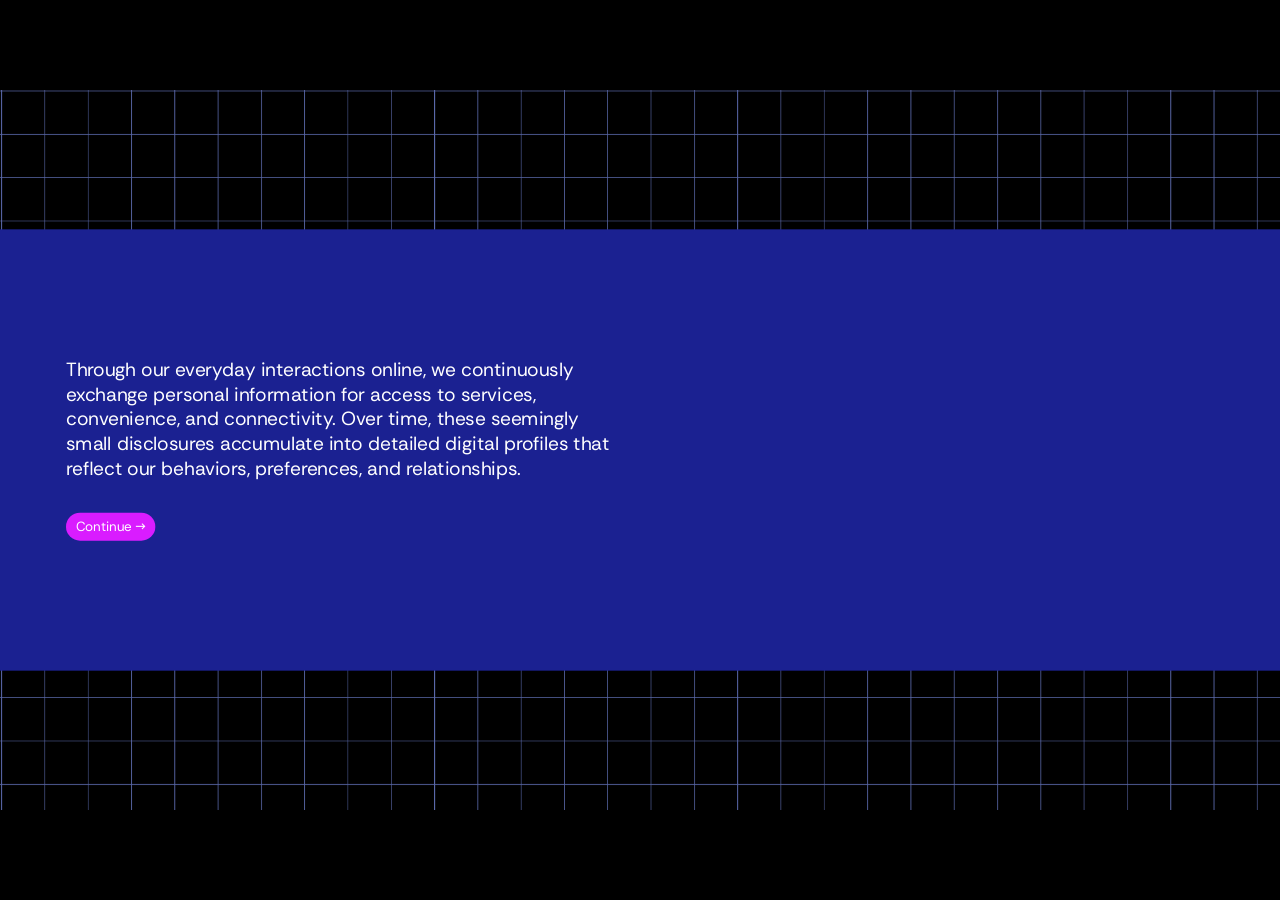
<file: index.html>
<!DOCTYPE html>
<html lang="en">
<head>
  <meta charset="UTF-8">
  <meta name="viewport" content="width=device-width, initial-scale=1.0">
  <title>AI Scams — Prototype</title>
  <script>
    // Redirect small/touch devices to the mobile build.
    // Use a query flag to opt out (?desktop=1) for testing on small screens.
    (function () {
      try {
        var qs = new URLSearchParams(window.location.search);
        if (qs.get('desktop') === '1') return;
        var isCoarse  = window.matchMedia && window.matchMedia('(pointer: coarse)').matches;
        var isNarrow  = Math.min(window.innerWidth, window.innerHeight) < 768;
        if (isCoarse || isNarrow) {
          window.location.replace('mobile.html' + window.location.search + window.location.hash);
        }
      } catch (e) { /* no-op */ }
    })();
  </script>
  <link rel="preconnect" href="https://fonts.googleapis.com">
  <link rel="preconnect" href="https://fonts.gstatic.com" crossorigin>
  <link href="https://fonts.googleapis.com/css2?family=Rethink+Sans:ital,wght@0,400;0,500;0,600;0,700;1,400;1,500;1,600;1,700&display=swap" rel="stylesheet">
  <style>
    /* ─── Reset ─── */
    *, *::before, *::after { margin: 0; padding: 0; box-sizing: border-box; }
    html, body { width: 100%; height: 100%; overflow: hidden; background: #000; font-family: 'Rethink Sans', sans-serif; }

    /* ─── Viewport scaling (1920×1080 design, fits any screen ratio) ─── */
    .viewport {
      width: 1920px;
      height: 1080px;
      position: absolute;
      transform-origin: top left;
      overflow: hidden;
    }

    /* ─── Screen container ─── */
    .screen {
      position: absolute;
      left: 0; top: 0;
      width: 1920px;
      height: 1080px;
      background: #000;
      overflow: hidden;
      display: none;
    }
    .screen.active { display: block; }

    /* ─── SCREEN 0 — Intro ─── */
    .s0-content {
      position: absolute;
      left: 99px;
      top: 401px;
      width: 837px;
      display: flex;
      flex-direction: column;
      gap: 48px;
      align-items: flex-start;
      z-index: 5;
      opacity: 0;
      animation: s0FadeIn 0.8s ease-out 0.3s forwards;
    }

    @keyframes s0FadeIn {
      to { opacity: 1; }
    }

    .s0-text {
      font-size: 28.591px;
      font-weight: 400;
      color: #fff;
      line-height: normal;
    }

    /* ─── Background layers ─── */
    .background {
      position: absolute;
      inset: 0;
      z-index: 0;
      pointer-events: none;
      overflow: visible;
    }

    /* Grid background image — Figma: 2275×3102 at left:-258, top:-1039 */
    .grid-bg {
      position: absolute;
      left: -258px;
      top: -1039px;
      width: 2275px;
      height: 3102px;
    }
    .grid-bg img {
      width: 100%;
      height: 100%;
      display: block;
    }

    /* Blue panel — solid #1b2191 band, 662px tall, full-width */
    .blue-panel {
      position: absolute;
      left: 50%;
      top: 50%;
      transform: translate(-50%, -50%);
      width: 6000px;
      height: 662px;
      background: #1b2191;
      z-index: 1;
    }

    /* ─── Clipboard (Figma: left 1632, top 95, 396×396 container, 324×324 image, -15° rotation) ─── */
    .clipboard-wrapper {
      position: absolute;
      left: 1632px;
      top: 95px;
      width: 396px;
      height: 396px;
      z-index: 10;
      display: flex;
      align-items: center;
      justify-content: center;
      animation: clipboardEnter 1s cubic-bezier(0.34, 1.56, 0.64, 1) 0.6s both;
    }

    .clipboard {
      width: 324px;
      height: 324px;
      transform: rotate(-15deg);
      transition: transform 0.4s cubic-bezier(0.34, 1.56, 0.64, 1);
      flex-shrink: 0;
      animation: clipboardFloat 4s ease-in-out 2s infinite;
    }

    .clipboard:hover {
      transform: rotate(-10deg) scale(1.05);
    }

    .clipboard img {
      width: 100%;
      height: 100%;
      object-fit: cover;
      filter: drop-shadow(0 20px 40px rgba(0, 0, 0, 0.4));
    }

    @keyframes clipboardEnter {
      from { opacity: 0; transform: translateX(120px) translateY(-60px); }
      to   { opacity: 1; transform: translateX(0) translateY(0); }
    }

    @keyframes clipboardFloat {
      0%, 100% { transform: rotate(-15deg) translateY(0); }
      50%      { transform: rotate(-15deg) translateY(-12px); }
    }

    /* ─── Form container (Figma: left calc(50%-149px), top 50%, 1470px wide, flex col gap 40) ─── */
    .s1-form {
      position: absolute;
      left: calc(50% - 149px);
      top: 50%;
      transform: translate(-50%, -50%) translateY(30px);
      width: 1470px;
      display: flex;
      flex-direction: column;
      gap: 40px;
      align-items: flex-start;
      z-index: 5;
      opacity: 0;
      animation: s1FormIn 0.7s ease-out 0.3s forwards;
    }

    @keyframes s1FormIn {
      to { opacity: 1; transform: translate(-50%, -50%) translateY(0); }
    }

    /* ─── Sections ─── */
    .s1-section {
      display: flex;
      flex-direction: column;
      gap: 18px;
      width: 100%;
    }

    .s1-section-have {
      width: 825px;
      gap: 36px;
    }

    /* ─── Title text (Figma: 40px, white, Rethink Sans Regular) ─── */
    .s1-title {
      font-size: 40px;
      font-weight: 400;
      color: #fff;
      line-height: normal;
    }

    /* ─── BIO grid (Figma: flex row, gap 62px) ─── */
    .bio-grid {
      display: flex;
      gap: 62px;
      align-items: flex-start;
      width: 100%;
    }

    /* ─── Bio group ─── */
    .bio-group {
      display: flex;
      flex-direction: column;
      gap: 16px;
      align-items: flex-start;
    }
    .bio-group[data-group="age"] { width: 454px; }
    .bio-group[data-group="sex"] { width: 336px; }
    .bio-group[data-group="occupation"] { width: 556px; }

    /* ─── Bio label (Figma: 32px, #d4d4d4) ─── */
    .bio-label {
      font-size: 32px;
      font-weight: 400;
      color: #d4d4d4;
      line-height: normal;
    }

    /* ─── Chips wrapper ─── */
    .chips {
      display: flex;
      flex-wrap: wrap;
      gap: 8px;
      align-items: flex-start;
    }
    .bio-group[data-group="age"] .chips,
    .bio-group[data-group="sex"] .chips { width: 454px; }
    .bio-group[data-group="occupation"] .chips { width: 100%; }
    .chips-wide { width: 100%; }

    /* ─── Chip (Figma: rounded-36, px-15 py-8, bg rgba(237,227,226,0.36), text #211d07 20px) ─── */
    .chip {
      display: flex;
      align-items: center;
      justify-content: center;
      padding: 8px 15px;
      border-radius: 36px;
      border: none;
      background: rgba(237, 227, 226, 0.36);
      color: #211d07;
      font-family: 'Rethink Sans', sans-serif;
      font-size: 20px;
      font-weight: 400;
      line-height: normal;
      white-space: nowrap;
      cursor: pointer;
      transition: background 0.2s ease, transform 0.15s ease, box-shadow 0.2s ease;
      flex-shrink: 0;
      user-select: none;
      position: relative;
      overflow: hidden;
    }

    .chip:hover {
      background: rgba(237, 227, 226, 0.55);
      transform: translateY(-1px);
      box-shadow: 0 4px 12px rgba(0, 0, 0, 0.15);
    }

    .chip:active {
      transform: scale(0.95);
    }

    /* Selected state (Figma: bg rgba(237,227,226,0.98)) */
    .chip.selected {
      background: rgba(237, 227, 226, 0.98);
      box-shadow: 0 2px 8px rgba(237, 227, 226, 0.3);
    }

    /* Pulse animation on select */
    .chip.just-selected { z-index: 2; }
    .chip.pulse-out {
      animation: chipPulse 0.45s ease-out forwards;
    }
    @keyframes chipPulse {
      0%   { box-shadow: 0 0 0 0 rgba(237,227,226,0.5); }
      100% { box-shadow: 0 0 0 14px rgba(237,227,226,0); }
    }

    /* Chip entrance animation */
    .chip.entering {
      opacity: 0;
      transform: translateY(16px) scale(0.9);
      animation: chipEnter 0.4s cubic-bezier(0.34, 1.56, 0.64, 1) forwards;
    }
    @keyframes chipEnter {
      to { opacity: 1; transform: translateY(0) scale(1); }
    }

    /* ─── Continue button (Figma: #d91cff, rounded-36, px-15 py-8, text white 20px) ─── */
    .continue-btn {
      display: flex;
      align-items: center;
      justify-content: center;
      padding: 8px 15px;
      border-radius: 36px;
      border: none;
      background: #d91cff;
      color: #fff;
      font-family: 'Rethink Sans', sans-serif;
      font-size: 20px;
      font-weight: 400;
      line-height: normal;
      white-space: nowrap;
      cursor: pointer;
      transition: opacity 0.3s ease, transform 0.2s ease, box-shadow 0.2s ease;
      flex-shrink: 0;
    }

    .continue-btn:disabled {
      opacity: 0.4;
      cursor: not-allowed;
    }

    .continue-btn:not(:disabled):hover {
      transform: translateY(-2px);
      box-shadow: 0 6px 20px rgba(217, 28, 255, 0.4);
    }

    .continue-btn:not(:disabled):active {
      transform: scale(0.96);
    }

    /* ═══ SCREEN 2 — "You've been PWNED!!" ═══ */
    #screen-2 .grid-bg {
      left: 0;
      top: 2px;
      width: 1920px;
      height: 1143px;
    }
    #screen-2 .blue-panel {
      width: 6000px;
      height: 1080px;
    }

    /* Center devil emoji — bam entrance */
    .center-devil {
      position: absolute;
      left: 898px;
      top: 300px;
      width: 165px;
      height: 165px;
      z-index: 5;
      opacity: 0;
      transform: scale(0);
    }
    .center-devil img { width: 100%; height: 100%; }
    .center-devil.animate {
      animation: bamEmoji 0.6s cubic-bezier(0.17, 0.89, 0.32, 1.49) forwards;
    }
    @keyframes bamEmoji {
      0% { opacity: 0; transform: scale(0) rotate(-30deg); }
      60% { opacity: 1; transform: scale(1.3) rotate(10deg); }
      80% { transform: scale(0.9) rotate(-3deg); }
      100% { opacity: 1; transform: scale(1) rotate(0deg); }
    }

    /* PWNED text — bam entrance */
    .pwned-text {
      position: absolute;
      left: 472px;
      top: 465px;
      z-index: 5;
      font-size: 109.231px;
      font-weight: 400;
      line-height: normal;
      white-space: nowrap;
      opacity: 0;
      transform: scale(0.3);
    }
    .pwned-white { color: #fff; }
    .pwned-pink { color: #d91cff; font-weight: 600; font-style: italic; }
    .pwned-text.animate {
      animation: bamText 0.7s cubic-bezier(0.17, 0.89, 0.32, 1.8) forwards;
    }
    @keyframes bamText {
      0% { opacity: 0; transform: scale(0.3) rotate(-5deg); }
      50% { opacity: 1; transform: scale(1.08) rotate(1deg); }
      75% { transform: scale(0.97) rotate(-0.5deg); }
      100% { opacity: 1; transform: scale(1) rotate(0deg); }
    }

    /* Screen shake on arrival */
    #screen-2.shake {
      animation: screenShake 0.5s ease-out;
    }
    @keyframes screenShake {
      0%, 100% { transform: translateX(0); }
      10% { transform: translateX(-8px); }
      20% { transform: translateX(8px); }
      30% { transform: translateX(-6px); }
      40% { transform: translateX(6px); }
      50% { transform: translateX(-3px); }
      60% { transform: translateX(3px); }
      70% { transform: translateX(-1px); }
    }

    /* PWNED link */
    .pwned-link {
      position: absolute;
      left: 914px;
      top: 804px;
      z-index: 5;
      font-size: 13px;
      color: #cccfff;
      text-decoration: underline;
      opacity: 0;
    }
    .pwned-link:hover { color: #fff; }
    .pwned-link.animate {
      animation: fadeIn 0.6s ease-out 1.2s forwards;
    }
    @keyframes fadeIn { to { opacity: 1; } }

    /* Scattered devil emojis */
    .emoji {
      position: absolute;
      z-index: 3;
      opacity: 0;
    }
    .emoji img { width: 100%; height: 100%; }
    .emoji.animate {
      animation: emojiPop 0.5s cubic-bezier(0.17, 0.89, 0.32, 1.49) forwards;
    }
    @keyframes emojiPop {
      0% { opacity: 0; transform: scale(0) rotate(0deg); }
      70% { opacity: 0.7; transform: scale(1.2); }
      100% { opacity: 0.6; transform: scale(1); }
    }

    .emoji-1 { left: 1716px; top: 59px; width: 87px; height: 87px; }
    .emoji-1.animate { animation-delay: 0.1s; }
    .emoji-2 { left: 91px; top: 915px; width: 87px; height: 87px; }
    .emoji-2.animate { animation-delay: 0.3s; }
    .emoji-3 { left: 188px; top: 241px; width: 62px; height: 62px; }
    .emoji-3.animate { animation-delay: 0.15s; }
    .emoji-4 { left: 1633px; top: 742px; width: 89px; height: 89px; }
    .emoji-4.animate { animation-delay: 0.4s; }
    .emoji-5 { left: 859px; top: 950px; width: 89px; height: 89px; }
    .emoji-5.animate { animation-delay: 0.5s; }
    .emoji-6 { left: 550px; top: 0px; width: 64px; height: 64px; }
    .emoji-6.animate { animation-delay: 0.2s; }
    .emoji-7 { left: 591px; top: 702px; width: 43px; height: 43px; }
    .emoji-7.animate { animation-delay: 0.35s; }

    /* Scroll hint */
    .scroll-hint {
      position: absolute;
      left: 1661px;
      top: 981px;
      z-index: 10;
      display: flex;
      align-items: center;
      gap: 7px;
      opacity: 0;
      color: #fff;
      font-size: 20px;
    }
    .scroll-hint.animate {
      animation: fadeInHint 0.6s ease-out 0.3s forwards;
    }
    .scroll-hint-mouse {
      position: relative;
      width: 22px;
      height: 22px;
    }
    .scroll-hint-body {
      position: absolute;
      inset: 0;
      width: 100%;
      height: 100%;
    }
    .scroll-hint-wheel {
      position: absolute;
      left: 50%;
      top: 20%;
      width: 14%;
      height: 40%;
      transform: translateX(-50%);
      animation: mouseScroll 1.5s ease-in-out infinite;
    }
    @keyframes fadeInHint { to { opacity: 0.6; } }
    @keyframes mouseScroll {
      0%, 100% { opacity: 1; transform: translateX(-50%) translateY(0); }
      50%      { opacity: 0.3; transform: translateX(-50%) translateY(6px); }
    }

    /* ═══ SCREEN 3 — "Step 1. Data Harvesting" ═══ */
    #screen-3 .blue-panel {
      height: 662px;
    }

    /* AI amplification pills (top center) */
    .s3-pills {
      position: absolute;
      left: 50%;
      transform: translateX(-50%);
      top: 230px;
      width: 406px;
      z-index: 5;
      display: flex;
      flex-wrap: wrap;
      gap: 8px 16px;
      justify-content: center;
      align-items: center;
      opacity: 0;
    }
    .s3-pills.animate {
      animation: fadeSlideDown 0.5s ease-out forwards;
    }
    .s3-pill {
      display: inline-flex;
      align-items: center;
      justify-content: center;
      padding: 8px 15px;
      border-radius: 36px;
      font-size: 16px;
      font-weight: 400;
      color: #211d07;
      background: rgba(237, 227, 226, 0.36);
    }
    .s3-pill-active { background: #7bf12c; }
    .s3-pills-subtitle {
      width: 100%;
      text-align: center;
      font-size: 18px;
      color: rgba(255,255,255,0.4);
      margin-top: 4px;
    }

    /* Left column: Step description */
    .s3-left {
      position: absolute;
      left: 110px;
      top: 303px;
      width: 905px;
      z-index: 5;
      opacity: 0;
    }
    .s3-left.animate {
      animation: fadeSlideRight 0.6s ease-out 0.15s forwards;
    }
    .s3-step-header {
      display: flex;
      flex-direction: column;
      gap: 12px;
      width: 440px;
      margin-bottom: 24px;
    }
    .s3-step-label { font-weight: 400; color: #fff; }
    .s3-step-sm { font-size: 20px; }
    .s3-step-lg { font-size: 32px; }
    .s3-step-title {
      font-size: 60.615px;
      font-weight: 600;
      font-style: italic;
      color: #d91cff;
      line-height: normal;
    }
    .s3-step-body {
      font-size: 28.591px;
      font-weight: 400;
      color: #fff;
    }
    .s3-step-body ul {
      list-style: disc;
      padding-left: 43px;
      margin: 0;
    }
    .s3-step-body li { line-height: normal; }
    .s3-step-body p { margin: 0; }

    /* Right column: Card + emojis */
    .s3-right {
      position: absolute;
      left: 1015px;
      top: 303px;
      z-index: 5;
      opacity: 0;
    }
    .s3-right.animate {
      animation: fadeSlideLeft 0.6s ease-out 0.3s forwards;
    }
    .s3-robot-emoji {
      position: absolute;
      right: -30px;
      top: -20px;
      width: 85px;
      height: 85px;
      transform: rotate(-28.05deg);
      z-index: 6;
    }
    .s3-robot-emoji img,
    .s3-alien-emoji img { width: 100%; height: 100%; }
    .s3-card {
      position: relative;
      margin-top: 57px;
      margin-left: 65px;
      width: 678px;
      background: #f4dfc1;
      padding: 29px 38px;
      z-index: 5;
    }
    .s3-card-bold, .s3-card-regular {
      font-size: 30.192px;
      color: #262626;
    }
    .s3-card-bold { font-weight: 500; }
    .s3-card-regular { font-weight: 400; }
    .s3-alien-emoji {
      position: absolute;
      left: 0;
      top: 331px;
      width: 94px;
      height: 94px;
      transform: rotate(16.5deg);
      z-index: 6;
    }

    /* Crawling virus emojis */
    .s3-crawler {
      position: absolute;
      width: 30px;
      height: 30px;
      z-index: 8;
      opacity: 0;
      pointer-events: none;
    }
    .s3-crawler img {
      width: 100%;
      height: 100%;
      object-fit: contain;
      animation: virusWobble 0.5s ease-in-out infinite;
    }
    @keyframes virusWobble {
      0%, 100% { transform: rotate(-8deg) scaleX(1.05); }
      50%      { transform: rotate(8deg) scaleX(0.95); }
    }
    .s3-crawler-1 { top: 42px; left: 80px; }
    .s3-right.animate .s3-crawler-1 { animation: crawlTop 9s linear 1s infinite; }
    @keyframes crawlTop {
      0%   { opacity: 0; transform: translate(0, 0); }
      4%   { opacity: 1; }
      50%  { transform: translate(300px, -12px); }
      96%  { opacity: 1; }
      100% { opacity: 0; transform: translate(600px, 5px); }
    }
    .s3-crawler-2 { top: 60px; left: 730px; }
    .s3-right.animate .s3-crawler-2 { animation: crawlRight 11s linear 2s infinite; }
    @keyframes crawlRight {
      0%   { opacity: 0; transform: translate(0, 0) rotate(90deg); }
      4%   { opacity: 1; }
      50%  { transform: translate(-8px, 130px) rotate(100deg); }
      96%  { opacity: 1; }
      100% { opacity: 0; transform: translate(5px, 280px) rotate(85deg); }
    }
    .s3-crawler-3 { top: 320px; left: 690px; }
    .s3-right.animate .s3-crawler-3 { animation: crawlBottom 10s linear 3s infinite; }
    @keyframes crawlBottom {
      0%   { opacity: 0; transform: translate(0, 0) rotate(180deg); }
      4%   { opacity: 1; }
      50%  { transform: translate(-300px, 8px) rotate(190deg); }
      96%  { opacity: 1; }
      100% { opacity: 0; transform: translate(-580px, -5px) rotate(175deg); }
    }
    .s3-crawler-4 { top: 80px; left: 120px; }
    .s3-right.animate .s3-crawler-4 { animation: crawlDiag 13s linear 1.8s infinite; }
    @keyframes crawlDiag {
      0%   { opacity: 0; transform: translate(0, 0) rotate(25deg); }
      4%   { opacity: 1; }
      25%  { transform: translate(150px, 60px) rotate(35deg); }
      50%  { transform: translate(320px, 110px) rotate(20deg); }
      75%  { transform: translate(470px, 170px) rotate(40deg); }
      96%  { opacity: 1; }
      100% { opacity: 0; transform: translate(560px, 220px) rotate(25deg); }
    }
    .s3-crawler-5 { top: 180px; left: 350px; }
    .s3-right.animate .s3-crawler-5 { animation: crawlWander 15s ease-in-out 0.5s infinite; }
    @keyframes crawlWander {
      0%   { opacity: 0; transform: translate(0, 0) rotate(0deg); }
      5%   { opacity: 0.85; }
      15%  { transform: translate(-80px, -60px) rotate(-25deg); }
      30%  { transform: translate(120px, -30px) rotate(15deg); }
      45%  { transform: translate(60px, 90px) rotate(-10deg); }
      60%  { transform: translate(-60px, 50px) rotate(30deg); }
      75%  { transform: translate(100px, 110px) rotate(-20deg); }
      90%  { transform: translate(-30px, -10px) rotate(10deg); }
      95%  { opacity: 0.85; }
      100% { opacity: 0; transform: translate(0, 0) rotate(0deg); }
    }

    /* Screen 3 entrance animations */
    @keyframes fadeSlideDown {
      from { opacity: 0; transform: translateX(-50%) translateY(-20px); }
      to   { opacity: 1; transform: translateX(-50%) translateY(0); }
    }
    @keyframes fadeSlideRight {
      from { opacity: 0; transform: translateX(-40px); }
      to   { opacity: 1; transform: translateX(0); }
    }
    @keyframes fadeSlideLeft {
      from { opacity: 0; transform: translateX(40px); }
      to   { opacity: 1; transform: translateX(0); }
    }

    /* ═══ SCREEN 4 — Character Profile Card ═══ */
    /* ID card (tilted) — slides in from left */
    .s4-id-card {
      position: absolute;
      left: 369px;
      top: 383px;
      width: 318px;
      height: 318px;
      z-index: 6;
      opacity: 0;
      display: flex;
      align-items: center;
      justify-content: center;
    }
    .s4-id-card.animate {
      animation: s4SlideFromLeft 0.8s cubic-bezier(0.25, 0.46, 0.45, 0.94) 0.35s forwards;
    }
    @keyframes s4SlideFromLeft {
      from { opacity: 0; transform: translateX(-120px) rotate(25deg); }
      to   { opacity: 1; transform: translateX(0) rotate(15deg); }
    }
    .s4-id-card img {
      width: 260px;
      height: 260px;
      object-fit: contain;
    }

    /* Profile card — slides in from right */
    .s4-profile-card {
      position: absolute;
      left: 626px;
      top: 369px;
      display: flex;
      align-items: center;
      gap: 24px;
      padding: 24px;
      background: #f4dfc1;
      border: 10px solid #f1ebe3;
      border-radius: 10px;
      z-index: 5;
      opacity: 0;
    }
    .s4-profile-card.animate {
      animation: s4SlideFromRight 0.8s cubic-bezier(0.25, 0.46, 0.45, 0.94) 0.1s forwards;
    }
    @keyframes s4SlideFromRight {
      from { opacity: 0; transform: translateX(120px); }
      to   { opacity: 1; transform: translateX(0); }
    }
    .s4-avatar {
      width: 140px;
      height: 134px;
      flex-shrink: 0;
      overflow: hidden;
    }
    .s4-avatar img { width: 100%; height: 100%; object-fit: cover; }
    .s4-info {
      width: 552px;
      display: flex;
      flex-direction: column;
      gap: 31px;
      color: #000;
    }
    .s4-name-row {
      display: flex;
      flex-direction: column;
      gap: 1px;
      font-size: 24px;
      font-weight: 500;
    }
    .s4-name { margin: 0; }
    .s4-details-row {
      display: flex;
      gap: 20px;
      align-items: center;
    }
    .s4-ids {
      display: flex;
      flex-wrap: wrap;
      gap: 6px 60px;
      font-size: 16px;
      font-weight: 400;
      width: 399px;
    }
    .s4-bio {
      font-size: 12px;
      font-weight: 500;
      color: #000;
      margin: 0;
    }

    /* ═══ SCREEN 5 — Step 2. Synthesis ═══ */
    .s5-pills {
      position: absolute;
      top: 230px;
      left: 50%;
      transform: translateX(-50%);
      z-index: 5;
      display: flex;
      flex-wrap: wrap;
      align-items: center;
      justify-content: center;
      gap: 8px 16px;
      width: 406px;
      opacity: 0;
    }
    .s5-pills.animate {
      animation: fadeIn 0.5s ease-out forwards;
    }
    .s5-pill {
      display: inline-flex;
      align-items: center;
      justify-content: center;
      padding: 8px 15px;
      border-radius: 36px;
      font-size: 16px;
      font-weight: 400;
      color: #211d07;
      background: rgba(237, 227, 226, 0.36);
    }
    .s5-pill-active {
      background: #7bf12c;
    }
    .s5-pills-subtitle {
      font-size: 18px;
      font-weight: 400;
      color: rgba(255,255,255,0.4);
      white-space: nowrap;
    }

    /* ── Center: Step header + Scammer ── */
    .s5-center {
      position: absolute;
      left: 807px;
      top: 333px;
      width: 317px;
      z-index: 5;
      display: flex;
      flex-direction: column;
      align-items: center;
      gap: 6px;
      opacity: 0;
    }
    .s5-center.animate {
      animation: s5ScammerSlideIn 0.8s cubic-bezier(0.25, 0.46, 0.45, 0.94) forwards;
    }
    @keyframes s5ScammerSlideIn {
      from { opacity: 0; transform: translateY(60px) scale(0.9); }
      to   { opacity: 1; transform: translateY(0) scale(1); }
    }
    .s5-step-header {
      display: flex;
      flex-direction: column;
      gap: 12px;
      align-items: flex-start;
    }
    .s5-step-label {
      font-weight: 400;
      color: #fff;
    }
    .s5-step-sm { font-size: 20px; }
    .s5-step-lg { font-size: 32px; }
    .s5-step-title {
      font-size: 60.615px;
      font-weight: 600;
      font-style: italic;
      color: #d91cff;
      line-height: normal;
    }
    .s5-scammer {
      width: 317px;
      height: 317px;
      overflow: hidden;
    }
    .s5-scammer img {
      width: 100%;
      height: 100%;
      object-fit: cover;
      animation: levitate 3s ease-in-out infinite;
    }
    @keyframes levitate {
      0%, 100% { transform: translateY(0); }
      50%      { transform: translateY(-15px); }
    }

    /* ── Mind-map connection lines ── */
    .s5-lines {
      position: absolute;
      left: 548px;
      top: 393px;
      width: 821px;
      height: 253px;
      z-index: 4;
      opacity: 0;
    }
    .s5-lines.animate {
      animation: s5LinesIn 0.8s ease-out 0.4s forwards;
    }
    @keyframes s5LinesIn {
      from { opacity: 0; }
      to   { opacity: 1; }
    }
    .s5-lines img {
      width: 100%;
      height: 100%;
    }

    /* ── Tactic cards (shared) ── */
    .s5-tactic {
      position: absolute;
      z-index: 5;
      display: flex;
      flex-direction: column;
      gap: 16px;
      align-items: center;
      opacity: 0;
    }
    .s5-tactic-pill {
      display: flex;
      align-items: center;
      justify-content: center;
      padding: 11px 21px;
      border-radius: 51px;
      background: #ede3e2;
      font-size: 24px;
      font-weight: 400;
      color: #211d07;
      white-space: nowrap;
    }
    .s5-tactic-text {
      font-size: 14px;
      font-weight: 400;
      color: #fff;
      width: 242px;
    }
    .s5-tactic-text p { margin: 0; }

    /* Positions from Figma */
    .s5-tactic-tl { left: 291px; top: 372px; width: 279px; }
    .s5-tactic-tr { left: 1348px; top: 372px; width: 283px; }
    .s5-tactic-bl { left: 300px; top: 611px; width: 261px; }
    .s5-tactic-br { left: 1348px; top: 611px; width: 242px; }
    .s5-tactic-br .s5-tactic-text { font-size: 12.851px; }
    .s5-tactic-tr .s5-tactic-text { font-size: 12.851px; }

    /* Tactic entrance animations */
    .s5-tactic-tl.animate { animation: s5TacticFromLeft 0.6s ease-out 0.5s forwards; }
    .s5-tactic-bl.animate { animation: s5TacticFromLeft 0.6s ease-out 0.7s forwards; }
    .s5-tactic-tr.animate { animation: s5TacticFromRight 0.6s ease-out 0.6s forwards; }
    .s5-tactic-br.animate { animation: s5TacticFromRight 0.6s ease-out 0.8s forwards; }

    @keyframes s5TacticFromLeft {
      from { opacity: 0; transform: translateX(-40px); }
      to   { opacity: 1; transform: translateX(0); }
    }
    @keyframes s5TacticFromRight {
      from { opacity: 0; transform: translateX(40px); }
      to   { opacity: 1; transform: translateX(0); }
    }

    /* ── Victim label ── */
    .s5-victim-label {
      position: absolute;
      left: 29px;
      top: 945px;
      z-index: 5;
      font-size: 32px;
      font-weight: 400;
      font-style: italic;
      color: #fff;
      opacity: 0;
    }
    .s5-victim-label.animate {
      animation: fadeIn 0.5s ease-out 0.3s forwards;
    }

    /* ── Mini victim ID card ── */
    .s5-victim-card {
      position: absolute;
      left: 190px;
      top: 889px;
      width: 335px;
      height: 154px;
      z-index: 6;
      background: #f4dfc1;
      border: 4.431px solid #cca46a;
      border-radius: 7px;
      overflow: hidden;
      opacity: 0;
    }
    .s5-victim-card.animate {
      animation: s5VictimFlyDown 1.2s cubic-bezier(0.25, 0.46, 0.45, 0.94) forwards;
    }
    @keyframes s5VictimFlyDown {
      0%   { opacity: 0; transform: translate(436px, -530px) scale(1.6); }
      15%  { opacity: 1; }
      100% { opacity: 1; transform: translate(0, 0) scale(1); }
    }
    .s5-victim-avatar {
      position: absolute;
      left: 7px;
      top: 47px;
      width: 61px;
      height: 61px;
      overflow: hidden;
    }
    .s5-victim-avatar img {
      width: 100%;
      height: 100%;
      object-fit: cover;
    }
    .s5-victim-name {
      position: absolute;
      left: 77px;
      top: 18px;
      font-size: 14px;
      font-weight: 500;
      color: #000;
      margin: 0;
    }
    .s5-victim-details {
      position: absolute;
      left: 77px;
      top: 36px;
      display: flex;
      flex-direction: column;
      gap: 3.5px;
      font-size: 14px;
      font-weight: 400;
      color: #000;
    }
    .s5-victim-ids {
      position: absolute;
      left: 190px;
      top: 58px;
      display: flex;
      flex-direction: column;
      gap: 4.4px;
      font-size: 8.86px;
      font-weight: 400;
      color: #000;
      width: 106px;
    }

    /* ═══ SCREEN 6 — Step 2. Synthesis (detail) ═══ */
    #screen-6 { position: absolute; left: 0; top: 0; }

    /* ── Scammer label ── */
    .s6-scammer-label {
      position: absolute;
      left: 29px;
      top: 69px;
      z-index: 5;
      font-size: 32px;
      font-weight: 400;
      font-style: italic;
      color: #fff;
      opacity: 0;
    }
    .s6-scammer-label.animate {
      animation: fadeIn 0.5s ease-out 0.3s forwards;
    }

    /* ── Scammer persona card (pink border) ── */
    .s6-scammer-card {
      position: absolute;
      left: 198px;
      top: 24px;
      width: 335px;
      height: 154px;
      z-index: 6;
      background: #f4dfc1;
      border: 4.431px solid #d91cff;
      border-radius: 7px;
      overflow: hidden;
      opacity: 0;
    }
    .s6-scammer-card.animate {
      animation: s6ScammerCardIn 0.8s cubic-bezier(0.25, 0.46, 0.45, 0.94) forwards;
    }
    @keyframes s6ScammerCardIn {
      0%   { opacity: 0; transform: translateY(-60px) scale(0.8); }
      100% { opacity: 1; transform: translateY(0) scale(1); }
    }
    .s6-scammer-avatar {
      position: absolute;
      left: -26px;
      top: 11px;
      width: 120px;
      height: 120px;
      overflow: hidden;
    }
    .s6-scammer-avatar img {
      width: 100%;
      height: 100%;
      object-fit: cover;
    }
    .s6-scammer-info {
      position: absolute;
      left: 77px;
      top: 18px;
    }
    .s6-scammer-name {
      font-size: 14px;
      font-weight: 500;
      color: #000;
      margin: 0 0 2px 0;
    }
    .s6-scammer-details {
      display: flex;
      flex-direction: column;
      gap: 3.5px;
      font-size: 14px;
      font-weight: 400;
      color: #000;
    }

    /* ── S6 Pills ── */
    .s6-pills {
      position: absolute;
      left: 50%;
      transform: translateX(-50%);
      top: 230px;
      width: 406px;
      z-index: 5;
      display: flex;
      flex-wrap: wrap;
      gap: 8px 16px;
      justify-content: center;
      align-items: center;
      opacity: 0;
    }
    .s6-pills.animate {
      animation: fadeSlideDown 0.5s ease-out forwards;
    }
    .s6-pill {
      display: inline-flex;
      align-items: center;
      justify-content: center;
      padding: 8px 15px;
      border-radius: 36px;
      font-size: 16px;
      font-weight: 400;
      color: #211d07;
      background: rgba(237, 227, 226, 0.36);
    }
    .s6-pill-active {
      background: #7bf12c;
    }
    .s6-pills-subtitle {
      font-size: 18px;
      font-weight: 400;
      color: rgba(255,255,255,0.4);
      white-space: nowrap;
    }

    /* ── S6 Left Column: Step 2 description ── */
    .s6-left {
      position: absolute;
      left: 110px;
      top: 303px;
      width: 905px;
      z-index: 5;
      display: flex;
      flex-direction: column;
      gap: 53px;
      opacity: 0;
    }
    .s6-left.animate {
      animation: fadeSlideRight 0.6s ease-out 0.15s forwards;
    }
    .s6-step-header {
      display: flex;
      flex-direction: column;
      gap: 12px;
      width: 440px;
    }
    .s6-step-label {
      font-weight: 400;
      color: #fff;
    }
    .s6-step-sm { font-size: 20px; }
    .s6-step-lg { font-size: 32px; }
    .s6-step-title {
      font-size: 60.615px;
      font-weight: 600;
      font-style: italic;
      color: #d91cff;
      line-height: normal;
    }
    .s6-step-body {
      font-size: 28.591px;
      font-weight: 400;
      color: #fff;
    }
    .s6-step-body ul {
      list-style: disc;
      padding-left: 43px;
      margin: 0;
    }
    .s6-step-body li { line-height: normal; }
    .s6-step-body p { margin: 0; }

    /* ── S6 Right Column: AI Card + Emojis ── */
    .s6-right {
      position: absolute;
      left: 1015px;
      top: 303px;
      z-index: 5;
      opacity: 0;
    }
    .s6-right.animate {
      animation: fadeSlideLeft 0.6s ease-out 0.3s forwards;
    }
    .s6-robot-emoji {
      position: absolute;
      right: -30px;
      top: -20px;
      width: 85px;
      height: 85px;
      transform: rotate(-28.05deg);
      z-index: 6;
    }
    .s6-robot-emoji img,
    .s6-alien-emoji img {
      width: 100%;
      height: 100%;
    }
    .s6-card {
      position: relative;
      margin-top: 57px;
      margin-left: 65px;
      width: 622px;
      background: #f4dfc1;
      padding: 29px 38px;
      z-index: 5;
    }
    .s6-card-bold,
    .s6-card-regular {
      font-size: 30.192px;
      color: #262626;
    }
    .s6-card-bold { font-weight: 500; }
    .s6-card-regular { font-weight: 400; }
    .s6-alien-emoji {
      position: absolute;
      left: 0;
      top: 331px;
      width: 94px;
      height: 94px;
      transform: rotate(16.5deg);
      z-index: 6;
    }

    /* ── S6 Crawling virus emojis ── */
    .s6-crawler {
      position: absolute;
      width: 30px;
      height: 30px;
      z-index: 8;
      opacity: 0;
      pointer-events: none;
    }
    .s6-crawler img {
      width: 100%;
      height: 100%;
      object-fit: contain;
      animation: virusWobble 0.5s ease-in-out infinite;
    }
    .s6-crawler-1 { top: 42px; left: 80px; }
    .s6-right.animate .s6-crawler-1 { animation: crawlTop 9s linear 1s infinite; }
    .s6-crawler-2 { top: 60px; left: 680px; }
    .s6-right.animate .s6-crawler-2 { animation: crawlRight 11s linear 2s infinite; }
    .s6-crawler-3 { top: 320px; left: 640px; }
    .s6-right.animate .s6-crawler-3 { animation: crawlBottom 10s linear 3s infinite; }
    .s6-crawler-4 { top: 80px; left: 120px; }
    .s6-right.animate .s6-crawler-4 { animation: crawlDiag 13s linear 1.8s infinite; }
    .s6-crawler-5 { top: 180px; left: 350px; }
    .s6-right.animate .s6-crawler-5 { animation: crawlWander 15s ease-in-out 0.5s infinite; }

    /* ── S6 Victim label ── */
    .s6-victim-label {
      position: absolute;
      left: 29px;
      top: 945px;
      z-index: 5;
      font-size: 32px;
      font-weight: 400;
      font-style: italic;
      color: #fff;
      opacity: 0;
    }
    .s6-victim-label.animate {
      animation: fadeIn 0.5s ease-out forwards;
    }

    /* ── S6 Mini victim ID card ── */
    .s6-victim-card {
      position: absolute;
      left: 198px;
      top: 889px;
      width: 335px;
      height: 154px;
      z-index: 6;
      background: #f4dfc1;
      border: 4.431px solid #cca46a;
      border-radius: 7px;
      overflow: hidden;
      opacity: 0;
    }
    .s6-victim-card.animate {
      animation: fadeIn 0.5s ease-out forwards;
    }
    .s6-victim-avatar {
      position: absolute;
      left: 7px;
      top: 47px;
      width: 61px;
      height: 61px;
      overflow: hidden;
    }
    .s6-victim-avatar img {
      width: 100%;
      height: 100%;
      object-fit: cover;
    }
    .s6-victim-name {
      position: absolute;
      left: 77px;
      top: 18px;
      font-size: 14px;
      font-weight: 500;
      color: #000;
      margin: 0;
    }
    .s6-victim-details {
      position: absolute;
      left: 77px;
      top: 36px;
      display: flex;
      flex-direction: column;
      gap: 3.5px;
      font-size: 14px;
      font-weight: 400;
      color: #000;
    }
    .s6-victim-ids {
      position: absolute;
      left: 190px;
      top: 58px;
      display: flex;
      flex-direction: column;
      gap: 4.4px;
      font-size: 8.86px;
      font-weight: 400;
      color: #000;
      width: 106px;
    }

    /* ═══ SCREEN 7 — "Contact established." ═══ */
    #screen-7 { position: absolute; left: 0; top: 0; }

    .blue-panel-full {
      position: absolute;
      left: -647px;
      top: -364px;
      width: 3214px;
      height: 1808px;
      background: #1b2191;
    }

    /* ── Visual: Scammer + dots + Victim row ── */
    .s7-visual {
      position: absolute;
      left: 50%;
      top: 240px;
      transform: translateX(-50%);
      display: flex;
      align-items: center;
      gap: 0;
      z-index: 5;
    }
    .s7-scammer-figure {
      width: 244px;
      height: 244px;
      overflow: hidden;
      opacity: 0;
    }
    .s7-scammer-figure img {
      width: 100%;
      height: 100%;
      object-fit: cover;
    }
    .s7-scammer-figure.animate {
      animation: s7SlideFromLeft 0.8s cubic-bezier(0.25, 0.46, 0.45, 0.94) forwards;
    }
    @keyframes s7SlideFromLeft {
      0%   { opacity: 0; transform: translateX(-200px); }
      100% { opacity: 1; transform: translateX(0); }
    }
    .s7-dots {
      font-size: 137.6px;
      color: #fff;
      opacity: 0;
      line-height: 1;
      margin: 0 -10px;
      letter-spacing: 8px;
      user-select: none;
    }
    .s7-dots.animate {
      animation: s7DotsAppear 1.5s ease-out forwards;
    }
    @keyframes s7DotsAppear {
      0%   { opacity: 0; }
      30%  { opacity: 0.15; }
      60%  { opacity: 0.3; }
      100% { opacity: 0.5; }
    }
    .s7-dots.connected {
      animation: s7DotsPulse 1.5s ease-in-out infinite;
    }
    @keyframes s7DotsPulse {
      0%, 100% { opacity: 0.5; transform: scale(1); }
      50%      { opacity: 0.8; transform: scale(1.05); }
    }
    .s7-victim-figure {
      width: 244px;
      height: 244px;
      overflow: hidden;
      opacity: 0;
    }
    .s7-victim-figure img {
      width: 100%;
      height: 100%;
      object-fit: cover;
    }
    .s7-victim-figure.animate {
      animation: s7SlideFromRight 0.8s cubic-bezier(0.25, 0.46, 0.45, 0.94) forwards;
    }
    @keyframes s7SlideFromRight {
      0%   { opacity: 0; transform: translateX(200px); }
      100% { opacity: 1; transform: translateX(0); }
    }

    /* ── "Contact established." text ── */
    .s7-text {
      position: absolute;
      left: 472px;
      top: 497px;
      z-index: 5;
      font-size: 109.231px;
      font-weight: 400;
      color: #fff;
      white-space: nowrap;
      opacity: 0;
      transform: scale(0.3);
    }
    .s7-text.animate {
      animation: s7TextBam 0.8s cubic-bezier(0.17, 0.89, 0.32, 1.49) forwards;
    }
    @keyframes s7TextBam {
      0%   { opacity: 0; transform: scale(0.3); }
      50%  { opacity: 1; transform: scale(1.06); }
      75%  { transform: scale(0.97); }
      100% { opacity: 1; transform: scale(1); }
    }

    /* ── Modes section ── */
    .s7-modes {
      position: absolute;
      left: 50%;
      transform: translateX(-50%);
      top: 661px;
      width: 227px;
      z-index: 5;
      display: flex;
      flex-direction: column;
      align-items: center;
      opacity: 0;
    }
    .s7-modes.animate {
      animation: fadeIn 0.6s ease-out forwards;
    }
    .s7-modes-label {
      font-size: 24px;
      font-weight: 400;
      color: rgba(255, 255, 255, 0.67);
      text-align: center;
      margin: 0 0 4px 0;
    }
    .s7-modes-icons {
      display: flex;
      gap: 13px;
      align-items: center;
    }
    .s7-mode-icon {
      display: flex;
      align-items: center;
      justify-content: center;
    }
    .s7-mode-phone {
      width: 64px;
      height: 64px;
      transform: rotate(-2.69deg);
    }
    .s7-mode-phone img {
      width: 100%;
      height: 100%;
      object-fit: cover;
    }
    .s7-mode-email {
      width: 73px;
      height: 73px;
    }
    .s7-mode-email img {
      width: 100%;
      height: 100%;
      object-fit: cover;
    }
    .s7-mode-chat {
      font-size: 60.292px;
      line-height: 1;
    }

    /* ═══ SCREEN 8 — Figma 27:61 (rebuilt from scratch) ═══ */
    #screen-8 {
      position: absolute;
      left: 0; top: 0;
      width: 1920px; height: 1080px;
      overflow: hidden;
      background: #000;
    }

    /* ── Background ── */
    .s8-bg {
      position: absolute;
      left: 0; top: 0;
      width: 1920px; height: 1080px;
      overflow: hidden;
      pointer-events: none;
    }
    .s8-bg-vector {
      position: absolute;
      left: -259px; top: -975px;
      width: 2275.005px; height: 3102px;
      display: block;
    }
    .s8-bg-panel {
      position: absolute;
      left: 50%; top: calc(50% + 17.5px);
      width: 3636px; height: 625px;
      background: #1b2191;
      transform: translate(-50%, -50%);
    }

    /* ── Scammer row (left:29 top:24, gap 27) ── */
    .s8-scammer-row {
      position: absolute;
      left: 29px; top: 24px;
      display: flex;
      gap: 27px;
      align-items: center;
      opacity: 0;
    }
    .s8-scammer-label {
      font-style: italic;
      font-weight: 400;
      font-size: 32px;
      color: #fff;
      margin: 0;
      white-space: nowrap;
    }
    .s8-scammer-inner {
      display: flex;
      gap: 112px;
      align-items: center;
    }
    .s8-scammer-card {
      position: relative;
      width: 335px;
      height: 154.206px;
      background: #f4dfc1;
      border: 4.431px solid #d91cff;
      border-radius: 7.09px;
      overflow: hidden;
      flex-shrink: 0;
    }
    .s8-scammer-avatar {
      position: absolute;
      left: -25.7px; top: 10.57px;
      width: 120px; height: 120px;
      overflow: hidden;
    }
    .s8-scammer-avatar img { width: 100%; height: 100%; object-fit: cover; }
    .s8-scammer-info {
      position: absolute;
      left: 77.1px; top: 17.72px;
      right: 0;
    }
    .s8-scammer-name {
      font-weight: 500;
      font-size: 14.18px;
      color: #000;
      margin: 0;
      width: 225.106px;
      line-height: normal;
    }
    .s8-scammer-details {
      display: flex;
      flex-direction: column;
      gap: 3.545px;
      margin-top: 4.86px;
      font-weight: 400;
      font-size: 14.18px;
      color: #000;
      width: 116px;
      line-height: normal;
    }
    .s8-scammer-details p { margin: 0; }
    .s8-tactic-pill {
      background: #ede3e2;
      border-radius: 24px;
      padding: 11.429px 21.429px;
      font-size: 24px;
      font-weight: 400;
      color: #211d07;
      white-space: nowrap;
      flex-shrink: 0;
    }
    .s8-mode-icon {
      width: 90.795px; height: 90.795px;
      overflow: hidden;
      flex-shrink: 0;
    }
    .s8-mode-icon img { width: 100%; height: 100%; object-fit: cover; }

    /* ── Isolation lines SVG (left:66 top:128 w:1809 h:809) ── */
    .s8-isolation-lines {
      position: absolute;
      left: 66px; top: 128px;
      width: 1809px; height: 809px;
      opacity: 0;
    }
    .s8-isolation-lines img { width: 100%; height: 100%; display: block; }

    /* ── ISOLATION rotated label (left:39 top:442) ── */
    .s8-isolation-label {
      position: absolute;
      left: 39px; top: 442px;
      width: 53.857px; height: 162.857px;
      display: flex;
      align-items: center;
      justify-content: center;
      opacity: 0;
    }
    .s8-isolation-label-rot {
      transform: rotate(-90deg);
      flex: none;
    }
    .s8-isolation-pill {
      background: #fff;
      display: flex;
      align-items: center;
      justify-content: center;
      padding: 11.429px 21.429px;
      font-size: 24px;
      font-weight: 400;
      color: #211d07;
      white-space: nowrap;
    }

    /* ── Main content column (centered: left calc(50%+27.5) top calc(50%-0.5), w:1725, gap 26, items-center) ── */
    .s8-main-col {
      position: absolute;
      left: calc(50% + 27.5px);
      top: calc(50% - 0.5px);
      transform: translate(-50%, -50%);
      width: 1725px;
      display: flex;
      flex-direction: column;
      gap: 26px;
      align-items: center;
    }

    /* AI amplification pills (w:406, flex-col gap:8 items-center, bg #1b2191) */
    .s8-pills {
      width: 406px;
      background: #1b2191;
      display: flex;
      flex-direction: column;
      gap: 8px;
      align-items: center;
      justify-content: center;
      opacity: 0;
    }
    .s8-pills-row {
      display: flex;
      gap: 16px;
      align-items: center;
    }
    .s8-pill-grey,
    .s8-pill-green {
      border-radius: 36px;
      padding: 8px 15px;
      font-size: 16px;
      font-weight: 400;
      color: #211d07;
      line-height: normal;
    }
    .s8-pill-grey { background: #6767ae; }
    .s8-pill-green { background: #7bf12c; }
    .s8-pills-subtitle {
      font-size: 18px;
      font-weight: 400;
      color: rgba(255,255,255,0.4);
      white-space: nowrap;
      line-height: normal;
    }

    /* Step + description + tactics block */
    .s8-step-content {
      width: 100%;
      display: flex;
      flex-direction: column;
      gap: 48px;
      align-items: flex-start;
      opacity: 0;
    }
    .s8-step-3 {
      width: 100%;
      display: flex;
      flex-direction: column;
      gap: 24px;
      align-items: flex-start;
    }
    .s8-step-header {
      display: flex;
      gap: 12px;
      align-items: flex-end;
    }
    .s8-step-label-col {
      display: flex;
      flex-direction: column;
      gap: 12px;
      align-items: flex-start;
    }
    .s8-step-label {
      margin: 0;
      color: #fff;
      font-weight: 400;
      line-height: normal;
      white-space: nowrap;
    }
    .s8-step-sm { font-size: 20px; }
    .s8-step-num { font-size: 32px; }
    .s8-step-title-wrap {
      background: #1b2191;
      display: inline-flex;
      align-items: center;
      justify-content: center;
    }
    .s8-step-title {
      font-weight: 600;
      font-style: italic;
      font-size: 60.615px;
      color: #d91cff;
      margin: 0;
      line-height: normal;
      white-space: nowrap;
    }
    .s8-emojis {
      position: relative;
      height: 92.633px;
      width: 1088.42px;
      flex-shrink: 0;
    }
    .s8-emo {
      position: absolute;
      top: 0;
      width: 92.633px;
      height: 92.633px;
      display: flex;
      align-items: center;
      justify-content: center;
      opacity: 0;
      transition: opacity 0.3s ease;
    }
    .s8-emo-inner {
      width: 78.186px;
      height: 78.186px;
      overflow: hidden;
      position: relative;
    }
    .s8-emo-inner img {
      width: 100%; height: 100%;
      object-fit: cover;
      display: block;
    }
    .s8-emo.odd .s8-emo-inner { transform: rotate(11.9deg); }
    .s8-emo.even .s8-emo-inner { transform: rotate(168.1deg) scaleY(-1); }
    .s8-description {
      font-size: 30px;
      font-weight: 400;
      color: #fff;
      margin: 0;
      width: 1721px;
      line-height: normal;
    }

    /* Tactics row (gap 53 items-center) */
    .s8-tactics-row {
      display: flex;
      gap: 53px;
      align-items: flex-start;
      opacity: 0;
    }
    .s8-tactic-card {
      position: relative;
      opacity: 0;
      transform: translateY(20px);
      transition: opacity 0.4s ease, transform 0.4s ease;
    }
    .s8-tc-pill {
      background: #ede3e2;
      border-radius: 24.174px;
      padding: 12.087px;
      height: 55.902px;
      font-size: 24.174px;
      font-weight: 400;
      color: #211d07;
      display: inline-flex;
      align-items: center;
      justify-content: center;
      white-space: nowrap;
      box-sizing: border-box;
    }
    .s8-tc-text {
      margin-top: 15.098px;
      display: flex;
      flex-direction: column;
      gap: 6.043px;
      font-size: 15.109px;
      font-weight: 400;
      color: #fff;
      line-height: normal;
    }
    .s8-tc-text p { margin: 0; }

    /* ── Time bar (left:0 top:812 w:1920 h:60) ── */
    .s8-time-bar {
      position: absolute;
      left: 0; top: 812px;
      width: 1920px;
      height: 60px;
      opacity: 0;
    }
    .s8-time-strip {
      position: absolute;
      left: 0; top: 16px;
      width: 1920px; height: 16px;
      background: rgba(255,255,255,0.06);
      display: flex;
      align-items: center;
    }
    .s8-time-progress {
      position: absolute;
      left: 0; top: 0;
      width: 0;
      height: 16px;
      background: #d9d9d9;
      display: flex;
      align-items: center;
      padding-left: 75px;
      box-sizing: border-box;
      overflow: hidden;
    }
    .s8-time-text {
      margin: 0;
      font-size: 13px;
      font-weight: 400;
      color: #141d45;
      white-space: nowrap;
      line-height: normal;
      flex-shrink: 0;
    }
    .s8-clock {
      position: absolute;
      left: 0px; top: 0;
      width: 47px; height: 47px;
      transform-origin: center bottom;
    }
    .s8-clock img { width: 100%; height: 100%; object-fit: contain; display: block; }
    @keyframes s8TimesUp {
      0%   { transform: scale(1) rotate(0deg); }
      15%  { transform: scale(1.5) rotate(-22deg); }
      30%  { transform: scale(1.6) rotate(18deg); }
      45%  { transform: scale(1.5) rotate(-14deg); }
      60%  { transform: scale(1.4) rotate(10deg); }
      75%  { transform: scale(1.2) rotate(-5deg); }
      100% { transform: scale(1.1) rotate(0deg); }
    }
    .s8-clock.times-up img {
      animation: s8TimesUp 0.9s cubic-bezier(0.36, 0.07, 0.19, 0.97) forwards;
      filter: drop-shadow(0 0 14px rgba(255, 80, 0, 0.9));
    }

    /* ── Victim row ── */
    .s8-victim-row {
      position: absolute;
      left: 29px; top: 889px;
      display: flex;
      align-items: center;
      gap: 73px;
      opacity: 0;
    }
    .s8-victim-label {
      font-weight: 400;
      font-style: italic;
      font-size: 32px;
      color: #fff;
      margin: 0;
      white-space: nowrap;
    }
    .s8-victim-card {
      width: 335px; height: 154px;
      background: #f4dfc1;
      border: 4.431px solid #cca46a;
      border-radius: 7px;
      overflow: hidden;
      position: relative;
    }
    .s8-victim-avatar {
      position: absolute;
      left: 7px; top: 47px;
      width: 61px; height: 61px;
      overflow: hidden;
    }
    .s8-victim-avatar img { width: 100%; height: 100%; object-fit: cover; }
    .s8-victim-name {
      position: absolute;
      left: 77px; top: 18px;
      font-size: 14.18px;
      font-weight: 500;
      color: #000;
      margin: 0;
    }
    .s8-victim-details {
      position: absolute;
      left: 77px; top: 36px;
      display: flex;
      flex-direction: column;
      gap: 3.5px;
      font-size: 14.18px;
      font-weight: 400;
      color: #000;
    }
    .s8-victim-details p { margin: 0; }
    .s8-victim-ids {
      position: absolute;
      left: 190px; top: 58px;
      display: flex;
      flex-direction: column;
      gap: 4.4px;
      font-size: 8.862px;
      font-weight: 400;
      color: #000;
      width: 106px;
    }
    .s8-victim-ids p { margin: 0; }

    /* ── S8 animation classes ── */
    .s8-animate .s8-scammer-row,
    .s8-animate .s8-victim-row {
      animation: s8FadeIn 0.5s ease forwards;
    }
    .s8-animate .s8-isolation-lines {
      animation: s8IsolationGrow 1s ease 0.3s forwards;
    }
    .s8-animate .s8-isolation-label {
      animation: s8FadeIn 0.5s ease 0.6s forwards;
    }
    .s8-animate .s8-pills {
      animation: s8FadeIn 0.4s ease 0.4s forwards;
    }
    .s8-animate .s8-step-content {
      animation: s8FadeIn 0.5s ease 0.5s forwards;
    }
    .s8-animate .s8-tactics-row {
      animation: s8FadeIn 0.3s ease 0.7s forwards;
    }
    .s8-animate .s8-time-bar {
      animation: s8FadeIn 0.4s ease 1s forwards;
    }
    @keyframes s8FadeIn {
      from { opacity: 0; transform: translateY(10px); }
      to   { opacity: 1; transform: translateY(0); }
    }
    @keyframes s8IsolationGrow {
      from { opacity: 0; transform: scale(0.95); }
      to   { opacity: 1; transform: scale(1); }
    }

    /* ════════════════════════════════════════════════════════════════════
     *  SCREEN 9 — "An average phone call lasts 30s."
     * ════════════════════════════════════════════════════════════════════ */
    #screen-9 { background: #1b2191; }
    #screen-9 .background {
      position: absolute; inset: 0;
      overflow: hidden;
    }
    #screen-9 .s9-grid {
      position: absolute; left: 0; top: 0;
      width: 1920px; height: 1080px;
      opacity: 0.18;
    }
    #screen-9 .s9-grid img { width: 100%; height: 100%; display: block; }

    .s9-headline {
      position: absolute;
      left: 171px; top: 363px;
      font-family: 'Rethink Sans', sans-serif;
      font-weight: 400;
      font-size: 56.123px;
      color: #d91cff;
      margin: 0;
      line-height: normal;
      opacity: 0;
    }
    .s9-body {
      position: absolute;
      left: 609px; top: 465px;
      width: 1239px;
      font-family: 'Rethink Sans', sans-serif;
      font-weight: 400;
      font-size: 56.123px;
      color: #fff;
      margin: 0;
      line-height: normal;
      white-space: pre-wrap;
      opacity: 0;
    }

    /* Frozen time bar at 30 sec */
    .s9-time-bar {
      position: absolute;
      left: 0; top: 828px;
      width: 1920px;
      height: 60px;
      opacity: 0;
    }
    .s9-time-strip {
      position: absolute;
      left: 0; top: 16px;
      width: 1920px; height: 16px;
      background: rgba(255,255,255,0.06);
      display: flex;
      align-items: center;
    }
    .s9-time-progress {
      position: absolute;
      left: 0; top: 0;
      width: 442px;
      height: 16px;
      background: #d9d9d9;
      display: flex;
      align-items: center;
      padding-left: 75px;
      box-sizing: border-box;
      overflow: hidden;
    }
    .s9-time-text {
      font-family: 'Rethink Sans', sans-serif;
      font-weight: 800;
      font-size: 13px;
      color: #141d45;
      white-space: nowrap;
      margin: 0;
      flex-shrink: 0;
    }
    .s9-clock {
      position: absolute;
      left: 425px; top: 0;
      width: 47px; height: 47px;
    }
    .s9-clock img { width: 100%; height: 100%; object-fit: contain; display: block; }

    /* S9 scroll hint */
    #screen-9 .scroll-hint { left: 1467px; opacity: 0.6; }

    /* Back button */
    .s9-back-btn {
      position: absolute;
      left: 40px; top: 980px;
      background: rgba(255,255,255,0.12);
      color: #fff;
      font-family: 'Rethink Sans', sans-serif;
      font-weight: 500;
      font-size: 18px;
      padding: 10px 24px;
      border-radius: 8px;
      border: 1px solid rgba(255,255,255,0.25);
      cursor: pointer;
      transition: background 0.2s;
      z-index: 10;
    }
    .s9-back-btn:hover { background: rgba(255,255,255,0.22); }

    .s9-animate .s9-headline { animation: s9FadeIn 0.6s ease forwards; }
    .s9-animate .s9-body { animation: s9FadeIn 0.6s ease 0.3s forwards; }
    .s9-animate .s9-time-bar { animation: s9FadeIn 0.5s ease 0.5s forwards; }
    @keyframes s9FadeIn {
      from { opacity: 0; transform: translateY(15px); }
      to   { opacity: 1; transform: translateY(0); }
    }

    /* ════════════════════════════════════════════════════════════════════
     *  SCREEN 10 — "Goal is to disable rational thinking…"
     *  Reuses Screen 8 chrome (scammer row, isolation, pills, emojis,
     *  victim row, time bar) with new central content: white statement +
     *  beige AI-role card + phone receiver + Authority Fabrication pill.
     * ════════════════════════════════════════════════════════════════════ */
    #screen-10 { background: #000; }

    /* Background reused via .s8-bg structure with .s10- modifier classes for safety */
    .s10-bg {
      position: absolute;
      left: 0; top: 0;
      width: 1920px; height: 1080px;
      overflow: hidden;
    }
    .s10-bg-vector {
      position: absolute;
      left: -259px; top: -975px;
      width: 2275.005px; height: 3102px;
      display: block;
    }
    .s10-bg-panel {
      position: absolute;
      left: 50%; top: calc(50% + 10.5px);
      transform: translate(-50%, -50%);
      width: 3636px;
      height: 617px;
      background: #1b2191;
    }

    /* Scammer row (label + card + AF pill + phone receiver) */
    .s10-scammer-label {
      position: absolute;
      left: 29px; top: 69px;
      margin: 0;
      font-family: 'Rethink Sans', sans-serif;
      font-style: italic;
      font-weight: 400;
      font-size: 32px;
      color: #fff;
      white-space: nowrap;
    }
    .s10-scammer-card {
      position: absolute;
      left: calc(50% - 594.5px - 167.5px); /* translateX(-50%) effect: figma anchors center at calc(50%-594.5px); card width 335 */
      top: 24px;
      width: 335px; height: 154.206px;
      background: #f4dfc1;
      border: 4.431px solid #d91cff;
      border-radius: 7.09px;
      overflow: hidden;
    }
    .s10-scammer-card .s10-avatar {
      position: absolute;
      left: -25.7px; top: 10.57px;
      width: 120px; height: 120px;
      overflow: hidden;
    }
    .s10-scammer-card .s10-avatar img { width: 100%; height: 100%; object-fit: cover; display: block; }
    .s10-scammer-card .s10-name {
      position: absolute;
      left: 77.1px; top: 17.72px;
      width: 225.106px;
      margin: 0;
      font-family: 'Rethink Sans', sans-serif;
      font-weight: 500;
      font-size: 14.18px;
      color: #000;
      line-height: normal;
    }
    .s10-scammer-card .s10-details {
      position: absolute;
      left: 77.57px; top: 36.57px;
      width: 116px;
      display: flex;
      flex-direction: column;
      gap: 3.545px;
      font-family: 'Rethink Sans', sans-serif;
      font-weight: 400;
      font-size: 14.18px;
      color: #000;
      line-height: normal;
    }
    .s10-scammer-card .s10-details p { margin: 0; }

    .s10-af-pill {
      position: absolute;
      left: 645px; top: 74px;
      display: flex;
      align-items: center;
      justify-content: center;
      padding: 11.429px 21.429px;
      background: #ede3e2;
      border-radius: 24px;
    }
    .s10-af-pill p {
      margin: 0;
      font-family: 'Rethink Sans', sans-serif;
      font-weight: 400;
      font-size: 24px;
      color: #211d07;
      white-space: nowrap;
      line-height: normal;
    }
    .s10-phone {
      position: absolute;
      left: 1035px; top: 54px;
      width: 90.795px; height: 90.795px;
      overflow: hidden;
    }
    .s10-phone img { width: 100%; height: 100%; object-fit: contain; display: block; }

    /* Isolation lines (left:66 top:111 w:1809 h:809) */
    .s10-isolation-lines {
      position: absolute;
      left: 66px; top: 111px;
      width: 1809px; height: 809px;
      opacity: 0;
    }
    .s10-isolation-lines img { width: 100%; height: 100%; display: block; }

    /* ISOLATION rotated label (left:39 top:442, container 53.857×162.857, rotated -90deg) */
    .s10-isolation-label {
      position: absolute;
      left: 39px; top: 442px;
      width: 53.857px; height: 162.857px;
      display: flex;
      align-items: center;
      justify-content: center;
    }
    .s10-isolation-label-rot { transform: rotate(-90deg); }
    .s10-isolation-pill {
      background: #fff;
      padding: 11.429px 21.429px;
      color: #211d07;
      font-family: 'Rethink Sans', sans-serif;
      font-size: 24px;
      font-weight: 400;
      line-height: normal;
      white-space: nowrap;
    }

    /* AI amplification pills (centered, top:291) */
    .s10-pills {
      position: absolute;
      left: 50%; top: 291px;
      transform: translateX(-50%);
      width: 406px;
      background: #1b2191;
      display: flex;
      flex-direction: column;
      gap: 8px;
      align-items: center;
      justify-content: center;
      opacity: 0;
    }
    .s10-pills-row {
      display: flex;
      gap: 16px;
      align-items: center;
    }
    .s10-pills-row span {
      display: inline-flex;
      align-items: center;
      justify-content: center;
      padding: 8px 15px;
      border-radius: 36px;
      font-family: 'Rethink Sans', sans-serif;
      font-weight: 400;
      font-size: 16px;
      color: #211d07;
      white-space: nowrap;
      line-height: normal;
    }
    .s10-pills-row span.scal { background: #6767ae; }
    .s10-pills-row span.bel  { background: #7bf12c; }
    .s10-pills-row span.pers { background: #7bf12c; }
    .s10-pills-subtitle {
      font-family: 'Rethink Sans', sans-serif;
      font-size: 18px;
      font-weight: 400;
      color: rgba(255,255,255,0.4);
      line-height: normal;
      white-space: nowrap;
    }

    /* Step header (left:132 top:367) — Step 3. + Emotional triggers + emoji row */
    .s10-step {
      position: absolute;
      left: 132px; top: 367px;
      width: 1725px;
      display: flex;
      flex-direction: column;
      align-items: flex-start;
      opacity: 0;
    }
    .s10-step-header {
      display: flex;
      gap: 12px;
      align-items: flex-end;
    }
    .s10-step-label-col {
      display: flex;
      flex-direction: column;
      gap: 12px;
      align-items: flex-start;
    }
    .s10-step-label {
      margin: 0;
      font-family: 'Rethink Sans', sans-serif;
      font-weight: 400;
      color: #fff;
      line-height: normal;
    }
    .s10-step-label .step-small { font-size: 20px; }
    .s10-step-label .step-big   { font-size: 32px; }
    .s10-step-title {
      background: #1b2191;
      display: flex;
      align-items: center;
      justify-content: center;
    }
    .s10-step-title h2 {
      margin: 0;
      font-family: 'Rethink Sans', sans-serif;
      font-style: italic;
      font-weight: 600;
      font-size: 60.615px;
      color: #d91cff;
      white-space: nowrap;
      line-height: normal;
    }

    /* Emoji row (same as S8) */
    .s10-emojis {
      position: relative;
      width: 1088.42px;
      height: 92.633px;
    }
    .s10-emo {
      position: absolute;
      top: 0;
      width: 92.633px; height: 92.633px;
      display: flex;
      align-items: center;
      justify-content: center;
      opacity: 0;
    }
    .s10-emo-inner {
      width: 78.186px; height: 78.186px;
      overflow: hidden;
    }
    .s10-emo-inner img { width: 100%; height: 100%; object-fit: cover; display: block; }
    .s10-emo.odd  .s10-emo-inner { transform: rotate(11.9deg); }
    .s10-emo.even .s10-emo-inner { transform: rotate(168.1deg) scaleY(-1); }

    /* Big white statement (left:134 top:576 w:790) */
    .s10-statement {
      position: absolute;
      left: 134px; top: 576px;
      width: 790px;
      margin: 0;
      font-family: 'Rethink Sans', sans-serif;
      font-weight: 400;
      font-size: 43.97px;
      color: #fff;
      line-height: normal;
      opacity: 0;
    }

    /* AI role card (left:952 top:533.99 w:867, beige, padded) */
    .s10-ai-card {
      position: absolute;
      left: 952px; top: 533.99px;
      width: 867px;
      box-sizing: border-box;
      padding: 29px 38px;
      background: #f4dfc1;
      display: flex;
      align-items: center;
      justify-content: center;
      opacity: 0;
    }
    .s10-ai-card-text {
      flex: 1 0 0;
      min-width: 0;
      font-family: 'Rethink Sans', sans-serif;
      color: #262626;
      font-weight: 400;
      line-height: normal;
    }
    .s10-ai-card-text p { margin: 0; font-size: 30.192px; }
    .s10-ai-card-text p:first-child { font-weight: 500; }

    /* Robot decoration (top-left of card) */
    .s10-robot {
      position: absolute;
      left: 899.01px; top: 484px;
      width: 114.987px; height: 114.987px;
      display: flex;
      align-items: center;
      justify-content: center;
      opacity: 0;
    }
    .s10-robot-inner {
      transform: rotate(-28.05deg);
      width: 85px; height: 85px;
      overflow: hidden;
    }
    .s10-robot-inner img { width: 100%; height: 100%; object-fit: cover; display: block; }

    /* Alien monster decoration (bottom-right of card) */
    .s10-alien {
      position: absolute;
      left: 1754px; top: 689.99px;
      width: 116.827px; height: 116.827px;
      display: flex;
      align-items: center;
      justify-content: center;
      opacity: 0;
    }
    .s10-alien-inner {
      transform: rotate(16.5deg);
      width: 94px; height: 94px;
      overflow: hidden;
    }
    .s10-alien-inner img { width: 100%; height: 100%; object-fit: cover; display: block; }

    /* Time bar (top:812, strip at 828, progress w:546, clock at left:522, frozen "3:42 mins") */
    .s10-time-bar {
      position: absolute;
      left: 0; top: 812px;
      width: 1920px; height: 60px;
      opacity: 0;
    }
    .s10-time-strip {
      position: absolute;
      left: 0; top: 16px;
      width: 1920px; height: 16px;
      background: rgba(255,255,255,0.06);
      display: flex;
      align-items: center;
    }
    .s10-time-progress {
      position: absolute;
      left: 0; top: 0;
      width: 546px; height: 16px;
      background: #d9d9d9;
      display: flex;
      align-items: center;
      padding-left: 82px;
      box-sizing: border-box;
      overflow: hidden;
    }
    .s10-time-text {
      margin: 0;
      font-family: 'Rethink Sans', sans-serif;
      font-weight: 400;
      font-size: 13px;
      color: #141d45;
      white-space: nowrap;
      line-height: normal;
      flex-shrink: 0;
    }
    .s10-clock {
      position: absolute;
      left: 522px; top: 0;
      width: 47px; height: 47px;
    }
    .s10-clock img { width: 100%; height: 100%; object-fit: contain; display: block; }

    /* Victim row */
    .s10-victim-label {
      position: absolute;
      left: 29px; top: 945px;
      margin: 0;
      font-family: 'Rethink Sans', sans-serif;
      font-style: italic;
      font-weight: 400;
      font-size: 32px;
      color: #fff;
      white-space: nowrap;
    }
    .s10-victim-card {
      position: absolute;
      left: calc(50% - 594.5px - 167.5px);
      top: 889px;
      width: 335px; height: 154.206px;
      background: #f4dfc1;
      border: 4.431px solid #cca46a;
      border-radius: 7.09px;
      overflow: hidden;
    }
    .s10-victim-card .s10-vavatar {
      position: absolute;
      left: 6.57px; top: 46.57px;
      width: 61px; height: 61px;
      overflow: hidden;
    }
    .s10-victim-card .s10-vavatar img { width: 100%; height: 100%; object-fit: cover; display: block; }
    .s10-victim-card .s10-vname {
      position: absolute;
      left: 77.1px; top: 17.72px;
      width: 225.106px;
      margin: 0;
      font-family: 'Rethink Sans', sans-serif;
      font-weight: 500;
      font-size: 14.18px;
      color: #000;
      line-height: normal;
    }
    .s10-victim-card .s10-vdetails {
      position: absolute;
      left: 77.1px; top: 36.34px;
      width: 94.828px;
      display: flex;
      flex-direction: column;
      gap: 3.545px;
      font-family: 'Rethink Sans', sans-serif;
      font-weight: 400;
      font-size: 14.18px;
      color: #000;
      line-height: normal;
    }
    .s10-victim-card .s10-vdetails p { margin: 0; }
    .s10-victim-card .s10-vids {
      position: absolute;
      left: 189.66px; top: 58.49px;
      width: 106.349px;
      display: flex;
      flex-direction: column;
      gap: 4.431px;
      font-family: 'Rethink Sans', sans-serif;
      font-weight: 400;
      font-size: 8.862px;
      color: #000;
      line-height: normal;
    }
    .s10-victim-card .s10-vids p { margin: 0; }

    /* Scroll hint */
    #screen-10 .scroll-hint { left: 1661px; top: 981px; opacity: 0.6; }

    /* Animations */
    .s10-animate .s10-isolation-lines { animation: s10Fade 0.6s ease 0.1s forwards; }
    .s10-animate .s10-pills { animation: s10Fade 0.5s ease 0.2s forwards; }
    .s10-animate .s10-step { animation: s10Fade 0.5s ease 0.3s forwards; }
    .s10-animate .s10-statement { animation: s10FadeUp 0.6s ease 0.6s forwards; }
    .s10-animate .s10-ai-card { animation: s10FadeUp 0.6s ease 0.9s forwards; }
    .s10-animate .s10-robot { animation: s10Fade 0.4s ease 1.1s forwards; }
    .s10-animate .s10-alien { animation: s10Fade 0.4s ease 1.3s forwards; }
    .s10-animate .s10-time-bar { animation: s10Fade 0.4s ease 1.5s forwards; }
    @keyframes s10Fade {
      from { opacity: 0; }
      to   { opacity: 1; }
    }
    @keyframes s10FadeUp {
      from { opacity: 0; transform: translateY(15px); }
      to   { opacity: 1; transform: translateY(0); }
    }

    /* ════════════════════════════════════════════════════════════════════
     *  SCREEN 11 — Enter your PIN (full blue, animated PIN dots)
     * ════════════════════════════════════════════════════════════════════ */
    #screen-11 { background: #1b2191; }
    .s11-wrap {
      position: absolute;
      left: calc(50% + 0.5px); top: calc(50% - 75.5px);
      transform: translate(-50%, -50%);
      width: 713px;
      display: flex;
      flex-direction: column;
      gap: 25px;
      align-items: center;
    }
    .s11-title {
      margin: 0;
      font-family: 'Rethink Sans', sans-serif;
      font-weight: 400;
      font-size: 109.231px;
      color: #fff;
      line-height: normal;
      white-space: nowrap;
      opacity: 0;
    }
    .s11-pins {
      display: flex;
      gap: 57px;
      width: 411px;
      height: 60px;
      align-items: center;
      justify-content: center;
      opacity: 0;
    }
    .s11-pin {
      width: 60px; height: 60px;
      border-radius: 50%;
      border: 3px solid #fff;
      background: transparent;
      box-sizing: border-box;
      transition: background 0.18s ease, transform 0.18s ease;
    }
    .s11-pin.filled {
      background: #fff;
      transform: scale(1.05);
    }
    /* tiny press feedback when a pin gets entered */
    .s11-pin.press { animation: s11Press 0.22s ease; }
    @keyframes s11Press {
      0%   { transform: scale(1.05); }
      40%  { transform: scale(1.22); }
      100% { transform: scale(1.05); }
    }
    .s11-animate .s11-title { animation: s11Fade 0.5s ease forwards; }
    .s11-animate .s11-pins  { animation: s11Fade 0.5s ease 0.3s forwards; }
    @keyframes s11Fade {
      from { opacity: 0; transform: translateY(10px); }
      to   { opacity: 1; transform: translateY(0); }
    }
    /* Vanish — entire PIN UI fades out & scales slightly before advancing */
    .s11-wrap.vanish {
      animation: s11Vanish 0.55s ease forwards;
    }
    @keyframes s11Vanish {
      0%   { opacity: 1; transform: translate(-50%, -50%) scale(1); filter: blur(0); }
      100% { opacity: 0; transform: translate(-50%, -50%) scale(0.92); filter: blur(4px); }
    }
    #screen-11 .scroll-hint { left: 1661px; top: 981px; opacity: 0.6; }

    /* ════════════════════════════════════════════════════════════════════
     *  SCREEN 12 — Step 4. Extractions
     *  Same chrome as S10 (scammer row, isolation, AI pills, victim row,
     *  time bar) — central content replaced with Step 4. heading +
     *  money-with-wings emoji. AI pills all #6767ae. Fearful-face by victim.
     *  Time bar progress 1231px, clock at 1204, text "7:12 mins".
     * ════════════════════════════════════════════════════════════════════ */
    #screen-12 { background: #000; }
    .s12-bg {
      position: absolute;
      left: 0; top: 0;
      width: 1920px; height: 1080px;
      overflow: hidden;
    }
    .s12-bg-vector {
      position: absolute;
      left: -259px; top: -975px;
      width: 2275.005px; height: 3102px;
      display: block;
    }
    .s12-bg-panel {
      position: absolute;
      left: 50%; top: calc(50% + 6px);
      width: 3636px; height: 662px;
      background: #1b2191;
      transform: translate(-50%, -50%);
    }

    /* Scammer row */
    .s12-scammer-label {
      position: absolute;
      left: 29px; top: 69px;
      margin: 0;
      font-family: 'Rethink Sans', sans-serif;
      font-style: italic;
      font-weight: 400;
      font-size: 32px;
      color: #fff;
      white-space: nowrap;
    }
    .s12-scammer-card {
      position: absolute;
      left: calc(50% - 594.5px - 167.5px);
      top: 24px;
      width: 335px; height: 154.206px;
      background: #f4dfc1;
      border: 4.431px solid #d91cff;
      border-radius: 7.09px;
      overflow: hidden;
    }
    .s12-scammer-card .s12-avatar { position: absolute; left: -25.7px; top: 10.57px; width: 120px; height: 120px; overflow: hidden; }
    .s12-scammer-card .s12-avatar img { width: 100%; height: 100%; object-fit: cover; display: block; }
    .s12-scammer-card .s12-name { position: absolute; left: 77.1px; top: 17.72px; width: 225.106px; margin: 0; font-family: 'Rethink Sans', sans-serif; font-weight: 500; font-size: 14.18px; color: #000; line-height: normal; }
    .s12-scammer-card .s12-details { position: absolute; left: 77.57px; top: 36.57px; width: 116px; display: flex; flex-direction: column; gap: 3.545px; font-family: 'Rethink Sans', sans-serif; font-weight: 400; font-size: 14.18px; color: #000; line-height: normal; }
    .s12-scammer-card .s12-details p { margin: 0; }

    .s12-af-pill {
      position: absolute;
      left: 645px; top: 74px;
      display: flex;
      align-items: center;
      justify-content: center;
      padding: 11.429px 21.429px;
      background: #ede3e2;
      border-radius: 24px;
    }
    .s12-af-pill p { margin: 0; font-family: 'Rethink Sans', sans-serif; font-weight: 400; font-size: 24px; color: #211d07; white-space: nowrap; line-height: normal; }
    .s12-phone { position: absolute; left: 1035px; top: 54px; width: 90.795px; height: 90.795px; overflow: hidden; }
    .s12-phone img { width: 100%; height: 100%; object-fit: contain; display: block; }

    /* Isolation lines & label */
    .s12-isolation-lines {
      position: absolute;
      left: 66px; top: 111px;
      width: 1809px; height: 809px;
      opacity: 0;
    }
    .s12-isolation-lines img { width: 100%; height: 100%; display: block; }
    .s12-isolation-label {
      position: absolute;
      left: 39px; top: 442px;
      width: 53.857px; height: 162.857px;
      display: flex;
      align-items: center;
      justify-content: center;
    }
    .s12-isolation-label-rot { transform: rotate(-90deg); }
    .s12-isolation-pill {
      background: #fff;
      padding: 11.429px 21.429px;
      color: #211d07;
      font-family: 'Rethink Sans', sans-serif;
      font-size: 24px;
      font-weight: 400;
      line-height: normal;
      white-space: nowrap;
    }

    /* AI amplification pills (all three #6767ae) */
    .s12-pills {
      position: absolute;
      left: 50%; top: 280px;
      transform: translateX(-50%);
      width: 406px;
      background: #1b2191;
      display: flex;
      flex-direction: column;
      gap: 8px;
      align-items: center;
      justify-content: center;
      opacity: 0;
    }
    .s12-pills-row { display: flex; gap: 16px; align-items: center; }
    .s12-pills-row span {
      display: inline-flex;
      align-items: center;
      justify-content: center;
      padding: 8px 15px;
      border-radius: 36px;
      background: #6767ae;
      font-family: 'Rethink Sans', sans-serif;
      font-weight: 400;
      font-size: 16px;
      color: #211d07;
      white-space: nowrap;
      line-height: normal;
    }
    .s12-pills-subtitle {
      font-family: 'Rethink Sans', sans-serif;
      font-size: 18px;
      font-weight: 400;
      color: rgba(255,255,255,0.4);
      line-height: normal;
      white-space: nowrap;
    }

    /* Step 4. Extractions (left:636 top:452) */
    .s12-step {
      position: absolute;
      left: 636px; top: 452px;
      display: flex;
      flex-direction: column;
      gap: 12px;
      align-items: flex-start;
      opacity: 0;
    }
    .s12-step-label {
      margin: 0;
      font-family: 'Rethink Sans', sans-serif;
      font-weight: 400;
      color: #fff;
      line-height: normal;
    }
    .s12-step-label .step-small { font-size: 20px; }
    .s12-step-label .step-big   { font-size: 32px; }
    .s12-step-title {
      background: #1b2191;
      display: flex;
      align-items: center;
      justify-content: center;
    }
    .s12-step-title h2 {
      margin: 0;
      font-family: 'Rethink Sans', sans-serif;
      font-style: italic;
      font-weight: 600;
      font-size: 60.615px;
      color: #d91cff;
      white-space: nowrap;
      line-height: normal;
    }

    /* Money-with-wings emoji (left:1015 top:408, size 262.095, rot -75 scaleY(-1), inner 214) */
    .s12-money {
      position: absolute;
      left: 1015px; top: 408px;
      width: 262.095px; height: 262.095px;
      display: flex;
      align-items: center;
      justify-content: center;
      opacity: 0;
    }
    .s12-money-inner {
      width: 214px; height: 214px;
      overflow: hidden;
      transform: rotate(-75deg) scaleY(-1);
    }
    .s12-money-inner img { width: 100%; height: 100%; object-fit: cover; display: block; }

    /* Fearful face (left:645 top:938 — between victim card and scroll hint) */
    .s12-fear {
      position: absolute;
      left: 645px; top: 938px;
      width: 92.633px; height: 92.633px;
      display: flex;
      align-items: center;
      justify-content: center;
      opacity: 0;
    }
    .s12-fear-inner {
      width: 78.186px; height: 78.186px;
      overflow: hidden;
      transform: rotate(168.1deg) scaleY(-1);
    }
    .s12-fear-inner img { width: 100%; height: 100%; object-fit: cover; display: block; }

    /* Time bar (frozen 7:12, progress 1231px, clock at 1204) */
    .s12-time-bar {
      position: absolute;
      left: 0; top: 812px;
      width: 1920px; height: 60px;
      opacity: 0;
    }
    .s12-time-strip {
      position: absolute;
      left: 0; top: 16px;
      width: 1920px; height: 16px;
      background: rgba(255,255,255,0.06);
      display: flex;
      align-items: center;
    }
    .s12-time-progress {
      position: absolute;
      left: 0; top: 0;
      width: 1231px; height: 16px;
      background: #d9d9d9;
      display: flex;
      align-items: center;
      padding-left: 82px;
      box-sizing: border-box;
      overflow: hidden;
    }
    .s12-time-text {
      margin: 0;
      font-family: 'Rethink Sans', sans-serif;
      font-weight: 400;
      font-size: 13px;
      color: #141d45;
      white-space: nowrap;
      line-height: normal;
      flex-shrink: 0;
    }
    .s12-clock {
      position: absolute;
      left: 1204px; top: 0;
      width: 47px; height: 47px;
    }
    .s12-clock img { width: 100%; height: 100%; object-fit: contain; display: block; }

    /* Victim row */
    .s12-victim-label {
      position: absolute;
      left: 29px; top: 945px;
      margin: 0;
      font-family: 'Rethink Sans', sans-serif;
      font-style: italic;
      font-weight: 400;
      font-size: 32px;
      color: #fff;
      white-space: nowrap;
    }
    .s12-victim-card {
      position: absolute;
      left: calc(50% - 594.5px - 167.5px);
      top: 889px;
      width: 335px; height: 154.206px;
      background: #f4dfc1;
      border: 4.431px solid #cca46a;
      border-radius: 7.09px;
      overflow: hidden;
    }
    .s12-victim-card .s12-vavatar { position: absolute; left: 6.57px; top: 46.57px; width: 61px; height: 61px; overflow: hidden; }
    .s12-victim-card .s12-vavatar img { width: 100%; height: 100%; object-fit: cover; display: block; }
    .s12-victim-card .s12-vname { position: absolute; left: 77.1px; top: 17.72px; width: 225.106px; margin: 0; font-family: 'Rethink Sans', sans-serif; font-weight: 500; font-size: 14.18px; color: #000; line-height: normal; }
    .s12-victim-card .s12-vdetails { position: absolute; left: 77.1px; top: 36.34px; width: 94.828px; display: flex; flex-direction: column; gap: 3.545px; font-family: 'Rethink Sans', sans-serif; font-weight: 400; font-size: 14.18px; color: #000; line-height: normal; }
    .s12-victim-card .s12-vdetails p { margin: 0; }
    .s12-victim-card .s12-vids { position: absolute; left: 189.66px; top: 58.49px; width: 106.349px; display: flex; flex-direction: column; gap: 4.431px; font-family: 'Rethink Sans', sans-serif; font-weight: 400; font-size: 8.862px; color: #000; line-height: normal; }
    .s12-victim-card .s12-vids p { margin: 0; }

    #screen-12 .scroll-hint { left: 1661px; top: 981px; opacity: 0.6; }

    /* S12 animations */
    .s12-animate .s12-isolation-lines { animation: s12Fade 0.6s ease 0.1s forwards; }
    .s12-animate .s12-pills           { animation: s12Fade 0.5s ease 0.2s forwards; }
    .s12-animate .s12-step            { animation: s12FadeUp 0.5s ease 0.4s forwards; }
    .s12-animate .s12-money           { animation: s12FadeUp 0.6s ease 0.6s forwards; }
    .s12-animate .s12-fear            { animation: s12Fade 0.4s ease 0.9s forwards; }
    .s12-animate .s12-time-bar        { animation: s12Fade 0.4s ease 1.1s forwards; }
    @keyframes s12Fade {
      from { opacity: 0; }
      to   { opacity: 1; }
    }
    @keyframes s12FadeUp {
      from { opacity: 0; transform: translateY(15px); }
      to   { opacity: 1; transform: translateY(0); }
    }

    /* ════════════════════════════════════════════════════════════════════
     *  SCREEN 13 — Step 4. Extractions (detailed, with AI role card)
     *  Same chrome as S12. Step 4 panel moves to left (240,333) with bullets.
     *  Money emoji is now smaller and parked top-right (1190,16) — animated
     *  to fly from its S12 position into the S13 position on entry.
     * ════════════════════════════════════════════════════════════════════ */
    #screen-13 { background: #000; }
    .s13-bg { position: absolute; left: 0; top: 0; width: 1920px; height: 1080px; overflow: hidden; }
    .s13-bg-vector {
      position: absolute;
      left: -259px; top: -1010px;
      width: 2275.005px; height: 3102px;
      display: block;
    }
    .s13-bg-panel {
      position: absolute;
      left: 50%; top: calc(50% + 18px);
      width: 3636px; height: 638px;
      background: #1b2191;
      transform: translate(-50%, -50%);
    }

    /* Scammer row (identical layout to S12) */
    .s13-scammer-label {
      position: absolute; left: 29px; top: 69px; margin: 0;
      font-family: 'Rethink Sans', sans-serif; font-style: italic; font-weight: 400;
      font-size: 32px; color: #fff; white-space: nowrap;
    }
    .s13-scammer-card {
      position: absolute;
      left: calc(50% - 594.5px - 167.5px);
      top: 24px; width: 335px; height: 154.206px;
      background: #f4dfc1;
      border: 4.431px solid #d91cff;
      border-radius: 7.09px;
      overflow: hidden;
    }
    .s13-scammer-card .s13-avatar { position: absolute; left: -25.7px; top: 10.57px; width: 120px; height: 120px; overflow: hidden; }
    .s13-scammer-card .s13-avatar img { width: 100%; height: 100%; object-fit: cover; display: block; }
    .s13-scammer-card .s13-name { position: absolute; left: 77.1px; top: 17.72px; width: 225.106px; margin: 0; font-family: 'Rethink Sans', sans-serif; font-weight: 500; font-size: 14.18px; color: #000; line-height: normal; }
    .s13-scammer-card .s13-details { position: absolute; left: 77.57px; top: 36.57px; width: 116px; display: flex; flex-direction: column; gap: 3.545px; font-family: 'Rethink Sans', sans-serif; font-weight: 400; font-size: 14.18px; color: #000; line-height: normal; }
    .s13-scammer-card .s13-details p { margin: 0; }

    .s13-af-pill {
      position: absolute; left: 645px; top: 74px;
      display: flex; align-items: center; justify-content: center;
      padding: 11.429px 21.429px; background: #ede3e2; border-radius: 24px;
    }
    .s13-af-pill p { margin: 0; font-family: 'Rethink Sans', sans-serif; font-weight: 400; font-size: 24px; color: #211d07; white-space: nowrap; line-height: normal; }
    .s13-phone { position: absolute; left: 1035px; top: 54px; width: 90.795px; height: 90.795px; overflow: hidden; }
    .s13-phone img { width: 100%; height: 100%; object-fit: contain; display: block; }

    /* Isolation */
    .s13-isolation-lines { position: absolute; left: 66px; top: 111px; width: 1809px; height: 809px; opacity: 0; }
    .s13-isolation-lines img { width: 100%; height: 100%; display: block; }
    .s13-isolation-label { position: absolute; left: 39px; top: 442px; width: 53.857px; height: 162.857px; display: flex; align-items: center; justify-content: center; }
    .s13-isolation-label-rot { transform: rotate(-90deg); }
    .s13-isolation-pill { background: #fff; padding: 11.429px 21.429px; color: #211d07; font-family: 'Rethink Sans', sans-serif; font-size: 24px; font-weight: 400; line-height: normal; white-space: nowrap; }

    /* AI amplification pills */
    .s13-pills {
      position: absolute; left: 50%; top: 277px; transform: translateX(-50%);
      width: 406px; background: #1b2191;
      display: flex; flex-direction: column; gap: 8px; align-items: center; justify-content: center;
      opacity: 0;
    }
    .s13-pills-row { display: flex; gap: 16px; align-items: center; }
    .s13-pills-row span {
      display: inline-flex; align-items: center; justify-content: center;
      padding: 8px 15px; border-radius: 36px; background: #6767ae;
      font-family: 'Rethink Sans', sans-serif; font-weight: 400; font-size: 16px;
      color: #211d07; white-space: nowrap; line-height: normal;
    }
    .s13-pills-subtitle {
      font-family: 'Rethink Sans', sans-serif; font-size: 18px; font-weight: 400;
      color: rgba(255,255,255,0.4); line-height: normal; white-space: nowrap;
    }

    /* Step 4. Extractions panel — left side with bullet description */
    .s13-step {
      position: absolute; left: 240px; top: 333px;
      width: 668px;
      display: flex; flex-direction: column; gap: 46px; align-items: flex-start;
      opacity: 0;
    }
    .s13-step-head { display: flex; flex-direction: column; gap: 12px; align-items: flex-start; }
    .s13-step-label { margin: 0; font-family: 'Rethink Sans', sans-serif; font-weight: 400; color: #fff; line-height: normal; }
    .s13-step-label .step-small { font-size: 20px; }
    .s13-step-label .step-big   { font-size: 32px; }
    .s13-step-title { background: #1b2191; display: flex; align-items: center; justify-content: center; }
    .s13-step-title h2 {
      margin: 0; font-family: 'Rethink Sans', sans-serif;
      font-style: italic; font-weight: 600; font-size: 60.615px;
      color: #d91cff; white-space: nowrap; line-height: normal;
    }
    .s13-step-desc {
      font-family: 'Rethink Sans', sans-serif; font-weight: 400; color: #fff;
      font-size: 28.591px; line-height: normal;
    }
    .s13-step-desc p { margin: 0; }
    .s13-step-desc ul { margin: 0; padding-left: 42.8865px; list-style: disc; }
    .s13-step-desc ul li { margin: 0; }

    /* AI's role card (beige) with robot top-left + alien bottom-right */
    .s13-ai-card-wrap { position: absolute; left: 869px; top: 433px; opacity: 0; }
    .s13-ai-card {
      position: absolute; left: 52.99px; top: 49.99px;
      width: 867px; padding: 29px 38px; box-sizing: border-box;
      background: #f4dfc1;
      display: flex; align-items: center; justify-content: center;
    }
    .s13-ai-card-text {
      flex: 1 0 0; min-width: 0;
      font-family: 'Rethink Sans', sans-serif; color: #262626;
    }
    .s13-ai-card-text p { margin: 0; font-size: 30.192px; line-height: normal; }
    .s13-ai-card-text p.bold { font-weight: 500; }
    .s13-ai-robot {
      position: absolute; left: 0; top: 0;
      width: 114.987px; height: 114.987px;
      display: flex; align-items: center; justify-content: center;
    }
    .s13-ai-robot-rot { transform: rotate(-28.05deg); }
    .s13-ai-robot-rot .inner { width: 85px; height: 85px; overflow: hidden; }
    .s13-ai-robot-rot .inner img { width: 100%; height: 100%; object-fit: cover; display: block; }
    .s13-ai-alien {
      position: absolute; left: 854.99px; top: 205.99px;
      width: 116.827px; height: 116.827px;
      display: flex; align-items: center; justify-content: center;
    }
    .s13-ai-alien-rot { transform: rotate(16.5deg); }
    .s13-ai-alien-rot .inner { width: 94px; height: 94px; overflow: hidden; }
    .s13-ai-alien-rot .inner img { width: 100%; height: 100%; object-fit: cover; display: block; }

    /* Money — parked top-right; flies from S12 location on entry.
       S12 wrap: left:1015 top:408 size:262.095. S13 wrap: left:1190 top:16 size:165.165.
       Start transform (top-left origin): translate(-175px, 392px) scale(1.587) */
    .s13-money {
      position: absolute;
      left: 1190px; top: 16px;
      width: 165.165px; height: 165.165px;
      display: flex; align-items: center; justify-content: center;
      transform-origin: top left;
      will-change: transform;
      z-index: 5;
    }
    .s13-money-inner {
      width: 134.856px; height: 134.856px;
      overflow: hidden;
      transform: rotate(-75deg) scaleY(-1);
    }
    .s13-money-inner img { width: 100%; height: 100%; object-fit: cover; display: block; }
    .s13-money.fly { animation: s13MoneyFly 1.15s cubic-bezier(0.22, 0.61, 0.36, 1) forwards; }
    @keyframes s13MoneyFly {
      0%   { transform: translate(-175px, 392px) scale(1.587); }
      55%  { transform: translate(-40px, 140px) scale(1.18); }
      100% { transform: translate(0, 0) scale(1); }
    }

    /* Fearful face (same as S12) */
    .s13-fear {
      position: absolute; left: 645px; top: 938px;
      width: 92.633px; height: 92.633px;
      display: flex; align-items: center; justify-content: center;
      opacity: 0;
    }
    .s13-fear-inner { width: 78.186px; height: 78.186px; overflow: hidden; transform: rotate(168.1deg) scaleY(-1); }
    .s13-fear-inner img { width: 100%; height: 100%; object-fit: cover; display: block; }

    /* Time bar (frozen 7:12, same as S12) */
    .s13-time-bar { position: absolute; left: 0; top: 812px; width: 1920px; height: 60px; opacity: 0; }
    .s13-time-strip { position: absolute; left: 0; top: 16px; width: 1920px; height: 16px; background: rgba(255,255,255,0.06); display: flex; align-items: center; }
    .s13-time-progress { position: absolute; left: 0; top: 0; width: 1231px; height: 16px; background: #d9d9d9; display: flex; align-items: center; padding-left: 82px; box-sizing: border-box; overflow: hidden; }
    .s13-time-text { margin: 0; font-family: 'Rethink Sans', sans-serif; font-weight: 400; font-size: 13px; color: #141d45; white-space: nowrap; line-height: normal; flex-shrink: 0; }
    .s13-clock { position: absolute; left: 1204px; top: 0; width: 47px; height: 47px; }
    .s13-clock img { width: 100%; height: 100%; object-fit: contain; display: block; }

    /* Victim row */
    .s13-victim-label { position: absolute; left: 29px; top: 945px; margin: 0; font-family: 'Rethink Sans', sans-serif; font-style: italic; font-weight: 400; font-size: 32px; color: #fff; white-space: nowrap; }
    .s13-victim-card { position: absolute; left: calc(50% - 594.5px - 167.5px); top: 889px; width: 335px; height: 154.206px; background: #f4dfc1; border: 4.431px solid #cca46a; border-radius: 7.09px; overflow: hidden; }
    .s13-victim-card .s13-vavatar { position: absolute; left: 6.57px; top: 46.57px; width: 61px; height: 61px; overflow: hidden; }
    .s13-victim-card .s13-vavatar img { width: 100%; height: 100%; object-fit: cover; display: block; }
    .s13-victim-card .s13-vname { position: absolute; left: 77.1px; top: 17.72px; width: 225.106px; margin: 0; font-family: 'Rethink Sans', sans-serif; font-weight: 500; font-size: 14.18px; color: #000; line-height: normal; }
    .s13-victim-card .s13-vdetails { position: absolute; left: 77.1px; top: 36.34px; width: 94.828px; display: flex; flex-direction: column; gap: 3.545px; font-family: 'Rethink Sans', sans-serif; font-weight: 400; font-size: 14.18px; color: #000; line-height: normal; }
    .s13-victim-card .s13-vdetails p { margin: 0; }
    .s13-victim-card .s13-vids { position: absolute; left: 189.66px; top: 58.49px; width: 106.349px; display: flex; flex-direction: column; gap: 4.431px; font-family: 'Rethink Sans', sans-serif; font-weight: 400; font-size: 8.862px; color: #000; line-height: normal; }
    .s13-victim-card .s13-vids p { margin: 0; }

    #screen-13 .scroll-hint { left: 1661px; top: 981px; opacity: 0.6; }

    /* S13 entry animations (money flies separately — it does NOT use opacity fade) */
    .s13-animate .s13-isolation-lines { animation: s13Fade 0.6s ease 0.1s forwards; }
    .s13-animate .s13-pills           { animation: s13Fade 0.5s ease 0.2s forwards; }
    .s13-animate .s13-step            { animation: s13FadeUp 0.6s ease 0.35s forwards; }
    .s13-animate .s13-ai-card-wrap    { animation: s13FadeUp 0.6s ease 0.95s forwards; }
    .s13-animate .s13-fear            { animation: s13Fade 0.4s ease 1.1s forwards; }
    .s13-animate .s13-time-bar        { animation: s13Fade 0.4s ease 1.2s forwards; }
    @keyframes s13Fade {
      from { opacity: 0; }
      to   { opacity: 1; }
    }
    @keyframes s13FadeUp {
      from { opacity: 0; transform: translateY(15px); }
      to   { opacity: 1; transform: translateY(0); }
    }

    /* ════════════════════════════════════════════════════════════════════
     *  SCREEN 14 — Step 5. Ghosting
     * ════════════════════════════════════════════════════════════════════ */
    #screen-14 { background: #1b2191; }
    #screen-14 .s14-bg-panel {
      position: absolute; left: 0; top: 0; width: 1920px; height: 1080px;
      background: #1b2191;
    }
    .s14-ghost {
      position: absolute;
      left: 800.27px; top: 305px;
      width: 393.973px; height: 393.973px;
      display: flex; align-items: center; justify-content: center;
      opacity: 0;
    }
    .s14-ghost-inner {
      width: 393.973px; height: 393.973px;
      overflow: hidden;
      transform: rotate(180deg) scaleY(-1);
    }
    .s14-ghost-inner img { width: 100%; height: 100%; object-fit: cover; display: block; }
    .s14-step {
      position: absolute;
      left: 858px; top: 699px;
      display: flex; flex-direction: column; gap: 12px; align-items: flex-start;
      opacity: 0;
    }
    .s14-step-label { margin: 0; font-family: 'Rethink Sans', sans-serif; font-weight: 400; color: #fff; line-height: normal; }
    .s14-step-label .step-small { font-size: 20px; }
    .s14-step-label .step-big   { font-size: 32px; }
    .s14-step-title { background: #1b2191; display: flex; align-items: center; justify-content: center; }
    .s14-step-title h2 {
      margin: 0; font-family: 'Rethink Sans', sans-serif;
      font-style: italic; font-weight: 600; font-size: 60.615px;
      color: #d91cff; white-space: nowrap; line-height: normal;
    }
    #screen-14 .scroll-hint { left: 1661px; top: 981px; opacity: 0.6; }
    .s14-animate .s14-ghost { animation: s14Float 0.8s ease forwards; }
    .s14-animate .s14-step  { animation: s14FadeUp 0.6s ease 0.5s forwards; }
    @keyframes s14Float {
      from { opacity: 0; transform: translateY(-30px); }
      to   { opacity: 1; transform: translateY(0); }
    }
    @keyframes s14FadeUp {
      from { opacity: 0; transform: translateY(15px); }
      to   { opacity: 1; transform: translateY(0); }
    }

    /* ════════════════════════════════════════════════════════════════════
     *  SCREEN 15 — Review. What did we learn (full recap map)
     * ════════════════════════════════════════════════════════════════════ */
    #screen-15 { background: #000; }
    .s15-bg {
      position: absolute; left: 0; top: 2px;
      width: 1918px; height: 1080px;
      display: block;
    }
    .s15-title {
      position: absolute; left: 82px; top: 69px;
      display: flex; flex-direction: column; gap: 12px; align-items: flex-start;
      opacity: 0;
    }
    .s15-title-eyebrow { margin: 0; font-family: 'Rethink Sans', sans-serif; font-weight: 400; color: #fff; line-height: normal; }
    .s15-title-eyebrow .e-small { font-size: 20px; }
    .s15-title-eyebrow .e-dot   { font-size: 32px; }
    .s15-title h2 { margin: 0; font-family: 'Rethink Sans', sans-serif; font-style: italic; font-weight: 600; font-size: 60.615px; color: #d91cff; white-space: nowrap; line-height: normal; }

    /* Pill labels (beige) */
    .s15-pill {
      position: absolute;
      background: #f4dfc1;
      padding: 20px;
      display: flex; align-items: center; justify-content: center;
      opacity: 0;
      z-index: 3;
    }
    .s15-pill p { margin: 0; font-family: 'Rethink Sans', sans-serif; font-weight: 500; font-size: 30.192px; color: #262626; white-space: nowrap; line-height: normal; }

    /* Curved green paths (positioned absolutely; child SVG fills) */
    .s15-path {
      position: absolute;
      opacity: 0;
      z-index: 2;
    }
    .s15-path svg { width: 100%; height: 100%; display: block; overflow: visible; }
    .s15-path svg path { fill: none; stroke: #7BF12C; stroke-width: 2; }
    .s15-path svg text {
      font-family: 'Rethink Sans', sans-serif;
      font-style: italic;
      font-weight: 400;
      font-size: 22px;
      fill: #fff;
    }

    /* Bullet groups */
    .s15-bullets {
      position: absolute;
      display: flex; flex-direction: column; gap: 3px; align-items: flex-start;
      opacity: 0;
      z-index: 3;
    }
    .s15-bullet { display: flex; gap: 8px; align-items: center; }
    .s15-bullet .s15-buoy { flex-shrink: 0; width: 30px; height: 30px; overflow: hidden; }
    .s15-bullet .s15-buoy img { width: 100%; height: 100%; object-fit: cover; display: block; }
    .s15-bullet p { margin: 0; font-family: 'Rethink Sans', sans-serif; font-weight: 400; font-size: 15.701px; color: #fff; line-height: normal; }

    /* Data Harvesting bullets are stacked vertical (single column) */
    .s15-bullets.col p { white-space: nowrap; }

    /* Generic emoji slot */
    .s15-emo {
      position: absolute;
      display: flex; align-items: center; justify-content: center;
      opacity: 0;
      z-index: 2;
    }
    .s15-emo .s15-emo-rot { display: flex; align-items: center; justify-content: center; }
    .s15-emo .s15-emo-inner { overflow: hidden; }
    .s15-emo .s15-emo-inner img { width: 100%; height: 100%; object-fit: cover; display: block; }

    /* Safety Measures legend */
    .s15-legend {
      position: absolute; left: 1670px; top: 966px;
      display: flex; gap: 7px; align-items: center;
      opacity: 0;
    }
    .s15-legend .s15-buoy { width: 31px; height: 31px; overflow: hidden; }
    .s15-legend .s15-buoy img { width: 100%; height: 100%; object-fit: cover; display: block; }
    .s15-legend p { margin: 0; font-family: 'Rethink Sans', sans-serif; font-weight: 400; font-size: 18.142px; color: #fff; line-height: normal; }

    /* Large decorative ring buoy at top center (partially off-screen) */
    .s15-ring-big {
      position: absolute;
      left: calc(50% - 3.5px); transform: translateX(-50%);
      top: -278px; width: 513px; height: 513px;
      overflow: hidden;
      z-index: 1;
      opacity: 0;
    }
    .s15-ring-big img { width: 100%; height: 100%; object-fit: cover; display: block; }
    /* Standing figure clipping into left edge */
    .s15-standing {
      position: absolute;
      left: -260px; top: 641px; width: 526px; height: 526px;
      overflow: hidden;
      z-index: 1;
      opacity: 0;
    }
    .s15-standing img { width: 100%; height: 100%; object-fit: cover; display: block; }

    #screen-15 .scroll-hint { left: 1661px; top: 1030px; opacity: 0.6; display: none; }

    /* S15 entry animation — staggered cascade */
    .s15-animate .s15-bg              { animation: s15Fade 0.5s ease forwards; }
    .s15-animate .s15-ring-big        { animation: s15Fade 0.6s ease 0.05s forwards; }
    .s15-animate .s15-standing        { animation: s15Fade 0.6s ease 0.05s forwards; }
    .s15-animate .s15-title           { animation: s15FadeUp 0.6s ease 0.15s forwards; }
    .s15-animate .s15-pill            { animation: s15FadeUp 0.4s ease forwards; }
    .s15-animate .s15-pill.p1 { animation-delay: 0.30s; }
    .s15-animate .s15-pill.p2 { animation-delay: 0.55s; }
    .s15-animate .s15-pill.p3 { animation-delay: 0.80s; }
    .s15-animate .s15-pill.p4 { animation-delay: 1.05s; }
    .s15-animate .s15-path            { animation: s15Fade 0.5s ease forwards; }
    .s15-animate .s15-path.pa1 { animation-delay: 0.40s; }
    .s15-animate .s15-path.pa2 { animation-delay: 0.65s; }
    .s15-animate .s15-path.pa3 { animation-delay: 0.85s; }
    .s15-animate .s15-path.pa4 { animation-delay: 1.10s; }
    .s15-animate .s15-bullets         { animation: s15Fade 0.4s ease 1.3s forwards; }
    .s15-animate .s15-emo             { animation: s15Fade 0.4s ease 1.5s forwards; }
    .s15-animate .s15-legend          { animation: s15Fade 0.4s ease 1.7s forwards; }
    @keyframes s15Fade {
      from { opacity: 0; }
      to   { opacity: 1; }
    }
    @keyframes s15FadeUp {
      from { opacity: 0; transform: translateY(12px); }
      to   { opacity: 1; transform: translateY(0); }
    }
    /* Preserve translateX on legend during animation */
    .s15-animate .s15-ring-big { transform: translateX(-50%); }
  </style>
</head>
<body>
  <div class="viewport">
    <!-- ═══ SCREEN 0 — Intro ═══ -->
    <div class="screen active" id="screen-0">
      <div class="background">
        <div class="grid-bg">
          <img src="assets/grid-bg.png" alt="" aria-hidden="true">
        </div>
        <div class="blue-panel"></div>
      </div>

      <div class="s0-content">
        <p class="s0-text">Through our everyday interactions online, we continuously exchange personal information for access to services, convenience, and connectivity. Over time, these seemingly small disclosures accumulate into detailed digital profiles that reflect our behaviors, preferences, and relationships.</p>
        <button class="continue-btn" id="s0-continue-btn">Continue →</button>
      </div>
    </div>

    <!-- ═══ SCREEN 1 — Who are you? ═══ -->
    <div class="screen" id="screen-1">
      <!-- Background layers -->
      <div class="background">
        <div class="grid-bg">
          <img src="assets/grid-bg.png" alt="" aria-hidden="true">
        </div>
        <div class="blue-panel"></div>
      </div>

      <!-- Clipboard illustration -->
      <div class="clipboard-wrapper">
        <div class="clipboard">
          <img src="assets/clipboard.png" alt="Clipboard illustration">
        </div>
      </div>

      <!-- Form container (centered per Figma) -->
      <div class="s1-form">
        <!-- Section 1: Who are you? -->
        <div class="s1-section" data-section="who">
          <p class="s1-title">Who are you?</p>
          <div class="bio-grid">
            <!-- Age -->
            <div class="bio-group" data-group="age">
              <p class="bio-label">Age</p>
              <div class="chips">
                <button class="chip" data-value="<18">&lt;18</button>
                <button class="chip" data-value="18-24">18-24</button>
                <button class="chip" data-value="25-34">25-34</button>
                <button class="chip" data-value="35-44">35-44</button>
                <button class="chip" data-value="45-54">45-54</button>
                <button class="chip" data-value="55-64">55-64</button>
                <button class="chip" data-value=">65">&gt;65</button>
              </div>
            </div>

            <!-- Sex -->
            <div class="bio-group" data-group="sex">
              <p class="bio-label">Sex</p>
              <div class="chips">
                <button class="chip" data-value="male">Male</button>
                <button class="chip" data-value="female">Female</button>
                <button class="chip" data-value="non-binary">Non-binary</button>
              </div>
            </div>

            <!-- Occupation -->
            <div class="bio-group" data-group="occupation">
              <p class="bio-label">Occupation</p>
              <div class="chips">
                <button class="chip" data-value="student">Student</button>
                <button class="chip" data-value="salaried">Salaried</button>
                <button class="chip" data-value="un-employed">Un-employed</button>
                <button class="chip" data-value="self-employed">Self-employed</button>
              </div>
            </div>
          </div>
        </div>

        <!-- Section 2: Do you have? -->
        <div class="s1-section s1-section-have" data-section="have">
          <p class="s1-title">Do you have?</p>
          <div class="chips chips-wide" data-group="have">
            <button class="chip" data-value="mobile-number">Mobile number</button>
            <button class="chip" data-value="bank-account">Bank account</button>
            <button class="chip" data-value="pan-number">PAN number</button>
            <button class="chip" data-value="aadhar-number">Aadhar number</button>
            <button class="chip" data-value="passport">Passport</button>
            <button class="chip" data-value="demat-account">Demat account</button>
            <button class="chip" data-value="instagram">Instagram</button>
            <button class="chip" data-value="facebook">Facebook</button>
            <button class="chip" data-value="whatsapp">Whatsapp</button>
            <button class="chip" data-value="gmail">Gmail</button>
            <button class="chip" data-value="telegram">Telegram</button>
          </div>
        </div>

        <!-- Continue button -->
        <button class="continue-btn" id="continue-btn" disabled>
          Continue →
        </button>
      </div>
    </div>

    <!-- ═══ SCREEN 2 — "You've been PWNED!!" ═══ -->
    <div class="screen" id="screen-2">
      <div class="background">
        <div class="grid-bg">
          <img src="assets/grid-bg.png" alt="" aria-hidden="true">
        </div>
        <div class="blue-panel"></div>
      </div>

      <!-- Scattered devil emojis -->
      <div class="emoji emoji-1"><img src="assets/devil-emoji.png" alt=""></div>
      <div class="emoji emoji-2"><img src="assets/devil-emoji.png" alt=""></div>
      <div class="emoji emoji-3"><img src="assets/devil-emoji.png" alt=""></div>
      <div class="emoji emoji-4"><img src="assets/devil-emoji.png" alt=""></div>
      <div class="emoji emoji-5"><img src="assets/devil-emoji.png" alt=""></div>
      <div class="emoji emoji-6"><img src="assets/devil-emoji.png" alt=""></div>
      <div class="emoji emoji-7"><img src="assets/devil-emoji.png" alt=""></div>

      <!-- Center devil emoji (big) -->
      <div class="center-devil">
        <img src="assets/devil-emoji.png" alt="Devil emoji">
      </div>

      <!-- Main text -->
      <p class="pwned-text">
        <span class="pwned-white">You&rsquo;ve been </span><span class="pwned-pink">PWNED!!</span>
      </p>

      <!-- Link -->
      <a class="pwned-link" href="https://haveibeenpwned.com" target="_blank" rel="noopener">haveibeenpwned.com</a>

      <!-- Scroll hint -->
      <div class="scroll-hint" id="s2-scroll-hint">
        <div class="scroll-hint-mouse">
          <img src="assets/mouse-shape.svg" alt="" class="scroll-hint-body">
          <img src="assets/mouse-wheel.svg" alt="" class="scroll-hint-wheel">
        </div>
        <span>scroll to continue</span>
      </div>
    </div>

    <!-- ═══ SCREEN 3 — "Step 1. Data Harvesting" ═══ -->
    <div class="screen" id="screen-3">
      <div class="background">
        <div class="grid-bg">
          <img src="assets/grid-bg.png" alt="" aria-hidden="true">
        </div>
        <div class="blue-panel"></div>
      </div>

      <!-- AI amplification pills (top center) -->
      <div class="s3-pills">
        <span class="s3-pill s3-pill-active">Scalability</span>
        <span class="s3-pill">Believability</span>
        <span class="s3-pill">Personalization</span>
        <p class="s3-pills-subtitle">Factors amplified by AI.</p>
      </div>

      <!-- Left column: Step description -->
      <div class="s3-left">
        <div class="s3-step-header">
          <p class="s3-step-label"><span class="s3-step-sm">Step </span><span class="s3-step-lg">1.</span></p>
          <h2 class="s3-step-title">Data Harvesting</h2>
        </div>
        <div class="s3-step-body">
          <p>Goal: Gather raw material to make the scam believable.</p>
          <br>
          <p>Scammers collect:</p>
          <ul>
            <li>Voice clips (social media videos, WhatsApp audios)</li>
            <li>Photos/videos (Instagram, LinkedIn, Facebook)</li>
            <li>Personal info (job, family, phone number)</li>
            <li>Leaked data (emails, passwords, bank info)</li>
            <li>Organizational details (who reports to whom)</li>
          </ul>
        </div>
      </div>

      <!-- Right column: Card + emojis -->
      <div class="s3-right">
        <div class="s3-robot-emoji">
          <img src="assets/robot-cool.png" alt="">
        </div>

        <!-- Crawling virus emojis -->
        <div class="s3-crawler s3-crawler-1"><img src="assets/alien-monster.png" alt=""></div>
        <div class="s3-crawler s3-crawler-2"><img src="assets/alien-monster.png" alt=""></div>
        <div class="s3-crawler s3-crawler-3"><img src="assets/alien-monster.png" alt=""></div>
        <div class="s3-crawler s3-crawler-4"><img src="assets/alien-monster.png" alt=""></div>
        <div class="s3-crawler s3-crawler-5"><img src="assets/alien-monster.png" alt=""></div>

        <div class="s3-card">
          <p class="s3-card-bold">AI's role: Helps scrape, organize, and profile victims fast. Even tiny data points become powerful when AI stitches them together.</p>
          <br>
          <p class="s3-card-regular">Without data, there is no personalization. Without personalization, AI scams lose power.</p>
        </div>
        <div class="s3-alien-emoji">
          <img src="assets/alien-monster.png" alt="">
        </div>
      </div>

      <!-- Scroll hint -->
      <div class="scroll-hint" id="s3-scroll-hint">
        <div class="scroll-hint-mouse">
          <img src="assets/mouse-shape.svg" alt="" class="scroll-hint-body">
          <img src="assets/mouse-wheel.svg" alt="" class="scroll-hint-wheel">
        </div>
        <span>scroll to continue</span>
      </div>
    </div>

    <!-- ═══ SCREEN 4 — Character Profile Card ═══ -->
    <div class="screen" id="screen-4">
      <div class="background">
        <div class="grid-bg">
          <img src="assets/grid-bg.png" alt="" aria-hidden="true">
        </div>
        <div class="blue-panel"></div>
      </div>

      <!-- ID card illustration (tilted, left side) -->
      <div class="s4-id-card">
        <img src="assets/id-card.png" alt="ID card">
      </div>

      <!-- Profile card (centered) -->
      <div class="s4-profile-card">
        <div class="s4-avatar">
          <img src="assets/man-red-hair.png" alt="Profile" id="s4-avatar-img">
        </div>
        <div class="s4-info">
          <div class="s4-name-row">
            <p class="s4-name" id="s4-name"></p>
            <div class="s4-details-row" id="s4-details"></div>
          </div>
          <div class="s4-ids" id="s4-ids"></div>
          <p class="s4-bio" id="s4-bio"></p>
        </div>
      </div>

      <!-- Scroll hint -->
      <div class="scroll-hint" id="s4-scroll-hint">
        <div class="scroll-hint-mouse">
          <img src="assets/mouse-shape.svg" alt="" class="scroll-hint-body">
          <img src="assets/mouse-wheel.svg" alt="" class="scroll-hint-wheel">
        </div>
        <span>scroll to continue</span>
      </div>
    </div>

    <!-- ═══ SCREEN 5 — Step 2. Synthesis ═══ -->
    <div class="screen" id="screen-5">
      <div class="background">
        <div class="grid-bg">
          <img src="assets/grid-bg.png" alt="" aria-hidden="true">
        </div>
        <div class="blue-panel"></div>
      </div>

      <!-- AI amplification pills -->
      <div class="s5-pills">
        <span class="s5-pill">Scalability</span>
        <span class="s5-pill s5-pill-active">Believability</span>
        <span class="s5-pill s5-pill-active">Personalization</span>
        <span class="s5-pills-subtitle">Factors amplified by AI.</span>
      </div>

      <!-- Center: Step header + Scammer -->
      <div class="s5-center">
        <div class="s5-step-header">
          <p class="s5-step-label"><span class="s5-step-sm">Step </span><span class="s5-step-lg">2.</span></p>
          <h2 class="s5-step-title">Synthesis</h2>
        </div>
        <div class="s5-scammer">
          <img src="assets/scammer.png" alt="Scammer">
        </div>
      </div>

      <!-- Mind-map connection lines -->
      <div class="s5-lines">
        <img src="assets/mind-map-lines.svg" alt="">
      </div>

      <!-- Tactic cards: top-left -->
      <div class="s5-tactic s5-tactic-tl">
        <div class="s5-tactic-pill">Authority Fabrication</div>
        <div class="s5-tactic-text">
          <p>Scammer claims institutional power.</p>
          <br>
          <p>Examples: police, bank official, tax officer, courier, telecom, HR.</p>
        </div>
      </div>

      <!-- Tactic cards: top-right -->
      <div class="s5-tactic s5-tactic-tr">
        <div class="s5-tactic-pill">Distress Manipulation</div>
        <div class="s5-tactic-text">
          <p>Scammer performs vulnerability to trigger rescue instinct.</p>
          <br>
          <p>Examples: stranded traveler, medical emergency plea, charity fraud.</p>
        </div>
      </div>

      <!-- Tactic cards: bottom-left -->
      <div class="s5-tactic s5-tactic-bl">
        <div class="s5-tactic-pill">Affinity Exploitation</div>
        <div class="s5-tactic-text">
          <p>Scammer builds perceived similarity or attraction.</p>
          <br>
          <p>Examples: romance scams, investment "insider" groups, shared community/religion, alumni networks.</p>
        </div>
      </div>

      <!-- Tactic cards: bottom-right -->
      <div class="s5-tactic s5-tactic-br">
        <div class="s5-tactic-pill">Identity Hijacking</div>
        <div class="s5-tactic-text">
          <p>Scammer impersonates someone already trusted.</p>
          <br>
          <p>Examples: brother in emergency, CEO asking for transfer, friend requesting OTP.</p>
        </div>
      </div>

      <!-- Victim label -->
      <p class="s5-victim-label">Victim</p>

      <!-- Mini victim ID card -->
      <div class="s5-victim-card" id="s5-victim-card">
        <div class="s5-victim-avatar">
          <img src="assets/man-red-hair.png" alt="" id="s5-victim-avatar-img">
        </div>
        <div class="s5-victim-info">
          <p class="s5-victim-name" id="s5-victim-name"></p>
          <div class="s5-victim-details" id="s5-victim-details"></div>
        </div>
        <div class="s5-victim-ids" id="s5-victim-ids"></div>
      </div>

      <!-- Scroll hint -->
      <div class="scroll-hint" id="s5-scroll-hint">
        <div class="scroll-hint-mouse">
          <img src="assets/mouse-shape.svg" alt="" class="scroll-hint-body">
          <img src="assets/mouse-wheel.svg" alt="" class="scroll-hint-wheel">
        </div>
        <span>scroll to continue</span>
      </div>
    </div><!-- end screen-5 -->

    <!-- ═══ SCREEN 6 — Step 2. Synthesis (detail) ═══ -->
    <div class="screen" id="screen-6">
      <div class="background">
        <div class="grid-bg">
          <img src="assets/grid-bg.png" alt="" aria-hidden="true">
        </div>
        <div class="blue-panel"></div>
      </div>

      <!-- Scammer label -->
      <p class="s6-scammer-label">Scammer</p>

      <!-- Scammer persona card (pink border) -->
      <div class="s6-scammer-card" id="s6-scammer-card">
        <div class="s6-scammer-avatar">
          <img src="assets/scammer.png" alt="" id="s6-scammer-avatar-img">
        </div>
        <div class="s6-scammer-info">
          <p class="s6-scammer-name" id="s6-scammer-name"></p>
          <div class="s6-scammer-details" id="s6-scammer-details"></div>
        </div>
      </div>

      <!-- AI amplification pills -->
      <div class="s6-pills">
        <span class="s6-pill">Scalability</span>
        <span class="s6-pill s6-pill-active">Believability</span>
        <span class="s6-pill s6-pill-active">Personalization</span>
        <span class="s6-pills-subtitle">Factors amplified by AI.</span>
      </div>

      <!-- Left column: Step 2 description -->
      <div class="s6-left">
        <div class="s6-step-header">
          <p class="s6-step-label"><span class="s6-step-sm">Step </span><span class="s6-step-lg">2.</span></p>
          <h2 class="s6-step-title">Synthesis</h2>
        </div>
        <div class="s6-step-body">
          <p>Goal: Create a convincing digital persona you will trust.</p>
          <br>
          <p>This could be:</p>
          <ul>
            <li>A cloned voice (friend, boss, police)</li>
            <li>A deepfake video (celebrity, executive)</li>
            <li>A realistic chat persona (romantic partner, recruiter)</li>
            <li>A fake website/app that looks official</li>
            <li>AI-written messages that sound human and context-aware</li>
          </ul>
        </div>
      </div>

      <!-- Right column: AI card + emojis -->
      <div class="s6-right">
        <div class="s6-robot-emoji">
          <img src="assets/robot-cool.png" alt="">
        </div>

        <!-- Crawling virus emojis -->
        <div class="s6-crawler s6-crawler-1"><img src="assets/alien-emoji.png" alt=""></div>
        <div class="s6-crawler s6-crawler-2"><img src="assets/alien-emoji.png" alt=""></div>
        <div class="s6-crawler s6-crawler-3"><img src="assets/alien-emoji.png" alt=""></div>
        <div class="s6-crawler s6-crawler-4"><img src="assets/alien-emoji.png" alt=""></div>
        <div class="s6-crawler s6-crawler-5"><img src="assets/alien-emoji.png" alt=""></div>

        <div class="s6-card">
          <p class="s6-card-bold">AI's role: Turns raw data into believable identity artefacts - voice, face, language style, authority tone.</p>
          <br>
          <p class="s6-card-regular">Humans trust familiar identity signals more than logic.</p>
        </div>
        <div class="s6-alien-emoji">
          <img src="assets/alien-monster.png" alt="">
        </div>
      </div>

      <!-- Victim label -->
      <p class="s6-victim-label">Victim</p>

      <!-- Mini victim ID card -->
      <div class="s6-victim-card" id="s6-victim-card">
        <div class="s6-victim-avatar">
          <img src="assets/man-red-hair.png" alt="" id="s6-victim-avatar-img">
        </div>
        <div class="s6-victim-info">
          <p class="s6-victim-name" id="s6-victim-name"></p>
          <div class="s6-victim-details" id="s6-victim-details"></div>
        </div>
        <div class="s6-victim-ids" id="s6-victim-ids"></div>
      </div>

      <!-- Scroll hint -->
      <div class="scroll-hint" id="s6-scroll-hint">
        <div class="scroll-hint-mouse">
          <img src="assets/mouse-shape.svg" alt="" class="scroll-hint-body">
          <img src="assets/mouse-wheel.svg" alt="" class="scroll-hint-wheel">
        </div>
        <span>scroll to continue</span>
      </div>
    </div><!-- end screen-6 -->

    <!-- ═══ SCREEN 7 — "Contact established." ═══ -->
    <div class="screen" id="screen-7">
      <!-- Background: full-bleed blue -->
      <div class="background">
        <div class="blue-panel-full"></div>
      </div>

      <!-- Visual: Scammer + dots + Victim -->
      <div class="s7-visual">
        <div class="s7-scammer-figure">
          <img src="assets/scammer.png" alt="Scammer">
        </div>
        <p class="s7-dots">...</p>
        <div class="s7-victim-figure">
          <img src="assets/standing.png" alt="Victim">
        </div>
      </div>

      <!-- Main text -->
      <p class="s7-text">Contact established.</p>

      <!-- Modes -->
      <div class="s7-modes">
        <p class="s7-modes-label">Modes</p>
        <div class="s7-modes-icons">
          <div class="s7-mode-icon s7-mode-phone">
            <img src="assets/phone-emoji.png" alt="Phone">
          </div>
          <div class="s7-mode-icon s7-mode-email">
            <img src="assets/email-emoji.png" alt="Email">
          </div>
          <span class="s7-mode-icon s7-mode-chat">💬</span>
        </div>
      </div>

      <!-- Scroll hint -->
      <div class="scroll-hint" id="s7-scroll-hint">
        <div class="scroll-hint-mouse">
          <img src="assets/mouse-shape.svg" alt="" class="scroll-hint-body">
          <img src="assets/mouse-wheel.svg" alt="" class="scroll-hint-wheel">
        </div>
        <span>scroll to continue</span>
      </div>
    </div><!-- end screen-7 -->

    <!-- ═══════════════════════════════════════════════════ -->
    <!-- SCREEN 8 — "Step 3. Emotional triggers"           -->
    <!-- ═══════════════════════════════════════════════════ -->
    <div class="screen" id="screen-8">
      <!-- Background -->
      <div class="s8-bg">
        <img class="s8-bg-vector" src="assets/grid-bg.png" alt="">
        <div class="s8-bg-panel"></div>
      </div>

      <!-- Scammer row -->
      <div class="s8-scammer-row">
        <p class="s8-scammer-label">Scammer</p>
        <div class="s8-scammer-inner">
          <div class="s8-scammer-card">
            <div class="s8-scammer-avatar">
              <img id="s8-scammer-avatar-img" src="assets/standing.png" alt="">
            </div>
            <div class="s8-scammer-info">
              <p class="s8-scammer-name" id="s8-scammer-name"></p>
              <div class="s8-scammer-details" id="s8-scammer-details"></div>
            </div>
          </div>
          <div class="s8-tactic-pill" id="s8-tactic-pill">Authority Fabrication</div>
          <div class="s8-mode-icon" id="s8-mode-icon">
            <img src="assets/phone-emoji.png" alt="">
          </div>
        </div>
      </div>

      <!-- Isolation lines -->
      <div class="s8-isolation-lines">
        <img src="assets/isolation-lines.svg" alt="">
      </div>

      <!-- ISOLATION rotated vertical label -->
      <div class="s8-isolation-label">
        <div class="s8-isolation-label-rot">
          <div class="s8-isolation-pill">ISOLATION</div>
        </div>
      </div>

      <!-- ── MAIN CONTENT COLUMN (Figma 139:1622) ── -->
      <div class="s8-main-col">
        <!-- AI amplification pills -->
        <div class="s8-pills">
          <div class="s8-pills-row">
            <span class="s8-pill-grey">Scalability</span>
            <span class="s8-pill-green">Believability</span>
            <span class="s8-pill-green">Personalization</span>
          </div>
          <span class="s8-pills-subtitle">Factors amplified by AI.</span>
        </div>

        <!-- Step + description + tactics -->
        <div class="s8-step-content">
          <div class="s8-step-3">
            <!-- Header: step label col + emojis row -->
            <div class="s8-step-header">
              <div class="s8-step-label-col">
                <p class="s8-step-label"><span class="s8-step-sm">Step </span><span class="s8-step-num">3.</span></p>
                <div class="s8-step-title-wrap"><h2 class="s8-step-title">Emotional triggers</h2></div>
              </div>
              <div class="s8-emojis">
                <div class="s8-emo even" data-idx="0" style="left:0px"><div class="s8-emo-inner"><img src="assets/emoji-hearts.png" alt=""></div></div>
                <div class="s8-emo odd"  data-idx="1" style="left:99.58px"><div class="s8-emo-inner"><img src="assets/emoji-smile.png" alt=""></div></div>
                <div class="s8-emo even" data-idx="2" style="left:199.16px"><div class="s8-emo-inner"><img src="assets/emoji-fear.png" alt=""></div></div>
                <div class="s8-emo odd"  data-idx="3" style="left:298.74px"><div class="s8-emo-inner"><img src="assets/emoji-think.png" alt=""></div></div>
                <div class="s8-emo even" data-idx="4" style="left:398.31px"><div class="s8-emo-inner"><img src="assets/emoji-tired.png" alt=""></div></div>
                <div class="s8-emo odd"  data-idx="5" style="left:497.89px"><div class="s8-emo-inner"><img src="assets/emoji-worried.png" alt=""></div></div>
                <div class="s8-emo even" data-idx="6" style="left:597.47px"><div class="s8-emo-inner"><img src="assets/emoji-hushed.png" alt=""></div></div>
                <div class="s8-emo odd"  data-idx="7" style="left:697.05px"><div class="s8-emo-inner"><img src="assets/emoji-explode.png" alt=""></div></div>
                <div class="s8-emo even" data-idx="8" style="left:796.63px"><div class="s8-emo-inner"><img src="assets/emoji-tears.png" alt=""></div></div>
                <div class="s8-emo odd"  data-idx="9" style="left:896.21px"><div class="s8-emo-inner"><img src="assets/emoji-exhale.png" alt=""></div></div>
                <div class="s8-emo even" data-idx="10" style="left:995.79px"><div class="s8-emo-inner"><img src="assets/emoji-starstruck.png" alt=""></div></div>
              </div>
            </div>
            <p class="s8-description">Scammers engineer isolation to intensify urgency, pushing victims to act before doubt or outside perspective can intervene.</p>
          </div>

          <!-- Tactics row -->
          <div class="s8-tactics-row">
            <div class="s8-tactic-card">
              <div class="s8-tc-pill">Fear</div>
              <div class="s8-tc-text" style="width:311px">
                <p>&ldquo;You are under investigation and a warrant will be issued if you do not act immediately.&rdquo;</p>
                <p>Your Aadhaar has been found to be linked to&nbsp; illegal activity. Press 1 to avoid suspension.</p>
              </div>
            </div>
            <div class="s8-tactic-card">
              <div class="s8-tc-pill">Desperation</div>
              <div class="s8-tc-text" style="width:287px">
                <p>&ldquo;You were selected from 10,000 applicants for this job role.&rdquo;</p>
                <p>&ldquo;We can fast-track your visa application if payment is made immediately.&rdquo;</p>
              </div>
            </div>
            <div class="s8-tactic-card">
              <div class="s8-tc-pill">FOMO</div>
              <div class="s8-tc-text" style="width:285px">
                <p>&ldquo;This pre-IPO allocation is invite-only. I shouldn&rsquo;t even be sharing this.&rdquo;</p>
                <p>&ldquo;Two buyers are already negotiating. If you&rsquo;re serious, we need a token today.&rdquo;</p>
              </div>
            </div>
            <div class="s8-tactic-card">
              <div class="s8-tc-pill">Obligation</div>
              <div class="s8-tc-text" style="width:261px">
                <p>&ldquo;We are raising emergency funds for people affected by the earthquake.&rdquo;</p>
                <p>&ldquo;I&rsquo;ve lost my wallet, can you please help me pay my bus fee.&rdquo;</p>
              </div>
            </div>
            <div class="s8-tactic-card">
              <div class="s8-tc-pill">Curiosity</div>
              <div class="s8-tc-text" style="width:256px">
                <p>&ldquo;Is this you in this video?&rdquo;</p>
                <p>&ldquo;Unusual login attempt detected. Review activity now.&rdquo;</p>
              </div>
            </div>
          </div>
        </div>
      </div>

      <!-- Time bar -->
      <div class="s8-time-bar">
        <div class="s8-time-strip">
          <div class="s8-time-progress">
            <p class="s8-time-text">Time since contact &ndash; <span id="s8-timer">0</span> sec</p>
          </div>
        </div>
        <div class="s8-clock" id="s8-clock">
          <img src="assets/clock-emoji.png" alt="">
        </div>
      </div>

      <!-- Victim row -->
      <div class="s8-victim-row">
        <p class="s8-victim-label">Victim</p>
        <div class="s8-victim-card">
          <div class="s8-victim-avatar">
            <img id="s8-victim-avatar-img" src="assets/man-red-hair.png" alt="">
          </div>
          <p class="s8-victim-name" id="s8-victim-name"></p>
          <div class="s8-victim-details" id="s8-victim-details"></div>
          <div class="s8-victim-ids" id="s8-victim-ids"></div>
        </div>
      </div>

      <!-- Scroll hint -->
      <div class="scroll-hint" id="s8-scroll-hint">
        <div class="scroll-hint-mouse">
          <img src="assets/mouse-shape.svg" alt="" class="scroll-hint-body">
          <img src="assets/mouse-wheel.svg" alt="" class="scroll-hint-wheel">
        </div>
        <span>scroll to continue</span>
      </div>
    </div><!-- end screen-8 -->

    <!-- ════════════════════════════════════════ -->
    <!-- SCREEN 9 — "An average phone call lasts 30s" -->
    <!-- ════════════════════════════════════════ -->
    <div class="screen" id="screen-9">
      <div class="background">
        <div class="s9-grid"><img src="assets/grid-bg.png" alt="" aria-hidden="true"></div>
      </div>

      <p class="s9-headline">An average phone call lasts 30s.</p>
      <p class="s9-body">Scammers use extended engagement to build trust until sunk cost makes withdrawal psychologically harder than compliance.</p>

      <!-- Time bar (frozen at 30 sec) -->
      <div class="s9-time-bar">
        <div class="s9-time-strip">
          <div class="s9-time-progress">
            <p class="s9-time-text">Time since contact &ndash; 30 sec</p>
          </div>
        </div>
        <div class="s9-clock"><img src="assets/clock-emoji.png" alt=""></div>
      </div>

      <!-- Scroll hint -->
      <div class="scroll-hint" id="s9-scroll-hint">
        <div class="scroll-hint-mouse">
          <img src="assets/mouse-shape.svg" alt="" class="scroll-hint-body">
          <img src="assets/mouse-wheel.svg" alt="" class="scroll-hint-wheel">
        </div>
        <span>scroll to continue</span>
      </div>

      <!-- Back button -->
      <button class="s9-back-btn" id="s9-back-btn">&#8592; Back</button>
    </div><!-- end screen-9 -->

    <!-- ════════════════════════════════════════ -->
    <!-- SCREEN 10 — "Goal is to disable rational thinking…" -->
    <!-- ════════════════════════════════════════ -->
    <div class="screen" id="screen-10">
      <!-- Background -->
      <div class="s10-bg">
        <img class="s10-bg-vector" src="assets/grid-bg.png" alt="" aria-hidden="true">
        <div class="s10-bg-panel"></div>
      </div>

      <!-- Scammer row -->
      <p class="s10-scammer-label">Scammer</p>
      <div class="s10-scammer-card" id="s10-scammer-card">
        <div class="s10-avatar">
          <img id="s10-scammer-avatar-img" src="assets/standing.png" alt="">
        </div>
        <p class="s10-name" id="s10-scammer-name">Inspector Shinde saheb</p>
        <div class="s10-details" id="s10-scammer-details">
          <p>43 M</p><p>Narcotics Branch</p><p>Nagpur Police</p><p>Nagpur, MH</p>
        </div>
      </div>
      <div class="s10-af-pill" id="s10-af-pill"><p>Authority Fabrication</p></div>
      <div class="s10-phone"><img src="assets/phone-emoji.png" alt=""></div>

      <!-- Isolation lines -->
      <div class="s10-isolation-lines">
        <img src="assets/isolation-lines.svg" alt="" aria-hidden="true">
      </div>

      <!-- ISOLATION rotated label -->
      <div class="s10-isolation-label">
        <div class="s10-isolation-label-rot">
          <div class="s10-isolation-pill">ISOLATION</div>
        </div>
      </div>

      <!-- AI amplification pills -->
      <div class="s10-pills">
        <div class="s10-pills-row">
          <span class="scal">Scalability</span>
          <span class="bel">Believability</span>
          <span class="pers">Personalization</span>
        </div>
        <span class="s10-pills-subtitle">Factors amplified by AI.</span>
      </div>

      <!-- Step header + emojis -->
      <div class="s10-step">
        <div class="s10-step-header">
          <div class="s10-step-label-col">
            <p class="s10-step-label"><span class="step-small">Step </span><span class="step-big">3.</span></p>
            <div class="s10-step-title"><h2>Emotional triggers</h2></div>
          </div>
          <div class="s10-emojis">
            <div class="s10-emo even" style="left:0px;"><div class="s10-emo-inner"><img src="assets/emoji-hearts.png" alt=""></div></div>
            <div class="s10-emo odd"  style="left:99.58px;"><div class="s10-emo-inner"><img src="assets/emoji-smile.png" alt=""></div></div>
            <div class="s10-emo even" style="left:199.16px;"><div class="s10-emo-inner"><img src="assets/emoji-fear.png" alt=""></div></div>
            <div class="s10-emo odd"  style="left:298.74px;"><div class="s10-emo-inner"><img src="assets/emoji-think.png" alt=""></div></div>
            <div class="s10-emo even" style="left:398.31px;"><div class="s10-emo-inner"><img src="assets/emoji-tired.png" alt=""></div></div>
            <div class="s10-emo odd"  style="left:497.89px;"><div class="s10-emo-inner"><img src="assets/emoji-worried.png" alt=""></div></div>
            <div class="s10-emo even" style="left:597.47px;"><div class="s10-emo-inner"><img src="assets/emoji-hushed.png" alt=""></div></div>
            <div class="s10-emo odd"  style="left:697.05px;"><div class="s10-emo-inner"><img src="assets/emoji-explode.png" alt=""></div></div>
            <div class="s10-emo even" style="left:796.63px;"><div class="s10-emo-inner"><img src="assets/emoji-tears.png" alt=""></div></div>
            <div class="s10-emo odd"  style="left:896.21px;"><div class="s10-emo-inner"><img src="assets/emoji-exhale.png" alt=""></div></div>
            <div class="s10-emo even" style="left:995.79px;"><div class="s10-emo-inner"><img src="assets/emoji-starstruck.png" alt=""></div></div>
          </div>
        </div>
      </div>

      <!-- Big white statement -->
      <p class="s10-statement">Goal is to disable rational thinking. Scammers don&rsquo;t start with money. They start with emotions.</p>

      <!-- AI role card -->
      <div class="s10-ai-card">
        <div class="s10-ai-card-text">
          <p>AI&rsquo;s role: Crafts hyper-realistic language, tone, and timing tailored to the victim.</p>
          <p>This is the behavioural manipulation layer. AI increases emotional realism.</p>
        </div>
      </div>

      <!-- Decorative emojis around card -->
      <div class="s10-robot"><div class="s10-robot-inner"><img src="assets/robot-cool.png" alt=""></div></div>
      <div class="s10-alien"><div class="s10-alien-inner"><img src="assets/alien-monster.png" alt=""></div></div>

      <!-- Time bar (frozen at 3:42) -->
      <div class="s10-time-bar">
        <div class="s10-time-strip">
          <div class="s10-time-progress">
            <p class="s10-time-text">Time since contact &ndash; 3:42 mins</p>
          </div>
        </div>
        <div class="s10-clock"><img src="assets/clock-emoji.png" alt=""></div>
      </div>

      <!-- Victim row -->
      <p class="s10-victim-label">Victim</p>
      <div class="s10-victim-card" id="s10-victim-card">
        <div class="s10-vavatar">
          <img id="s10-victim-avatar-img" src="assets/man-red-hair.png" alt="">
        </div>
        <p class="s10-vname" id="s10-victim-name">Chandu</p>
        <div class="s10-vdetails" id="s10-victim-details"></div>
        <div class="s10-vids" id="s10-victim-ids"></div>
      </div>

      <!-- Scroll hint -->
      <div class="scroll-hint" id="s10-scroll-hint">
        <div class="scroll-hint-mouse">
          <img src="assets/mouse-shape.svg" alt="" class="scroll-hint-body">
          <img src="assets/mouse-wheel.svg" alt="" class="scroll-hint-wheel">
        </div>
        <span>scroll to continue</span>
      </div>
    </div><!-- end screen-10 -->

    <!-- ════════════════════════════════════════ -->
    <!-- SCREEN 11 — Enter your PIN -->
    <!-- ════════════════════════════════════════ -->
    <div class="screen" id="screen-11">
      <div class="s11-wrap">
        <p class="s11-title">Enter your PIN</p>
        <div class="s11-pins">
          <div class="s11-pin" data-idx="0"></div>
          <div class="s11-pin" data-idx="1"></div>
          <div class="s11-pin" data-idx="2"></div>
          <div class="s11-pin" data-idx="3"></div>
        </div>
      </div>
      <div class="scroll-hint" id="s11-scroll-hint">
        <div class="scroll-hint-mouse">
          <img src="assets/mouse-shape.svg" alt="" class="scroll-hint-body">
          <img src="assets/mouse-wheel.svg" alt="" class="scroll-hint-wheel">
        </div>
        <span>scroll to continue</span>
      </div>
    </div><!-- end screen-11 -->

    <!-- ════════════════════════════════════════ -->
    <!-- SCREEN 12 — Step 4. Extractions -->
    <!-- ════════════════════════════════════════ -->
    <div class="screen" id="screen-12">
      <div class="s12-bg">
        <img class="s12-bg-vector" src="assets/grid-bg.png" alt="" aria-hidden="true">
        <div class="s12-bg-panel"></div>
      </div>

      <!-- Scammer row -->
      <p class="s12-scammer-label">Scammer</p>
      <div class="s12-scammer-card" id="s12-scammer-card">
        <div class="s12-avatar"><img id="s12-scammer-avatar-img" src="assets/standing.png" alt=""></div>
        <p class="s12-name" id="s12-scammer-name">Inspector Shinde saheb</p>
        <div class="s12-details" id="s12-scammer-details">
          <p>43 M</p><p>Narcotics Branch</p><p>Nagpur Police</p><p>Nagpur, MH</p>
        </div>
      </div>
      <div class="s12-af-pill" id="s12-af-pill"><p>Authority Fabrication</p></div>
      <div class="s12-phone"><img src="assets/phone-emoji.png" alt=""></div>

      <!-- Isolation -->
      <div class="s12-isolation-lines"><img src="assets/isolation-lines.svg" alt="" aria-hidden="true"></div>
      <div class="s12-isolation-label">
        <div class="s12-isolation-label-rot">
          <div class="s12-isolation-pill">ISOLATION</div>
        </div>
      </div>

      <!-- AI pills -->
      <div class="s12-pills">
        <div class="s12-pills-row">
          <span>Scalability</span>
          <span>Believability</span>
          <span>Personalization</span>
        </div>
        <span class="s12-pills-subtitle">Factors amplified by AI.</span>
      </div>

      <!-- Step 4. Extractions -->
      <div class="s12-step">
        <p class="s12-step-label"><span class="step-small">Step </span><span class="step-big">4.</span></p>
        <div class="s12-step-title"><h2>Extractions</h2></div>
      </div>

      <!-- Money with wings -->
      <div class="s12-money"><div class="s12-money-inner"><img src="assets/money-wings.png" alt=""></div></div>

      <!-- Fearful face near victim -->
      <div class="s12-fear"><div class="s12-fear-inner"><img src="assets/emoji-fear.png" alt=""></div></div>

      <!-- Time bar (frozen 7:12) -->
      <div class="s12-time-bar">
        <div class="s12-time-strip">
          <div class="s12-time-progress">
            <p class="s12-time-text">Time since contact &ndash; 7:12 mins</p>
          </div>
        </div>
        <div class="s12-clock"><img src="assets/clock-emoji.png" alt=""></div>
      </div>

      <!-- Victim row -->
      <p class="s12-victim-label">Victim</p>
      <div class="s12-victim-card" id="s12-victim-card">
        <div class="s12-vavatar"><img id="s12-victim-avatar-img" src="assets/man-red-hair.png" alt=""></div>
        <p class="s12-vname" id="s12-victim-name">Chandu</p>
        <div class="s12-vdetails" id="s12-victim-details"></div>
        <div class="s12-vids" id="s12-victim-ids"></div>
      </div>

      <!-- Scroll hint -->
      <div class="scroll-hint" id="s12-scroll-hint">
        <div class="scroll-hint-mouse">
          <img src="assets/mouse-shape.svg" alt="" class="scroll-hint-body">
          <img src="assets/mouse-wheel.svg" alt="" class="scroll-hint-wheel">
        </div>
        <span>scroll to continue</span>
      </div>
    </div><!-- end screen-12 -->

    <!-- ════════════════════════════════════════ -->
    <!-- SCREEN 13 — Step 4. Extractions (detailed) -->
    <!-- ════════════════════════════════════════ -->
    <div class="screen" id="screen-13">
      <div class="s13-bg">
        <img class="s13-bg-vector" src="assets/grid-bg.png" alt="" aria-hidden="true">
        <div class="s13-bg-panel"></div>
      </div>

      <!-- Scammer row -->
      <p class="s13-scammer-label">Scammer</p>
      <div class="s13-scammer-card" id="s13-scammer-card">
        <div class="s13-avatar"><img id="s13-scammer-avatar-img" src="assets/standing.png" alt=""></div>
        <p class="s13-name" id="s13-scammer-name">Inspector Shinde saheb</p>
        <div class="s13-details" id="s13-scammer-details">
          <p>43 M</p><p>Narcotics Branch</p><p>Nagpur Police</p><p>Nagpur, MH</p>
        </div>
      </div>
      <div class="s13-af-pill" id="s13-af-pill"><p>Authority Fabrication</p></div>
      <div class="s13-phone"><img src="assets/phone-emoji.png" alt=""></div>

      <!-- Isolation -->
      <div class="s13-isolation-lines"><img src="assets/isolation-lines.svg" alt="" aria-hidden="true"></div>
      <div class="s13-isolation-label">
        <div class="s13-isolation-label-rot">
          <div class="s13-isolation-pill">ISOLATION</div>
        </div>
      </div>

      <!-- AI pills -->
      <div class="s13-pills">
        <div class="s13-pills-row">
          <span>Scalability</span>
          <span>Believability</span>
          <span>Personalization</span>
        </div>
        <span class="s13-pills-subtitle">Factors amplified by AI.</span>
      </div>

      <!-- Step 4 panel (left side) -->
      <div class="s13-step">
        <div class="s13-step-head">
          <p class="s13-step-label"><span class="step-small">Step </span><span class="step-big">4.</span></p>
          <div class="s13-step-title"><h2>Extractions</h2></div>
        </div>
        <div class="s13-step-desc">
          <p>Goal: Get the asset.</p>
          <p>This may be:</p>
          <ul>
            <li>Money transfer (UPI, bank wire, crypto)</li>
            <li>OTP / passwords</li>
            <li>Remote access to your device</li>
            <li>Identity documents</li>
            <li>Corporate financial authorization</li>
          </ul>
        </div>
      </div>

      <!-- AI's role card -->
      <div class="s13-ai-card-wrap">
        <div class="s13-ai-card">
          <div class="s13-ai-card-text">
            <p class="bold">AI&rsquo;s role: Maintains persuasion until compliance happens. Sometimes even guides victims step-by-step.</p>
            <p>This is the only step scammers actually care about. Everything else is setup.</p>
          </div>
        </div>
        <div class="s13-ai-robot"><div class="s13-ai-robot-rot"><div class="inner"><img src="assets/robot-cool.png" alt=""></div></div></div>
        <div class="s13-ai-alien"><div class="s13-ai-alien-rot"><div class="inner"><img src="assets/alien-monster.png" alt=""></div></div></div>
      </div>

      <!-- Money (flies from S12 position on entry) -->
      <div class="s13-money" id="s13-money"><div class="s13-money-inner"><img src="assets/money-wings.png" alt=""></div></div>

      <!-- Fearful face -->
      <div class="s13-fear"><div class="s13-fear-inner"><img src="assets/emoji-fear.png" alt=""></div></div>

      <!-- Time bar (frozen 7:12) -->
      <div class="s13-time-bar">
        <div class="s13-time-strip">
          <div class="s13-time-progress">
            <p class="s13-time-text">Time since contact &ndash; 7:12 mins</p>
          </div>
        </div>
        <div class="s13-clock"><img src="assets/clock-emoji.png" alt=""></div>
      </div>

      <!-- Victim row -->
      <p class="s13-victim-label">Victim</p>
      <div class="s13-victim-card" id="s13-victim-card">
        <div class="s13-vavatar"><img id="s13-victim-avatar-img" src="assets/man-red-hair.png" alt=""></div>
        <p class="s13-vname" id="s13-victim-name">Chandu</p>
        <div class="s13-vdetails" id="s13-victim-details"></div>
        <div class="s13-vids" id="s13-victim-ids"></div>
      </div>

      <!-- Scroll hint -->
      <div class="scroll-hint" id="s13-scroll-hint">
        <div class="scroll-hint-mouse">
          <img src="assets/mouse-shape.svg" alt="" class="scroll-hint-body">
          <img src="assets/mouse-wheel.svg" alt="" class="scroll-hint-wheel">
        </div>
        <span>scroll to continue</span>
      </div>
    </div><!-- end screen-13 -->

    <!-- ════════════════════════════════════════ -->
    <!-- SCREEN 14 — Step 5. Ghosting -->
    <!-- ════════════════════════════════════════ -->
    <div class="screen" id="screen-14">
      <div class="s14-bg-panel"></div>
      <div class="s14-ghost"><div class="s14-ghost-inner"><img src="assets/ghost.png" alt=""></div></div>
      <div class="s14-step">
        <p class="s14-step-label"><span class="step-small">Step </span><span class="step-big">5.</span></p>
        <div class="s14-step-title"><h2>Ghosting</h2></div>
      </div>
      <div class="scroll-hint" id="s14-scroll-hint">
        <div class="scroll-hint-mouse">
          <img src="assets/mouse-shape.svg" alt="" class="scroll-hint-body">
          <img src="assets/mouse-wheel.svg" alt="" class="scroll-hint-wheel">
        </div>
        <span>scroll to continue</span>
      </div>
    </div><!-- end screen-14 -->

    <!-- ════════════════════════════════════════ -->
    <!-- SCREEN 15 — Review. What did we learn -->
    <!-- ════════════════════════════════════════ -->
    <div class="screen" id="screen-15">
      <img class="s15-bg" src="assets/f15-bg.svg" alt="" aria-hidden="true">

      <!-- Big decorative ring buoy partially off the top -->
      <div class="s15-ring-big"><img src="assets/ring-buoy.png" alt=""></div>
      <!-- Big standing figure partially off the left -->
      <div class="s15-standing"><img src="assets/person-suit-levitating.png" alt=""></div>

      <!-- Title -->
      <div class="s15-title">
        <p class="s15-title-eyebrow"><span class="e-small">Review</span><span class="e-dot">.</span></p>
        <h2>What did we learn</h2>
      </div>

      <!-- Multitasking emoji (top-left, near Data Harvesting) -->
      <div class="s15-emo" style="left:113px; top:202px; width:129px; height:129px;">
        <div class="s15-emo-rot"><div class="s15-emo-inner" style="width:129px; height:129px;"><img src="assets/multitasking.png" alt=""></div></div>
      </div>

      <!-- The four node pills -->
      <div class="s15-pill p1" style="left:133px; top:323px;"><p>Data Harvesting</p></div>
      <div class="s15-pill p2" style="left:538px; top:640px;"><p>Synthesis</p></div>
      <div class="s15-pill p3" style="left:1197px; top:782px;"><p>Emotional Triggers</p></div>
      <div class="s15-pill p4" style="left:1588px; top:387px;"><p>Extraction</p></div>

      <!-- Curved paths with text-on-path labels -->
      <!-- Path 1: Data Harvesting → Synthesis | "User profiling" -->
      <div class="s15-path pa1" style="left:392px; top:363px; width:235.802px; height:284px;">
        <svg viewBox="0 0 236.805 285.159">
          <path id="s15-curve-1" d="M0.015966 0.999873C70.6325 2.12748 200.183 63.9297 235.818 285"/>
          <text>
            <textPath href="#s15-curve-1" startOffset="48%" text-anchor="middle">User profiling</textPath>
          </text>
        </svg>
      </div>

      <!-- Path 2: Synthesis → Emotional Triggers | "Contact established" -->
      <div class="s15-path pa2" style="left:629.5px; top:719.5px; width:669px; height:246.643px;">
        <svg viewBox="0 0 670.941 247.73">
          <path id="s15-curve-2" d="M0.996184 0.087279C29.9962 331.087 584.996 306.087 669.996 60.5873"/>
          <text>
            <textPath href="#s15-curve-2" startOffset="50%" text-anchor="middle">Contact established</textPath>
          </text>
        </svg>
      </div>

      <!-- Path 3: dashed connector to Synthesis emoji cluster (no label) -->
      <div class="s15-path pa3" style="left:364px; top:680px; width:219px; height:172.5px;">
        <svg viewBox="0 0 219.881 174.01">
          <path d="M219.603 173.049C156.003 154.649 145.436 85.7158 148.103 53.5492C117.436 59.2158 46.9031 56.5492 10.1031 0.549178M148.103 53.5492C118.603 64.0492 62.1031 69.0492 0.603108 115.549M148.103 53.5492C130.103 61.5492 93.1031 96.6492 89.1031 173.049" stroke="#EFFFE4" stroke-dasharray="8 8"/>
        </svg>
      </div>

      <!-- Path 4: Emotional Triggers → Extraction | "Extended engagement and trust building" -->
      <div class="s15-path pa4" style="left:1298.5px; top:424px; width:293.5px; height:356.499px;">
        <svg viewBox="0 0 294.5 357.499">
          <path id="s15-curve-4" d="M1 357.499C0.999 245.5 52 0.999 294.5 1"/>
          <text>
            <textPath href="#s15-curve-4" startOffset="50%" text-anchor="middle">Extended engagement and trust building</textPath>
          </text>
        </svg>
      </div>

      <!-- ────── Bullet groups ────── -->
      <!-- Data Harvesting bullets (single column) -->
      <div class="s15-bullets col" style="left:133px; top:427px;">
        <div class="s15-bullet"><div class="s15-buoy"><img src="assets/ring-buoy.png" alt=""></div><p>Limit what is publicly searchable.</p></div>
        <div class="s15-bullet" style="margin-top:3px;"><div class="s15-buoy"><img src="assets/ring-buoy.png" alt=""></div><p>Turn on multi-factor authentication.</p></div>
        <div class="s15-bullet" style="margin-top:3px;"><div class="s15-buoy"><img src="assets/ring-buoy.png" alt=""></div><p>Disable unnecessary app permissions.</p></div>
        <div class="s15-bullet" style="margin-top:3px;"><div class="s15-buoy"><img src="assets/ring-buoy.png" alt=""></div><p>Regularly monitor for breached credentials.</p></div>
      </div>

      <!-- Synthesis bullets -->
      <div class="s15-bullets" style="left:700px; top:745px; width:412px;">
        <div class="s15-bullet"><div class="s15-buoy"><img src="assets/ring-buoy.png" alt=""></div><p>Pre-agreed family passphrases for urgent requests.</p></div>
        <div class="s15-bullet"><div class="s15-buoy"><img src="assets/ring-buoy.png" alt=""></div><p>Skepticism should be your default operating mode.</p></div>
        <div class="s15-bullet"><div class="s15-buoy"><img src="assets/ring-buoy.png" alt=""></div><p style="width:402px;">Verify identity of caller through a second, independent, and trusted channel.</p></div>
      </div>

      <!-- Emotional Triggers bullets -->
      <div class="s15-bullets" style="left:935px; top:411px; width:364px;">
        <div class="s15-bullet"><div class="s15-buoy"><img src="assets/ring-buoy.png" alt=""></div><p>Treat time as a warning signal if an interaction has stretched unusually long.</p></div>
        <div class="s15-bullet"><div class="s15-buoy"><img src="assets/ring-buoy.png" alt=""></div><p>Refuse real-time compliance.</p></div>
        <div class="s15-bullet"><div class="s15-buoy"><img src="assets/ring-buoy.png" alt=""></div><p>In moments of distress or urgency, seek an external perspective.</p></div>
        <div class="s15-bullet"><div class="s15-buoy"><img src="assets/ring-buoy.png" alt=""></div><p>Reject sunk cost thinking.</p></div>
        <div class="s15-bullet"><div class="s15-buoy"><img src="assets/ring-buoy.png" alt=""></div><p>Separate emotional intimacy from financial or informational access.</p></div>
        <div class="s15-bullet"><div class="s15-buoy"><img src="assets/ring-buoy.png" alt=""></div><p>Check for isolation language: &ldquo;don&rsquo;t tell anyone,&rdquo; &ldquo;act now,&rdquo; &ldquo;only you.&rdquo;</p></div>
      </div>

      <!-- Extraction bullets -->
      <div class="s15-bullets" style="left:1320px; top:101px; width:452px;">
        <div class="s15-bullet"><div class="s15-buoy"><img src="assets/ring-buoy.png" alt=""></div><p>Search the exact phrasing of the request online. Scammer scripts repeat.</p></div>
        <div class="s15-bullet"><div class="s15-buoy"><img src="assets/ring-buoy.png" alt=""></div><p>Impose a mandatory delay before any transfer or document sharing. Legitimate needs withstand delays.</p></div>
        <div class="s15-bullet"><div class="s15-buoy"><img src="assets/ring-buoy.png" alt=""></div><p>Never share passwords under any circumstance.</p></div>
        <div class="s15-bullet"><div class="s15-buoy"><img src="assets/ring-buoy.png" alt=""></div><p>If money is involved, use only official institutional channels. Never links or alternate payment methods.</p></div>
        <div class="s15-bullet"><div class="s15-buoy"><img src="assets/ring-buoy.png" alt=""></div><p>Trust built earlier is irrelevant at the moment of extraction. Reassess the request from zero.</p></div>
      </div>

      <!-- ────── Synthesis emoji cluster (around the dashed path) ────── -->
      <div class="s15-emo" style="left:309px; top:620px; width:89px; height:89px;">
        <div class="s15-emo-rot" style="transform:rotate(180deg) scaleY(-1);"><div class="s15-emo-inner" style="width:89px; height:89px;"><img src="assets/parent.png" alt=""></div></div>
      </div>
      <div class="s15-emo" style="left:485px; top:675px; width:89px; height:89px;">
        <div class="s15-emo-rot"><div class="s15-emo-inner" style="width:89px; height:89px;"><img src="assets/detective.png" alt=""></div></div>
      </div>
      <div class="s15-emo" style="left:311px; top:745px; width:89px; height:89px;">
        <div class="s15-emo-rot" style="transform:rotate(180deg) scaleY(-1);"><div class="s15-emo-inner" style="width:89px; height:89px;"><img src="assets/judge.png" alt=""></div></div>
      </div>
      <div class="s15-emo" style="left:409px; top:840px; width:89px; height:89px;">
        <div class="s15-emo-rot" style="transform:rotate(180deg) scaleY(-1);"><div class="s15-emo-inner" style="width:89px; height:89px;"><img src="assets/police-officer.png" alt=""></div></div>
      </div>
      <div class="s15-emo" style="left:541px; top:840px; width:89px; height:89px;">
        <div class="s15-emo-rot"><div class="s15-emo-inner" style="width:89px; height:89px;"><img src="assets/woman-headscarf.png" alt=""></div></div>
      </div>

      <!-- Identification card emoji on path1 (top-left curve) -->
      <div class="s15-emo" style="left:562px; top:488px; width:124.987px; height:124.987px;">
        <div class="s15-emo-rot" style="transform:rotate(-26.5deg);"><div class="s15-emo-inner" style="width:93.196px; height:93.196px;"><img src="assets/id-card.png" alt=""></div></div>
      </div>

      <!-- Emotional Triggers emoji cluster -->
      <div class="s15-emo" style="left:1421.36px; top:727.33px; width:81.302px; height:81.302px;">
        <div class="s15-emo-rot" style="transform:rotate(11.9deg);"><div class="s15-emo-inner" style="width:68.622px; height:68.622px;"><img src="assets/emoji-worried.png" alt=""></div></div>
      </div>
      <div class="s15-emo" style="left:1277.33px; top:840px; width:84.434px; height:84.434px;">
        <div class="s15-emo-rot" style="transform:rotate(148.26deg) scaleY(-1);"><div class="s15-emo-inner" style="width:61.338px; height:61.338px;"><img src="assets/emoji-hearts.png" alt=""></div></div>
      </div>
      <div class="s15-emo" style="left:1432px; top:844px; width:51.209px; height:51.209px;">
        <div class="s15-emo-rot" style="transform:rotate(168.1deg) scaleY(-1);"><div class="s15-emo-inner" style="width:43.223px; height:43.223px;"><img src="assets/emoji-hushed.png" alt=""></div></div>
      </div>
      <div class="s15-emo" style="left:1203.41px; top:714.41px; width:94.816px; height:94.816px;">
        <div class="s15-emo-rot" style="transform:rotate(-40.98deg);"><div class="s15-emo-inner" style="width:67.21px; height:67.21px;"><img src="assets/emoji-explode.png" alt=""></div></div>
      </div>
      <div class="s15-emo" style="left:1149px; top:826px; width:68.132px; height:68.132px;">
        <div class="s15-emo-rot" style="transform:rotate(-152.02deg) scaleY(-1);"><div class="s15-emo-inner" style="width:50.384px; height:50.384px;"><img src="assets/emoji-fear.png" alt=""></div></div>
      </div>

      <!-- Tired face (just below Emotional Triggers, slight overlap of pill) -->
      <div class="s15-emo" style="left:1328.9px; top:735.9px; width:62.01px; height:62.01px;">
        <div class="s15-emo-rot" style="transform:rotate(-113.54deg) scaleY(-1);"><div class="s15-emo-inner" style="width:47.114px; height:47.114px;"><img src="assets/emoji-tired.png" alt=""></div></div>
      </div>

      <!-- Contact established channel emojis (under Synthesis arc) -->
      <div class="s15-emo" style="left:824px; top:885px; width:54.247px; height:54.247px;">
        <div class="s15-emo-rot" style="transform:rotate(-2.69deg);"><div class="s15-emo-inner" style="width:51.868px; height:51.868px;"><img src="assets/phone-emoji.png" alt=""></div></div>
      </div>
      <div class="s15-emo" style="left:905.74px; top:899.57px; width:59.083px; height:59.083px;">
        <div class="s15-emo-rot"><div class="s15-emo-inner" style="width:59.083px; height:59.083px;"><img src="assets/email-emoji.png" alt=""></div></div>
      </div>
      <p class="s15-emo" style="left:999.63px; top:899.57px; margin:0; font-family:'Rethink Sans',sans-serif; font-weight:400; font-size:48.798px; color:#fff; white-space:nowrap; line-height:normal;">💬</p>

      <!-- "Contact established" caption is on path2 textPath; (drawn there). -->

      <!-- Clocks ascending along path4 (Extended engagement) -->
      <div class="s15-emo" style="left:1343px; top:412px; width:45.181px; height:45.181px;">
        <div class="s15-emo-rot" style="transform:rotate(41.72deg);"><div class="s15-emo-inner" style="width:32px; height:32px;"><img src="assets/four-oclock.png" alt=""></div></div>
      </div>
      <div class="s15-emo" style="left:1379px; top:373px; width:57.888px; height:57.888px;">
        <div class="s15-emo-rot" style="transform:rotate(41.72deg);"><div class="s15-emo-inner" style="width:41px; height:41px;"><img src="assets/eight-oclock.png" alt=""></div></div>
      </div>
      <div class="s15-emo" style="left:1424px; top:339px; width:72.007px; height:72.007px;">
        <div class="s15-emo-rot" style="transform:rotate(41.72deg);"><div class="s15-emo-inner" style="width:51px; height:51px;"><img src="assets/clock-emoji.png" alt=""></div></div>
      </div>

      <!-- Money + dollar banknotes cluster near Extraction -->
      <div class="s15-emo" style="left:1835.47px; top:554.18px; width:82.644px; height:82.644px;">
        <div class="s15-emo-rot" style="transform:rotate(39.34deg);"><div class="s15-emo-inner" style="width:58.724px; height:58.724px;"><img src="assets/money-wings.png" alt=""></div></div>
      </div>
      <div class="s15-emo" style="left:1726.19px; top:475.1px; width:28.332px; height:28.332px;">
        <div class="s15-emo-rot" style="transform:rotate(78.35deg);"><div class="s15-emo-inner" style="width:23.982px; height:23.982px;"><img src="assets/dollar.png" alt=""></div></div>
      </div>
      <div class="s15-emo" style="left:1736.31px; top:500.53px; width:40.765px; height:40.765px;">
        <div class="s15-emo-rot" style="transform:rotate(59.81deg);"><div class="s15-emo-inner" style="width:29.816px; height:29.816px;"><img src="assets/dollar.png" alt=""></div></div>
      </div>
      <div class="s15-emo" style="left:1760.77px; top:528.66px; width:49.581px; height:49.581px;">
        <div class="s15-emo-rot" style="transform:rotate(45.36deg);"><div class="s15-emo-inner" style="width:35.06px; height:35.06px;"><img src="assets/dollar.png" alt=""></div></div>
      </div>
      <div class="s15-emo" style="left:1795.68px; top:553.03px; width:58.362px; height:58.362px;">
        <div class="s15-emo-rot" style="transform:rotate(27.01deg);"><div class="s15-emo-inner" style="width:43.389px; height:43.389px;"><img src="assets/dollar.png" alt=""></div></div>
      </div>

      <!-- Safety Measures legend -->
      <div class="s15-legend">
        <div class="s15-buoy"><img src="assets/ring-buoy.png" alt=""></div>
        <p>Safety Measures</p>
      </div>
    </div><!-- end screen-15 -->

  </div><!-- end viewport -->

  <script>
    /* ═══ Screen progression bookkeeping ═══ */
    let currentScreenIdx = 0;
    const SCREEN_IDS = ['screen-0','screen-1','screen-2','screen-3','screen-4','screen-5','screen-6','screen-7','screen-8','screen-9','screen-10','screen-11','screen-12','screen-13','screen-14','screen-15'];

    function showScreen(idx) {
      SCREEN_IDS.forEach(id => {
        const el = document.querySelector('#' + id);
        if (el) el.classList.remove('active');
      });
      const target = document.querySelector('#' + SCREEN_IDS[idx]);
      if (target) target.classList.add('active');
      currentScreenIdx = idx;
    }

    function ensureState() {
      // Auto-fill state if empty (so persona generation works)
      if (!state.age) state.age = '25-34';
      if (!state.sex) state.sex = 'male';
      if (!state.occupation) state.occupation = 'salaried';
      if (!state.have.size) {
        state.have.add('mobile-number');
        state.have.add('aadhar-number');
        state.have.add('pan-number');
        state.have.add('bank-account');
      }
    }

    function syncCurrentScreenIdxFromDom() {
      // Scroll-driven transitions toggle .active manually without updating currentScreenIdx.
      // Resync from whichever screen is currently visible so nav moves to the correct neighbor.
      const active = document.querySelector('.screen.active');
      if (!active) return;
      const idx = SCREEN_IDS.indexOf(active.id);
      if (idx >= 0) currentScreenIdx = idx;
    }

    function jumpForward() {
      syncCurrentScreenIdxFromDom();
      if (currentScreenIdx >= SCREEN_IDS.length - 1) return;
      const next = currentScreenIdx + 1;

      // Pre-fill data for screens that need it
      if (next >= 4) {
        ensureState();
        // Ensure persona is populated
        if (!document.querySelector('#s4-name').textContent) populatePersona();
      }
      if (next >= 5) {
        populateVictimCard();
      }
      if (next >= 6) {
        populateScammerCard();
        populateS6VictimCard();
      }
      if (next >= 8) {
        populateS8Cards();
      }

      showScreen(next);

      // Trigger entrance animations for the target screen
      const screen = document.querySelector('#' + SCREEN_IDS[next]);
      if (next === 2) {
        screen.classList.add('shake');
        document.querySelector('.center-devil').classList.add('animate');
        document.querySelector('.pwned-text').classList.add('animate');
        document.querySelectorAll('.emoji').forEach(e => e.classList.add('animate'));
        document.querySelector('.pwned-link').classList.add('animate');
        document.querySelector('#s2-scroll-hint').classList.add('animate');
      } else if (next === 3) {
        document.querySelector('.s3-pills').classList.add('animate');
        document.querySelector('.s3-left').classList.add('animate');
        document.querySelector('.s3-right').classList.add('animate');
        document.querySelector('#s3-scroll-hint').classList.add('animate');
      } else if (next === 4) {
        document.querySelector('.s4-profile-card').classList.add('animate');
        document.querySelector('.s4-id-card').classList.add('animate');
        document.querySelector('#s4-scroll-hint').classList.add('animate');
      } else if (next === 5) {
        document.querySelector('.s5-pills').classList.add('animate');
        document.querySelector('.s5-center').classList.add('animate');
        document.querySelector('.s5-lines').classList.add('animate');
        document.querySelectorAll('.s5-tactic').forEach(t => t.classList.add('animate'));
        document.querySelector('.s5-victim-label').classList.add('animate');
        document.querySelector('#s5-victim-card').classList.add('animate');
        document.querySelector('#s5-scroll-hint').classList.add('animate');
      } else if (next === 6) {
        document.querySelector('.s6-pills').classList.add('animate');
        document.querySelector('.s6-scammer-label').classList.add('animate');
        document.querySelector('#s6-scammer-card').classList.add('animate');
        document.querySelector('.s6-left').classList.add('animate');
        document.querySelector('.s6-right').classList.add('animate');
        document.querySelector('.s6-victim-label').classList.add('animate');
        document.querySelector('#s6-victim-card').classList.add('animate');
        document.querySelector('#s6-scroll-hint').classList.add('animate');
      } else if (next === 7) {
        document.querySelector('.s7-scammer-figure').classList.add('animate');
        document.querySelector('.s7-dots').classList.add('connected');
        document.querySelector('.s7-victim-figure').classList.add('animate');
        document.querySelector('.s7-text').classList.add('animate');
        document.querySelector('.s7-modes').classList.add('animate');
        document.querySelector('#s7-scroll-hint').classList.add('animate');
      } else if (next === 8) {
        populateS8Cards();
        const s8 = document.querySelector('#screen-8');
        s8.classList.add('s8-animate');
        setTimeout(() => {
          document.querySelectorAll('.s8-tactic-card').forEach((card, i) => {
            setTimeout(() => { card.style.opacity = '1'; card.style.transform = 'translateY(0)'; }, i * 120);
          });
        }, 900);
        setTimeout(() => {
          document.querySelectorAll('#screen-8 .s8-emo').forEach((emo, i) => {
            setTimeout(() => { emo.style.opacity = '1'; }, i * 80);
          });
        }, 700);
        startS8Timer();
        setTimeout(() => { document.querySelector('#s8-scroll-hint').classList.add('animate'); }, 2000);
      } else if (next === 9) {
        const s9 = document.querySelector('#screen-9');
        s9.classList.add('s9-animate');
        setTimeout(() => { document.querySelector('#s9-scroll-hint').classList.add('animate'); }, 1200);
      } else if (next === 10) {
        populateS10Cards();
        const s10 = document.querySelector('#screen-10');
        s10.classList.add('s10-animate');
        // Stagger emojis like S8
        setTimeout(() => {
          document.querySelectorAll('#screen-10 .s10-emo').forEach((emo, i) => {
            setTimeout(() => { emo.style.opacity = '1'; }, i * 80);
          });
        }, 400);
        setTimeout(() => { document.querySelector('#s10-scroll-hint').classList.add('animate'); }, 2000);
      } else if (next === 11) {
        const s11 = document.querySelector('#screen-11');
        s11.classList.add('s11-animate');
        startS11PinAnimation();
        setTimeout(() => { document.querySelector('#s11-scroll-hint').classList.add('animate'); }, 1500);
      } else if (next === 12) {
        populateS12Cards();
        const s12 = document.querySelector('#screen-12');
        s12.classList.add('s12-animate');
        setTimeout(() => { document.querySelector('#s12-scroll-hint').classList.add('animate'); }, 1800);
      } else if (next === 13) {
        populateS13Cards();
        const s13 = document.querySelector('#screen-13');
        const money = document.querySelector('#s13-money');
        // Reset & trigger fly animation (force reflow to restart keyframes)
        money.classList.remove('fly');
        void money.offsetWidth;
        money.classList.add('fly');
        s13.classList.add('s13-animate');
        setTimeout(() => { document.querySelector('#s13-scroll-hint').classList.add('animate'); }, 2000);
      } else if (next === 14) {
        const s14 = document.querySelector('#screen-14');
        s14.classList.add('s14-animate');
        setTimeout(() => { document.querySelector('#s14-scroll-hint').classList.add('animate'); }, 1300);
      } else if (next === 15) {
        const s15 = document.querySelector('#screen-15');
        s15.classList.add('s15-animate');
      }
    }

    function jumpBackward() {
      syncCurrentScreenIdxFromDom();
      if (currentScreenIdx <= 0) return;
      // If leaving Screen 9 back to 8, mark as returned so timer won't re-auto-advance
      if (currentScreenIdx === 9) {
        s8ReturnedFromS9 = true;
        // Freeze S8 time bar at 30 sec
        const t = document.querySelector('#s8-timer');
        const p = document.querySelector('.s8-time-progress');
        const c = document.querySelector('#s8-clock');
        if (t) t.textContent = '30';
        if (p) p.style.width = '442px';
        if (c) { c.style.left = '425px'; c.classList.remove('times-up'); }
      }
      // If leaving Screen 11, cancel any pending pin-fill / auto-advance
      if (currentScreenIdx === 11) {
        s11Timeouts.forEach(t => clearTimeout(t));
        s11Timeouts = [];
        const wrap = document.querySelector('#screen-11 .s11-wrap');
        if (wrap) wrap.classList.remove('vanish');
      }
      showScreen(currentScreenIdx - 1);
    }

    // S9 Back button
    document.querySelector('#s9-back-btn').addEventListener('click', jumpBackward);

    /* ── Viewport scaling — fits any screen ratio with centered letterboxing ── */
    function scaleViewport() {
      const vp = document.querySelector('.viewport');
      if (!vp) return;
      const winW = window.innerWidth;
      const winH = window.innerHeight;
      const scaleX = winW / 1920;
      const scaleY = winH / 1080;
      const scale = Math.min(scaleX, scaleY);
      vp.style.transform = `scale(${scale})`;
      const scaledW = 1920 * scale;
      const scaledH = 1080 * scale;
      vp.style.left = ((winW - scaledW) / 2) + 'px';
      vp.style.top = ((winH - scaledH) / 2) + 'px';
    }
    scaleViewport();
    window.addEventListener('resize', scaleViewport);

    /* ═══ SCREEN 0 → SCREEN 1 transition ═══ */
    const s0ContinueBtn = document.querySelector('#s0-continue-btn');
    const screen0 = document.querySelector('#screen-0');
    const screen1 = document.querySelector('#screen-1');

    s0ContinueBtn.addEventListener('click', () => {
      // Fade out Screen 0 content
      const s0Content = document.querySelector('.s0-content');
      s0Content.style.transition = 'opacity 0.5s ease, transform 0.5s ease';
      s0Content.style.opacity = '0';
      s0Content.style.transform = 'translateX(-30px)';

      setTimeout(() => {
        screen0.classList.remove('active');
        screen1.classList.add('active');
        initScreen1();
      }, 500);
    });

    /* ═══ SCREEN 1 — chip selection + Continue ═══ */
    let screen1Initialized = false;
    function initScreen1() {
      if (screen1Initialized) return;
      screen1Initialized = true;

      // Trigger form animation
      const form = document.querySelector('.s1-form');
      form.style.animation = 'none';
      form.offsetHeight; // force reflow
      form.style.animation = '';

      // Stagger chip entrance
      const allChips = document.querySelectorAll('#screen-1 .chip');
      allChips.forEach((chip, i) => {
        chip.classList.add('entering');
        chip.style.animationDelay = `${0.3 + i * 0.03}s`;
        chip.addEventListener('animationend', function onEnter(e) {
          if (e.animationName === 'chipEnter') {
            chip.classList.remove('entering');
            chip.style.animationDelay = '';
            chip.removeEventListener('animationend', onEnter);
          }
        });
      });
    }

    /* ── State ── */
    const state = { age: null, sex: null, occupation: null, have: new Set() };
    let chosenTactic = 'authority';
    const continueBtn = document.querySelector('#continue-btn');
    const clipboard = document.querySelector('.clipboard');

    /* ── Helpers ── */
    function pulse(chip) {
      chip.classList.add('just-selected');
      requestAnimationFrame(() => chip.classList.add('pulse-out'));
      setTimeout(() => chip.classList.remove('just-selected', 'pulse-out'), 450);
    }

    /* ── Single-select groups (Age, Sex, Occupation) ── */
    document.querySelectorAll('.bio-group').forEach(group => {
      const key = group.dataset.group;
      const chips = group.querySelectorAll('.chip');
      chips.forEach(chip => {
        chip.addEventListener('click', () => {
          const val = chip.dataset.value;
          if (state[key] === val) {
            state[key] = null;
            chip.classList.remove('selected');
          } else {
            chips.forEach(c => c.classList.remove('selected'));
            state[key] = val;
            chip.classList.add('selected');
            pulse(chip);
          }
          updateUI();
        });
      });
    });

    /* ── Multi-select group (Do you have?) ── */
    document.querySelectorAll('[data-group="have"] .chip').forEach(chip => {
      chip.addEventListener('click', () => {
        const val = chip.dataset.value;
        if (state.have.has(val)) {
          state.have.delete(val);
          chip.classList.remove('selected');
        } else {
          state.have.add(val);
          chip.classList.add('selected');
          pulse(chip);
        }
        updateUI();
      });
    });

    /* ── UI updates ── */
    function updateUI() {
      continueBtn.disabled = !(state.age && state.sex && state.occupation && state.have.size);
      const total = (state.age ? 1 : 0) + (state.sex ? 1 : 0) + (state.occupation ? 1 : 0) + state.have.size;
      clipboard.style.transform = `rotate(-15deg) scale(${1 + Math.min(total * 0.008, 0.08)})`;
    }

    /* ── Continue click → transition to Screen 2 (same as original) ── */
    continueBtn.addEventListener('click', () => {
      if (continueBtn.disabled) return;

      // Fade out Screen 1 content
      const s1Form = document.querySelector('.s1-form');
      const clipWrap = document.querySelector('.clipboard-wrapper');
      [s1Form].forEach(el => {
        el.style.transition = 'opacity 0.5s ease, transform 0.5s ease';
        el.style.opacity = '0';
        el.style.transform = 'translateX(-40px)';
      });
      clipWrap.style.transition = 'opacity 0.5s ease, transform 0.5s ease';
      clipWrap.style.opacity = '0';
      clipWrap.style.transform = 'translateX(80px)';

      setTimeout(() => {
        screen1.classList.remove('active');
        const screen2 = document.querySelector('#screen-2');
        screen2.classList.add('active', 'shake');

        // Staggered entrance animations (matching original)
        setTimeout(() => document.querySelector('.center-devil').classList.add('animate'), 100);
        setTimeout(() => document.querySelector('.pwned-text').classList.add('animate'), 400);
        setTimeout(() => document.querySelectorAll('.emoji').forEach(e => e.classList.add('animate')), 600);
        setTimeout(() => document.querySelector('.pwned-link').classList.add('animate'), 900);
        setTimeout(() => {
          document.querySelector('#s2-scroll-hint').classList.add('animate');
          s2Ready = true;
        }, 1500);
      }, 600);
    });

    /* ═══ Unified scroll navigation — one scroll = one screen (fwd/back) ═══ */
    let s2Ready = false, s3Ready = false, s4Ready = false, s5Ready = false, s6Ready = false, s7Ready = false, s8Ready = false; // (legacy flags, unused)

    let lastScrollAdvance = 0;
    document.addEventListener('wheel', (e) => {
      // Ignore tiny inertial residue
      if (Math.abs(e.deltaY) < 4) return;
      const now = Date.now();
      if (now - lastScrollAdvance < 800) return;
      syncCurrentScreenIdxFromDom();
      // Don't hijack scroll while the user is still filling Screen 1 (the form)
      if (currentScreenIdx <= 1) return;
      lastScrollAdvance = now;
      if (e.deltaY > 0) jumpForward();
      else if (e.deltaY < 0 && currentScreenIdx >= 3) jumpBackward();
    });

    function transitionToScreen3() {
      const screen2 = document.querySelector('#screen-2');
      const s2Els = screen2.querySelectorAll('.center-devil, .pwned-text, .pwned-link, .emoji, .scroll-hint');
      s2Els.forEach(el => {
        el.style.transition = 'opacity 0.4s ease, transform 0.4s ease';
        el.style.opacity = '0';
        el.style.transform = 'scale(0.9)';
      });

      setTimeout(() => {
        screen2.classList.remove('active');
        const screen3 = document.querySelector('#screen-3');
        screen3.classList.add('active');

        setTimeout(() => document.querySelector('.s3-pills').classList.add('animate'), 100);
        setTimeout(() => document.querySelector('.s3-left').classList.add('animate'), 200);
        setTimeout(() => document.querySelector('.s3-right').classList.add('animate'), 350);
        setTimeout(() => {
          document.querySelector('#s3-scroll-hint').classList.add('animate');
          s3Ready = true;
        }, 1200);
      }, 600);
    }

    /* ═══ SCREEN 3 → SCREEN 4 ═══ */
    function transitionToScreen4() {
      const screen3 = document.querySelector('#screen-3');
      // Fade out Screen 3
      screen3.querySelectorAll('.s3-pills, .s3-left, .s3-right, .scroll-hint').forEach(el => {
        el.style.transition = 'opacity 0.4s ease, transform 0.4s ease';
        el.style.opacity = '0';
        el.style.transform = 'translateX(-30px)';
      });

      // Populate persona data
      populatePersona();

      setTimeout(() => {
        screen3.classList.remove('active');
        const screen4 = document.querySelector('#screen-4');
        screen4.classList.add('active');

        document.querySelector('.s4-profile-card').classList.add('animate');
        document.querySelector('.s4-id-card').classList.add('animate');
        setTimeout(() => {
          document.querySelector('#s4-scroll-hint').classList.add('animate');
          s4Ready = true;
        }, 1000);
      }, 600);
    }

    /* ═══ SCREEN 4 → SCREEN 5 ═══ */
    function transitionToScreen5() {
      const screen4 = document.querySelector('#screen-4');
      // Fade out scroll hint + ID card
      const s4Hint = document.querySelector('#s4-scroll-hint');
      s4Hint.style.transition = 'opacity 0.3s ease';
      s4Hint.style.opacity = '0';
      document.querySelector('.s4-id-card').style.transition = 'opacity 0.4s ease, transform 0.4s ease';
      document.querySelector('.s4-id-card').style.opacity = '0';
      document.querySelector('.s4-id-card').style.transform = 'translateY(20px)';

      // Populate victim card data before showing
      populateVictimCard();

      // Show Screen 5
      setTimeout(() => {
        screen4.classList.remove('active');
        const screen5 = document.querySelector('#screen-5');
        screen5.classList.add('active');

        // Victim card flies from S4 card position
        setTimeout(() => {
          document.querySelector('.s5-victim-label').classList.add('animate');
          document.querySelector('#s5-victim-card').classList.add('animate');
        }, 100);

        // Scammer slides in
        setTimeout(() => {
          document.querySelector('.s5-pills').classList.add('animate');
          document.querySelector('.s5-center').classList.add('animate');
        }, 600);

        // Lines appear
        setTimeout(() => {
          document.querySelector('.s5-lines').classList.add('animate');
        }, 1000);

        // Tactics animate in (staggered via CSS delays)
        setTimeout(() => {
          document.querySelectorAll('.s5-tactic').forEach(t => t.classList.add('animate'));
        }, 1100);

        // Scroll hint last
        setTimeout(() => {
          document.querySelector('#s5-scroll-hint').classList.add('animate');
          s5Ready = true;
        }, 1900);
      }, 500);
    }

    /* ── Populate mini victim card on Screen 5 ── */
    function populateVictimCard() {
      const sex = state.sex || 'male';
      document.querySelector('#s5-victim-avatar-img').src = sex === 'female' ? 'assets/woman-red-hair.png' : 'assets/man-red-hair.png';
      document.querySelector('#s5-victim-name').textContent = document.querySelector('#s4-name').textContent;

      // Copy details as stacked lines
      const details = document.querySelector('#s5-victim-details');
      details.innerHTML = '';
      const s4Details = document.querySelector('#s4-details').querySelectorAll('span');
      s4Details.forEach(span => {
        const p = document.createElement('p');
        p.textContent = span.textContent;
        p.style.margin = '0';
        details.appendChild(p);
      });

      // Copy IDs
      const ids = document.querySelector('#s5-victim-ids');
      ids.innerHTML = '';
      const s4Ids = document.querySelector('#s4-ids').querySelectorAll('span');
      s4Ids.forEach(span => {
        const p = document.createElement('p');
        p.textContent = span.textContent;
        p.style.margin = '0';
        ids.appendChild(p);
      });
    }

    /* ═══ SCREEN 5 → SCREEN 6 ═══ */
    function transitionToScreen6() {
      const screen5 = document.querySelector('#screen-5');
      // Fade out S5 unique elements
      const s5Hint = document.querySelector('#s5-scroll-hint');
      s5Hint.style.transition = 'opacity 0.3s ease';
      s5Hint.style.opacity = '0';

      screen5.querySelectorAll('.s5-tactic, .s5-lines, .s5-center, .s5-pills, .s5-victim-label, .s5-victim-card').forEach(el => {
        el.style.transition = 'opacity 0.4s ease, transform 0.4s ease';
        el.style.opacity = '0';
        el.style.transform = 'translateY(30px)';
      });

      // Populate scammer + victim cards
      populateScammerCard();
      populateS6VictimCard();

      setTimeout(() => {
        screen5.classList.remove('active');
        const screen6 = document.querySelector('#screen-6');
        screen6.classList.add('active');

        // Pills + victim appear
        setTimeout(() => {
          document.querySelector('.s6-pills').classList.add('animate');
          document.querySelector('.s6-victim-label').classList.add('animate');
          document.querySelector('#s6-victim-card').classList.add('animate');
        }, 50);

        // Scammer card slides in from top
        setTimeout(() => {
          document.querySelector('.s6-scammer-label').classList.add('animate');
          document.querySelector('#s6-scammer-card').classList.add('animate');
        }, 200);

        // Description slides in from left
        setTimeout(() => {
          document.querySelector('.s6-left').classList.add('animate');
        }, 400);

        // AI card + emojis slide in from right
        setTimeout(() => {
          document.querySelector('.s6-right').classList.add('animate');
        }, 600);

        // Scroll hint last
        setTimeout(() => {
          document.querySelector('#s6-scroll-hint').classList.add('animate');
          s6Ready = true;
        }, 1500);
      }, 500);
    }

    /* ═══ SCREEN 6 → SCREEN 7 ═══ */
    function transitionToScreen7() {
      const screen6 = document.querySelector('#screen-6');
      // Fade out all S6 content
      const s6Hint = document.querySelector('#s6-scroll-hint');
      s6Hint.style.transition = 'opacity 0.3s ease';
      s6Hint.style.opacity = '0';

      screen6.querySelectorAll('.s6-scammer-label, .s6-scammer-card, .s6-pills, .s6-left, .s6-right, .s6-victim-label, .s6-victim-card').forEach(el => {
        el.style.transition = 'opacity 0.4s ease, transform 0.4s ease';
        el.style.opacity = '0';
        el.style.transform = 'translateY(30px)';
      });

      setTimeout(() => {
        screen6.classList.remove('active');
        const screen7 = document.querySelector('#screen-7');
        screen7.classList.add('active');

        // Phase 1: Scammer slides in from left
        setTimeout(() => {
          document.querySelector('.s7-scammer-figure').classList.add('animate');
        }, 100);

        // Phase 2: Dots appear
        setTimeout(() => {
          document.querySelector('.s7-dots').classList.add('animate');
        }, 600);

        // Phase 3: Victim slides in from right
        setTimeout(() => {
          document.querySelector('.s7-victim-figure').classList.add('animate');
        }, 1200);

        // Phase 4: Dots start pulsing
        setTimeout(() => {
          const dots = document.querySelector('.s7-dots');
          dots.classList.remove('animate');
          dots.classList.add('connected');
        }, 2000);

        // Phase 5: "Contact established." text bams in
        setTimeout(() => {
          document.querySelector('.s7-text').classList.add('animate');
        }, 2200);

        // Phase 6: Modes appear
        setTimeout(() => {
          document.querySelector('.s7-modes').classList.add('animate');
        }, 2800);

        // Phase 7: Scroll hint last
        setTimeout(() => {
          document.querySelector('#s7-scroll-hint').classList.add('animate');
          s7Ready = true;
        }, 3400);
      }, 500);
    }

    /* ═══ SCREEN 8 — Emotional Triggers ═══ */
    const TACTIC_LABELS = {
      authority: 'Authority Fabrication',
      distress: 'Distress Manipulation',
      affinity: 'Affinity Exploitation',
      hijack: 'Identity Hijacking'
    };

    let s8TimerInterval = null;
    let s8Elapsed = 0;
    let s8ReturnedFromS9 = false;

    function populateS10Cards() {
      // Copy scammer data from S8 (which copies from S6)
      const s8Name = document.querySelector('#s8-scammer-name');
      if (s8Name) document.querySelector('#s10-scammer-name').textContent = s8Name.textContent;
      const s8Det = document.querySelector('#s8-scammer-details');
      if (s8Det) document.querySelector('#s10-scammer-details').innerHTML = s8Det.innerHTML;
      const s8Av = document.querySelector('#s8-scammer-avatar-img');
      if (s8Av) document.querySelector('#s10-scammer-avatar-img').src = s8Av.src;

      // Tactic pill label
      const pill = document.querySelector('#s8-tactic-pill');
      if (pill) document.querySelector('#s10-af-pill p').textContent = pill.textContent;

      // Victim card from S8
      const s8VName = document.querySelector('#s8-victim-name');
      if (s8VName) document.querySelector('#s10-victim-name').textContent = s8VName.textContent;
      const s8VDet = document.querySelector('#s8-victim-details');
      if (s8VDet) document.querySelector('#s10-victim-details').innerHTML = s8VDet.innerHTML;
      const s8VIds = document.querySelector('#s8-victim-ids');
      if (s8VIds) document.querySelector('#s10-victim-ids').innerHTML = s8VIds.innerHTML;
      const s8VAv = document.querySelector('#s8-victim-avatar-img');
      if (s8VAv) document.querySelector('#s10-victim-avatar-img').src = s8VAv.src;
    }

    /* ─── Screen 11: PIN entry with human-like cadence, then vanish, then S12 ─── */
    let s11Timeouts = [];
    function startS11PinAnimation() {
      // Clear any prior pin state
      s11Timeouts.forEach(t => clearTimeout(t));
      s11Timeouts = [];
      const wrap = document.querySelector('#screen-11 .s11-wrap');
      const pins = document.querySelectorAll('#screen-11 .s11-pin');
      wrap.classList.remove('vanish');
      pins.forEach(p => { p.classList.remove('filled'); p.classList.remove('press'); });

      // Human-like typing gaps between key presses (in ms)
      // first key after the title animates in, then natural variable rhythm
      const gaps = [1250, 480, 720, 410];
      let t = 0;
      pins.forEach((pin, i) => {
        t += gaps[i];
        s11Timeouts.push(setTimeout(() => {
          pin.classList.add('filled');
          pin.classList.add('press');
          setTimeout(() => pin.classList.remove('press'), 240);
        }, t));
      });

      // Hold briefly after the last digit, then vanish, then advance
      const holdAfterLast = 650;
      const vanishDuration = 550;
      const vanishStart = t + holdAfterLast;
      s11Timeouts.push(setTimeout(() => {
        if (!document.querySelector('#screen-11').classList.contains('active')) return;
        wrap.classList.add('vanish');
      }, vanishStart));
      s11Timeouts.push(setTimeout(() => {
        if (document.querySelector('#screen-11').classList.contains('active')) {
          jumpForward();
        }
      }, vanishStart + vanishDuration + 120));
    }

    /* ─── Screen 12: copy scammer/victim data from S10 (which copied from S8/S6) ─── */
    function populateS12Cards() {
      const sName = document.querySelector('#s10-scammer-name');
      if (sName) document.querySelector('#s12-scammer-name').textContent = sName.textContent;
      const sDet = document.querySelector('#s10-scammer-details');
      if (sDet) document.querySelector('#s12-scammer-details').innerHTML = sDet.innerHTML;
      const sAv = document.querySelector('#s10-scammer-avatar-img');
      if (sAv) document.querySelector('#s12-scammer-avatar-img').src = sAv.src;

      const pill = document.querySelector('#s10-af-pill p');
      if (pill) document.querySelector('#s12-af-pill p').textContent = pill.textContent;

      const vName = document.querySelector('#s10-victim-name');
      if (vName) document.querySelector('#s12-victim-name').textContent = vName.textContent;
      const vDet = document.querySelector('#s10-victim-details');
      if (vDet) document.querySelector('#s12-victim-details').innerHTML = vDet.innerHTML;
      const vIds = document.querySelector('#s10-victim-ids');
      if (vIds) document.querySelector('#s12-victim-ids').innerHTML = vIds.innerHTML;
      const vAv = document.querySelector('#s10-victim-avatar-img');
      if (vAv) document.querySelector('#s12-victim-avatar-img').src = vAv.src;
    }

    /* ─── Screen 13: copy scammer/victim data from S12 ─── */
    function populateS13Cards() {
      const sName = document.querySelector('#s12-scammer-name');
      if (sName) document.querySelector('#s13-scammer-name').textContent = sName.textContent;
      const sDet = document.querySelector('#s12-scammer-details');
      if (sDet) document.querySelector('#s13-scammer-details').innerHTML = sDet.innerHTML;
      const sAv = document.querySelector('#s12-scammer-avatar-img');
      if (sAv) document.querySelector('#s13-scammer-avatar-img').src = sAv.src;

      const pill = document.querySelector('#s12-af-pill p');
      if (pill) document.querySelector('#s13-af-pill p').textContent = pill.textContent;

      const vName = document.querySelector('#s12-victim-name');
      if (vName) document.querySelector('#s13-victim-name').textContent = vName.textContent;
      const vDet = document.querySelector('#s12-victim-details');
      if (vDet) document.querySelector('#s13-victim-details').innerHTML = vDet.innerHTML;
      const vIds = document.querySelector('#s12-victim-ids');
      if (vIds) document.querySelector('#s13-victim-ids').innerHTML = vIds.innerHTML;
      const vAv = document.querySelector('#s12-victim-avatar-img');
      if (vAv) document.querySelector('#s13-victim-avatar-img').src = vAv.src;
    }

    function populateS8Cards() {
      // Copy scammer data from S6
      const s6Name = document.querySelector('#s6-scammer-name');
      if (s6Name) document.querySelector('#s8-scammer-name').textContent = s6Name.textContent;
      const s6Det = document.querySelector('#s6-scammer-details');
      if (s6Det) document.querySelector('#s8-scammer-details').innerHTML = s6Det.innerHTML;

      // Tactic pill
      document.querySelector('#s8-tactic-pill').textContent = TACTIC_LABELS[chosenTactic] || 'Authority Fabrication';

      // Victim card
      const sex = state.sex || 'male';
      document.querySelector('#s8-victim-avatar-img').src = sex === 'female' ? 'assets/woman-red-hair.png' : 'assets/man-red-hair.png';
      document.querySelector('#s8-victim-name').textContent = document.querySelector('#s4-name').textContent;

      const details = document.querySelector('#s8-victim-details');
      details.innerHTML = '';
      document.querySelector('#s4-details').querySelectorAll('span').forEach(span => {
        const p = document.createElement('p');
        p.textContent = span.textContent;
        p.style.margin = '0';
        details.appendChild(p);
      });

      const ids = document.querySelector('#s8-victim-ids');
      ids.innerHTML = '';
      document.querySelector('#s4-ids').querySelectorAll('span').forEach(span => {
        const p = document.createElement('p');
        p.textContent = span.textContent;
        p.style.margin = '0';
        ids.appendChild(p);
      });
    }

    function startS8Timer() {
      s8Elapsed = 0;
      s8ReturnedFromS9 = false;
      const timerEl = document.querySelector('#s8-timer');
      const progressEl = document.querySelector('.s8-time-progress');
      const clockEl = document.querySelector('#s8-clock');
      timerEl.textContent = '0';
      progressEl.style.width = '0';
      clockEl.style.left = '0px';
      clockEl.classList.remove('times-up');

      if (s8TimerInterval) clearInterval(s8TimerInterval);
      s8TimerInterval = setInterval(() => {
        s8Elapsed++;
        timerEl.textContent = `${s8Elapsed}`;
        const pct = Math.min(s8Elapsed / 30, 1);
        progressEl.style.width = (442 * pct) + 'px';
        clockEl.style.left = (425 * pct) + 'px';

        if (s8Elapsed >= 30) {
          clearInterval(s8TimerInterval);
          s8TimerInterval = null;
          clockEl.classList.add('times-up');
          // Auto-advance to Screen 9 after times-up animation
          setTimeout(() => {
            if (document.querySelector('#screen-8').classList.contains('active') && !s8ReturnedFromS9) {
              jumpForward();
            }
          }, 1200);
        }
      }, 333);
    }

    function transitionToScreen8() {
      // Fade out S7 elements
      const s7Els = document.querySelectorAll('#screen-7 .s7-scammer-figure, #screen-7 .s7-dots, #screen-7 .s7-victim-figure, #screen-7 .s7-text, #screen-7 .s7-modes, #screen-7 .scroll-hint');
      s7Els.forEach(el => {
        el.style.transition = 'opacity 0.4s ease, transform 0.4s ease';
        el.style.opacity = '0';
        el.style.transform = 'translateY(30px)';
      });

      // Populate S8 cards
      populateS8Cards();

      setTimeout(() => {
        document.querySelector('#screen-7').classList.remove('active');
        const screen8 = document.querySelector('#screen-8');
        screen8.classList.add('active');

        // Trigger cascade animation
        screen8.classList.add('s8-animate');

        // Stagger tactic cards
        setTimeout(() => {
          document.querySelectorAll('.s8-tactic-card').forEach((card, i) => {
            setTimeout(() => {
              card.style.opacity = '1';
              card.style.transform = 'translateY(0)';
            }, i * 120);
          });
        }, 900);

        // Stagger emojis
        setTimeout(() => {
          document.querySelectorAll('#screen-8 .s8-emo').forEach((emo, i) => {
            setTimeout(() => { emo.style.opacity = '1'; }, i * 80);
          });
        }, 700);

        // Start timer after animations settle
        setTimeout(() => { startS8Timer(); }, 2000);

        // Scroll hint + ready
        setTimeout(() => {
          document.querySelector('#s8-scroll-hint').classList.add('animate');
          s8Ready = true;
        }, 2000);
      }, 500);
    }

    /* ── Scammer persona generator ── */
    const SCAMMER_PERSONAS = {
      authority: {
        names: ['Inspector Shinde saheb', 'Deputy Commissioner Mehta', 'Officer Kulkarni', 'Inspector Yadav', 'Superintendent Patil'],
        details: (city) => {
          const dept = pick(['Narcotics Branch', 'Cyber Cell', 'Economic Offences Wing', 'Crime Branch']);
          const org = pick(['City Police', 'State Police', 'Central Bureau']);
          return ['43 M', dept, org, city];
        }
      },
      distress: {
        names: ['Dr. Raghav Sharma', 'Advocate Patel', 'Cousin Ravi', 'Sister Meera', 'Aunt Sunita'],
        details: (city) => {
          const role = pick(['Emergency Ward', 'Accident Victim', 'Stranded Traveller', 'Hospital Critical Care']);
          const org = pick(['City Hospital', 'Apollo Hospital', 'Max Hospital', 'Relief Camp']);
          return ['38 M', role, org, city];
        }
      },
      affinity: {
        names: ['Nisha Kapoor', 'Raj Malhotra', 'Aryan Investments', 'TradeGuru Ankit', 'Angel Priya'],
        details: (city) => {
          const role = pick(['Certified Financial Advisor', 'Investment Strategist', 'Relationship Counselor', 'Freelance Recruiter']);
          const org = pick(['WealthMax Corp', 'TrustFund Group', 'GoldenTree Capital', 'ConnectPro Solutions']);
          return ['32 M', role, org, city];
        }
      },
      hijack: {
        names: ['Your Manager – Suresh', 'CEO – Rajesh Gupta', 'Friend – Amit', 'Brother – Sanjay', 'HR – Neha'],
        details: (city) => {
          const role = pick(['Urgent Request', 'Emergency Transfer', 'OTP Verification Needed', 'Account Locked Alert']);
          const org = pick(['Your Company', 'Head Office', 'Personal Contact', 'Known Network']);
          return ['45 M', role, org, city];
        }
      }
    };

    function pickScamTactic() {
      const occ = state.occupation || 'salaried';
      const age = state.age || '25-34';
      let ageNum = 30;
      if (age === '<18') ageNum = 16;
      else if (age === '>65') ageNum = 68;
      else { const [lo, hi] = age.split('-').map(Number); ageNum = (lo + hi) / 2; }

      if (occ === 'salaried' && ageNum >= 35) return 'authority';
      if (occ === 'salaried') return pick(['authority', 'hijack']);
      if (occ === 'un-employed') return pick(['affinity', 'distress']);
      if (occ === 'self-employed') return pick(['affinity', 'authority']);
      if (occ === 'student' && ageNum < 22) return pick(['affinity', 'distress']);
      if (ageNum >= 55) return pick(['authority', 'hijack']);
      return pick(['authority', 'distress', 'affinity', 'hijack']);
    }

    function populateScammerCard() {
      const tactic = pickScamTactic();
      chosenTactic = tactic;
      const persona = SCAMMER_PERSONAS[tactic];
      const name = pick(persona.names);

      const s4DetailEls = document.querySelector('#s4-details').querySelectorAll('span');
      const victimCity = s4DetailEls.length >= 4 ? s4DetailEls[3].textContent : 'Mumbai, MH';
      const details = persona.details(victimCity);

      document.querySelector('#s6-scammer-name').textContent = name;
      const detailsEl = document.querySelector('#s6-scammer-details');
      detailsEl.innerHTML = '';
      details.forEach(d => {
        const p = document.createElement('p');
        p.textContent = d;
        p.style.margin = '0';
        detailsEl.appendChild(p);
      });
    }

    function populateS6VictimCard() {
      const sex = state.sex || 'male';
      document.querySelector('#s6-victim-avatar-img').src = sex === 'female' ? 'assets/woman-red-hair.png' : 'assets/man-red-hair.png';
      document.querySelector('#s6-victim-name').textContent = document.querySelector('#s4-name').textContent;

      const details = document.querySelector('#s6-victim-details');
      details.innerHTML = '';
      document.querySelector('#s4-details').querySelectorAll('span').forEach(span => {
        const p = document.createElement('p');
        p.textContent = span.textContent;
        p.style.margin = '0';
        details.appendChild(p);
      });

      const ids = document.querySelector('#s6-victim-ids');
      ids.innerHTML = '';
      document.querySelector('#s4-ids').querySelectorAll('span').forEach(span => {
        const p = document.createElement('p');
        p.textContent = span.textContent;
        p.style.margin = '0';
        ids.appendChild(p);
      });
    }

    /* ═══ PERSONA GENERATOR (from original script.js) ═══ */
    const NAMES = {
      male: ['Chandu', 'Rahul', 'Arjun', 'Vikram', 'Sanjay', 'Amit', 'Ravi', 'Deepak', 'Manoj', 'Kiran'],
      female: ['Priya', 'Anita', 'Sneha', 'Kavita', 'Meera', 'Pooja', 'Ritika', 'Swati', 'Neha', 'Divya'],
      'non-binary': ['Amar', 'Kiran', 'Jaya', 'Preet', 'Sasha', 'Noor', 'Arin', 'Tara', 'Dev', 'Rishi']
    };
    const CITIES = ['Mumbai, MH', 'Delhi, DL', 'Bangalore, KA', 'Hyderabad, TG', 'Pune, MH', 'Chennai, TN', 'Kolkata, WB', 'Nagpur, MH', 'Jaipur, RJ', 'Lucknow, UP'];
    const pick = arr => arr[Math.floor(Math.random() * arr.length)];
    const randDigits = n => Array.from({ length: n }, () => Math.floor(Math.random() * 10)).join('');

    function populatePersona() {
      const sex = state.sex || 'male', age = state.age || '25-34', occ = state.occupation || 'salaried';
      const randPAN = () => Array.from({ length: 5 }, () => 'ABCDEFGHIJKLMNOPQRSTUVWXYZ'[Math.floor(Math.random() * 26)]).join('') + randDigits(4) + 'A';

      let ageNum;
      if (age === '<18') ageNum = 16;
      else if (age === '>65') ageNum = 68;
      else { const [lo, hi] = age.split('-').map(Number); ageNum = lo + Math.floor(Math.random() * (hi - lo + 1)); }

      const name = pick(NAMES[sex] || NAMES.male);
      const city = pick(CITIES);
      const mob = '9' + randDigits(9);
      const sexLabel = sex === 'male' ? 'M' : sex === 'female' ? 'F' : 'NB';
      const marital = ageNum < 22 ? 'Unmarried' : pick(['Married', 'Unmarried']);

      document.querySelector('#s4-name').textContent = name;
      document.querySelector('#s4-avatar-img').src = sex === 'female' ? 'assets/woman-red-hair.png' : 'assets/man-red-hair.png';

      const details = document.querySelector('#s4-details');
      details.innerHTML = '';
      [`${ageNum} ${sexLabel}`, marital, occ.charAt(0).toUpperCase() + occ.slice(1).replace('-', ' '), city]
        .forEach(t => { const s = document.createElement('span'); s.textContent = t; details.appendChild(s); });

      const ids = document.querySelector('#s4-ids');
      ids.innerHTML = '';
      const idMap = {
        'mobile-number': `Mob no. \u2013 ${mob}`,
        'aadhar-number': `Aadhar \u2013 ${randDigits(12)}`,
        'pan-number': `PAN \u2013 ${randPAN()}`,
        'bank-account': `BANK \u2013 ${pick(['ICICI', 'SBI', 'HDFC', 'Axis', 'Kotak'])}`,
        'demat-account': `Demat \u2013 ${pick(['Zerodha', 'Groww', 'Upstox'])}`,
        'passport': `Passport \u2013 J${randDigits(7)}`,
        'instagram': `IG \u2013 @${name.toLowerCase()}${randDigits(2)}`,
        'facebook': `FB \u2013 ${name} ${pick(['Kumar', 'Sharma', 'Singh', 'Patel', 'Rao'])}`,
        'whatsapp': `WhatsApp \u2013 ${mob}`,
        'gmail': `Gmail \u2013 ${name.toLowerCase()}${randDigits(3)}@gmail.com`,
        'telegram': `Telegram \u2013 @${name.toLowerCase()}_${randDigits(2)}`
      };
      [...state.have].forEach(key => {
        if (idMap[key]) { const s = document.createElement('span'); s.textContent = idMap[key]; ids.appendChild(s); }
      });

      const bios = {
        student: `${name} spends hours scrolling through flashy ads and unbelievable offers with wide, trusting eyes. Believes messages that start with \u201cCongratulations!\u201d are surely meant just for them. When strangers text about lucky draws or secret investment tips, every word is read with complete seriousness. In their digital world of bright banners and bold promises, their hopeful heart always clicks first and thinks later.`,
        salaried: `${name} juggles work emails and personal messages on the same phone. After a long day, a convincing \u201curgent bank alert\u201d feels real enough to click. Trusts official-looking logos and doesn\u2019t question links from \u201cHR\u201d or \u201cIT support.\u201d The fatigue of a 9-to-5 makes every shortcut seem like a blessing\u2014and every scam seem genuine.`,
        'un-employed': `${name} spends hours online, scrolling through flashy ads and unbelievable offers with wide, trusting eyes. Believes messages that start with \u201cCongratulations!\u201d are surely meant just for them. When strangers text about lucky draws or secret investment tips, every word is read with complete seriousness. Assumes everyone means well. Their hopeful heart always clicks first and thinks later.`,
        'self-employed': `${name} is always looking for the next big opportunity. An email promising \u201c10x returns\u201d or a WhatsApp group with \u201cexclusive investment tips\u201d feels like insider knowledge. Trusts people who talk business and moves fast without verifying. The hustle mindset makes them the perfect target for scams dressed as opportunities.`
      };
      document.querySelector('#s4-bio').textContent = bios[occ] || bios.student;
    }
  </script>
</body>
</html>
</file>
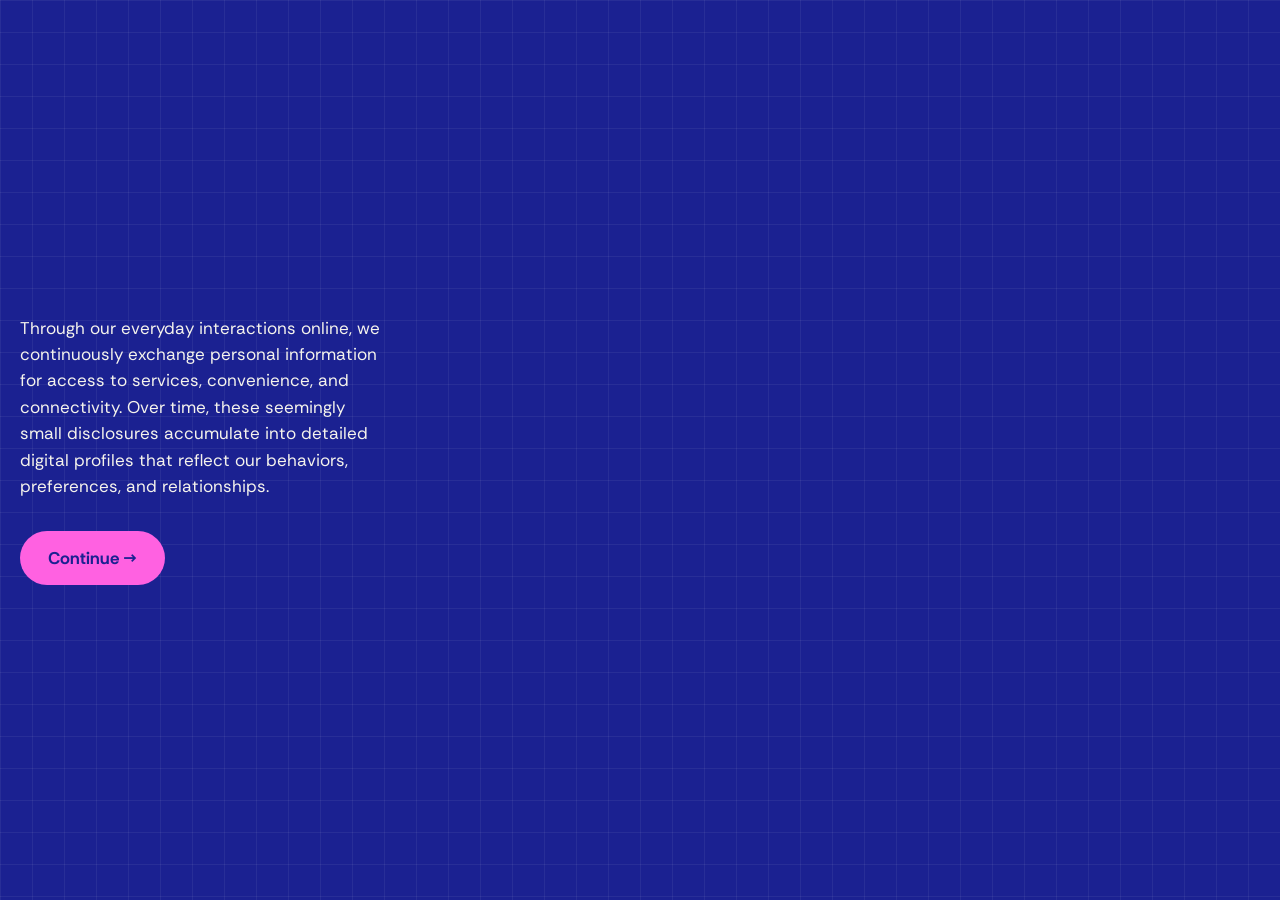
<file: mobile.html>
<!DOCTYPE html>
<html lang="en">
<head>
  <meta charset="UTF-8" />
  <meta name="viewport" content="width=device-width, initial-scale=1.0, viewport-fit=cover, user-scalable=no" />
  <meta name="theme-color" content="#1b2191" />
  <title>AI Scams — Mobile</title>
  <link rel="preconnect" href="https://fonts.googleapis.com">
  <link rel="preconnect" href="https://fonts.gstatic.com" crossorigin>
  <link href="https://fonts.googleapis.com/css2?family=Rethink+Sans:ital,wght@0,400..800;1,400..800&display=swap" rel="stylesheet">
  <style>
    /* ═══════════════ RESET ═══════════════ */
    * { box-sizing: border-box; margin: 0; padding: 0; -webkit-tap-highlight-color: transparent; }
    html, body {
      width: 100%;
      height: 100%;
      overflow: hidden;
      overscroll-behavior: none;
      font-family: 'Rethink Sans', system-ui, -apple-system, sans-serif;
      background: #000;
      color: #fff;
      -webkit-font-smoothing: antialiased;
    }
    img { display: block; max-width: 100%; }
    button { font-family: inherit; cursor: pointer; border: none; background: none; color: inherit; }
    a { color: inherit; }

    /* ═══════════════ STAGE ═══════════════ */
    .stage {
      position: fixed;
      inset: 0;
      background: #1b2191;
      overflow: hidden;
    }

    /* Grid background pattern */
    .grid-bg {
      position: absolute;
      inset: 0;
      background-image:
        linear-gradient(rgba(255,255,255,0.06) 1px, transparent 1px),
        linear-gradient(90deg, rgba(255,255,255,0.06) 1px, transparent 1px);
      background-size: 32px 32px;
      pointer-events: none;
    }

    /* ═══════════════ SCREENS ═══════════════ */
    .screen {
      position: absolute;
      inset: 0;
      display: none;
      flex-direction: column;
      padding: max(env(safe-area-inset-top), 20px) 22px max(env(safe-area-inset-bottom), 20px);
      overflow-y: auto;
      overscroll-behavior: contain;
      animation: screenIn 0.45s cubic-bezier(0.22, 0.61, 0.36, 1);
    }
    .screen.active { display: flex; }
    @keyframes screenIn {
      from { opacity: 0; transform: translateY(12px); }
      to   { opacity: 1; transform: translateY(0); }
    }

    .screen::-webkit-scrollbar { display: none; }

    /* ═══════════════ SHARED ═══════════════ */
    .pill {
      display: inline-block;
      padding: 6px 14px;
      border-radius: 999px;
      background: #6767ae;
      color: #fff;
      font-size: 13px;
      font-weight: 500;
    }
    .step-label {
      font-style: italic;
      color: #FF61E1;
      font-size: 15px;
      font-weight: 500;
    }
    .step-title {
      font-style: italic;
      color: #FF61E1;
      font-size: 36px;
      font-weight: 700;
      line-height: 1.05;
      letter-spacing: -0.5px;
    }
    .continue-btn {
      display: inline-flex;
      align-items: center;
      justify-content: center;
      gap: 8px;
      padding: 16px 28px;
      border-radius: 999px;
      background: #FF61E1;
      color: #1b2191;
      font-size: 17px;
      font-weight: 700;
      transition: transform 0.15s ease, opacity 0.2s ease;
      min-height: 52px;
    }
    .continue-btn:active { transform: scale(0.97); }
    .continue-btn:disabled { opacity: 0.35; pointer-events: none; }

    .scroll-hint {
      position: absolute;
      bottom: max(env(safe-area-inset-bottom), 16px);
      left: 50%;
      transform: translateX(-50%);
      display: flex;
      flex-direction: column;
      align-items: center;
      gap: 6px;
      opacity: 0.6;
      pointer-events: none;
      font-size: 11px;
      color: #fff;
      letter-spacing: 0.5px;
    }
    .scroll-hint .chev {
      width: 16px; height: 16px;
      border-right: 2px solid #fff;
      border-bottom: 2px solid #fff;
      transform: rotate(45deg);
      animation: chevPulse 1.5s ease-in-out infinite;
    }
    @keyframes chevPulse {
      0%, 100% { transform: rotate(45deg) translate(-3px, -3px); opacity: 0.4; }
      50%      { transform: rotate(45deg) translate(3px, 3px);  opacity: 1; }
    }

    /* ═══════════════ SCREEN 0 — Intro ═══════════════ */
    #screen-0 { justify-content: center; align-items: flex-start; text-align: left; gap: 32px; padding-left: 20px; padding-right: 20px; }
    .s0-text {
      font-size: 17px;
      line-height: 1.55;
      font-weight: 400;
      color: #f5f3ec;
      max-width: 360px;
      text-align: left;
    }
    #screen-0 .continue-btn { align-self: flex-start; }

    /* ═══════════════ SCREEN 1 — Form ═══════════════ */
    #screen-1 {
      padding-top: max(env(safe-area-inset-top), 24px);
    }
    .s1-title {
      font-style: italic;
      color: #FF61E1;
      font-size: 26px;
      font-weight: 700;
      margin-bottom: 14px;
    }
    .s1-section { margin-bottom: 24px; }
    .bio-group { margin-bottom: 16px; }
    .bio-label {
      font-size: 13px;
      font-weight: 600;
      color: #efe8d4;
      margin-bottom: 8px;
      letter-spacing: 0.3px;
    }
    .chips {
      display: flex;
      flex-wrap: wrap;
      gap: 8px;
    }
    .chip {
      padding: 9px 14px;
      border-radius: 999px;
      background: rgba(255,255,255,0.08);
      color: #fff;
      font-size: 13px;
      font-weight: 500;
      border: 1px solid rgba(255,255,255,0.18);
      transition: all 0.18s ease;
      min-height: 38px;
    }
    .chip:active { transform: scale(0.95); }
    .chip.selected {
      background: #FF61E1;
      color: #1b2191;
      border-color: #FF61E1;
      font-weight: 700;
    }
    #s1-continue-wrap {
      position: sticky;
      bottom: 0;
      padding: 16px 0 max(env(safe-area-inset-bottom), 12px);
      background: linear-gradient(180deg, transparent, #1b2191 30%);
      margin-top: 12px;
      display: flex;
      justify-content: center;
    }

    /* ═══════════════ SCREEN 2 — PWNED ═══════════════ */
    #screen-2 {
      justify-content: center;
      align-items: center;
      text-align: center;
      gap: 24px;
    }
    #screen-2.active { animation: screenIn 0.45s cubic-bezier(0.22,0.61,0.36,1), s2Shake 0.6s ease-out 0.3s; }
    @keyframes s2Shake {
      0%, 100% { transform: translateX(0); }
      20% { transform: translateX(-6px); }
      40% { transform: translateX(6px); }
      60% { transform: translateX(-3px); }
      80% { transform: translateX(3px); }
    }
    .s2-emoji-bg {
      position: absolute;
      inset: 0;
      pointer-events: none;
    }
    .s2-emoji-bg span {
      position: absolute;
      font-size: 28px;
      opacity: 0.55;
      filter: blur(0.5px);
    }
    .s2-emoji-bg span:nth-child(1) { top: 8%;  left: 12%; transform: rotate(-15deg); }
    .s2-emoji-bg span:nth-child(2) { top: 18%; right: 14%; transform: rotate(12deg); font-size: 22px; }
    .s2-emoji-bg span:nth-child(3) { top: 38%; left: 6%;  transform: rotate(5deg);   font-size: 24px; }
    .s2-emoji-bg span:nth-child(4) { top: 62%; right: 8%; transform: rotate(-8deg);  font-size: 30px; }
    .s2-emoji-bg span:nth-child(5) { bottom: 18%; left: 16%; transform: rotate(18deg); font-size: 22px; }
    .s2-emoji-bg span:nth-child(6) { bottom: 26%; right: 18%; transform: rotate(-22deg); }
    .s2-devil-big {
      font-size: 140px;
      line-height: 1;
      animation: devilFloat 3s ease-in-out infinite;
    }
    @keyframes devilFloat {
      0%, 100% { transform: translateY(0) rotate(-3deg); }
      50%      { transform: translateY(-8px) rotate(3deg); }
    }
    .s2-pwned-text {
      font-size: 40px;
      font-weight: 800;
      font-style: italic;
      line-height: 1.05;
      letter-spacing: -1px;
    }
    .s2-pwned-text .pwned-pink { color: #FF61E1; display: block; font-size: 56px; }
    .s2-link {
      font-size: 14px;
      color: #efe8d4;
      text-decoration: underline;
      opacity: 0.85;
    }

    /* ═══════════════ Shared step header (desktop magenta) ═══════════════ */
    .step-head { display:flex; flex-direction:column; gap:4px; margin-bottom:14px; }
    .step-head .step-num { font-size:18px; color:#fff; font-weight:400; }
    .step-head .step-name { font-size:36px; font-style:italic; color:#d91cff; font-weight:600; letter-spacing:-0.5px; line-height:1.05; }

    /* AI factor pills row — desktop palette */
    .factor-pills { display:flex; flex-wrap:wrap; gap:6px; margin-bottom:6px; align-items:center; }
    .factor-pills .pill {
      background: rgba(237, 227, 226, 0.36);
      color:#211d07;
      font-size:12px; font-weight:400;
      padding:5px 12px; border-radius:36px;
    }
    .factor-pills .pill.active { background:#7bf12c; color:#211d07; font-weight:500; }
    .factor-pills .caption { width:100%; font-size:11px; color:rgba(255,255,255,0.4); margin-top:4px; }

    .info-card {
      background:#efe8d4; color:#1b2191; border-radius:14px;
      padding:16px 18px; font-size:13px; line-height:1.45;
    }
    .info-card.dark { background:#2a319f; color:#efe8d4; }
    .info-card p + p { margin-top:8px; }
    .info-card strong { color:#1b2191; font-weight:700; }
    .info-card.dark strong { color:#FF61E1; }
    .info-card ul { padding-left:18px; margin-top:6px; }
    .info-card ul li { margin-bottom:4px; }

    /* ═══════════════ SCREEN 3 — Data Harvesting ═══════════════ */
    #screen-3 { gap:14px; padding-top:24px; padding-bottom:80px; }
    .s3-hero {
      align-self:center; width:120px; height:120px;
      filter: drop-shadow(0 12px 24px rgba(0,0,0,0.3));
      animation: floatY 3.5s ease-in-out infinite;
    }
    .s3-hero img { width:100%; height:100%; object-fit:contain; }
    @keyframes floatY { 0%,100%{transform:translateY(0)} 50%{transform:translateY(-10px)} }
    .s3-crawlers { display:flex; justify-content:space-around; margin-top:-8px; }
    .s3-crawlers img { width:26px; height:26px; object-fit:contain; opacity:0.85; animation: crawl 2.5s ease-in-out infinite, virusWobble 0.5s ease-in-out infinite; }
    .s3-crawlers img:nth-child(2) { animation-delay: 0.4s, 0.1s; }
    .s3-crawlers img:nth-child(3) { animation-delay: 0.8s, 0.2s; }
    .s3-crawlers img:nth-child(4) { animation-delay: 1.2s, 0.3s; }
    .s3-crawlers img:nth-child(5) { animation-delay: 1.6s, 0.4s; }
    @keyframes crawl { 0%,100%{transform:translateX(0)} 50%{transform:translateX(8px)} }
    @keyframes virusWobble { 0%,100%{filter:hue-rotate(0)} 50%{filter:hue-rotate(15deg)} }

    /* ═══════════════ SCREEN 4 — Profile Card ═══════════════ */
    #screen-4 { justify-content:center; align-items:center; gap:14px; padding-top:40px; padding-bottom:80px; position:relative; }
    .s4-id-bg {
      position:absolute; top:50px; right:0;
      width:140px; height:140px; opacity:0.6; transform:rotate(15deg);
      pointer-events:none; z-index:0;
    }
    .s4-id-bg img { width:100%; height:100%; object-fit:contain; }
    .s4-card {
      width:100%; max-width:340px;
      background:#efe8d4; color:#1b2191;
      border-radius:18px; padding:22px 20px;
      box-shadow: 0 12px 32px rgba(0,0,0,0.35);
      display:flex; flex-direction:column; gap:12px;
      z-index:1;
    }
    .s4-avatar {
      width:96px; height:96px; border-radius:50%;
      background:#FF61E1; align-self:center;
      display:flex; align-items:center; justify-content:center;
      overflow:hidden;
    }
    .s4-avatar img { width:100%; height:100%; object-fit:cover; }
    .s4-name { font-size:24px; font-weight:800; text-align:center; }
    .s4-details {
      display:flex; flex-wrap:wrap; gap:6px; justify-content:center;
    }
    .s4-details span {
      background:#1b2191; color:#efe8d4;
      padding:4px 10px; border-radius:999px;
      font-size:11px; font-weight:500;
    }
    .s4-ids { display:flex; flex-direction:column; gap:4px; font-size:12px; padding-top:8px; border-top:1px dashed rgba(27,33,145,0.25); }
    .s4-ids span { display:block; }
    .s4-bio {
      font-size:12px; line-height:1.45; opacity:0.85;
      padding-top:8px; border-top:1px dashed rgba(27,33,145,0.25);
    }

    /* ═══════════════ SCREEN 5 — Synthesis (4 tactics) ═══════════════ */
    #screen-5 { gap:14px; padding-top:24px; padding-bottom:80px; }
    .s5-scammer {
      align-self:center; width:130px; height:130px;
      filter: drop-shadow(0 8px 18px rgba(255,97,225,0.35));
      animation: floatY 3.5s ease-in-out infinite;
    }
    .s5-scammer img { width:100%; height:100%; object-fit:contain; }
    .s5-tactics { display:flex; flex-direction:column; gap:14px; }
    .s5-tactic { display:flex; flex-direction:column; gap:6px; }
    .s5-tactic-pill {
      align-self:flex-start;
      background:#ede3e2; color:#211d07;
      font-size:13px; font-weight:400;
      padding:6px 14px; border-radius:51px;
    }
    .s5-tactic-text { font-size:13px; line-height:1.45; color:#fff; padding-left:4px; }
    .s5-tactic-text p + p { margin-top:4px; opacity:0.8; }
    .s5-victim-mini {
      margin-top:8px;
      background:#efe8d4; color:#1b2191;
      border-radius:12px; padding:10px 12px;
      display:flex; align-items:center; gap:10px;
    }
    .s5-mini-avatar {
      width:40px; height:40px; border-radius:50%;
      background:#FF61E1; display:flex; align-items:center; justify-content:center;
      overflow:hidden; flex-shrink:0;
    }
    .s5-mini-avatar img { width:100%; height:100%; object-fit:cover; }
    .s5-mini-info { flex:1; min-width:0; }
    .s5-mini-name { font-size:13px; font-weight:700; }
    .s5-mini-meta { font-size:10px; opacity:0.7; }
    .s5-victim-label-mini { font-size:10px; opacity:0.6; letter-spacing:1px; text-transform:uppercase; margin-bottom:-4px; }

    /* ═══════════════ SHARED — Persona cards (scammer + victim, desktop parity) ═══════════════ */
    .role-label { font-size:10px; letter-spacing:1.5px; text-transform:uppercase; color:#efe8d4; opacity:0.6; margin-bottom:-6px; }
    .persona-card {
      background:#f4dfc1; color:#000;
      border:3px solid #cca46a; border-radius:8px;
      padding:14px 14px 12px;
      display:grid; grid-template-columns:64px 1fr; gap:12px;
      position:relative;
    }
    .persona-card.scammer { border-color:#d91cff; }
    .persona-card .pc-avatar { width:64px; height:64px; overflow:hidden; border-radius:4px; background:#efe8d4; display:flex; align-items:center; justify-content:center; }
    .persona-card .pc-avatar img { width:100%; height:100%; object-fit:cover; }
    .persona-card .pc-info { display:flex; flex-direction:column; gap:4px; min-width:0; }
    .persona-card .pc-name { font-size:15px; font-weight:600; margin:0; }
    .persona-card .pc-details { display:flex; flex-wrap:wrap; gap:2px 8px; font-size:11px; color:#262626; }
    .persona-card .pc-details span { white-space:nowrap; }
    .persona-card .pc-ids { grid-column:1/-1; display:flex; flex-wrap:wrap; gap:2px 12px; font-size:10.5px; color:#262626; padding-top:8px; margin-top:4px; border-top:1px dashed rgba(0,0,0,0.18); }
    .persona-card .pc-ids span { white-space:nowrap; }

    /* Authority Fabrication pill sits on top edge of scammer card */
    .af-pill {
      display:inline-block; align-self:flex-start;
      background:#ede3e2; color:#211d07;
      font-size:11px; padding:5px 12px; border-radius:24px;
      margin-bottom:-6px; margin-left:4px;
      position:relative; z-index:2;
    }
    .pc-phone {
      position:absolute; right:-6px; top:-12px;
      width:32px; height:32px; transform:rotate(15deg);
      filter: drop-shadow(0 4px 6px rgba(0,0,0,0.3));
    }
    .pc-phone img { width:100%; height:100%; object-fit:contain; }

    /* ═══════════════ SHARED — ISOLATION rotated label ═══════════════ */
    .isolation-strip {
      display:flex; align-items:center; gap:10px;
      margin:6px 0;
    }
    .isolation-pill {
      writing-mode:vertical-rl; transform:rotate(180deg);
      background:#fff; color:#211d07;
      font-size:11px; font-weight:600; letter-spacing:2px;
      padding:10px 6px; border-radius:24px;
      align-self:stretch;
    }
    .isolation-lines { flex:1; height:60px; opacity:0.5; }
    .isolation-lines img { width:100%; height:100%; object-fit:contain; }

    /* ═══════════════ SHARED — Time bar (clock + progress) ═══════════════ */
    .time-bar {
      display:flex; align-items:center; gap:10px;
      background:rgba(0,0,0,0.18); border-radius:10px;
      padding:8px 10px;
    }
    .time-bar .tb-clock { width:28px; height:28px; flex-shrink:0; }
    .time-bar .tb-clock img { width:100%; height:100%; object-fit:contain; }
    .time-bar .tb-strip { flex:1; height:14px; background:#d9d9d9; border-radius:7px; overflow:hidden; position:relative; }
    .time-bar .tb-progress { height:100%; background:linear-gradient(90deg,#7bf12c,#FF61E1); border-radius:7px; transition:width 0.3s linear; }
    .time-bar .tb-text { font-size:11px; color:#FF61E1; font-weight:700; min-width:62px; text-align:right; font-variant-numeric:tabular-nums; }
    .time-bar.frozen .tb-progress { background:#FF61E1; }

    /* ═══════════════ SHARED — Emotion emoji cascade row ═══════════════ */
    .emotion-row {
      display:flex; gap:8px; align-items:center; overflow-x:auto; overflow-y:visible;
      min-height:60px; padding:10px 16px; margin:0 -16px;
      scrollbar-width:none;
    }
    .emotion-row::-webkit-scrollbar { display:none; }
    .emotion-row .emo {
      width:44px; height:44px; flex-shrink:0;
      animation: emoFloat 3s ease-in-out infinite;
    }
    .emotion-row .emo img { width:100%; height:100%; object-fit:contain; }
    .emotion-row .emo:nth-child(odd)  img { transform: rotate(-12deg); }
    .emotion-row .emo:nth-child(even) img { transform: rotate(12deg); }
    .emotion-row .emo:nth-child(2)  { animation-delay:0.2s; }
    .emotion-row .emo:nth-child(3)  { animation-delay:0.4s; }
    .emotion-row .emo:nth-child(4)  { animation-delay:0.6s; }
    .emotion-row .emo:nth-child(5)  { animation-delay:0.8s; }
    .emotion-row .emo:nth-child(6)  { animation-delay:1.0s; }
    .emotion-row .emo:nth-child(7)  { animation-delay:1.2s; }
    .emotion-row .emo:nth-child(8)  { animation-delay:1.4s; }
    .emotion-row .emo:nth-child(9)  { animation-delay:1.6s; }
    .emotion-row .emo:nth-child(10) { animation-delay:1.8s; }
    .emotion-row .emo:nth-child(11) { animation-delay:2.0s; }
    @keyframes emoFloat { 0%,100%{transform:translateY(0)} 50%{transform:translateY(-6px)} }

    /* ═══════════════ SCREEN 6 — Synthesis details ═══════════════ */
    #screen-6 { gap:14px; padding-top:24px; padding-bottom:80px; }
    .s6-hero { align-self:center; width:120px; height:120px; animation: floatY 3.5s ease-in-out infinite; }
    .s6-hero img { width:100%; height:100%; object-fit:contain; }

    /* ═══════════════ SCREEN 7 — Contact established ═══════════════ */
    #screen-7 { justify-content:center; align-items:center; gap:28px; text-align:center; padding:40px 20px; }
    .s7-title { font-size:30px; font-weight:700; font-style:italic; color:#d91cff; line-height:1.1; }
    .s7-link-row { display:flex; align-items:center; justify-content:space-between; width:100%; max-width:320px; }
    .s7-figure { width:84px; height:84px; flex-shrink:0; }
    .s7-figure img { width:100%; height:100%; object-fit:contain; }
    .s7-dots { flex:1; height:24px; display:flex; align-items:center; justify-content:center; gap:6px; }
    .s7-dots span { width:6px; height:6px; border-radius:50%; background:#FF61E1; opacity:0.4; animation: s7Pulse 1.5s ease-in-out infinite; }
    .s7-dots span:nth-child(2) { animation-delay:0.2s; }
    .s7-dots span:nth-child(3) { animation-delay:0.4s; }
    .s7-dots span:nth-child(4) { animation-delay:0.6s; }
    .s7-dots span:nth-child(5) { animation-delay:0.8s; }
    @keyframes s7Pulse { 0%,100%{opacity:0.3;transform:scale(1)} 50%{opacity:1;transform:scale(1.4)} }
    .s7-modes { display:flex; flex-direction:column; gap:10px; align-items:center; }
    .s7-modes-label { font-size:11px; color:#efe8d4; opacity:0.6; letter-spacing:1px; text-transform:uppercase; }
    .s7-mode-icons { display:flex; gap:18px; }
    .s7-mode-icons img { width:36px; height:36px; object-fit:contain; }

    /* ═══════════════ SCREEN 8 — Emotional Triggers + 30s timer ═══════════════ */
    #screen-8 { gap:12px; padding-top:24px; padding-bottom:80px; }
    .s8-timer {
      position:sticky; top:0; z-index:10;
      background:#1b2191; padding:8px 0 10px;
      display:flex; align-items:center; gap:10px;
      border-bottom:1px solid rgba(255,255,255,0.08);
    }
    .s8-timer img { width:24px; height:24px; flex-shrink:0; }
    .s8-timer-bar { flex:1; height:10px; background:rgba(255,255,255,0.12); border-radius:6px; overflow:hidden; }
    .s8-timer-fill { height:100%; width:0%; background:linear-gradient(90deg,#7bf12c,#FF61E1); border-radius:6px; transition:width 0.3s linear; }
    .s8-timer-text { font-size:12px; color:#FF61E1; font-weight:700; min-width:46px; text-align:right; font-variant-numeric:tabular-nums; }
    .s8-tactics { display:flex; flex-direction:column; gap:12px; }
    .s8-tactic { background:#2a319f; border-radius:12px; padding:12px 14px; border-left:3px solid #FF61E1; }
    .s8-tactic-head { font-size:14px; font-weight:700; color:#FF61E1; text-transform:uppercase; letter-spacing:1px; margin-bottom:6px; }
    .s8-tactic-quote { font-size:13px; color:#efe8d4; line-height:1.45; font-style:italic; }
    .s8-tactic-quote + .s8-tactic-quote { margin-top:4px; opacity:0.75; }

    /* ═══════════════ SCREEN 9 — 30s reflection ═══════════════ */
    #screen-9 { justify-content:center; align-items:center; gap:24px; text-align:center; padding:40px 22px; }
    .s9-clock { font-size:80px; line-height:1; animation: floatY 3s ease-in-out infinite; }
    .s9-clock img { width:80px; height:80px; }
    .s9-bar { width:100%; max-width:280px; height:10px; background:rgba(255,255,255,0.12); border-radius:6px; overflow:hidden; }
    .s9-bar-fill { width:100%; height:100%; background:linear-gradient(90deg,#7bf12c,#FF61E1); border-radius:6px; }
    .s9-title { font-size:28px; font-weight:700; font-style:italic; color:#d91cff; line-height:1.15; }
    .s9-body { font-size:14px; line-height:1.55; color:#efe8d4; opacity:0.9; max-width:320px; }
    .s9-back { margin-top:10px; padding:10px 22px; background:transparent; color:#efe8d4; border:1px solid rgba(255,255,255,0.3); border-radius:999px; font-size:13px; cursor:pointer; }
    .s9-back:hover { background:rgba(255,255,255,0.08); }

    /* ═══════════════ SCREEN 10 — Step 3 details ═══════════════ */
    #screen-10 { gap:14px; padding-top:24px; padding-bottom:80px; }
    .s10-goal { font-size:22px; line-height:1.3; font-weight:600; color:#efe8d4; font-style:italic; }
    .s10-goal .accent { color:#FF61E1; }

    /* ═══════════════ SCREEN 11 — Enter PIN ═══════════════ */
    #screen-11 { justify-content:center; align-items:center; gap:36px; padding:40px 20px; }
    .s11-title { font-size:24px; font-weight:600; color:#efe8d4; }
    .s11-dots { display:flex; gap:18px; }
    .s11-dot { width:18px; height:18px; border-radius:50%; border:2px solid #efe8d4; opacity:0.4; transition:all 0.2s; }
    .s11-dot.filled { background:#FF61E1; border-color:#FF61E1; opacity:1; animation: s11Fill 0.3s ease; }
    .s11-dot.cursor { animation: s11Blink 1s ease-in-out infinite; }
    @keyframes s11Fill { from{transform:scale(0.4)} to{transform:scale(1)} }
    @keyframes s11Blink { 0%,100%{opacity:0.4} 50%{opacity:1} }

    /* ═══════════════ SCREEN 12 / 14 — minimal step covers ═══════════════ */
    .step-cover { justify-content:center; align-items:center; gap:24px; text-align:center; padding:40px 22px; }
    .step-cover .step-cover-num { font-size:18px; color:#fff; }
    .step-cover .step-cover-title { font-size:48px; font-weight:600; font-style:italic; color:#d91cff; line-height:1.05; }
    .step-cover .step-cover-hero { width:140px; height:140px; }
    .step-cover .step-cover-hero img { width:100%; height:100%; object-fit:contain; }

    /* ═══════════════ SCREEN 13 — Extractions details ═══════════════ */
    #screen-13 { gap:14px; padding-top:24px; padding-bottom:80px; }
    .s13-money { align-self:center; width:110px; height:110px; animation: s13MoneyFly 0.9s cubic-bezier(0.34,1.56,0.64,1) 0.2s both, floatY 3s ease-in-out 1.2s infinite; }
    .s13-money img { width:100%; height:100%; object-fit:contain; }
    @keyframes s13MoneyFly {
      0%   { opacity:0; transform: translateY(40px) scale(1.6); }
      100% { opacity:1; transform: translateY(0)    scale(1); }
    }

    /* ═══════════════ SCREEN 15 — Review ═══════════════ */
    #screen-15 { gap:18px; padding-top:24px; padding-bottom:60px; }
    .s15-title { font-size:30px; font-weight:700; font-style:italic; color:#d91cff; line-height:1.1; margin-bottom:4px; }
    .s15-sub { font-size:13px; color:#efe8d4; opacity:0.7; margin-bottom:8px; }
    .s15-section { background:#efe8d4; color:#1b2191; border-radius:14px; padding:16px 18px; }
    .s15-section.dark { background:#2a319f; color:#efe8d4; }
    .s15-step-num { font-size:11px; font-weight:700; letter-spacing:1.5px; text-transform:uppercase; opacity:0.6; }
    .s15-step-name { font-size:18px; font-weight:700; font-style:italic; margin-top:2px; margin-bottom:10px; color:#d91cff; }
    .s15-section.dark .s15-step-name { color:#FF61E1; }
    .s15-list { padding-left:18px; margin:0; font-size:12.5px; line-height:1.5; }
    .s15-list li { margin-bottom:5px; }
    .s15-hero { align-self:center; width:90px; height:90px; margin-bottom:-6px; }
    .s15-hero img { width:100%; height:100%; object-fit:contain; }

    /* ═══════════════ Rotation hint (landscape lock-out) ═══════════════ */
    .rotate-hint {
      position: fixed;
      inset: 0;
      background: #1b2191;
      display: none;
      flex-direction: column;
      align-items: center;
      justify-content: center;
      text-align: center;
      padding: 24px;
      gap: 18px;
      z-index: 9999;
    }
    .rotate-hint p { font-size: 16px; color: #efe8d4; max-width: 280px; line-height: 1.4; }
    .rotate-hint .icon { font-size: 56px; animation: rotateSpin 2s ease-in-out infinite; }
    @keyframes rotateSpin {
      0%, 100% { transform: rotate(-90deg); }
      50%      { transform: rotate(0deg); }
    }
    @media (orientation: landscape) and (max-height: 500px) {
      .rotate-hint { display: flex; }
    }
  </style>
</head>
<body>

  <div class="stage">
    <div class="grid-bg"></div>

    <!-- ═══════════════ SCREEN 0 — Intro ═══════════════ -->
    <section class="screen active" id="screen-0">
      <p class="s0-text">
        Through our everyday interactions online, we continuously exchange personal information for access to services, convenience, and connectivity. Over time, these seemingly small disclosures accumulate into detailed digital profiles that reflect our behaviors, preferences, and relationships.
      </p>
      <button class="continue-btn" id="s0-continue">Continue →</button>
    </section>

    <!-- ═══════════════ SCREEN 1 — Form ═══════════════ -->
    <section class="screen" id="screen-1">
      <p class="s1-title">Who are you?</p>

      <div class="s1-section">
        <div class="bio-group" data-group="age">
          <p class="bio-label">Age</p>
          <div class="chips">
            <button class="chip" data-value="<18">&lt;18</button>
            <button class="chip" data-value="18-24">18-24</button>
            <button class="chip" data-value="25-34">25-34</button>
            <button class="chip" data-value="35-44">35-44</button>
            <button class="chip" data-value="45-54">45-54</button>
            <button class="chip" data-value="55-64">55-64</button>
            <button class="chip" data-value=">65">&gt;65</button>
          </div>
        </div>

        <div class="bio-group" data-group="sex">
          <p class="bio-label">Sex</p>
          <div class="chips">
            <button class="chip" data-value="male">Male</button>
            <button class="chip" data-value="female">Female</button>
            <button class="chip" data-value="non-binary">Non-binary</button>
          </div>
        </div>

        <div class="bio-group" data-group="occupation">
          <p class="bio-label">Occupation</p>
          <div class="chips">
            <button class="chip" data-value="student">Student</button>
            <button class="chip" data-value="salaried">Salaried</button>
            <button class="chip" data-value="un-employed">Un-employed</button>
            <button class="chip" data-value="self-employed">Self-employed</button>
          </div>
        </div>
      </div>

      <div class="s1-section">
        <p class="s1-title" style="font-size:22px;margin-bottom:10px;">Do you have?</p>
        <div class="chips" data-group="have">
          <button class="chip" data-value="mobile-number">Mobile number</button>
          <button class="chip" data-value="bank-account">Bank account</button>
          <button class="chip" data-value="pan-number">PAN number</button>
          <button class="chip" data-value="aadhar-number">Aadhar number</button>
          <button class="chip" data-value="passport">Passport</button>
          <button class="chip" data-value="demat-account">Demat account</button>
          <button class="chip" data-value="instagram">Instagram</button>
          <button class="chip" data-value="facebook">Facebook</button>
          <button class="chip" data-value="whatsapp">Whatsapp</button>
          <button class="chip" data-value="gmail">Gmail</button>
          <button class="chip" data-value="telegram">Telegram</button>
        </div>
      </div>

      <div id="s1-continue-wrap">
        <button class="continue-btn" id="s1-continue" disabled>Continue →</button>
      </div>
    </section>

    <!-- ═══════════════ SCREEN 2 — PWNED ═══════════════ -->
    <section class="screen" id="screen-2">
      <div class="s2-emoji-bg">
        <span>😈</span><span>😈</span><span>😈</span>
        <span>😈</span><span>😈</span><span>😈</span>
      </div>
      <div class="s2-devil-big">😈</div>
      <p class="s2-pwned-text">
        You&rsquo;ve been
        <span class="pwned-pink">PWNED!!</span>
      </p>
      <a class="s2-link" href="https://haveibeenpwned.com" target="_blank" rel="noopener">haveibeenpwned.com</a>
      <div class="scroll-hint">
        <span>swipe up to continue</span>
        <div class="chev"></div>
      </div>
    </section>

    <!-- ═══════════════ SCREEN 3 — Data Harvesting ═══════════════ -->
    <section class="screen" id="screen-3">
      <div class="factor-pills">
        <span class="pill active">Scalability</span>
        <span class="pill">Believability</span>
        <span class="pill">Personalization</span>
        <span class="caption">Factors amplified by AI.</span>
      </div>

      <div class="step-head">
        <span class="step-num">Step 1.</span>
        <span class="step-name">Data Harvesting</span>
      </div>

      <div class="s3-hero"><img src="assets/robot-cool.png" alt=""></div>
      <div class="s3-crawlers">
        <img src="assets/alien-monster.png" alt="">
        <img src="assets/alien-monster.png" alt="">
        <img src="assets/alien-monster.png" alt="">
        <img src="assets/alien-monster.png" alt="">
        <img src="assets/alien-monster.png" alt="">
      </div>

      <div class="info-card">
        <p><strong>Goal:</strong> Gather raw material to make the scam believable.</p>
        <p>Scammers collect:</p>
        <ul>
          <li>Voice clips (social media videos, WhatsApp audios)</li>
          <li>Photos/videos (Instagram, LinkedIn, Facebook)</li>
          <li>Personal info (job, family, phone number)</li>
          <li>Leaked data (emails, passwords, bank info)</li>
          <li>Organizational details (who reports to whom)</li>
        </ul>
      </div>

      <div class="info-card dark">
        <p><strong>AI's role:</strong> Helps scrape, organize, and profile victims fast. Even tiny data points become powerful when AI stitches them together.</p>
        <p>Without data, there is no personalization. Without personalization, AI scams lose power.</p>
      </div>

      <div class="scroll-hint">
        <span>swipe up to continue</span>
        <div class="chev"></div>
      </div>
    </section>

    <!-- ═══════════════ SCREEN 4 — Profile Card ═══════════════ -->
    <section class="screen" id="screen-4">
      <div class="s4-id-bg"><img src="assets/id-card.png" alt=""></div>
      <div class="s4-card">
        <div class="s4-avatar" id="s4-avatar"><img src="assets/man-red-hair.png" alt="" id="s4-avatar-img"></div>
        <p class="s4-name" id="s4-name">—</p>
        <div class="s4-details" id="s4-details"></div>
        <div class="s4-ids" id="s4-ids"></div>
        <p class="s4-bio" id="s4-bio">—</p>
      </div>
      <div class="scroll-hint">
        <span>swipe up to continue</span>
        <div class="chev"></div>
      </div>
    </section>

    <!-- ═══════════════ SCREEN 5 — Synthesis ═══════════════ -->
    <section class="screen" id="screen-5">
      <div class="factor-pills">
        <span class="pill">Scalability</span>
        <span class="pill active">Believability</span>
        <span class="pill active">Personalization</span>
        <span class="caption">Factors amplified by AI.</span>
      </div>

      <div class="step-head">
        <span class="step-num">Step 2.</span>
        <span class="step-name">Synthesis</span>
      </div>

      <div class="s5-scammer"><img src="assets/scammer.png" alt=""></div>

      <div class="s5-tactics">
        <div class="s5-tactic">
          <div class="s5-tactic-pill">Authority Fabrication</div>
          <div class="s5-tactic-text">
            <p>Scammer claims institutional power.</p>
            <p>Examples: police, bank official, tax officer, courier, telecom, HR.</p>
          </div>
        </div>
        <div class="s5-tactic">
          <div class="s5-tactic-pill">Distress Manipulation</div>
          <div class="s5-tactic-text">
            <p>Scammer performs vulnerability to trigger rescue instinct.</p>
            <p>Examples: stranded traveler, medical emergency plea, charity fraud.</p>
          </div>
        </div>
        <div class="s5-tactic">
          <div class="s5-tactic-pill">Affinity Exploitation</div>
          <div class="s5-tactic-text">
            <p>Scammer builds perceived similarity or attraction.</p>
            <p>Examples: romance scams, "insider" investment groups, shared community, alumni networks.</p>
          </div>
        </div>
        <div class="s5-tactic">
          <div class="s5-tactic-pill">Identity Hijacking</div>
          <div class="s5-tactic-text">
            <p>Scammer impersonates someone already trusted.</p>
            <p>Examples: brother in emergency, CEO asking for transfer, friend requesting OTP.</p>
          </div>
        </div>
      </div>

      <p class="s5-victim-label-mini">Victim</p>
      <div class="s5-victim-mini" id="s5-victim-mini">
        <div class="s5-mini-avatar" id="s5-mini-avatar"><img src="assets/man-red-hair.png" alt="" id="s5-mini-avatar-img"></div>
        <div class="s5-mini-info">
          <div class="s5-mini-name" id="s5-mini-name">—</div>
          <div class="s5-mini-meta" id="s5-mini-meta">—</div>
        </div>
      </div>

      <div class="scroll-hint">
        <span>swipe up to continue</span>
        <div class="chev"></div>
      </div>
    </section>

    <!-- ═══════════════ SCREEN 6 — Synthesis details ═══════════════ -->
    <section class="screen" id="screen-6">
      <div class="factor-pills">
        <span class="pill">Scalability</span>
        <span class="pill active">Believability</span>
        <span class="pill active">Personalization</span>
        <span class="caption">Factors amplified by AI.</span>
      </div>

      <div class="step-head">
        <span class="step-num">Step 2.</span>
        <span class="step-name">Synthesis</span>
      </div>

      <p class="role-label">Scammer</p>
      <div class="af-pill">Authority Fabrication</div>
      <div class="persona-card scammer" id="s6-scammer">
        <div class="pc-phone"><img src="assets/phone-emoji.png" alt=""></div>
        <div class="pc-avatar"><img src="assets/standing.png" alt=""></div>
        <div class="pc-info">
          <p class="pc-name"></p>
          <div class="pc-details"></div>
        </div>
      </div>

      <div class="s6-hero"><img src="assets/robot-cool.png" alt=""></div>
      <div class="s3-crawlers" aria-hidden="true">
        <img src="assets/alien-monster.png" alt="">
        <img src="assets/alien-monster.png" alt="">
        <img src="assets/alien-monster.png" alt="">
        <img src="assets/alien-monster.png" alt="">
        <img src="assets/alien-monster.png" alt="">
      </div>

      <div class="info-card">
        <p><strong>Goal:</strong> Create a convincing digital persona you will trust.</p>
        <p>This could be:</p>
        <ul>
          <li>A cloned voice (friend, boss, police)</li>
          <li>A deepfake video (celebrity, executive)</li>
          <li>A realistic chat persona (romantic partner, recruiter)</li>
          <li>A fake website/app that looks official</li>
          <li>AI-written messages that sound human and context-aware</li>
        </ul>
      </div>

      <div class="info-card dark">
        <p><strong>AI's role:</strong> Turns raw data into believable identity artefacts — voice, face, language style, authority tone.</p>
        <p>Humans trust familiar identity signals more than logic.</p>
      </div>

      <p class="role-label">Victim</p>
      <div class="persona-card" id="s6-victim">
        <div class="pc-avatar"><img src="assets/man-red-hair.png" alt=""></div>
        <div class="pc-info">
          <p class="pc-name"></p>
          <div class="pc-details"></div>
        </div>
        <div class="pc-ids"></div>
      </div>

      <div class="scroll-hint"><span>swipe up to continue</span><div class="chev"></div></div>
    </section>

    <!-- ═══════════════ SCREEN 7 — Contact established ═══════════════ -->
    <section class="screen" id="screen-7">
      <p class="s7-title">Contact<br>established.</p>

      <div class="s7-link-row">
        <div class="s7-figure"><img src="assets/scammer.png" alt="Scammer"></div>
        <div class="s7-dots"><span></span><span></span><span></span><span></span><span></span></div>
        <div class="s7-figure"><img src="assets/man-red-hair.png" alt="Victim" id="s7-victim-img"></div>
      </div>

      <div class="s7-modes">
        <span class="s7-modes-label">Modes</span>
        <div class="s7-mode-icons">
          <img src="assets/phone-emoji.png" alt="Phone">
          <img src="assets/email-emoji.png" alt="Email">
          <img src="assets/emoji-smile.png" alt="Chat">
        </div>
      </div>

      <div class="scroll-hint" style="margin-top:auto;"><span>swipe up to continue</span><div class="chev"></div></div>
    </section>

    <!-- ═══════════════ SCREEN 8 — Emotional Triggers + 30s timer ═══════════════ -->
    <section class="screen" id="screen-8">
      <div class="s8-timer">
        <img src="assets/clock-emoji.png" alt="">
        <div class="s8-timer-bar"><div class="s8-timer-fill" id="s8-timer-fill"></div></div>
        <span class="s8-timer-text" id="s8-timer-text">0 sec</span>
      </div>

      <div class="factor-pills">
        <span class="pill">Scalability</span>
        <span class="pill active">Believability</span>
        <span class="pill active">Personalization</span>
        <span class="caption">Factors amplified by AI.</span>
      </div>

      <div class="step-head">
        <span class="step-num">Step 3.</span>
        <span class="step-name">Emotional<br>Triggers</span>
      </div>

      <p class="role-label">Scammer</p>
      <div class="af-pill">Authority Fabrication</div>
      <div class="persona-card scammer" id="s8-scammer">
        <div class="pc-phone"><img src="assets/phone-emoji.png" alt=""></div>
        <div class="pc-avatar"><img src="assets/standing.png" alt=""></div>
        <div class="pc-info">
          <p class="pc-name"></p>
          <div class="pc-details"></div>
        </div>
      </div>

      <div class="isolation-strip">
        <div class="isolation-pill">ISOLATION</div>
        <div class="isolation-lines"><img src="assets/isolation-lines.svg" alt=""></div>
      </div>

      <div class="emotion-row" aria-hidden="true">
        <div class="emo"><img src="assets/emoji-hearts.png" alt=""></div>
        <div class="emo"><img src="assets/emoji-smile.png" alt=""></div>
        <div class="emo"><img src="assets/emoji-fear.png" alt=""></div>
        <div class="emo"><img src="assets/emoji-think.png" alt=""></div>
        <div class="emo"><img src="assets/emoji-tired.png" alt=""></div>
        <div class="emo"><img src="assets/emoji-worried.png" alt=""></div>
        <div class="emo"><img src="assets/emoji-hushed.png" alt=""></div>
        <div class="emo"><img src="assets/emoji-explode.png" alt=""></div>
        <div class="emo"><img src="assets/emoji-tears.png" alt=""></div>
        <div class="emo"><img src="assets/emoji-exhale.png" alt=""></div>
        <div class="emo"><img src="assets/emoji-starstruck.png" alt=""></div>
      </div>

      <div class="s8-tactics">
        <div class="s8-tactic">
          <div class="s8-tactic-head">Fear</div>
          <p class="s8-tactic-quote">"You are under investigation. A case has been registered in your name."</p>
          <p class="s8-tactic-quote">"Your Aadhaar is linked to illegal activity."</p>
        </div>
        <div class="s8-tactic">
          <div class="s8-tactic-head">Desperation</div>
          <p class="s8-tactic-quote">"You've been selected from 10,000 applicants."</p>
          <p class="s8-tactic-quote">"Fast-track your visa — pay processing fee now."</p>
        </div>
        <div class="s8-tactic">
          <div class="s8-tactic-head">FOMO</div>
          <p class="s8-tactic-quote">"Pre-IPO allocation, invite-only — closes in 1 hour."</p>
          <p class="s8-tactic-quote">"Two buyers already negotiating. Confirm or lose it."</p>
        </div>
        <div class="s8-tactic">
          <div class="s8-tactic-head">Obligation</div>
          <p class="s8-tactic-quote">"Emergency funds needed for earthquake relief."</p>
          <p class="s8-tactic-quote">"Lost my wallet — please send bus fare, will repay tonight."</p>
        </div>
        <div class="s8-tactic">
          <div class="s8-tactic-head">Curiosity</div>
          <p class="s8-tactic-quote">"Is this you in this video?"</p>
          <p class="s8-tactic-quote">"Unusual login attempt — was this you?"</p>
        </div>
      </div>

      <p class="role-label">Victim</p>
      <div class="persona-card" id="s8-victim">
        <div class="pc-avatar"><img src="assets/man-red-hair.png" alt=""></div>
        <div class="pc-info">
          <p class="pc-name"></p>
          <div class="pc-details"></div>
        </div>
        <div class="pc-ids"></div>
      </div>
    </section>

    <!-- ═══════════════ SCREEN 9 — 30s reflection ═══════════════ -->
    <section class="screen" id="screen-9">
      <div class="s9-clock"><img src="assets/clock-emoji.png" alt=""></div>
      <div class="s9-bar"><div class="s9-bar-fill"></div></div>
      <p class="s9-title">An average phone call lasts 30s.</p>
      <p class="s9-body">Scammers use extended engagement to build trust until sunk cost makes withdrawal psychologically harder than compliance.</p>
      <button class="s9-back" id="s9-back">↑ back</button>
    </section>

    <!-- ═══════════════ SCREEN 10 — Step 3 details ═══════════════ -->
    <section class="screen" id="screen-10">
      <div class="time-bar frozen">
        <div class="tb-clock"><img src="assets/clock-emoji.png" alt=""></div>
        <div class="tb-strip"><div class="tb-progress" style="width:55%"></div></div>
        <span class="tb-text">3:42 min</span>
      </div>

      <div class="factor-pills">
        <span class="pill active">Scalability</span>
        <span class="pill active">Believability</span>
        <span class="pill active">Personalization</span>
        <span class="caption">Factors amplified by AI.</span>
      </div>

      <div class="step-head">
        <span class="step-num">Step 3.</span>
        <span class="step-name">Emotional<br>Triggers</span>
      </div>

      <p class="role-label">Scammer</p>
      <div class="af-pill">Authority Fabrication</div>
      <div class="persona-card scammer" id="s10-scammer">
        <div class="pc-phone"><img src="assets/phone-emoji.png" alt=""></div>
        <div class="pc-avatar"><img src="assets/standing.png" alt=""></div>
        <div class="pc-info">
          <p class="pc-name"></p>
          <div class="pc-details"></div>
        </div>
      </div>

      <div class="isolation-strip">
        <div class="isolation-pill">ISOLATION</div>
        <div class="isolation-lines"><img src="assets/isolation-lines.svg" alt=""></div>
      </div>

      <div class="emotion-row" aria-hidden="true">
        <div class="emo"><img src="assets/emoji-hearts.png" alt=""></div>
        <div class="emo"><img src="assets/emoji-smile.png" alt=""></div>
        <div class="emo"><img src="assets/emoji-fear.png" alt=""></div>
        <div class="emo"><img src="assets/emoji-think.png" alt=""></div>
        <div class="emo"><img src="assets/emoji-tired.png" alt=""></div>
        <div class="emo"><img src="assets/emoji-worried.png" alt=""></div>
        <div class="emo"><img src="assets/emoji-hushed.png" alt=""></div>
        <div class="emo"><img src="assets/emoji-explode.png" alt=""></div>
        <div class="emo"><img src="assets/emoji-tears.png" alt=""></div>
        <div class="emo"><img src="assets/emoji-exhale.png" alt=""></div>
        <div class="emo"><img src="assets/emoji-starstruck.png" alt=""></div>
      </div>

      <p class="s10-goal">Goal is to disable rational thinking. <span class="accent">Scammers don't start with money. They start with emotions.</span></p>

      <div class="info-card dark">
        <p><strong>AI's role:</strong> Crafts hyper-realistic language, tone, and timing tailored to the victim. This is the behavioural manipulation layer.</p>
        <p>AI increases emotional realism.</p>
      </div>

      <p class="role-label">Victim</p>
      <div class="persona-card" id="s10-victim">
        <div class="pc-avatar"><img src="assets/man-red-hair.png" alt=""></div>
        <div class="pc-info">
          <p class="pc-name"></p>
          <div class="pc-details"></div>
        </div>
        <div class="pc-ids"></div>
      </div>

      <div class="scroll-hint"><span>swipe up to continue</span><div class="chev"></div></div>
    </section>

    <!-- ═══════════════ SCREEN 11 — Enter PIN ═══════════════ -->
    <section class="screen" id="screen-11">
      <p class="s11-title">Enter your PIN</p>
      <div class="s11-dots" id="s11-dots">
        <div class="s11-dot"></div>
        <div class="s11-dot"></div>
        <div class="s11-dot"></div>
        <div class="s11-dot"></div>
      </div>
    </section>

    <!-- ═══════════════ SCREEN 12 — Step 4 cover ═══════════════ -->
    <section class="screen" id="screen-12">
      <div class="time-bar frozen">
        <div class="tb-clock"><img src="assets/clock-emoji.png" alt=""></div>
        <div class="tb-strip"><div class="tb-progress" style="width:88%"></div></div>
        <span class="tb-text">7:12 min</span>
      </div>

      <div class="factor-pills">
        <span class="pill active">Scalability</span>
        <span class="pill active">Believability</span>
        <span class="pill active">Personalization</span>
        <span class="caption">Factors amplified by AI.</span>
      </div>

      <div class="step-head">
        <span class="step-num">Step 4.</span>
        <span class="step-name">Extractions</span>
      </div>

      <p class="role-label">Scammer</p>
      <div class="af-pill">Authority Fabrication</div>
      <div class="persona-card scammer" id="s12-scammer">
        <div class="pc-phone"><img src="assets/phone-emoji.png" alt=""></div>
        <div class="pc-avatar"><img src="assets/standing.png" alt=""></div>
        <div class="pc-info">
          <p class="pc-name"></p>
          <div class="pc-details"></div>
        </div>
      </div>

      <div class="isolation-strip">
        <div class="isolation-pill">ISOLATION</div>
        <div class="isolation-lines"><img src="assets/isolation-lines.svg" alt=""></div>
      </div>

      <div class="step-cover-hero" style="align-self:center;width:140px;height:140px;"><img src="assets/money-wings.png" alt=""></div>
      <div style="align-self:center;width:60px;height:60px;margin-top:-10px;"><img src="assets/emoji-fear.png" alt="" style="width:100%;height:100%;object-fit:contain;transform:rotate(-12deg);"></div>

      <p class="role-label">Victim</p>
      <div class="persona-card" id="s12-victim">
        <div class="pc-avatar"><img src="assets/man-red-hair.png" alt=""></div>
        <div class="pc-info">
          <p class="pc-name"></p>
          <div class="pc-details"></div>
        </div>
        <div class="pc-ids"></div>
      </div>

      <div class="scroll-hint"><span>swipe up to continue</span><div class="chev"></div></div>
    </section>

    <!-- ═══════════════ SCREEN 13 — Extractions details ═══════════════ -->
    <section class="screen" id="screen-13">
      <div class="time-bar frozen">
        <div class="tb-clock"><img src="assets/clock-emoji.png" alt=""></div>
        <div class="tb-strip"><div class="tb-progress" style="width:88%"></div></div>
        <span class="tb-text">7:12 min</span>
      </div>

      <div class="factor-pills">
        <span class="pill active">Scalability</span>
        <span class="pill active">Believability</span>
        <span class="pill active">Personalization</span>
        <span class="caption">Factors amplified by AI.</span>
      </div>

      <div class="step-head">
        <span class="step-num">Step 4.</span>
        <span class="step-name">Extractions</span>
      </div>

      <p class="role-label">Scammer</p>
      <div class="af-pill">Authority Fabrication</div>
      <div class="persona-card scammer" id="s13-scammer">
        <div class="pc-phone"><img src="assets/phone-emoji.png" alt=""></div>
        <div class="pc-avatar"><img src="assets/standing.png" alt=""></div>
        <div class="pc-info">
          <p class="pc-name"></p>
          <div class="pc-details"></div>
        </div>
      </div>

      <div class="isolation-strip">
        <div class="isolation-pill">ISOLATION</div>
        <div class="isolation-lines"><img src="assets/isolation-lines.svg" alt=""></div>
      </div>

      <div class="s13-money" id="s13-money"><img src="assets/money-wings.png" alt=""></div>

      <div class="info-card">
        <p><strong>Goal:</strong> Get the asset.</p>
        <p>This may be:</p>
        <ul>
          <li>Money transfer (UPI, bank wire, crypto)</li>
          <li>OTP / passwords</li>
          <li>Remote access to your device</li>
          <li>Identity documents</li>
          <li>Corporate financial authorization</li>
        </ul>
      </div>

      <div class="info-card dark">
        <p><strong>AI's role:</strong> Maintains persuasion until compliance happens. Sometimes even guides victims step-by-step.</p>
        <p>This is the only step scammers actually care about. Everything else is setup.</p>
      </div>

      <p class="role-label">Victim</p>
      <div class="persona-card" id="s13-victim">
        <div class="pc-avatar"><img src="assets/man-red-hair.png" alt=""></div>
        <div class="pc-info">
          <p class="pc-name"></p>
          <div class="pc-details"></div>
        </div>
        <div class="pc-ids"></div>
      </div>

      <div class="scroll-hint"><span>swipe up to continue</span><div class="chev"></div></div>
    </section>

    <!-- ═══════════════ SCREEN 14 — Ghosting cover ═══════════════ -->
    <section class="screen step-cover" id="screen-14">
      <span class="step-cover-num">Step 5.</span>
      <h2 class="step-cover-title">Ghosting</h2>
      <div class="step-cover-hero"><img src="assets/ghost.png" alt=""></div>
      <div class="scroll-hint" style="margin-top:auto;"><span>swipe up to continue</span><div class="chev"></div></div>
    </section>

    <!-- ═══════════════ SCREEN 15 — Review ═══════════════ -->
    <section class="screen" id="screen-15">
      <div class="s15-hero"><img src="assets/person-suit-levitating.png" alt=""></div>
      <p class="s15-title">Review.<br>What did we learn?</p>
      <p class="s15-sub">Practical defences for each step of the scam.</p>

      <div class="s15-section">
        <div class="s15-step-num">Step 1</div>
        <div class="s15-step-name">Data Harvesting</div>
        <ul class="s15-list">
          <li>Limit what is publicly searchable.</li>
          <li>Turn on multi-factor authentication.</li>
          <li>Disable unnecessary app permissions.</li>
          <li>Regularly monitor for breached credentials.</li>
        </ul>
      </div>

      <div class="s15-section dark">
        <div class="s15-step-num">Step 2</div>
        <div class="s15-step-name">Synthesis</div>
        <ul class="s15-list">
          <li>Pre-agreed family passphrases for urgent requests.</li>
          <li>Skepticism should be your default operating mode.</li>
          <li>Verify identity of the caller through a second, independent, trusted channel.</li>
        </ul>
      </div>

      <div class="s15-section">
        <div class="s15-step-num">Step 3</div>
        <div class="s15-step-name">Emotional Triggers</div>
        <ul class="s15-list">
          <li>Treat time as a warning signal if interaction stretches unusually long.</li>
          <li>Refuse real-time compliance.</li>
          <li>In moments of distress or urgency, seek external perspective.</li>
          <li>Reject sunk-cost thinking.</li>
          <li>Separate emotional intimacy from financial/informational access.</li>
          <li>Check for isolation language: "don't tell anyone," "act now," "only you."</li>
        </ul>
      </div>

      <div class="s15-section dark">
        <div class="s15-step-num">Step 4</div>
        <div class="s15-step-name">Extraction</div>
        <ul class="s15-list">
          <li>Search exact phrasing online — scammer scripts repeat.</li>
          <li>Impose a mandatory delay before any transfer or doc sharing.</li>
          <li>Never share passwords under any circumstance.</li>
          <li>Use only official institutional channels; never links or alternate payment methods.</li>
          <li>Trust built earlier is irrelevant at the extraction moment — reassess from zero.</li>
        </ul>
      </div>

      <p class="s15-sub" style="text-align:center;margin-top:8px;">— end —</p>
    </section>

  </div>

  <!-- Landscape rotation hint (small phones held sideways) -->
  <div class="rotate-hint">
    <div class="icon">📱</div>
    <p>Please rotate your phone to portrait for the best experience.</p>
  </div>

  <script>
    /* ═══════════════ STATE ═══════════════ */
    const state = {
      age: null,
      sex: null,
      occupation: null,
      have: new Set(),
    };

    const SCREEN_IDS = ['screen-0','screen-1','screen-2','screen-3','screen-4','screen-5','screen-6','screen-7','screen-8','screen-9','screen-10','screen-11','screen-12','screen-13','screen-14','screen-15'];
    let currentScreenIdx = 0;
    let s8TimerId = null;

    function stopS8Timer() {
      if (s8TimerId) { clearInterval(s8TimerId); s8TimerId = null; }
    }

    function startS8Timer() {
      stopS8Timer();
      const fill = document.querySelector('#s8-timer-fill');
      const text = document.querySelector('#s8-timer-text');
      if (!fill || !text) return;
      let sec = 0;
      fill.style.width = '0%';
      text.textContent = '0 sec';
      // 30 fake seconds in ~10 real seconds (≈333 ms per fake sec)
      s8TimerId = setInterval(() => {
        sec += 1;
        const pct = Math.min(100, (sec / 30) * 100);
        fill.style.width = pct + '%';
        text.textContent = sec + ' sec';
        if (sec >= 30) {
          stopS8Timer();
          // Only auto-advance if user is still on screen-8
          if (SCREEN_IDS[currentScreenIdx] === 'screen-8') showScreen(SCREEN_IDS.indexOf('screen-9'));
        }
      }, 333);
    }

    function runS11Pin() {
      const dots = document.querySelectorAll('#s11-dots .s11-dot');
      if (!dots.length) return;
      dots.forEach(d => { d.classList.remove('filled', 'cursor'); });
      dots[0].classList.add('cursor');
      let i = 0;
      const step = () => {
        if (SCREEN_IDS[currentScreenIdx] !== 'screen-11') return;
        if (i >= dots.length) return;
        dots[i].classList.remove('cursor');
        dots[i].classList.add('filled');
        i++;
        if (i < dots.length) {
          dots[i].classList.add('cursor');
          setTimeout(step, 700);
        }
      };
      setTimeout(step, 500);
    }

    function showScreen(idx) {
      if (idx < 0 || idx >= SCREEN_IDS.length) return;
      const cur = document.querySelector('.screen.active');
      if (cur) cur.classList.remove('active');
      const next = document.querySelector('#' + SCREEN_IDS[idx]);
      if (next) next.classList.add('active');
      const prevIdx = currentScreenIdx;
      currentScreenIdx = idx;
      window.scrollTo(0, 0);
      // Stop timer when leaving S8
      if (SCREEN_IDS[prevIdx] === 'screen-8' && SCREEN_IDS[idx] !== 'screen-8') stopS8Timer();
      // Lazy populates / per-screen entry hooks
      const id = SCREEN_IDS[idx];
      if (id === 'screen-4') populatePersona();
      if (id === 'screen-5') populateVictimMini();
      if (id === 'screen-6' || id === 'screen-7') {
        // ensure persona exists so S7 victim image swaps based on sex
        if (!personaCache) buildPersona();
        const v = document.querySelector('#s7-victim-img');
        if (v && personaCache) v.src = personaCache.avatarSrc;
      }
      if (['screen-6','screen-8','screen-10','screen-12','screen-13'].includes(id)) {
        if (!personaCache) buildPersona();
        populateScammerCard('#' + id.replace('screen-', 's') + '-scammer');
        populateVictimCard('#' + id.replace('screen-', 's') + '-victim');
      }
      if (id === 'screen-8') setTimeout(startS8Timer, 400);
      if (id === 'screen-11') runS11Pin();
    }

    function jumpForward()  { showScreen(currentScreenIdx + 1); }
    function jumpBackward() { showScreen(currentScreenIdx - 1); }

    /* ═══════════════ S0 → S1 ═══════════════ */
    document.querySelector('#s0-continue').addEventListener('click', () => showScreen(1));

    /* ═══════════════ S1 form — chips & continue ═══════════════ */
    const s1 = document.querySelector('#screen-1');
    const s1Continue = document.querySelector('#s1-continue');

    s1.querySelectorAll('.bio-group').forEach(group => {
      const groupName = group.dataset.group;
      group.querySelectorAll('.chip').forEach(chip => {
        chip.addEventListener('click', () => {
          group.querySelectorAll('.chip').forEach(c => c.classList.remove('selected'));
          chip.classList.add('selected');
          state[groupName] = chip.dataset.value;
          refreshS1Continue();
        });
      });
    });

    s1.querySelector('[data-group="have"]').querySelectorAll('.chip').forEach(chip => {
      chip.addEventListener('click', () => {
        const val = chip.dataset.value;
        if (state.have.has(val)) { state.have.delete(val); chip.classList.remove('selected'); }
        else { state.have.add(val); chip.classList.add('selected'); }
        refreshS1Continue();
      });
    });

    function refreshS1Continue() {
      const ok = state.age && state.sex && state.occupation && state.have.size > 0;
      s1Continue.disabled = !ok;
    }

    s1Continue.addEventListener('click', () => {
      if (s1Continue.disabled) return;
      showScreen(2);
    });

    /* ═══════════════ S9 back button ═══════════════ */
    document.querySelector('#s9-back').addEventListener('click', () => {
      showScreen(SCREEN_IDS.indexOf('screen-8'));
    });

    /* ═══════════════ SCROLL / SWIPE navigation (S2 onward) ═══════════════ */
    let lastAdvance = 0;
    function tryAdvance(direction) {
      const now = Date.now();
      if (now - lastAdvance < 700) return;
      // Don't hijack S0 (button-driven) or S1 (form-driven, may need scroll-within)
      if (currentScreenIdx <= 1) return;
      lastAdvance = now;
      if (direction > 0) jumpForward();
      else if (direction < 0 && currentScreenIdx >= 3) jumpBackward();
    }

    // Wheel (for desktop testing)
    window.addEventListener('wheel', (e) => {
      if (Math.abs(e.deltaY) < 4) return;
      tryAdvance(e.deltaY > 0 ? 1 : -1);
    }, { passive: true });

    // Touch swipe
    let touchStartY = null;
    window.addEventListener('touchstart', (e) => {
      if (e.touches.length !== 1) return;
      touchStartY = e.touches[0].clientY;
    }, { passive: true });
    window.addEventListener('touchend', (e) => {
      if (touchStartY === null) return;
      const endY = (e.changedTouches[0] || {}).clientY;
      if (endY === undefined) return;
      const dy = touchStartY - endY;
      touchStartY = null;
      if (Math.abs(dy) < 40) return;            // ignore taps / tiny drags
      tryAdvance(dy > 0 ? 1 : -1);
    }, { passive: true });

    /* ═══════════════ Refresh-friendly safeguards ═══════════════ */
    // Block iOS rubber-band scroll on the body (per-screen overflow handles content scroll)
    document.body.addEventListener('touchmove', (e) => {
      const target = e.target.closest('.screen');
      if (!target) e.preventDefault();
    }, { passive: false });

    /* ═══════════════ PERSONA GENERATOR ═══════════════ */
    const NAMES = {
      male: ['Chandu','Rahul','Arjun','Vikram','Sanjay','Amit','Ravi','Deepak','Manoj','Kiran'],
      female: ['Priya','Anita','Sneha','Kavita','Meera','Pooja','Ritika','Swati','Neha','Divya'],
      'non-binary': ['Amar','Kiran','Jaya','Preet','Sasha','Noor','Arin','Tara','Dev','Rishi']
    };
    const CITIES = ['Mumbai, MH','Delhi, DL','Bangalore, KA','Hyderabad, TG','Pune, MH','Chennai, TN','Kolkata, WB','Nagpur, MH','Jaipur, RJ','Lucknow, UP'];
    const pick = arr => arr[Math.floor(Math.random() * arr.length)];
    const randDigits = n => Array.from({ length: n }, () => Math.floor(Math.random() * 10)).join('');

    // Persona cache so S4/S5 stay consistent on re-entry
    let personaCache = null;

    function buildPersona() {
      // Default fallbacks if form was skipped
      if (!state.age) state.age = '25-34';
      if (!state.sex) state.sex = 'male';
      if (!state.occupation) state.occupation = 'salaried';
      if (state.have.size === 0) {
        ['mobile-number','aadhar-number','pan-number','bank-account'].forEach(x => state.have.add(x));
      }

      const sex = state.sex, age = state.age, occ = state.occupation;
      let ageNum;
      if (age === '<18') ageNum = 16;
      else if (age === '>65') ageNum = 68;
      else { const [lo, hi] = age.split('-').map(Number); ageNum = lo + Math.floor(Math.random() * (hi - lo + 1)); }

      const name = pick(NAMES[sex] || NAMES.male);
      const city = pick(CITIES);
      const mob = '9' + randDigits(9);
      const sexLabel = sex === 'male' ? 'M' : sex === 'female' ? 'F' : 'NB';
      const marital = ageNum < 22 ? 'Unmarried' : pick(['Married','Unmarried']);
      const avatarSrc = sex === 'female'
        ? pick(['assets/woman-red-hair.png','assets/woman-headscarf.png'])
        : sex === 'non-binary'
          ? 'assets/standing.png'
          : 'assets/man-red-hair.png';

      const randPAN = () => Array.from({ length: 5 }, () => 'ABCDEFGHIJKLMNOPQRSTUVWXYZ'[Math.floor(Math.random() * 26)]).join('') + randDigits(4) + 'A';
      const idMap = {
        'mobile-number': `Mob no. – ${mob}`,
        'aadhar-number': `Aadhar – ${randDigits(12)}`,
        'pan-number': `PAN – ${randPAN()}`,
        'bank-account': `BANK – ${pick(['ICICI','SBI','HDFC','Axis','Kotak'])}`,
        'demat-account': `Demat – ${pick(['Zerodha','Groww','Upstox'])}`,
        'passport': `Passport – J${randDigits(7)}`,
        'instagram': `IG – @${name.toLowerCase()}${randDigits(2)}`,
        'facebook': `FB – ${name} ${pick(['Kumar','Sharma','Singh','Patel','Rao'])}`,
        'whatsapp': `WhatsApp – ${mob}`,
        'gmail': `Gmail – ${name.toLowerCase()}${randDigits(3)}@gmail.com`,
        'telegram': `Telegram – @${name.toLowerCase()}_${randDigits(2)}`
      };

      const bios = {
        student: `${name} spends hours scrolling through flashy ads and unbelievable offers with wide, trusting eyes. Believes messages that start with "Congratulations!" are surely meant just for them. Their hopeful heart clicks first and thinks later.`,
        salaried: `${name} juggles work emails and personal messages on the same phone. After a long day, a convincing "urgent bank alert" feels real enough to click. Trusts official-looking logos. The fatigue of 9-to-5 makes every shortcut feel like a blessing.`,
        'un-employed': `${name} spends hours online. Believes every "Congratulations!" message is meant just for them. Assumes everyone means well. Their hopeful heart always clicks first and thinks later.`,
        'self-employed': `${name} is always looking for the next big opportunity. "10x returns" emails and "exclusive investment tips" feel like insider knowledge. Trusts people who talk business and moves fast without verifying.`
      };

      personaCache = {
        name, ageNum, sexLabel, marital, occ, city, avatarSrc,
        ids: [...state.have].map(k => idMap[k]).filter(Boolean),
        bio: bios[occ] || bios.student
      };
      return personaCache;
    }

    function populatePersona() {
      const p = personaCache || buildPersona();
      document.querySelector('#s4-avatar-img').src = p.avatarSrc;
      document.querySelector('#s4-name').textContent = p.name;
      const occLabel = p.occ.charAt(0).toUpperCase() + p.occ.slice(1).replace('-', ' ');
      const details = document.querySelector('#s4-details');
      details.innerHTML = '';
      [`${p.ageNum} ${p.sexLabel}`, p.marital, occLabel, p.city].forEach(t => {
        const s = document.createElement('span'); s.textContent = t; details.appendChild(s);
      });
      const ids = document.querySelector('#s4-ids');
      ids.innerHTML = '';
      p.ids.forEach(t => { const s = document.createElement('span'); s.textContent = t; ids.appendChild(s); });
      document.querySelector('#s4-bio').textContent = p.bio;
    }

    function populateVictimMini() {
      const p = personaCache || buildPersona();
      document.querySelector('#s5-mini-avatar-img').src = p.avatarSrc;
      document.querySelector('#s5-mini-name').textContent = p.name;
      document.querySelector('#s5-mini-meta').textContent =
        `${p.ageNum} ${p.sexLabel} · ${p.marital} · ${p.city}`;
    }

    /* ═══════════════ Generic persona card filler (desktop parity) ═══════════════ */
    const SCAMMER = {
      name: 'Inspector Shinde saheb',
      avatarSrc: 'assets/standing.png',
      details: ['43 M', 'Narcotics Branch', 'Nagpur Police', 'Nagpur, MH'],
      tactic: 'Authority Fabrication'
    };

    function fillPersonaCard(rootSel, data) {
      const root = document.querySelector(rootSel);
      if (!root) return;
      const img = root.querySelector('.pc-avatar img');
      const name = root.querySelector('.pc-name');
      const det = root.querySelector('.pc-details');
      const ids = root.querySelector('.pc-ids');
      if (img && data.avatarSrc) img.src = data.avatarSrc;
      if (name) name.textContent = data.name || '';
      if (det) {
        det.innerHTML = '';
        (data.details || []).forEach(t => { const s = document.createElement('span'); s.textContent = t; det.appendChild(s); });
      }
      if (ids) {
        ids.innerHTML = '';
        (data.ids || []).forEach(t => { const s = document.createElement('span'); s.textContent = t; ids.appendChild(s); });
      }
    }

    function populateScammerCard(rootSel) { fillPersonaCard(rootSel, SCAMMER); }

    function populateVictimCard(rootSel) {
      const p = personaCache || buildPersona();
      fillPersonaCard(rootSel, {
        avatarSrc: p.avatarSrc,
        name: p.name,
        details: [`${p.ageNum} ${p.sexLabel}`, p.marital, p.occ.charAt(0).toUpperCase()+p.occ.slice(1).replace('-',' '), p.city],
        ids: p.ids
      });
    }

    function populateAllCards() {
      ['#s6-scammer','#s8-scammer','#s10-scammer','#s12-scammer','#s13-scammer'].forEach(populateScammerCard);
      ['#s6-victim','#s8-victim','#s10-victim','#s12-victim','#s13-victim'].forEach(populateVictimCard);
    }
  </script>
</body>
</html>
</file>
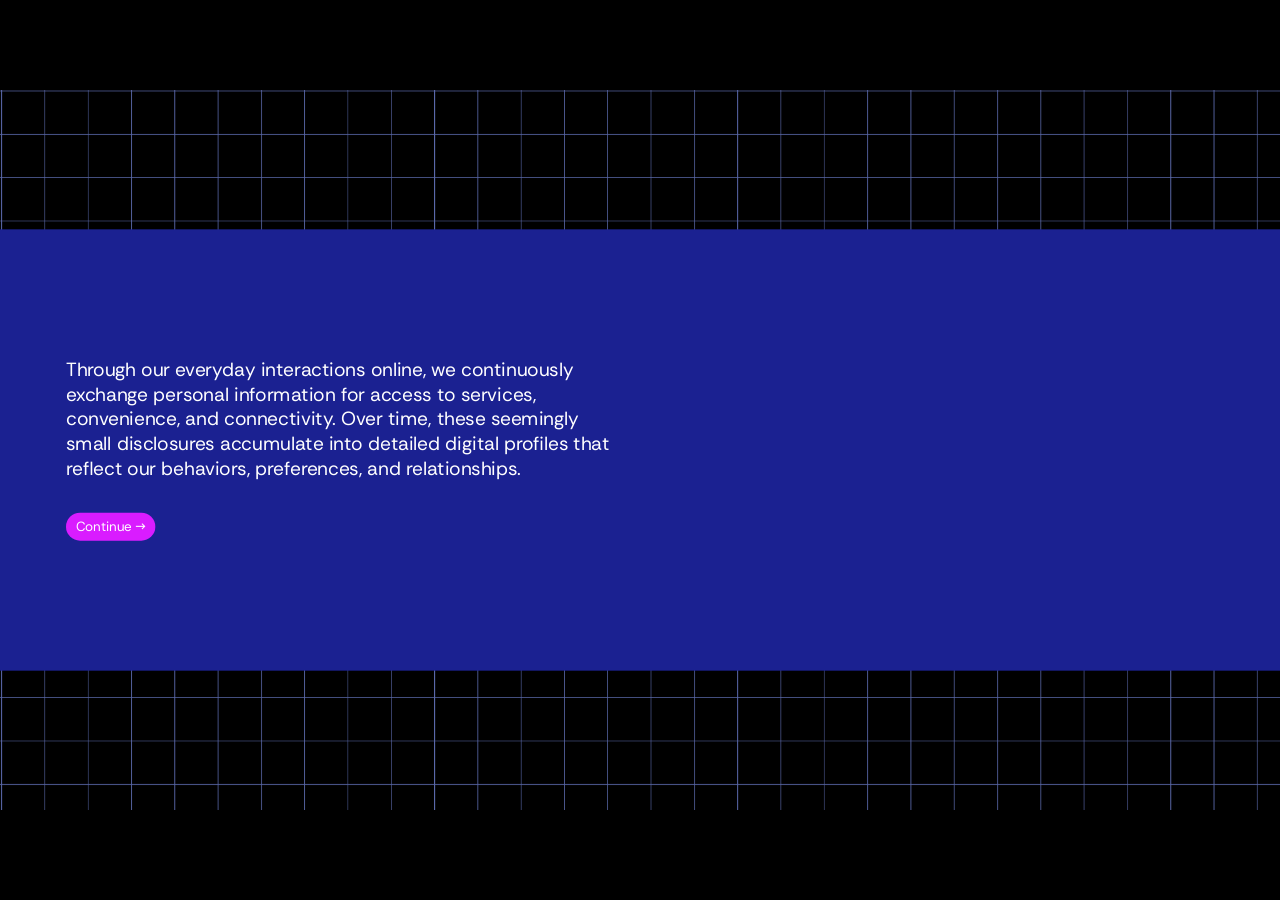
<file: screen1.html>
<!DOCTYPE html>
<html lang="en">
<head>
  <meta charset="UTF-8">
  <meta name="viewport" content="width=device-width, initial-scale=1.0">
  <title>AI Scams — Prototype</title>
  <link rel="preconnect" href="https://fonts.googleapis.com">
  <link rel="preconnect" href="https://fonts.gstatic.com" crossorigin>
  <link href="https://fonts.googleapis.com/css2?family=Rethink+Sans:ital,wght@0,400;0,500;0,600;0,700;1,400;1,500;1,600;1,700&display=swap" rel="stylesheet">
  <style>
    /* ─── Reset ─── */
    *, *::before, *::after { margin: 0; padding: 0; box-sizing: border-box; }
    html, body { width: 100%; height: 100%; overflow: hidden; background: #000; font-family: 'Rethink Sans', sans-serif; }

    /* ─── Viewport scaling (1920×1080 design, fits any screen ratio) ─── */
    .viewport {
      width: 1920px;
      height: 1080px;
      position: absolute;
      transform-origin: top left;
      overflow: hidden;
    }

    /* ─── Screen container ─── */
    .screen {
      position: absolute;
      left: 0; top: 0;
      width: 1920px;
      height: 1080px;
      background: #000;
      overflow: hidden;
      display: none;
    }
    .screen.active { display: block; }

    /* ─── SCREEN 0 — Intro ─── */
    .s0-content {
      position: absolute;
      left: 99px;
      top: 401px;
      width: 837px;
      display: flex;
      flex-direction: column;
      gap: 48px;
      align-items: flex-start;
      z-index: 5;
      opacity: 0;
      animation: s0FadeIn 0.8s ease-out 0.3s forwards;
    }

    @keyframes s0FadeIn {
      to { opacity: 1; }
    }

    .s0-text {
      font-size: 28.591px;
      font-weight: 400;
      color: #fff;
      line-height: normal;
    }

    /* ─── Background layers ─── */
    .background {
      position: absolute;
      inset: 0;
      z-index: 0;
      pointer-events: none;
      overflow: visible;
    }

    /* Grid background image — Figma: 2275×3102 at left:-258, top:-1039 */
    .grid-bg {
      position: absolute;
      left: -258px;
      top: -1039px;
      width: 2275px;
      height: 3102px;
    }
    .grid-bg img {
      width: 100%;
      height: 100%;
      display: block;
    }

    /* Blue panel — solid #1b2191 band, 662px tall, full-width */
    .blue-panel {
      position: absolute;
      left: 50%;
      top: 50%;
      transform: translate(-50%, -50%);
      width: 6000px;
      height: 662px;
      background: #1b2191;
      z-index: 1;
    }

    /* ─── Clipboard (Figma: left 1632, top 95, 396×396 container, 324×324 image, -15° rotation) ─── */
    .clipboard-wrapper {
      position: absolute;
      left: 1632px;
      top: 95px;
      width: 396px;
      height: 396px;
      z-index: 10;
      display: flex;
      align-items: center;
      justify-content: center;
      animation: clipboardEnter 1s cubic-bezier(0.34, 1.56, 0.64, 1) 0.6s both;
    }

    .clipboard {
      width: 324px;
      height: 324px;
      transform: rotate(-15deg);
      transition: transform 0.4s cubic-bezier(0.34, 1.56, 0.64, 1);
      flex-shrink: 0;
      animation: clipboardFloat 4s ease-in-out 2s infinite;
    }

    .clipboard:hover {
      transform: rotate(-10deg) scale(1.05);
    }

    .clipboard img {
      width: 100%;
      height: 100%;
      object-fit: cover;
      filter: drop-shadow(0 20px 40px rgba(0, 0, 0, 0.4));
    }

    @keyframes clipboardEnter {
      from { opacity: 0; transform: translateX(120px) translateY(-60px); }
      to   { opacity: 1; transform: translateX(0) translateY(0); }
    }

    @keyframes clipboardFloat {
      0%, 100% { transform: rotate(-15deg) translateY(0); }
      50%      { transform: rotate(-15deg) translateY(-12px); }
    }

    /* ─── Form container (Figma: left calc(50%-149px), top 50%, 1470px wide, flex col gap 40) ─── */
    .s1-form {
      position: absolute;
      left: calc(50% - 149px);
      top: 50%;
      transform: translate(-50%, -50%) translateY(30px);
      width: 1470px;
      display: flex;
      flex-direction: column;
      gap: 40px;
      align-items: flex-start;
      z-index: 5;
      opacity: 0;
      animation: s1FormIn 0.7s ease-out 0.3s forwards;
    }

    @keyframes s1FormIn {
      to { opacity: 1; transform: translate(-50%, -50%) translateY(0); }
    }

    /* ─── Sections ─── */
    .s1-section {
      display: flex;
      flex-direction: column;
      gap: 18px;
      width: 100%;
    }

    .s1-section-have {
      width: 825px;
      gap: 36px;
    }

    /* ─── Title text (Figma: 40px, white, Rethink Sans Regular) ─── */
    .s1-title {
      font-size: 40px;
      font-weight: 400;
      color: #fff;
      line-height: normal;
    }

    /* ─── BIO grid (Figma: flex row, gap 62px) ─── */
    .bio-grid {
      display: flex;
      gap: 62px;
      align-items: flex-start;
      width: 100%;
    }

    /* ─── Bio group ─── */
    .bio-group {
      display: flex;
      flex-direction: column;
      gap: 16px;
      align-items: flex-start;
    }
    .bio-group[data-group="age"] { width: 454px; }
    .bio-group[data-group="sex"] { width: 336px; }
    .bio-group[data-group="occupation"] { width: 556px; }

    /* ─── Bio label (Figma: 32px, #d4d4d4) ─── */
    .bio-label {
      font-size: 32px;
      font-weight: 400;
      color: #d4d4d4;
      line-height: normal;
    }

    /* ─── Chips wrapper ─── */
    .chips {
      display: flex;
      flex-wrap: wrap;
      gap: 8px;
      align-items: flex-start;
    }
    .bio-group[data-group="age"] .chips,
    .bio-group[data-group="sex"] .chips { width: 454px; }
    .bio-group[data-group="occupation"] .chips { width: 100%; }
    .chips-wide { width: 100%; }

    /* ─── Chip (Figma: rounded-36, px-15 py-8, bg rgba(237,227,226,0.36), text #211d07 20px) ─── */
    .chip {
      display: flex;
      align-items: center;
      justify-content: center;
      padding: 8px 15px;
      border-radius: 36px;
      border: none;
      background: rgba(237, 227, 226, 0.36);
      color: #211d07;
      font-family: 'Rethink Sans', sans-serif;
      font-size: 20px;
      font-weight: 400;
      line-height: normal;
      white-space: nowrap;
      cursor: pointer;
      transition: background 0.2s ease, transform 0.15s ease, box-shadow 0.2s ease;
      flex-shrink: 0;
      user-select: none;
      position: relative;
      overflow: hidden;
    }

    .chip:hover {
      background: rgba(237, 227, 226, 0.55);
      transform: translateY(-1px);
      box-shadow: 0 4px 12px rgba(0, 0, 0, 0.15);
    }

    .chip:active {
      transform: scale(0.95);
    }

    /* Selected state (Figma: bg rgba(237,227,226,0.98)) */
    .chip.selected {
      background: rgba(237, 227, 226, 0.98);
      box-shadow: 0 2px 8px rgba(237, 227, 226, 0.3);
    }

    /* Pulse animation on select */
    .chip.just-selected { z-index: 2; }
    .chip.pulse-out {
      animation: chipPulse 0.45s ease-out forwards;
    }
    @keyframes chipPulse {
      0%   { box-shadow: 0 0 0 0 rgba(237,227,226,0.5); }
      100% { box-shadow: 0 0 0 14px rgba(237,227,226,0); }
    }

    /* Chip entrance animation */
    .chip.entering {
      opacity: 0;
      transform: translateY(16px) scale(0.9);
      animation: chipEnter 0.4s cubic-bezier(0.34, 1.56, 0.64, 1) forwards;
    }
    @keyframes chipEnter {
      to { opacity: 1; transform: translateY(0) scale(1); }
    }

    /* ─── Continue button (Figma: #d91cff, rounded-36, px-15 py-8, text white 20px) ─── */
    .continue-btn {
      display: flex;
      align-items: center;
      justify-content: center;
      padding: 8px 15px;
      border-radius: 36px;
      border: none;
      background: #d91cff;
      color: #fff;
      font-family: 'Rethink Sans', sans-serif;
      font-size: 20px;
      font-weight: 400;
      line-height: normal;
      white-space: nowrap;
      cursor: pointer;
      transition: opacity 0.3s ease, transform 0.2s ease, box-shadow 0.2s ease;
      flex-shrink: 0;
    }

    .continue-btn:disabled {
      opacity: 0.4;
      cursor: not-allowed;
    }

    .continue-btn:not(:disabled):hover {
      transform: translateY(-2px);
      box-shadow: 0 6px 20px rgba(217, 28, 255, 0.4);
    }

    .continue-btn:not(:disabled):active {
      transform: scale(0.96);
    }

    /* ═══ SCREEN 2 — "You've been PWNED!!" ═══ */
    #screen-2 .grid-bg {
      left: 0;
      top: 2px;
      width: 1920px;
      height: 1143px;
    }
    #screen-2 .blue-panel {
      width: 6000px;
      height: 1080px;
    }

    /* Center devil emoji — bam entrance */
    .center-devil {
      position: absolute;
      left: 898px;
      top: 300px;
      width: 165px;
      height: 165px;
      z-index: 5;
      opacity: 0;
      transform: scale(0);
    }
    .center-devil img { width: 100%; height: 100%; }
    .center-devil.animate {
      animation: bamEmoji 0.6s cubic-bezier(0.17, 0.89, 0.32, 1.49) forwards;
    }
    @keyframes bamEmoji {
      0% { opacity: 0; transform: scale(0) rotate(-30deg); }
      60% { opacity: 1; transform: scale(1.3) rotate(10deg); }
      80% { transform: scale(0.9) rotate(-3deg); }
      100% { opacity: 1; transform: scale(1) rotate(0deg); }
    }

    /* PWNED text — bam entrance */
    .pwned-text {
      position: absolute;
      left: 472px;
      top: 465px;
      z-index: 5;
      font-size: 109.231px;
      font-weight: 400;
      line-height: normal;
      white-space: nowrap;
      opacity: 0;
      transform: scale(0.3);
    }
    .pwned-white { color: #fff; }
    .pwned-pink { color: #d91cff; font-weight: 600; font-style: italic; }
    .pwned-text.animate {
      animation: bamText 0.7s cubic-bezier(0.17, 0.89, 0.32, 1.8) forwards;
    }
    @keyframes bamText {
      0% { opacity: 0; transform: scale(0.3) rotate(-5deg); }
      50% { opacity: 1; transform: scale(1.08) rotate(1deg); }
      75% { transform: scale(0.97) rotate(-0.5deg); }
      100% { opacity: 1; transform: scale(1) rotate(0deg); }
    }

    /* Screen shake on arrival */
    #screen-2.shake {
      animation: screenShake 0.5s ease-out;
    }
    @keyframes screenShake {
      0%, 100% { transform: translateX(0); }
      10% { transform: translateX(-8px); }
      20% { transform: translateX(8px); }
      30% { transform: translateX(-6px); }
      40% { transform: translateX(6px); }
      50% { transform: translateX(-3px); }
      60% { transform: translateX(3px); }
      70% { transform: translateX(-1px); }
    }

    /* PWNED link */
    .pwned-link {
      position: absolute;
      left: 914px;
      top: 804px;
      z-index: 5;
      font-size: 13px;
      color: #cccfff;
      text-decoration: underline;
      opacity: 0;
    }
    .pwned-link:hover { color: #fff; }
    .pwned-link.animate {
      animation: fadeIn 0.6s ease-out 1.2s forwards;
    }
    @keyframes fadeIn { to { opacity: 1; } }

    /* Scattered devil emojis */
    .emoji {
      position: absolute;
      z-index: 3;
      opacity: 0;
    }
    .emoji img { width: 100%; height: 100%; }
    .emoji.animate {
      animation: emojiPop 0.5s cubic-bezier(0.17, 0.89, 0.32, 1.49) forwards;
    }
    @keyframes emojiPop {
      0% { opacity: 0; transform: scale(0) rotate(0deg); }
      70% { opacity: 0.7; transform: scale(1.2); }
      100% { opacity: 0.6; transform: scale(1); }
    }

    .emoji-1 { left: 1716px; top: 59px; width: 87px; height: 87px; }
    .emoji-1.animate { animation-delay: 0.1s; }
    .emoji-2 { left: 91px; top: 915px; width: 87px; height: 87px; }
    .emoji-2.animate { animation-delay: 0.3s; }
    .emoji-3 { left: 188px; top: 241px; width: 62px; height: 62px; }
    .emoji-3.animate { animation-delay: 0.15s; }
    .emoji-4 { left: 1633px; top: 742px; width: 89px; height: 89px; }
    .emoji-4.animate { animation-delay: 0.4s; }
    .emoji-5 { left: 859px; top: 950px; width: 89px; height: 89px; }
    .emoji-5.animate { animation-delay: 0.5s; }
    .emoji-6 { left: 550px; top: 0px; width: 64px; height: 64px; }
    .emoji-6.animate { animation-delay: 0.2s; }
    .emoji-7 { left: 591px; top: 702px; width: 43px; height: 43px; }
    .emoji-7.animate { animation-delay: 0.35s; }

    /* Scroll hint */
    .scroll-hint {
      position: absolute;
      left: 1661px;
      top: 981px;
      z-index: 10;
      display: flex;
      align-items: center;
      gap: 7px;
      opacity: 0;
      color: #fff;
      font-size: 20px;
    }
    .scroll-hint.animate {
      animation: fadeInHint 0.6s ease-out 0.3s forwards;
    }
    .scroll-hint-mouse {
      position: relative;
      width: 22px;
      height: 22px;
    }
    .scroll-hint-body {
      position: absolute;
      inset: 0;
      width: 100%;
      height: 100%;
    }
    .scroll-hint-wheel {
      position: absolute;
      left: 50%;
      top: 20%;
      width: 14%;
      height: 40%;
      transform: translateX(-50%);
      animation: mouseScroll 1.5s ease-in-out infinite;
    }
    @keyframes fadeInHint { to { opacity: 0.6; } }
    @keyframes mouseScroll {
      0%, 100% { opacity: 1; transform: translateX(-50%) translateY(0); }
      50%      { opacity: 0.3; transform: translateX(-50%) translateY(6px); }
    }

    /* ═══ SCREEN 3 — "Step 1. Data Harvesting" ═══ */
    #screen-3 .blue-panel {
      height: 662px;
    }

    /* AI amplification pills (top center) */
    .s3-pills {
      position: absolute;
      left: 50%;
      transform: translateX(-50%);
      top: 230px;
      width: 406px;
      z-index: 5;
      display: flex;
      flex-wrap: wrap;
      gap: 8px 16px;
      justify-content: center;
      align-items: center;
      opacity: 0;
    }
    .s3-pills.animate {
      animation: fadeSlideDown 0.5s ease-out forwards;
    }
    .s3-pill {
      display: inline-flex;
      align-items: center;
      justify-content: center;
      padding: 8px 15px;
      border-radius: 36px;
      font-size: 16px;
      font-weight: 400;
      color: #211d07;
      background: rgba(237, 227, 226, 0.36);
    }
    .s3-pill-active { background: #7bf12c; }
    .s3-pills-subtitle {
      width: 100%;
      text-align: center;
      font-size: 18px;
      color: rgba(255,255,255,0.4);
      margin-top: 4px;
    }

    /* Left column: Step description */
    .s3-left {
      position: absolute;
      left: 110px;
      top: 303px;
      width: 905px;
      z-index: 5;
      opacity: 0;
    }
    .s3-left.animate {
      animation: fadeSlideRight 0.6s ease-out 0.15s forwards;
    }
    .s3-step-header {
      display: flex;
      flex-direction: column;
      gap: 12px;
      width: 440px;
      margin-bottom: 24px;
    }
    .s3-step-label { font-weight: 400; color: #fff; }
    .s3-step-sm { font-size: 20px; }
    .s3-step-lg { font-size: 32px; }
    .s3-step-title {
      font-size: 60.615px;
      font-weight: 600;
      font-style: italic;
      color: #d91cff;
      line-height: normal;
    }
    .s3-step-body {
      font-size: 28.591px;
      font-weight: 400;
      color: #fff;
    }
    .s3-step-body ul {
      list-style: disc;
      padding-left: 43px;
      margin: 0;
    }
    .s3-step-body li { line-height: normal; }
    .s3-step-body p { margin: 0; }

    /* Right column: Card + emojis */
    .s3-right {
      position: absolute;
      left: 1015px;
      top: 303px;
      z-index: 5;
      opacity: 0;
    }
    .s3-right.animate {
      animation: fadeSlideLeft 0.6s ease-out 0.3s forwards;
    }
    .s3-robot-emoji {
      position: absolute;
      right: -30px;
      top: -20px;
      width: 85px;
      height: 85px;
      transform: rotate(-28.05deg);
      z-index: 6;
    }
    .s3-robot-emoji img,
    .s3-alien-emoji img { width: 100%; height: 100%; }
    .s3-card {
      position: relative;
      margin-top: 57px;
      margin-left: 65px;
      width: 678px;
      background: #f4dfc1;
      padding: 29px 38px;
      z-index: 5;
    }
    .s3-card-bold, .s3-card-regular {
      font-size: 30.192px;
      color: #262626;
    }
    .s3-card-bold { font-weight: 500; }
    .s3-card-regular { font-weight: 400; }
    .s3-alien-emoji {
      position: absolute;
      left: 0;
      top: 331px;
      width: 94px;
      height: 94px;
      transform: rotate(16.5deg);
      z-index: 6;
    }

    /* Crawling virus emojis */
    .s3-crawler {
      position: absolute;
      width: 30px;
      height: 30px;
      z-index: 8;
      opacity: 0;
      pointer-events: none;
    }
    .s3-crawler img {
      width: 100%;
      height: 100%;
      object-fit: contain;
      animation: virusWobble 0.5s ease-in-out infinite;
    }
    @keyframes virusWobble {
      0%, 100% { transform: rotate(-8deg) scaleX(1.05); }
      50%      { transform: rotate(8deg) scaleX(0.95); }
    }
    .s3-crawler-1 { top: 42px; left: 80px; }
    .s3-right.animate .s3-crawler-1 { animation: crawlTop 9s linear 1s infinite; }
    @keyframes crawlTop {
      0%   { opacity: 0; transform: translate(0, 0); }
      4%   { opacity: 1; }
      50%  { transform: translate(300px, -12px); }
      96%  { opacity: 1; }
      100% { opacity: 0; transform: translate(600px, 5px); }
    }
    .s3-crawler-2 { top: 60px; left: 730px; }
    .s3-right.animate .s3-crawler-2 { animation: crawlRight 11s linear 2s infinite; }
    @keyframes crawlRight {
      0%   { opacity: 0; transform: translate(0, 0) rotate(90deg); }
      4%   { opacity: 1; }
      50%  { transform: translate(-8px, 130px) rotate(100deg); }
      96%  { opacity: 1; }
      100% { opacity: 0; transform: translate(5px, 280px) rotate(85deg); }
    }
    .s3-crawler-3 { top: 320px; left: 690px; }
    .s3-right.animate .s3-crawler-3 { animation: crawlBottom 10s linear 3s infinite; }
    @keyframes crawlBottom {
      0%   { opacity: 0; transform: translate(0, 0) rotate(180deg); }
      4%   { opacity: 1; }
      50%  { transform: translate(-300px, 8px) rotate(190deg); }
      96%  { opacity: 1; }
      100% { opacity: 0; transform: translate(-580px, -5px) rotate(175deg); }
    }
    .s3-crawler-4 { top: 80px; left: 120px; }
    .s3-right.animate .s3-crawler-4 { animation: crawlDiag 13s linear 1.8s infinite; }
    @keyframes crawlDiag {
      0%   { opacity: 0; transform: translate(0, 0) rotate(25deg); }
      4%   { opacity: 1; }
      25%  { transform: translate(150px, 60px) rotate(35deg); }
      50%  { transform: translate(320px, 110px) rotate(20deg); }
      75%  { transform: translate(470px, 170px) rotate(40deg); }
      96%  { opacity: 1; }
      100% { opacity: 0; transform: translate(560px, 220px) rotate(25deg); }
    }
    .s3-crawler-5 { top: 180px; left: 350px; }
    .s3-right.animate .s3-crawler-5 { animation: crawlWander 15s ease-in-out 0.5s infinite; }
    @keyframes crawlWander {
      0%   { opacity: 0; transform: translate(0, 0) rotate(0deg); }
      5%   { opacity: 0.85; }
      15%  { transform: translate(-80px, -60px) rotate(-25deg); }
      30%  { transform: translate(120px, -30px) rotate(15deg); }
      45%  { transform: translate(60px, 90px) rotate(-10deg); }
      60%  { transform: translate(-60px, 50px) rotate(30deg); }
      75%  { transform: translate(100px, 110px) rotate(-20deg); }
      90%  { transform: translate(-30px, -10px) rotate(10deg); }
      95%  { opacity: 0.85; }
      100% { opacity: 0; transform: translate(0, 0) rotate(0deg); }
    }

    /* Screen 3 entrance animations */
    @keyframes fadeSlideDown {
      from { opacity: 0; transform: translateX(-50%) translateY(-20px); }
      to   { opacity: 1; transform: translateX(-50%) translateY(0); }
    }
    @keyframes fadeSlideRight {
      from { opacity: 0; transform: translateX(-40px); }
      to   { opacity: 1; transform: translateX(0); }
    }
    @keyframes fadeSlideLeft {
      from { opacity: 0; transform: translateX(40px); }
      to   { opacity: 1; transform: translateX(0); }
    }

    /* ═══ SCREEN 4 — Character Profile Card ═══ */
    /* ID card (tilted) — slides in from left */
    .s4-id-card {
      position: absolute;
      left: 369px;
      top: 383px;
      width: 318px;
      height: 318px;
      z-index: 6;
      opacity: 0;
      display: flex;
      align-items: center;
      justify-content: center;
    }
    .s4-id-card.animate {
      animation: s4SlideFromLeft 0.8s cubic-bezier(0.25, 0.46, 0.45, 0.94) 0.35s forwards;
    }
    @keyframes s4SlideFromLeft {
      from { opacity: 0; transform: translateX(-120px) rotate(25deg); }
      to   { opacity: 1; transform: translateX(0) rotate(15deg); }
    }
    .s4-id-card img {
      width: 260px;
      height: 260px;
      object-fit: contain;
    }

    /* Profile card — slides in from right */
    .s4-profile-card {
      position: absolute;
      left: 626px;
      top: 369px;
      display: flex;
      align-items: center;
      gap: 24px;
      padding: 24px;
      background: #f4dfc1;
      border: 10px solid #f1ebe3;
      border-radius: 10px;
      z-index: 5;
      opacity: 0;
    }
    .s4-profile-card.animate {
      animation: s4SlideFromRight 0.8s cubic-bezier(0.25, 0.46, 0.45, 0.94) 0.1s forwards;
    }
    @keyframes s4SlideFromRight {
      from { opacity: 0; transform: translateX(120px); }
      to   { opacity: 1; transform: translateX(0); }
    }
    .s4-avatar {
      width: 140px;
      height: 134px;
      flex-shrink: 0;
      overflow: hidden;
    }
    .s4-avatar img { width: 100%; height: 100%; object-fit: cover; }
    .s4-info {
      width: 552px;
      display: flex;
      flex-direction: column;
      gap: 31px;
      color: #000;
    }
    .s4-name-row {
      display: flex;
      flex-direction: column;
      gap: 1px;
      font-size: 24px;
      font-weight: 500;
    }
    .s4-name { margin: 0; }
    .s4-details-row {
      display: flex;
      gap: 20px;
      align-items: center;
    }
    .s4-ids {
      display: flex;
      flex-wrap: wrap;
      gap: 6px 60px;
      font-size: 16px;
      font-weight: 400;
      width: 399px;
    }
    .s4-bio {
      font-size: 12px;
      font-weight: 500;
      color: #000;
      margin: 0;
    }

    /* ═══ SCREEN 5 — Step 2. Synthesis ═══ */
    .s5-pills {
      position: absolute;
      top: 230px;
      left: 50%;
      transform: translateX(-50%);
      z-index: 5;
      display: flex;
      flex-wrap: wrap;
      align-items: center;
      justify-content: center;
      gap: 8px 16px;
      width: 406px;
      opacity: 0;
    }
    .s5-pills.animate {
      animation: fadeIn 0.5s ease-out forwards;
    }
    .s5-pill {
      display: inline-flex;
      align-items: center;
      justify-content: center;
      padding: 8px 15px;
      border-radius: 36px;
      font-size: 16px;
      font-weight: 400;
      color: #211d07;
      background: rgba(237, 227, 226, 0.36);
    }
    .s5-pill-active {
      background: #7bf12c;
    }
    .s5-pills-subtitle {
      font-size: 18px;
      font-weight: 400;
      color: rgba(255,255,255,0.4);
      white-space: nowrap;
    }

    /* ── Center: Step header + Scammer ── */
    .s5-center {
      position: absolute;
      left: 807px;
      top: 333px;
      width: 317px;
      z-index: 5;
      display: flex;
      flex-direction: column;
      align-items: center;
      gap: 6px;
      opacity: 0;
    }
    .s5-center.animate {
      animation: s5ScammerSlideIn 0.8s cubic-bezier(0.25, 0.46, 0.45, 0.94) forwards;
    }
    @keyframes s5ScammerSlideIn {
      from { opacity: 0; transform: translateY(60px) scale(0.9); }
      to   { opacity: 1; transform: translateY(0) scale(1); }
    }
    .s5-step-header {
      display: flex;
      flex-direction: column;
      gap: 12px;
      align-items: flex-start;
    }
    .s5-step-label {
      font-weight: 400;
      color: #fff;
    }
    .s5-step-sm { font-size: 20px; }
    .s5-step-lg { font-size: 32px; }
    .s5-step-title {
      font-size: 60.615px;
      font-weight: 600;
      font-style: italic;
      color: #d91cff;
      line-height: normal;
    }
    .s5-scammer {
      width: 317px;
      height: 317px;
      overflow: hidden;
    }
    .s5-scammer img {
      width: 100%;
      height: 100%;
      object-fit: cover;
      animation: levitate 3s ease-in-out infinite;
    }
    @keyframes levitate {
      0%, 100% { transform: translateY(0); }
      50%      { transform: translateY(-15px); }
    }

    /* ── Mind-map connection lines ── */
    .s5-lines {
      position: absolute;
      left: 548px;
      top: 393px;
      width: 821px;
      height: 253px;
      z-index: 4;
      opacity: 0;
    }
    .s5-lines.animate {
      animation: s5LinesIn 0.8s ease-out 0.4s forwards;
    }
    @keyframes s5LinesIn {
      from { opacity: 0; }
      to   { opacity: 1; }
    }
    .s5-lines img {
      width: 100%;
      height: 100%;
    }

    /* ── Tactic cards (shared) ── */
    .s5-tactic {
      position: absolute;
      z-index: 5;
      display: flex;
      flex-direction: column;
      gap: 16px;
      align-items: center;
      opacity: 0;
    }
    .s5-tactic-pill {
      display: flex;
      align-items: center;
      justify-content: center;
      padding: 11px 21px;
      border-radius: 51px;
      background: #ede3e2;
      font-size: 24px;
      font-weight: 400;
      color: #211d07;
      white-space: nowrap;
    }
    .s5-tactic-text {
      font-size: 14px;
      font-weight: 400;
      color: #fff;
      width: 242px;
    }
    .s5-tactic-text p { margin: 0; }

    /* Positions from Figma */
    .s5-tactic-tl { left: 291px; top: 372px; width: 279px; }
    .s5-tactic-tr { left: 1348px; top: 372px; width: 283px; }
    .s5-tactic-bl { left: 300px; top: 611px; width: 261px; }
    .s5-tactic-br { left: 1348px; top: 611px; width: 242px; }
    .s5-tactic-br .s5-tactic-text { font-size: 12.851px; }
    .s5-tactic-tr .s5-tactic-text { font-size: 12.851px; }

    /* Tactic entrance animations */
    .s5-tactic-tl.animate { animation: s5TacticFromLeft 0.6s ease-out 0.5s forwards; }
    .s5-tactic-bl.animate { animation: s5TacticFromLeft 0.6s ease-out 0.7s forwards; }
    .s5-tactic-tr.animate { animation: s5TacticFromRight 0.6s ease-out 0.6s forwards; }
    .s5-tactic-br.animate { animation: s5TacticFromRight 0.6s ease-out 0.8s forwards; }

    @keyframes s5TacticFromLeft {
      from { opacity: 0; transform: translateX(-40px); }
      to   { opacity: 1; transform: translateX(0); }
    }
    @keyframes s5TacticFromRight {
      from { opacity: 0; transform: translateX(40px); }
      to   { opacity: 1; transform: translateX(0); }
    }

    /* ── Victim label ── */
    .s5-victim-label {
      position: absolute;
      left: 29px;
      top: 945px;
      z-index: 5;
      font-size: 32px;
      font-weight: 400;
      font-style: italic;
      color: #fff;
      opacity: 0;
    }
    .s5-victim-label.animate {
      animation: fadeIn 0.5s ease-out 0.3s forwards;
    }

    /* ── Mini victim ID card ── */
    .s5-victim-card {
      position: absolute;
      left: 190px;
      top: 889px;
      width: 335px;
      height: 154px;
      z-index: 6;
      background: #f4dfc1;
      border: 4.431px solid #cca46a;
      border-radius: 7px;
      overflow: hidden;
      opacity: 0;
    }
    .s5-victim-card.animate {
      animation: s5VictimFlyDown 1.2s cubic-bezier(0.25, 0.46, 0.45, 0.94) forwards;
    }
    @keyframes s5VictimFlyDown {
      0%   { opacity: 0; transform: translate(436px, -530px) scale(1.6); }
      15%  { opacity: 1; }
      100% { opacity: 1; transform: translate(0, 0) scale(1); }
    }
    .s5-victim-avatar {
      position: absolute;
      left: 7px;
      top: 47px;
      width: 61px;
      height: 61px;
      overflow: hidden;
    }
    .s5-victim-avatar img {
      width: 100%;
      height: 100%;
      object-fit: cover;
    }
    .s5-victim-name {
      position: absolute;
      left: 77px;
      top: 18px;
      font-size: 14px;
      font-weight: 500;
      color: #000;
      margin: 0;
    }
    .s5-victim-details {
      position: absolute;
      left: 77px;
      top: 36px;
      display: flex;
      flex-direction: column;
      gap: 3.5px;
      font-size: 14px;
      font-weight: 400;
      color: #000;
    }
    .s5-victim-ids {
      position: absolute;
      left: 190px;
      top: 58px;
      display: flex;
      flex-direction: column;
      gap: 4.4px;
      font-size: 8.86px;
      font-weight: 400;
      color: #000;
      width: 106px;
    }

    /* ═══ SCREEN 6 — Step 2. Synthesis (detail) ═══ */
    #screen-6 { position: absolute; left: 0; top: 0; }

    /* ── Scammer label ── */
    .s6-scammer-label {
      position: absolute;
      left: 29px;
      top: 69px;
      z-index: 5;
      font-size: 32px;
      font-weight: 400;
      font-style: italic;
      color: #fff;
      opacity: 0;
    }
    .s6-scammer-label.animate {
      animation: fadeIn 0.5s ease-out 0.3s forwards;
    }

    /* ── Scammer persona card (pink border) ── */
    .s6-scammer-card {
      position: absolute;
      left: 198px;
      top: 24px;
      width: 335px;
      height: 154px;
      z-index: 6;
      background: #f4dfc1;
      border: 4.431px solid #d91cff;
      border-radius: 7px;
      overflow: hidden;
      opacity: 0;
    }
    .s6-scammer-card.animate {
      animation: s6ScammerCardIn 0.8s cubic-bezier(0.25, 0.46, 0.45, 0.94) forwards;
    }
    @keyframes s6ScammerCardIn {
      0%   { opacity: 0; transform: translateY(-60px) scale(0.8); }
      100% { opacity: 1; transform: translateY(0) scale(1); }
    }
    .s6-scammer-avatar {
      position: absolute;
      left: -26px;
      top: 11px;
      width: 120px;
      height: 120px;
      overflow: hidden;
    }
    .s6-scammer-avatar img {
      width: 100%;
      height: 100%;
      object-fit: cover;
    }
    .s6-scammer-info {
      position: absolute;
      left: 77px;
      top: 18px;
    }
    .s6-scammer-name {
      font-size: 14px;
      font-weight: 500;
      color: #000;
      margin: 0 0 2px 0;
    }
    .s6-scammer-details {
      display: flex;
      flex-direction: column;
      gap: 3.5px;
      font-size: 14px;
      font-weight: 400;
      color: #000;
    }

    /* ── S6 Pills ── */
    .s6-pills {
      position: absolute;
      left: 50%;
      transform: translateX(-50%);
      top: 230px;
      width: 406px;
      z-index: 5;
      display: flex;
      flex-wrap: wrap;
      gap: 8px 16px;
      justify-content: center;
      align-items: center;
      opacity: 0;
    }
    .s6-pills.animate {
      animation: fadeSlideDown 0.5s ease-out forwards;
    }
    .s6-pill {
      display: inline-flex;
      align-items: center;
      justify-content: center;
      padding: 8px 15px;
      border-radius: 36px;
      font-size: 16px;
      font-weight: 400;
      color: #211d07;
      background: rgba(237, 227, 226, 0.36);
    }
    .s6-pill-active {
      background: #7bf12c;
    }
    .s6-pills-subtitle {
      font-size: 18px;
      font-weight: 400;
      color: rgba(255,255,255,0.4);
      white-space: nowrap;
    }

    /* ── S6 Left Column: Step 2 description ── */
    .s6-left {
      position: absolute;
      left: 110px;
      top: 303px;
      width: 905px;
      z-index: 5;
      display: flex;
      flex-direction: column;
      gap: 53px;
      opacity: 0;
    }
    .s6-left.animate {
      animation: fadeSlideRight 0.6s ease-out 0.15s forwards;
    }
    .s6-step-header {
      display: flex;
      flex-direction: column;
      gap: 12px;
      width: 440px;
    }
    .s6-step-label {
      font-weight: 400;
      color: #fff;
    }
    .s6-step-sm { font-size: 20px; }
    .s6-step-lg { font-size: 32px; }
    .s6-step-title {
      font-size: 60.615px;
      font-weight: 600;
      font-style: italic;
      color: #d91cff;
      line-height: normal;
    }
    .s6-step-body {
      font-size: 28.591px;
      font-weight: 400;
      color: #fff;
    }
    .s6-step-body ul {
      list-style: disc;
      padding-left: 43px;
      margin: 0;
    }
    .s6-step-body li { line-height: normal; }
    .s6-step-body p { margin: 0; }

    /* ── S6 Right Column: AI Card + Emojis ── */
    .s6-right {
      position: absolute;
      left: 1015px;
      top: 303px;
      z-index: 5;
      opacity: 0;
    }
    .s6-right.animate {
      animation: fadeSlideLeft 0.6s ease-out 0.3s forwards;
    }
    .s6-robot-emoji {
      position: absolute;
      right: -30px;
      top: -20px;
      width: 85px;
      height: 85px;
      transform: rotate(-28.05deg);
      z-index: 6;
    }
    .s6-robot-emoji img,
    .s6-alien-emoji img {
      width: 100%;
      height: 100%;
    }
    .s6-card {
      position: relative;
      margin-top: 57px;
      margin-left: 65px;
      width: 622px;
      background: #f4dfc1;
      padding: 29px 38px;
      z-index: 5;
    }
    .s6-card-bold,
    .s6-card-regular {
      font-size: 30.192px;
      color: #262626;
    }
    .s6-card-bold { font-weight: 500; }
    .s6-card-regular { font-weight: 400; }
    .s6-alien-emoji {
      position: absolute;
      left: 0;
      top: 331px;
      width: 94px;
      height: 94px;
      transform: rotate(16.5deg);
      z-index: 6;
    }

    /* ── S6 Crawling virus emojis ── */
    .s6-crawler {
      position: absolute;
      width: 30px;
      height: 30px;
      z-index: 8;
      opacity: 0;
      pointer-events: none;
    }
    .s6-crawler img {
      width: 100%;
      height: 100%;
      object-fit: contain;
      animation: virusWobble 0.5s ease-in-out infinite;
    }
    .s6-crawler-1 { top: 42px; left: 80px; }
    .s6-right.animate .s6-crawler-1 { animation: crawlTop 9s linear 1s infinite; }
    .s6-crawler-2 { top: 60px; left: 680px; }
    .s6-right.animate .s6-crawler-2 { animation: crawlRight 11s linear 2s infinite; }
    .s6-crawler-3 { top: 320px; left: 640px; }
    .s6-right.animate .s6-crawler-3 { animation: crawlBottom 10s linear 3s infinite; }
    .s6-crawler-4 { top: 80px; left: 120px; }
    .s6-right.animate .s6-crawler-4 { animation: crawlDiag 13s linear 1.8s infinite; }
    .s6-crawler-5 { top: 180px; left: 350px; }
    .s6-right.animate .s6-crawler-5 { animation: crawlWander 15s ease-in-out 0.5s infinite; }

    /* ── S6 Victim label ── */
    .s6-victim-label {
      position: absolute;
      left: 29px;
      top: 945px;
      z-index: 5;
      font-size: 32px;
      font-weight: 400;
      font-style: italic;
      color: #fff;
      opacity: 0;
    }
    .s6-victim-label.animate {
      animation: fadeIn 0.5s ease-out forwards;
    }

    /* ── S6 Mini victim ID card ── */
    .s6-victim-card {
      position: absolute;
      left: 198px;
      top: 889px;
      width: 335px;
      height: 154px;
      z-index: 6;
      background: #f4dfc1;
      border: 4.431px solid #cca46a;
      border-radius: 7px;
      overflow: hidden;
      opacity: 0;
    }
    .s6-victim-card.animate {
      animation: fadeIn 0.5s ease-out forwards;
    }
    .s6-victim-avatar {
      position: absolute;
      left: 7px;
      top: 47px;
      width: 61px;
      height: 61px;
      overflow: hidden;
    }
    .s6-victim-avatar img {
      width: 100%;
      height: 100%;
      object-fit: cover;
    }
    .s6-victim-name {
      position: absolute;
      left: 77px;
      top: 18px;
      font-size: 14px;
      font-weight: 500;
      color: #000;
      margin: 0;
    }
    .s6-victim-details {
      position: absolute;
      left: 77px;
      top: 36px;
      display: flex;
      flex-direction: column;
      gap: 3.5px;
      font-size: 14px;
      font-weight: 400;
      color: #000;
    }
    .s6-victim-ids {
      position: absolute;
      left: 190px;
      top: 58px;
      display: flex;
      flex-direction: column;
      gap: 4.4px;
      font-size: 8.86px;
      font-weight: 400;
      color: #000;
      width: 106px;
    }

    /* ═══ SCREEN 7 — "Contact established." ═══ */
    #screen-7 { position: absolute; left: 0; top: 0; }

    .blue-panel-full {
      position: absolute;
      left: -647px;
      top: -364px;
      width: 3214px;
      height: 1808px;
      background: #1b2191;
    }

    /* ── Visual: Scammer + dots + Victim row ── */
    .s7-visual {
      position: absolute;
      left: 50%;
      top: 240px;
      transform: translateX(-50%);
      display: flex;
      align-items: center;
      gap: 0;
      z-index: 5;
    }
    .s7-scammer-figure {
      width: 244px;
      height: 244px;
      overflow: hidden;
      opacity: 0;
    }
    .s7-scammer-figure img {
      width: 100%;
      height: 100%;
      object-fit: cover;
    }
    .s7-scammer-figure.animate {
      animation: s7SlideFromLeft 0.8s cubic-bezier(0.25, 0.46, 0.45, 0.94) forwards;
    }
    @keyframes s7SlideFromLeft {
      0%   { opacity: 0; transform: translateX(-200px); }
      100% { opacity: 1; transform: translateX(0); }
    }
    .s7-dots {
      font-size: 137.6px;
      color: #fff;
      opacity: 0;
      line-height: 1;
      margin: 0 -10px;
      letter-spacing: 8px;
      user-select: none;
    }
    .s7-dots.animate {
      animation: s7DotsAppear 1.5s ease-out forwards;
    }
    @keyframes s7DotsAppear {
      0%   { opacity: 0; }
      30%  { opacity: 0.15; }
      60%  { opacity: 0.3; }
      100% { opacity: 0.5; }
    }
    .s7-dots.connected {
      animation: s7DotsPulse 1.5s ease-in-out infinite;
    }
    @keyframes s7DotsPulse {
      0%, 100% { opacity: 0.5; transform: scale(1); }
      50%      { opacity: 0.8; transform: scale(1.05); }
    }
    .s7-victim-figure {
      width: 244px;
      height: 244px;
      overflow: hidden;
      opacity: 0;
    }
    .s7-victim-figure img {
      width: 100%;
      height: 100%;
      object-fit: cover;
    }
    .s7-victim-figure.animate {
      animation: s7SlideFromRight 0.8s cubic-bezier(0.25, 0.46, 0.45, 0.94) forwards;
    }
    @keyframes s7SlideFromRight {
      0%   { opacity: 0; transform: translateX(200px); }
      100% { opacity: 1; transform: translateX(0); }
    }

    /* ── "Contact established." text ── */
    .s7-text {
      position: absolute;
      left: 472px;
      top: 497px;
      z-index: 5;
      font-size: 109.231px;
      font-weight: 400;
      color: #fff;
      white-space: nowrap;
      opacity: 0;
      transform: scale(0.3);
    }
    .s7-text.animate {
      animation: s7TextBam 0.8s cubic-bezier(0.17, 0.89, 0.32, 1.49) forwards;
    }
    @keyframes s7TextBam {
      0%   { opacity: 0; transform: scale(0.3); }
      50%  { opacity: 1; transform: scale(1.06); }
      75%  { transform: scale(0.97); }
      100% { opacity: 1; transform: scale(1); }
    }

    /* ── Modes section ── */
    .s7-modes {
      position: absolute;
      left: 50%;
      transform: translateX(-50%);
      top: 661px;
      width: 227px;
      z-index: 5;
      display: flex;
      flex-direction: column;
      align-items: center;
      opacity: 0;
    }
    .s7-modes.animate {
      animation: fadeIn 0.6s ease-out forwards;
    }
    .s7-modes-label {
      font-size: 24px;
      font-weight: 400;
      color: rgba(255, 255, 255, 0.67);
      text-align: center;
      margin: 0 0 4px 0;
    }
    .s7-modes-icons {
      display: flex;
      gap: 13px;
      align-items: center;
    }
    .s7-mode-icon {
      display: flex;
      align-items: center;
      justify-content: center;
    }
    .s7-mode-phone {
      width: 64px;
      height: 64px;
      transform: rotate(-2.69deg);
    }
    .s7-mode-phone img {
      width: 100%;
      height: 100%;
      object-fit: cover;
    }
    .s7-mode-email {
      width: 73px;
      height: 73px;
    }
    .s7-mode-email img {
      width: 100%;
      height: 100%;
      object-fit: cover;
    }
    .s7-mode-chat {
      font-size: 60.292px;
      line-height: 1;
    }

    /* ═══ SCREEN 8 — Figma 27:61 (rebuilt from scratch) ═══ */
    #screen-8 {
      position: absolute;
      left: 0; top: 0;
      width: 1920px; height: 1080px;
      overflow: hidden;
      background: #000;
    }

    /* ── Background ── */
    .s8-bg {
      position: absolute;
      left: 0; top: 0;
      width: 1920px; height: 1080px;
      overflow: hidden;
      pointer-events: none;
    }
    .s8-bg-vector {
      position: absolute;
      left: -259px; top: -975px;
      width: 2275.005px; height: 3102px;
      display: block;
    }
    .s8-bg-panel {
      position: absolute;
      left: 50%; top: calc(50% + 17.5px);
      width: 3636px; height: 625px;
      background: #1b2191;
      transform: translate(-50%, -50%);
    }

    /* ── Scammer row (left:29 top:24, gap 27) ── */
    .s8-scammer-row {
      position: absolute;
      left: 29px; top: 24px;
      display: flex;
      gap: 27px;
      align-items: center;
      opacity: 0;
    }
    .s8-scammer-label {
      font-style: italic;
      font-weight: 400;
      font-size: 32px;
      color: #fff;
      margin: 0;
      white-space: nowrap;
    }
    .s8-scammer-inner {
      display: flex;
      gap: 112px;
      align-items: center;
    }
    .s8-scammer-card {
      position: relative;
      width: 335px;
      height: 154.206px;
      background: #f4dfc1;
      border: 4.431px solid #d91cff;
      border-radius: 7.09px;
      overflow: hidden;
      flex-shrink: 0;
    }
    .s8-scammer-avatar {
      position: absolute;
      left: -25.7px; top: 10.57px;
      width: 120px; height: 120px;
      overflow: hidden;
    }
    .s8-scammer-avatar img { width: 100%; height: 100%; object-fit: cover; }
    .s8-scammer-info {
      position: absolute;
      left: 77.1px; top: 17.72px;
      right: 0;
    }
    .s8-scammer-name {
      font-weight: 500;
      font-size: 14.18px;
      color: #000;
      margin: 0;
      width: 225.106px;
      line-height: normal;
    }
    .s8-scammer-details {
      display: flex;
      flex-direction: column;
      gap: 3.545px;
      margin-top: 4.86px;
      font-weight: 400;
      font-size: 14.18px;
      color: #000;
      width: 116px;
      line-height: normal;
    }
    .s8-scammer-details p { margin: 0; }
    .s8-tactic-pill {
      background: #ede3e2;
      border-radius: 24px;
      padding: 11.429px 21.429px;
      font-size: 24px;
      font-weight: 400;
      color: #211d07;
      white-space: nowrap;
      flex-shrink: 0;
    }
    .s8-mode-icon {
      width: 90.795px; height: 90.795px;
      overflow: hidden;
      flex-shrink: 0;
    }
    .s8-mode-icon img { width: 100%; height: 100%; object-fit: cover; }

    /* ── Isolation lines SVG (left:66 top:128 w:1809 h:809) ── */
    .s8-isolation-lines {
      position: absolute;
      left: 66px; top: 128px;
      width: 1809px; height: 809px;
      opacity: 0;
    }
    .s8-isolation-lines img { width: 100%; height: 100%; display: block; }

    /* ── ISOLATION rotated label (left:39 top:442) ── */
    .s8-isolation-label {
      position: absolute;
      left: 39px; top: 442px;
      width: 53.857px; height: 162.857px;
      display: flex;
      align-items: center;
      justify-content: center;
      opacity: 0;
    }
    .s8-isolation-label-rot {
      transform: rotate(-90deg);
      flex: none;
    }
    .s8-isolation-pill {
      background: #fff;
      display: flex;
      align-items: center;
      justify-content: center;
      padding: 11.429px 21.429px;
      font-size: 24px;
      font-weight: 400;
      color: #211d07;
      white-space: nowrap;
    }

    /* ── Main content column (centered: left calc(50%+27.5) top calc(50%-0.5), w:1725, gap 26, items-center) ── */
    .s8-main-col {
      position: absolute;
      left: calc(50% + 27.5px);
      top: calc(50% - 0.5px);
      transform: translate(-50%, -50%);
      width: 1725px;
      display: flex;
      flex-direction: column;
      gap: 26px;
      align-items: center;
    }

    /* AI amplification pills (w:406, flex-col gap:8 items-center, bg #1b2191) */
    .s8-pills {
      width: 406px;
      background: #1b2191;
      display: flex;
      flex-direction: column;
      gap: 8px;
      align-items: center;
      justify-content: center;
      opacity: 0;
    }
    .s8-pills-row {
      display: flex;
      gap: 16px;
      align-items: center;
    }
    .s8-pill-grey,
    .s8-pill-green {
      border-radius: 36px;
      padding: 8px 15px;
      font-size: 16px;
      font-weight: 400;
      color: #211d07;
      line-height: normal;
    }
    .s8-pill-grey { background: #6767ae; }
    .s8-pill-green { background: #7bf12c; }
    .s8-pills-subtitle {
      font-size: 18px;
      font-weight: 400;
      color: rgba(255,255,255,0.4);
      white-space: nowrap;
      line-height: normal;
    }

    /* Step + description + tactics block */
    .s8-step-content {
      width: 100%;
      display: flex;
      flex-direction: column;
      gap: 48px;
      align-items: flex-start;
      opacity: 0;
    }
    .s8-step-3 {
      width: 100%;
      display: flex;
      flex-direction: column;
      gap: 24px;
      align-items: flex-start;
    }
    .s8-step-header {
      display: flex;
      gap: 12px;
      align-items: flex-end;
    }
    .s8-step-label-col {
      display: flex;
      flex-direction: column;
      gap: 12px;
      align-items: flex-start;
    }
    .s8-step-label {
      margin: 0;
      color: #fff;
      font-weight: 400;
      line-height: normal;
      white-space: nowrap;
    }
    .s8-step-sm { font-size: 20px; }
    .s8-step-num { font-size: 32px; }
    .s8-step-title-wrap {
      background: #1b2191;
      display: inline-flex;
      align-items: center;
      justify-content: center;
    }
    .s8-step-title {
      font-weight: 600;
      font-style: italic;
      font-size: 60.615px;
      color: #d91cff;
      margin: 0;
      line-height: normal;
      white-space: nowrap;
    }
    .s8-emojis {
      position: relative;
      height: 92.633px;
      width: 1088.42px;
      flex-shrink: 0;
    }
    .s8-emo {
      position: absolute;
      top: 0;
      width: 92.633px;
      height: 92.633px;
      display: flex;
      align-items: center;
      justify-content: center;
      opacity: 0;
      transition: opacity 0.3s ease;
    }
    .s8-emo-inner {
      width: 78.186px;
      height: 78.186px;
      overflow: hidden;
      position: relative;
    }
    .s8-emo-inner img {
      width: 100%; height: 100%;
      object-fit: cover;
      display: block;
    }
    .s8-emo.odd .s8-emo-inner { transform: rotate(11.9deg); }
    .s8-emo.even .s8-emo-inner { transform: rotate(168.1deg) scaleY(-1); }
    .s8-description {
      font-size: 30px;
      font-weight: 400;
      color: #fff;
      margin: 0;
      width: 1721px;
      line-height: normal;
    }

    /* Tactics row (gap 53 items-center) */
    .s8-tactics-row {
      display: flex;
      gap: 53px;
      align-items: flex-start;
      opacity: 0;
    }
    .s8-tactic-card {
      position: relative;
      opacity: 0;
      transform: translateY(20px);
      transition: opacity 0.4s ease, transform 0.4s ease;
    }
    .s8-tc-pill {
      background: #ede3e2;
      border-radius: 24.174px;
      padding: 12.087px;
      height: 55.902px;
      font-size: 24.174px;
      font-weight: 400;
      color: #211d07;
      display: inline-flex;
      align-items: center;
      justify-content: center;
      white-space: nowrap;
      box-sizing: border-box;
    }
    .s8-tc-text {
      margin-top: 15.098px;
      display: flex;
      flex-direction: column;
      gap: 6.043px;
      font-size: 15.109px;
      font-weight: 400;
      color: #fff;
      line-height: normal;
    }
    .s8-tc-text p { margin: 0; }

    /* ── Time bar (left:0 top:812 w:1920 h:60) ── */
    .s8-time-bar {
      position: absolute;
      left: 0; top: 812px;
      width: 1920px;
      height: 60px;
      opacity: 0;
    }
    .s8-time-strip {
      position: absolute;
      left: 0; top: 16px;
      width: 1920px; height: 16px;
      background: rgba(255,255,255,0.06);
      display: flex;
      align-items: center;
    }
    .s8-time-progress {
      position: absolute;
      left: 0; top: 0;
      width: 0;
      height: 16px;
      background: #d9d9d9;
      display: flex;
      align-items: center;
      padding-left: 75px;
      box-sizing: border-box;
      overflow: hidden;
    }
    .s8-time-text {
      margin: 0;
      font-size: 13px;
      font-weight: 400;
      color: #141d45;
      white-space: nowrap;
      line-height: normal;
      flex-shrink: 0;
    }
    .s8-clock {
      position: absolute;
      left: 0px; top: 0;
      width: 47px; height: 47px;
      transform-origin: center bottom;
    }
    .s8-clock img { width: 100%; height: 100%; object-fit: contain; display: block; }
    @keyframes s8TimesUp {
      0%   { transform: scale(1) rotate(0deg); }
      15%  { transform: scale(1.5) rotate(-22deg); }
      30%  { transform: scale(1.6) rotate(18deg); }
      45%  { transform: scale(1.5) rotate(-14deg); }
      60%  { transform: scale(1.4) rotate(10deg); }
      75%  { transform: scale(1.2) rotate(-5deg); }
      100% { transform: scale(1.1) rotate(0deg); }
    }
    .s8-clock.times-up img {
      animation: s8TimesUp 0.9s cubic-bezier(0.36, 0.07, 0.19, 0.97) forwards;
      filter: drop-shadow(0 0 14px rgba(255, 80, 0, 0.9));
    }

    /* ── Victim row ── */
    .s8-victim-row {
      position: absolute;
      left: 29px; top: 889px;
      display: flex;
      align-items: center;
      gap: 73px;
      opacity: 0;
    }
    .s8-victim-label {
      font-weight: 400;
      font-style: italic;
      font-size: 32px;
      color: #fff;
      margin: 0;
      white-space: nowrap;
    }
    .s8-victim-card {
      width: 335px; height: 154px;
      background: #f4dfc1;
      border: 4.431px solid #cca46a;
      border-radius: 7px;
      overflow: hidden;
      position: relative;
    }
    .s8-victim-avatar {
      position: absolute;
      left: 7px; top: 47px;
      width: 61px; height: 61px;
      overflow: hidden;
    }
    .s8-victim-avatar img { width: 100%; height: 100%; object-fit: cover; }
    .s8-victim-name {
      position: absolute;
      left: 77px; top: 18px;
      font-size: 14.18px;
      font-weight: 500;
      color: #000;
      margin: 0;
    }
    .s8-victim-details {
      position: absolute;
      left: 77px; top: 36px;
      display: flex;
      flex-direction: column;
      gap: 3.5px;
      font-size: 14.18px;
      font-weight: 400;
      color: #000;
    }
    .s8-victim-details p { margin: 0; }
    .s8-victim-ids {
      position: absolute;
      left: 190px; top: 58px;
      display: flex;
      flex-direction: column;
      gap: 4.4px;
      font-size: 8.862px;
      font-weight: 400;
      color: #000;
      width: 106px;
    }
    .s8-victim-ids p { margin: 0; }

    /* ── S8 animation classes ── */
    .s8-animate .s8-scammer-row,
    .s8-animate .s8-victim-row {
      animation: s8FadeIn 0.5s ease forwards;
    }
    .s8-animate .s8-isolation-lines {
      animation: s8IsolationGrow 1s ease 0.3s forwards;
    }
    .s8-animate .s8-isolation-label {
      animation: s8FadeIn 0.5s ease 0.6s forwards;
    }
    .s8-animate .s8-pills {
      animation: s8FadeIn 0.4s ease 0.4s forwards;
    }
    .s8-animate .s8-step-content {
      animation: s8FadeIn 0.5s ease 0.5s forwards;
    }
    .s8-animate .s8-tactics-row {
      animation: s8FadeIn 0.3s ease 0.7s forwards;
    }
    .s8-animate .s8-time-bar {
      animation: s8FadeIn 0.4s ease 1s forwards;
    }
    @keyframes s8FadeIn {
      from { opacity: 0; transform: translateY(10px); }
      to   { opacity: 1; transform: translateY(0); }
    }
    @keyframes s8IsolationGrow {
      from { opacity: 0; transform: scale(0.95); }
      to   { opacity: 1; transform: scale(1); }
    }

    /* ════════════════════════════════════════════════════════════════════
     *  SCREEN 9 — "An average phone call lasts 30s."
     * ════════════════════════════════════════════════════════════════════ */
    #screen-9 { background: #1b2191; }
    #screen-9 .background {
      position: absolute; inset: 0;
      overflow: hidden;
    }
    #screen-9 .s9-grid {
      position: absolute; left: 0; top: 0;
      width: 1920px; height: 1080px;
      opacity: 0.18;
    }
    #screen-9 .s9-grid img { width: 100%; height: 100%; display: block; }

    .s9-headline {
      position: absolute;
      left: 171px; top: 363px;
      font-family: 'Rethink Sans', sans-serif;
      font-weight: 400;
      font-size: 56.123px;
      color: #d91cff;
      margin: 0;
      line-height: normal;
      opacity: 0;
    }
    .s9-body {
      position: absolute;
      left: 609px; top: 465px;
      width: 1239px;
      font-family: 'Rethink Sans', sans-serif;
      font-weight: 400;
      font-size: 56.123px;
      color: #fff;
      margin: 0;
      line-height: normal;
      white-space: pre-wrap;
      opacity: 0;
    }

    /* Frozen time bar at 30 sec */
    .s9-time-bar {
      position: absolute;
      left: 0; top: 828px;
      width: 1920px;
      height: 60px;
      opacity: 0;
    }
    .s9-time-strip {
      position: absolute;
      left: 0; top: 16px;
      width: 1920px; height: 16px;
      background: rgba(255,255,255,0.06);
      display: flex;
      align-items: center;
    }
    .s9-time-progress {
      position: absolute;
      left: 0; top: 0;
      width: 442px;
      height: 16px;
      background: #d9d9d9;
      display: flex;
      align-items: center;
      padding-left: 75px;
      box-sizing: border-box;
      overflow: hidden;
    }
    .s9-time-text {
      font-family: 'Rethink Sans', sans-serif;
      font-weight: 800;
      font-size: 13px;
      color: #141d45;
      white-space: nowrap;
      margin: 0;
      flex-shrink: 0;
    }
    .s9-clock {
      position: absolute;
      left: 425px; top: 0;
      width: 47px; height: 47px;
    }
    .s9-clock img { width: 100%; height: 100%; object-fit: contain; display: block; }

    /* S9 scroll hint */
    #screen-9 .scroll-hint { left: 1467px; opacity: 0.6; }

    /* Back button */
    .s9-back-btn {
      position: absolute;
      left: 40px; top: 980px;
      background: rgba(255,255,255,0.12);
      color: #fff;
      font-family: 'Rethink Sans', sans-serif;
      font-weight: 500;
      font-size: 18px;
      padding: 10px 24px;
      border-radius: 8px;
      border: 1px solid rgba(255,255,255,0.25);
      cursor: pointer;
      transition: background 0.2s;
      z-index: 10;
    }
    .s9-back-btn:hover { background: rgba(255,255,255,0.22); }

    .s9-animate .s9-headline { animation: s9FadeIn 0.6s ease forwards; }
    .s9-animate .s9-body { animation: s9FadeIn 0.6s ease 0.3s forwards; }
    .s9-animate .s9-time-bar { animation: s9FadeIn 0.5s ease 0.5s forwards; }
    @keyframes s9FadeIn {
      from { opacity: 0; transform: translateY(15px); }
      to   { opacity: 1; transform: translateY(0); }
    }

    /* ════════════════════════════════════════════════════════════════════
     *  SCREEN 10 — "Goal is to disable rational thinking…"
     *  Reuses Screen 8 chrome (scammer row, isolation, pills, emojis,
     *  victim row, time bar) with new central content: white statement +
     *  beige AI-role card + phone receiver + Authority Fabrication pill.
     * ════════════════════════════════════════════════════════════════════ */
    #screen-10 { background: #000; }

    /* Background reused via .s8-bg structure with .s10- modifier classes for safety */
    .s10-bg {
      position: absolute;
      left: 0; top: 0;
      width: 1920px; height: 1080px;
      overflow: hidden;
    }
    .s10-bg-vector {
      position: absolute;
      left: -259px; top: -975px;
      width: 2275.005px; height: 3102px;
      display: block;
    }
    .s10-bg-panel {
      position: absolute;
      left: 50%; top: calc(50% + 10.5px);
      transform: translate(-50%, -50%);
      width: 3636px;
      height: 617px;
      background: #1b2191;
    }

    /* Scammer row (label + card + AF pill + phone receiver) */
    .s10-scammer-label {
      position: absolute;
      left: 29px; top: 69px;
      margin: 0;
      font-family: 'Rethink Sans', sans-serif;
      font-style: italic;
      font-weight: 400;
      font-size: 32px;
      color: #fff;
      white-space: nowrap;
    }
    .s10-scammer-card {
      position: absolute;
      left: calc(50% - 594.5px - 167.5px); /* translateX(-50%) effect: figma anchors center at calc(50%-594.5px); card width 335 */
      top: 24px;
      width: 335px; height: 154.206px;
      background: #f4dfc1;
      border: 4.431px solid #d91cff;
      border-radius: 7.09px;
      overflow: hidden;
    }
    .s10-scammer-card .s10-avatar {
      position: absolute;
      left: -25.7px; top: 10.57px;
      width: 120px; height: 120px;
      overflow: hidden;
    }
    .s10-scammer-card .s10-avatar img { width: 100%; height: 100%; object-fit: cover; display: block; }
    .s10-scammer-card .s10-name {
      position: absolute;
      left: 77.1px; top: 17.72px;
      width: 225.106px;
      margin: 0;
      font-family: 'Rethink Sans', sans-serif;
      font-weight: 500;
      font-size: 14.18px;
      color: #000;
      line-height: normal;
    }
    .s10-scammer-card .s10-details {
      position: absolute;
      left: 77.57px; top: 36.57px;
      width: 116px;
      display: flex;
      flex-direction: column;
      gap: 3.545px;
      font-family: 'Rethink Sans', sans-serif;
      font-weight: 400;
      font-size: 14.18px;
      color: #000;
      line-height: normal;
    }
    .s10-scammer-card .s10-details p { margin: 0; }

    .s10-af-pill {
      position: absolute;
      left: 645px; top: 74px;
      display: flex;
      align-items: center;
      justify-content: center;
      padding: 11.429px 21.429px;
      background: #ede3e2;
      border-radius: 24px;
    }
    .s10-af-pill p {
      margin: 0;
      font-family: 'Rethink Sans', sans-serif;
      font-weight: 400;
      font-size: 24px;
      color: #211d07;
      white-space: nowrap;
      line-height: normal;
    }
    .s10-phone {
      position: absolute;
      left: 1035px; top: 54px;
      width: 90.795px; height: 90.795px;
      overflow: hidden;
    }
    .s10-phone img { width: 100%; height: 100%; object-fit: contain; display: block; }

    /* Isolation lines (left:66 top:111 w:1809 h:809) */
    .s10-isolation-lines {
      position: absolute;
      left: 66px; top: 111px;
      width: 1809px; height: 809px;
      opacity: 0;
    }
    .s10-isolation-lines img { width: 100%; height: 100%; display: block; }

    /* ISOLATION rotated label (left:39 top:442, container 53.857×162.857, rotated -90deg) */
    .s10-isolation-label {
      position: absolute;
      left: 39px; top: 442px;
      width: 53.857px; height: 162.857px;
      display: flex;
      align-items: center;
      justify-content: center;
    }
    .s10-isolation-label-rot { transform: rotate(-90deg); }
    .s10-isolation-pill {
      background: #fff;
      padding: 11.429px 21.429px;
      color: #211d07;
      font-family: 'Rethink Sans', sans-serif;
      font-size: 24px;
      font-weight: 400;
      line-height: normal;
      white-space: nowrap;
    }

    /* AI amplification pills (centered, top:291) */
    .s10-pills {
      position: absolute;
      left: 50%; top: 291px;
      transform: translateX(-50%);
      width: 406px;
      background: #1b2191;
      display: flex;
      flex-direction: column;
      gap: 8px;
      align-items: center;
      justify-content: center;
      opacity: 0;
    }
    .s10-pills-row {
      display: flex;
      gap: 16px;
      align-items: center;
    }
    .s10-pills-row span {
      display: inline-flex;
      align-items: center;
      justify-content: center;
      padding: 8px 15px;
      border-radius: 36px;
      font-family: 'Rethink Sans', sans-serif;
      font-weight: 400;
      font-size: 16px;
      color: #211d07;
      white-space: nowrap;
      line-height: normal;
    }
    .s10-pills-row span.scal { background: #6767ae; }
    .s10-pills-row span.bel  { background: #7bf12c; }
    .s10-pills-row span.pers { background: #7bf12c; }
    .s10-pills-subtitle {
      font-family: 'Rethink Sans', sans-serif;
      font-size: 18px;
      font-weight: 400;
      color: rgba(255,255,255,0.4);
      line-height: normal;
      white-space: nowrap;
    }

    /* Step header (left:132 top:367) — Step 3. + Emotional triggers + emoji row */
    .s10-step {
      position: absolute;
      left: 132px; top: 367px;
      width: 1725px;
      display: flex;
      flex-direction: column;
      align-items: flex-start;
      opacity: 0;
    }
    .s10-step-header {
      display: flex;
      gap: 12px;
      align-items: flex-end;
    }
    .s10-step-label-col {
      display: flex;
      flex-direction: column;
      gap: 12px;
      align-items: flex-start;
    }
    .s10-step-label {
      margin: 0;
      font-family: 'Rethink Sans', sans-serif;
      font-weight: 400;
      color: #fff;
      line-height: normal;
    }
    .s10-step-label .step-small { font-size: 20px; }
    .s10-step-label .step-big   { font-size: 32px; }
    .s10-step-title {
      background: #1b2191;
      display: flex;
      align-items: center;
      justify-content: center;
    }
    .s10-step-title h2 {
      margin: 0;
      font-family: 'Rethink Sans', sans-serif;
      font-style: italic;
      font-weight: 600;
      font-size: 60.615px;
      color: #d91cff;
      white-space: nowrap;
      line-height: normal;
    }

    /* Emoji row (same as S8) */
    .s10-emojis {
      position: relative;
      width: 1088.42px;
      height: 92.633px;
    }
    .s10-emo {
      position: absolute;
      top: 0;
      width: 92.633px; height: 92.633px;
      display: flex;
      align-items: center;
      justify-content: center;
      opacity: 0;
    }
    .s10-emo-inner {
      width: 78.186px; height: 78.186px;
      overflow: hidden;
    }
    .s10-emo-inner img { width: 100%; height: 100%; object-fit: cover; display: block; }
    .s10-emo.odd  .s10-emo-inner { transform: rotate(11.9deg); }
    .s10-emo.even .s10-emo-inner { transform: rotate(168.1deg) scaleY(-1); }

    /* Big white statement (left:134 top:576 w:790) */
    .s10-statement {
      position: absolute;
      left: 134px; top: 576px;
      width: 790px;
      margin: 0;
      font-family: 'Rethink Sans', sans-serif;
      font-weight: 400;
      font-size: 43.97px;
      color: #fff;
      line-height: normal;
      opacity: 0;
    }

    /* AI role card (left:952 top:533.99 w:867, beige, padded) */
    .s10-ai-card {
      position: absolute;
      left: 952px; top: 533.99px;
      width: 867px;
      box-sizing: border-box;
      padding: 29px 38px;
      background: #f4dfc1;
      display: flex;
      align-items: center;
      justify-content: center;
      opacity: 0;
    }
    .s10-ai-card-text {
      flex: 1 0 0;
      min-width: 0;
      font-family: 'Rethink Sans', sans-serif;
      color: #262626;
      font-weight: 400;
      line-height: normal;
    }
    .s10-ai-card-text p { margin: 0; font-size: 30.192px; }
    .s10-ai-card-text p:first-child { font-weight: 500; }

    /* Robot decoration (top-left of card) */
    .s10-robot {
      position: absolute;
      left: 899.01px; top: 484px;
      width: 114.987px; height: 114.987px;
      display: flex;
      align-items: center;
      justify-content: center;
      opacity: 0;
    }
    .s10-robot-inner {
      transform: rotate(-28.05deg);
      width: 85px; height: 85px;
      overflow: hidden;
    }
    .s10-robot-inner img { width: 100%; height: 100%; object-fit: cover; display: block; }

    /* Alien monster decoration (bottom-right of card) */
    .s10-alien {
      position: absolute;
      left: 1754px; top: 689.99px;
      width: 116.827px; height: 116.827px;
      display: flex;
      align-items: center;
      justify-content: center;
      opacity: 0;
    }
    .s10-alien-inner {
      transform: rotate(16.5deg);
      width: 94px; height: 94px;
      overflow: hidden;
    }
    .s10-alien-inner img { width: 100%; height: 100%; object-fit: cover; display: block; }

    /* Time bar (top:812, strip at 828, progress w:546, clock at left:522, frozen "3:42 mins") */
    .s10-time-bar {
      position: absolute;
      left: 0; top: 812px;
      width: 1920px; height: 60px;
      opacity: 0;
    }
    .s10-time-strip {
      position: absolute;
      left: 0; top: 16px;
      width: 1920px; height: 16px;
      background: rgba(255,255,255,0.06);
      display: flex;
      align-items: center;
    }
    .s10-time-progress {
      position: absolute;
      left: 0; top: 0;
      width: 546px; height: 16px;
      background: #d9d9d9;
      display: flex;
      align-items: center;
      padding-left: 82px;
      box-sizing: border-box;
      overflow: hidden;
    }
    .s10-time-text {
      margin: 0;
      font-family: 'Rethink Sans', sans-serif;
      font-weight: 400;
      font-size: 13px;
      color: #141d45;
      white-space: nowrap;
      line-height: normal;
      flex-shrink: 0;
    }
    .s10-clock {
      position: absolute;
      left: 522px; top: 0;
      width: 47px; height: 47px;
    }
    .s10-clock img { width: 100%; height: 100%; object-fit: contain; display: block; }

    /* Victim row */
    .s10-victim-label {
      position: absolute;
      left: 29px; top: 945px;
      margin: 0;
      font-family: 'Rethink Sans', sans-serif;
      font-style: italic;
      font-weight: 400;
      font-size: 32px;
      color: #fff;
      white-space: nowrap;
    }
    .s10-victim-card {
      position: absolute;
      left: calc(50% - 594.5px - 167.5px);
      top: 889px;
      width: 335px; height: 154.206px;
      background: #f4dfc1;
      border: 4.431px solid #cca46a;
      border-radius: 7.09px;
      overflow: hidden;
    }
    .s10-victim-card .s10-vavatar {
      position: absolute;
      left: 6.57px; top: 46.57px;
      width: 61px; height: 61px;
      overflow: hidden;
    }
    .s10-victim-card .s10-vavatar img { width: 100%; height: 100%; object-fit: cover; display: block; }
    .s10-victim-card .s10-vname {
      position: absolute;
      left: 77.1px; top: 17.72px;
      width: 225.106px;
      margin: 0;
      font-family: 'Rethink Sans', sans-serif;
      font-weight: 500;
      font-size: 14.18px;
      color: #000;
      line-height: normal;
    }
    .s10-victim-card .s10-vdetails {
      position: absolute;
      left: 77.1px; top: 36.34px;
      width: 94.828px;
      display: flex;
      flex-direction: column;
      gap: 3.545px;
      font-family: 'Rethink Sans', sans-serif;
      font-weight: 400;
      font-size: 14.18px;
      color: #000;
      line-height: normal;
    }
    .s10-victim-card .s10-vdetails p { margin: 0; }
    .s10-victim-card .s10-vids {
      position: absolute;
      left: 189.66px; top: 58.49px;
      width: 106.349px;
      display: flex;
      flex-direction: column;
      gap: 4.431px;
      font-family: 'Rethink Sans', sans-serif;
      font-weight: 400;
      font-size: 8.862px;
      color: #000;
      line-height: normal;
    }
    .s10-victim-card .s10-vids p { margin: 0; }

    /* Scroll hint */
    #screen-10 .scroll-hint { left: 1661px; top: 981px; opacity: 0.6; }

    /* Animations */
    .s10-animate .s10-isolation-lines { animation: s10Fade 0.6s ease 0.1s forwards; }
    .s10-animate .s10-pills { animation: s10Fade 0.5s ease 0.2s forwards; }
    .s10-animate .s10-step { animation: s10Fade 0.5s ease 0.3s forwards; }
    .s10-animate .s10-statement { animation: s10FadeUp 0.6s ease 0.6s forwards; }
    .s10-animate .s10-ai-card { animation: s10FadeUp 0.6s ease 0.9s forwards; }
    .s10-animate .s10-robot { animation: s10Fade 0.4s ease 1.1s forwards; }
    .s10-animate .s10-alien { animation: s10Fade 0.4s ease 1.3s forwards; }
    .s10-animate .s10-time-bar { animation: s10Fade 0.4s ease 1.5s forwards; }
    @keyframes s10Fade {
      from { opacity: 0; }
      to   { opacity: 1; }
    }
    @keyframes s10FadeUp {
      from { opacity: 0; transform: translateY(15px); }
      to   { opacity: 1; transform: translateY(0); }
    }

    /* ════════════════════════════════════════════════════════════════════
     *  SCREEN 11 — Enter your PIN (full blue, animated PIN dots)
     * ════════════════════════════════════════════════════════════════════ */
    #screen-11 { background: #1b2191; }
    .s11-wrap {
      position: absolute;
      left: calc(50% + 0.5px); top: calc(50% - 75.5px);
      transform: translate(-50%, -50%);
      width: 713px;
      display: flex;
      flex-direction: column;
      gap: 25px;
      align-items: center;
    }
    .s11-title {
      margin: 0;
      font-family: 'Rethink Sans', sans-serif;
      font-weight: 400;
      font-size: 109.231px;
      color: #fff;
      line-height: normal;
      white-space: nowrap;
      opacity: 0;
    }
    .s11-pins {
      display: flex;
      gap: 57px;
      width: 411px;
      height: 60px;
      align-items: center;
      justify-content: center;
      opacity: 0;
    }
    .s11-pin {
      width: 60px; height: 60px;
      border-radius: 50%;
      border: 3px solid #fff;
      background: transparent;
      box-sizing: border-box;
      transition: background 0.18s ease, transform 0.18s ease;
    }
    .s11-pin.filled {
      background: #fff;
      transform: scale(1.05);
    }
    /* tiny press feedback when a pin gets entered */
    .s11-pin.press { animation: s11Press 0.22s ease; }
    @keyframes s11Press {
      0%   { transform: scale(1.05); }
      40%  { transform: scale(1.22); }
      100% { transform: scale(1.05); }
    }
    .s11-animate .s11-title { animation: s11Fade 0.5s ease forwards; }
    .s11-animate .s11-pins  { animation: s11Fade 0.5s ease 0.3s forwards; }
    @keyframes s11Fade {
      from { opacity: 0; transform: translateY(10px); }
      to   { opacity: 1; transform: translateY(0); }
    }
    /* Vanish — entire PIN UI fades out & scales slightly before advancing */
    .s11-wrap.vanish {
      animation: s11Vanish 0.55s ease forwards;
    }
    @keyframes s11Vanish {
      0%   { opacity: 1; transform: translate(-50%, -50%) scale(1); filter: blur(0); }
      100% { opacity: 0; transform: translate(-50%, -50%) scale(0.92); filter: blur(4px); }
    }
    #screen-11 .scroll-hint { left: 1661px; top: 981px; opacity: 0.6; }

    /* ════════════════════════════════════════════════════════════════════
     *  SCREEN 12 — Step 4. Extractions
     *  Same chrome as S10 (scammer row, isolation, AI pills, victim row,
     *  time bar) — central content replaced with Step 4. heading +
     *  money-with-wings emoji. AI pills all #6767ae. Fearful-face by victim.
     *  Time bar progress 1231px, clock at 1204, text "7:12 mins".
     * ════════════════════════════════════════════════════════════════════ */
    #screen-12 { background: #000; }
    .s12-bg {
      position: absolute;
      left: 0; top: 0;
      width: 1920px; height: 1080px;
      overflow: hidden;
    }
    .s12-bg-vector {
      position: absolute;
      left: -259px; top: -975px;
      width: 2275.005px; height: 3102px;
      display: block;
    }
    .s12-bg-panel {
      position: absolute;
      left: 50%; top: calc(50% + 6px);
      width: 3636px; height: 662px;
      background: #1b2191;
      transform: translate(-50%, -50%);
    }

    /* Scammer row */
    .s12-scammer-label {
      position: absolute;
      left: 29px; top: 69px;
      margin: 0;
      font-family: 'Rethink Sans', sans-serif;
      font-style: italic;
      font-weight: 400;
      font-size: 32px;
      color: #fff;
      white-space: nowrap;
    }
    .s12-scammer-card {
      position: absolute;
      left: calc(50% - 594.5px - 167.5px);
      top: 24px;
      width: 335px; height: 154.206px;
      background: #f4dfc1;
      border: 4.431px solid #d91cff;
      border-radius: 7.09px;
      overflow: hidden;
    }
    .s12-scammer-card .s12-avatar { position: absolute; left: -25.7px; top: 10.57px; width: 120px; height: 120px; overflow: hidden; }
    .s12-scammer-card .s12-avatar img { width: 100%; height: 100%; object-fit: cover; display: block; }
    .s12-scammer-card .s12-name { position: absolute; left: 77.1px; top: 17.72px; width: 225.106px; margin: 0; font-family: 'Rethink Sans', sans-serif; font-weight: 500; font-size: 14.18px; color: #000; line-height: normal; }
    .s12-scammer-card .s12-details { position: absolute; left: 77.57px; top: 36.57px; width: 116px; display: flex; flex-direction: column; gap: 3.545px; font-family: 'Rethink Sans', sans-serif; font-weight: 400; font-size: 14.18px; color: #000; line-height: normal; }
    .s12-scammer-card .s12-details p { margin: 0; }

    .s12-af-pill {
      position: absolute;
      left: 645px; top: 74px;
      display: flex;
      align-items: center;
      justify-content: center;
      padding: 11.429px 21.429px;
      background: #ede3e2;
      border-radius: 24px;
    }
    .s12-af-pill p { margin: 0; font-family: 'Rethink Sans', sans-serif; font-weight: 400; font-size: 24px; color: #211d07; white-space: nowrap; line-height: normal; }
    .s12-phone { position: absolute; left: 1035px; top: 54px; width: 90.795px; height: 90.795px; overflow: hidden; }
    .s12-phone img { width: 100%; height: 100%; object-fit: contain; display: block; }

    /* Isolation lines & label */
    .s12-isolation-lines {
      position: absolute;
      left: 66px; top: 111px;
      width: 1809px; height: 809px;
      opacity: 0;
    }
    .s12-isolation-lines img { width: 100%; height: 100%; display: block; }
    .s12-isolation-label {
      position: absolute;
      left: 39px; top: 442px;
      width: 53.857px; height: 162.857px;
      display: flex;
      align-items: center;
      justify-content: center;
    }
    .s12-isolation-label-rot { transform: rotate(-90deg); }
    .s12-isolation-pill {
      background: #fff;
      padding: 11.429px 21.429px;
      color: #211d07;
      font-family: 'Rethink Sans', sans-serif;
      font-size: 24px;
      font-weight: 400;
      line-height: normal;
      white-space: nowrap;
    }

    /* AI amplification pills (all three #6767ae) */
    .s12-pills {
      position: absolute;
      left: 50%; top: 280px;
      transform: translateX(-50%);
      width: 406px;
      background: #1b2191;
      display: flex;
      flex-direction: column;
      gap: 8px;
      align-items: center;
      justify-content: center;
      opacity: 0;
    }
    .s12-pills-row { display: flex; gap: 16px; align-items: center; }
    .s12-pills-row span {
      display: inline-flex;
      align-items: center;
      justify-content: center;
      padding: 8px 15px;
      border-radius: 36px;
      background: #6767ae;
      font-family: 'Rethink Sans', sans-serif;
      font-weight: 400;
      font-size: 16px;
      color: #211d07;
      white-space: nowrap;
      line-height: normal;
    }
    .s12-pills-subtitle {
      font-family: 'Rethink Sans', sans-serif;
      font-size: 18px;
      font-weight: 400;
      color: rgba(255,255,255,0.4);
      line-height: normal;
      white-space: nowrap;
    }

    /* Step 4. Extractions (left:636 top:452) */
    .s12-step {
      position: absolute;
      left: 636px; top: 452px;
      display: flex;
      flex-direction: column;
      gap: 12px;
      align-items: flex-start;
      opacity: 0;
    }
    .s12-step-label {
      margin: 0;
      font-family: 'Rethink Sans', sans-serif;
      font-weight: 400;
      color: #fff;
      line-height: normal;
    }
    .s12-step-label .step-small { font-size: 20px; }
    .s12-step-label .step-big   { font-size: 32px; }
    .s12-step-title {
      background: #1b2191;
      display: flex;
      align-items: center;
      justify-content: center;
    }
    .s12-step-title h2 {
      margin: 0;
      font-family: 'Rethink Sans', sans-serif;
      font-style: italic;
      font-weight: 600;
      font-size: 60.615px;
      color: #d91cff;
      white-space: nowrap;
      line-height: normal;
    }

    /* Money-with-wings emoji (left:1015 top:408, size 262.095, rot -75 scaleY(-1), inner 214) */
    .s12-money {
      position: absolute;
      left: 1015px; top: 408px;
      width: 262.095px; height: 262.095px;
      display: flex;
      align-items: center;
      justify-content: center;
      opacity: 0;
    }
    .s12-money-inner {
      width: 214px; height: 214px;
      overflow: hidden;
      transform: rotate(-75deg) scaleY(-1);
    }
    .s12-money-inner img { width: 100%; height: 100%; object-fit: cover; display: block; }

    /* Fearful face (left:645 top:938 — between victim card and scroll hint) */
    .s12-fear {
      position: absolute;
      left: 645px; top: 938px;
      width: 92.633px; height: 92.633px;
      display: flex;
      align-items: center;
      justify-content: center;
      opacity: 0;
    }
    .s12-fear-inner {
      width: 78.186px; height: 78.186px;
      overflow: hidden;
      transform: rotate(168.1deg) scaleY(-1);
    }
    .s12-fear-inner img { width: 100%; height: 100%; object-fit: cover; display: block; }

    /* Time bar (frozen 7:12, progress 1231px, clock at 1204) */
    .s12-time-bar {
      position: absolute;
      left: 0; top: 812px;
      width: 1920px; height: 60px;
      opacity: 0;
    }
    .s12-time-strip {
      position: absolute;
      left: 0; top: 16px;
      width: 1920px; height: 16px;
      background: rgba(255,255,255,0.06);
      display: flex;
      align-items: center;
    }
    .s12-time-progress {
      position: absolute;
      left: 0; top: 0;
      width: 1231px; height: 16px;
      background: #d9d9d9;
      display: flex;
      align-items: center;
      padding-left: 82px;
      box-sizing: border-box;
      overflow: hidden;
    }
    .s12-time-text {
      margin: 0;
      font-family: 'Rethink Sans', sans-serif;
      font-weight: 400;
      font-size: 13px;
      color: #141d45;
      white-space: nowrap;
      line-height: normal;
      flex-shrink: 0;
    }
    .s12-clock {
      position: absolute;
      left: 1204px; top: 0;
      width: 47px; height: 47px;
    }
    .s12-clock img { width: 100%; height: 100%; object-fit: contain; display: block; }

    /* Victim row */
    .s12-victim-label {
      position: absolute;
      left: 29px; top: 945px;
      margin: 0;
      font-family: 'Rethink Sans', sans-serif;
      font-style: italic;
      font-weight: 400;
      font-size: 32px;
      color: #fff;
      white-space: nowrap;
    }
    .s12-victim-card {
      position: absolute;
      left: calc(50% - 594.5px - 167.5px);
      top: 889px;
      width: 335px; height: 154.206px;
      background: #f4dfc1;
      border: 4.431px solid #cca46a;
      border-radius: 7.09px;
      overflow: hidden;
    }
    .s12-victim-card .s12-vavatar { position: absolute; left: 6.57px; top: 46.57px; width: 61px; height: 61px; overflow: hidden; }
    .s12-victim-card .s12-vavatar img { width: 100%; height: 100%; object-fit: cover; display: block; }
    .s12-victim-card .s12-vname { position: absolute; left: 77.1px; top: 17.72px; width: 225.106px; margin: 0; font-family: 'Rethink Sans', sans-serif; font-weight: 500; font-size: 14.18px; color: #000; line-height: normal; }
    .s12-victim-card .s12-vdetails { position: absolute; left: 77.1px; top: 36.34px; width: 94.828px; display: flex; flex-direction: column; gap: 3.545px; font-family: 'Rethink Sans', sans-serif; font-weight: 400; font-size: 14.18px; color: #000; line-height: normal; }
    .s12-victim-card .s12-vdetails p { margin: 0; }
    .s12-victim-card .s12-vids { position: absolute; left: 189.66px; top: 58.49px; width: 106.349px; display: flex; flex-direction: column; gap: 4.431px; font-family: 'Rethink Sans', sans-serif; font-weight: 400; font-size: 8.862px; color: #000; line-height: normal; }
    .s12-victim-card .s12-vids p { margin: 0; }

    #screen-12 .scroll-hint { left: 1661px; top: 981px; opacity: 0.6; }

    /* S12 animations */
    .s12-animate .s12-isolation-lines { animation: s12Fade 0.6s ease 0.1s forwards; }
    .s12-animate .s12-pills           { animation: s12Fade 0.5s ease 0.2s forwards; }
    .s12-animate .s12-step            { animation: s12FadeUp 0.5s ease 0.4s forwards; }
    .s12-animate .s12-money           { animation: s12FadeUp 0.6s ease 0.6s forwards; }
    .s12-animate .s12-fear            { animation: s12Fade 0.4s ease 0.9s forwards; }
    .s12-animate .s12-time-bar        { animation: s12Fade 0.4s ease 1.1s forwards; }
    @keyframes s12Fade {
      from { opacity: 0; }
      to   { opacity: 1; }
    }
    @keyframes s12FadeUp {
      from { opacity: 0; transform: translateY(15px); }
      to   { opacity: 1; transform: translateY(0); }
    }

    /* ════════════════════════════════════════════════════════════════════
     *  SCREEN 13 — Step 4. Extractions (detailed, with AI role card)
     *  Same chrome as S12. Step 4 panel moves to left (240,333) with bullets.
     *  Money emoji is now smaller and parked top-right (1190,16) — animated
     *  to fly from its S12 position into the S13 position on entry.
     * ════════════════════════════════════════════════════════════════════ */
    #screen-13 { background: #000; }
    .s13-bg { position: absolute; left: 0; top: 0; width: 1920px; height: 1080px; overflow: hidden; }
    .s13-bg-vector {
      position: absolute;
      left: -259px; top: -1010px;
      width: 2275.005px; height: 3102px;
      display: block;
    }
    .s13-bg-panel {
      position: absolute;
      left: 50%; top: calc(50% + 18px);
      width: 3636px; height: 638px;
      background: #1b2191;
      transform: translate(-50%, -50%);
    }

    /* Scammer row (identical layout to S12) */
    .s13-scammer-label {
      position: absolute; left: 29px; top: 69px; margin: 0;
      font-family: 'Rethink Sans', sans-serif; font-style: italic; font-weight: 400;
      font-size: 32px; color: #fff; white-space: nowrap;
    }
    .s13-scammer-card {
      position: absolute;
      left: calc(50% - 594.5px - 167.5px);
      top: 24px; width: 335px; height: 154.206px;
      background: #f4dfc1;
      border: 4.431px solid #d91cff;
      border-radius: 7.09px;
      overflow: hidden;
    }
    .s13-scammer-card .s13-avatar { position: absolute; left: -25.7px; top: 10.57px; width: 120px; height: 120px; overflow: hidden; }
    .s13-scammer-card .s13-avatar img { width: 100%; height: 100%; object-fit: cover; display: block; }
    .s13-scammer-card .s13-name { position: absolute; left: 77.1px; top: 17.72px; width: 225.106px; margin: 0; font-family: 'Rethink Sans', sans-serif; font-weight: 500; font-size: 14.18px; color: #000; line-height: normal; }
    .s13-scammer-card .s13-details { position: absolute; left: 77.57px; top: 36.57px; width: 116px; display: flex; flex-direction: column; gap: 3.545px; font-family: 'Rethink Sans', sans-serif; font-weight: 400; font-size: 14.18px; color: #000; line-height: normal; }
    .s13-scammer-card .s13-details p { margin: 0; }

    .s13-af-pill {
      position: absolute; left: 645px; top: 74px;
      display: flex; align-items: center; justify-content: center;
      padding: 11.429px 21.429px; background: #ede3e2; border-radius: 24px;
    }
    .s13-af-pill p { margin: 0; font-family: 'Rethink Sans', sans-serif; font-weight: 400; font-size: 24px; color: #211d07; white-space: nowrap; line-height: normal; }
    .s13-phone { position: absolute; left: 1035px; top: 54px; width: 90.795px; height: 90.795px; overflow: hidden; }
    .s13-phone img { width: 100%; height: 100%; object-fit: contain; display: block; }

    /* Isolation */
    .s13-isolation-lines { position: absolute; left: 66px; top: 111px; width: 1809px; height: 809px; opacity: 0; }
    .s13-isolation-lines img { width: 100%; height: 100%; display: block; }
    .s13-isolation-label { position: absolute; left: 39px; top: 442px; width: 53.857px; height: 162.857px; display: flex; align-items: center; justify-content: center; }
    .s13-isolation-label-rot { transform: rotate(-90deg); }
    .s13-isolation-pill { background: #fff; padding: 11.429px 21.429px; color: #211d07; font-family: 'Rethink Sans', sans-serif; font-size: 24px; font-weight: 400; line-height: normal; white-space: nowrap; }

    /* AI amplification pills */
    .s13-pills {
      position: absolute; left: 50%; top: 277px; transform: translateX(-50%);
      width: 406px; background: #1b2191;
      display: flex; flex-direction: column; gap: 8px; align-items: center; justify-content: center;
      opacity: 0;
    }
    .s13-pills-row { display: flex; gap: 16px; align-items: center; }
    .s13-pills-row span {
      display: inline-flex; align-items: center; justify-content: center;
      padding: 8px 15px; border-radius: 36px; background: #6767ae;
      font-family: 'Rethink Sans', sans-serif; font-weight: 400; font-size: 16px;
      color: #211d07; white-space: nowrap; line-height: normal;
    }
    .s13-pills-subtitle {
      font-family: 'Rethink Sans', sans-serif; font-size: 18px; font-weight: 400;
      color: rgba(255,255,255,0.4); line-height: normal; white-space: nowrap;
    }

    /* Step 4. Extractions panel — left side with bullet description */
    .s13-step {
      position: absolute; left: 240px; top: 333px;
      width: 668px;
      display: flex; flex-direction: column; gap: 46px; align-items: flex-start;
      opacity: 0;
    }
    .s13-step-head { display: flex; flex-direction: column; gap: 12px; align-items: flex-start; }
    .s13-step-label { margin: 0; font-family: 'Rethink Sans', sans-serif; font-weight: 400; color: #fff; line-height: normal; }
    .s13-step-label .step-small { font-size: 20px; }
    .s13-step-label .step-big   { font-size: 32px; }
    .s13-step-title { background: #1b2191; display: flex; align-items: center; justify-content: center; }
    .s13-step-title h2 {
      margin: 0; font-family: 'Rethink Sans', sans-serif;
      font-style: italic; font-weight: 600; font-size: 60.615px;
      color: #d91cff; white-space: nowrap; line-height: normal;
    }
    .s13-step-desc {
      font-family: 'Rethink Sans', sans-serif; font-weight: 400; color: #fff;
      font-size: 28.591px; line-height: normal;
    }
    .s13-step-desc p { margin: 0; }
    .s13-step-desc ul { margin: 0; padding-left: 42.8865px; list-style: disc; }
    .s13-step-desc ul li { margin: 0; }

    /* AI's role card (beige) with robot top-left + alien bottom-right */
    .s13-ai-card-wrap { position: absolute; left: 869px; top: 433px; opacity: 0; }
    .s13-ai-card {
      position: absolute; left: 52.99px; top: 49.99px;
      width: 867px; padding: 29px 38px; box-sizing: border-box;
      background: #f4dfc1;
      display: flex; align-items: center; justify-content: center;
    }
    .s13-ai-card-text {
      flex: 1 0 0; min-width: 0;
      font-family: 'Rethink Sans', sans-serif; color: #262626;
    }
    .s13-ai-card-text p { margin: 0; font-size: 30.192px; line-height: normal; }
    .s13-ai-card-text p.bold { font-weight: 500; }
    .s13-ai-robot {
      position: absolute; left: 0; top: 0;
      width: 114.987px; height: 114.987px;
      display: flex; align-items: center; justify-content: center;
    }
    .s13-ai-robot-rot { transform: rotate(-28.05deg); }
    .s13-ai-robot-rot .inner { width: 85px; height: 85px; overflow: hidden; }
    .s13-ai-robot-rot .inner img { width: 100%; height: 100%; object-fit: cover; display: block; }
    .s13-ai-alien {
      position: absolute; left: 854.99px; top: 205.99px;
      width: 116.827px; height: 116.827px;
      display: flex; align-items: center; justify-content: center;
    }
    .s13-ai-alien-rot { transform: rotate(16.5deg); }
    .s13-ai-alien-rot .inner { width: 94px; height: 94px; overflow: hidden; }
    .s13-ai-alien-rot .inner img { width: 100%; height: 100%; object-fit: cover; display: block; }

    /* Money — parked top-right; flies from S12 location on entry.
       S12 wrap: left:1015 top:408 size:262.095. S13 wrap: left:1190 top:16 size:165.165.
       Start transform (top-left origin): translate(-175px, 392px) scale(1.587) */
    .s13-money {
      position: absolute;
      left: 1190px; top: 16px;
      width: 165.165px; height: 165.165px;
      display: flex; align-items: center; justify-content: center;
      transform-origin: top left;
      will-change: transform;
      z-index: 5;
    }
    .s13-money-inner {
      width: 134.856px; height: 134.856px;
      overflow: hidden;
      transform: rotate(-75deg) scaleY(-1);
    }
    .s13-money-inner img { width: 100%; height: 100%; object-fit: cover; display: block; }
    .s13-money.fly { animation: s13MoneyFly 1.15s cubic-bezier(0.22, 0.61, 0.36, 1) forwards; }
    @keyframes s13MoneyFly {
      0%   { transform: translate(-175px, 392px) scale(1.587); }
      55%  { transform: translate(-40px, 140px) scale(1.18); }
      100% { transform: translate(0, 0) scale(1); }
    }

    /* Fearful face (same as S12) */
    .s13-fear {
      position: absolute; left: 645px; top: 938px;
      width: 92.633px; height: 92.633px;
      display: flex; align-items: center; justify-content: center;
      opacity: 0;
    }
    .s13-fear-inner { width: 78.186px; height: 78.186px; overflow: hidden; transform: rotate(168.1deg) scaleY(-1); }
    .s13-fear-inner img { width: 100%; height: 100%; object-fit: cover; display: block; }

    /* Time bar (frozen 7:12, same as S12) */
    .s13-time-bar { position: absolute; left: 0; top: 812px; width: 1920px; height: 60px; opacity: 0; }
    .s13-time-strip { position: absolute; left: 0; top: 16px; width: 1920px; height: 16px; background: rgba(255,255,255,0.06); display: flex; align-items: center; }
    .s13-time-progress { position: absolute; left: 0; top: 0; width: 1231px; height: 16px; background: #d9d9d9; display: flex; align-items: center; padding-left: 82px; box-sizing: border-box; overflow: hidden; }
    .s13-time-text { margin: 0; font-family: 'Rethink Sans', sans-serif; font-weight: 400; font-size: 13px; color: #141d45; white-space: nowrap; line-height: normal; flex-shrink: 0; }
    .s13-clock { position: absolute; left: 1204px; top: 0; width: 47px; height: 47px; }
    .s13-clock img { width: 100%; height: 100%; object-fit: contain; display: block; }

    /* Victim row */
    .s13-victim-label { position: absolute; left: 29px; top: 945px; margin: 0; font-family: 'Rethink Sans', sans-serif; font-style: italic; font-weight: 400; font-size: 32px; color: #fff; white-space: nowrap; }
    .s13-victim-card { position: absolute; left: calc(50% - 594.5px - 167.5px); top: 889px; width: 335px; height: 154.206px; background: #f4dfc1; border: 4.431px solid #cca46a; border-radius: 7.09px; overflow: hidden; }
    .s13-victim-card .s13-vavatar { position: absolute; left: 6.57px; top: 46.57px; width: 61px; height: 61px; overflow: hidden; }
    .s13-victim-card .s13-vavatar img { width: 100%; height: 100%; object-fit: cover; display: block; }
    .s13-victim-card .s13-vname { position: absolute; left: 77.1px; top: 17.72px; width: 225.106px; margin: 0; font-family: 'Rethink Sans', sans-serif; font-weight: 500; font-size: 14.18px; color: #000; line-height: normal; }
    .s13-victim-card .s13-vdetails { position: absolute; left: 77.1px; top: 36.34px; width: 94.828px; display: flex; flex-direction: column; gap: 3.545px; font-family: 'Rethink Sans', sans-serif; font-weight: 400; font-size: 14.18px; color: #000; line-height: normal; }
    .s13-victim-card .s13-vdetails p { margin: 0; }
    .s13-victim-card .s13-vids { position: absolute; left: 189.66px; top: 58.49px; width: 106.349px; display: flex; flex-direction: column; gap: 4.431px; font-family: 'Rethink Sans', sans-serif; font-weight: 400; font-size: 8.862px; color: #000; line-height: normal; }
    .s13-victim-card .s13-vids p { margin: 0; }

    #screen-13 .scroll-hint { left: 1661px; top: 981px; opacity: 0.6; }

    /* S13 entry animations (money flies separately — it does NOT use opacity fade) */
    .s13-animate .s13-isolation-lines { animation: s13Fade 0.6s ease 0.1s forwards; }
    .s13-animate .s13-pills           { animation: s13Fade 0.5s ease 0.2s forwards; }
    .s13-animate .s13-step            { animation: s13FadeUp 0.6s ease 0.35s forwards; }
    .s13-animate .s13-ai-card-wrap    { animation: s13FadeUp 0.6s ease 0.95s forwards; }
    .s13-animate .s13-fear            { animation: s13Fade 0.4s ease 1.1s forwards; }
    .s13-animate .s13-time-bar        { animation: s13Fade 0.4s ease 1.2s forwards; }
    @keyframes s13Fade {
      from { opacity: 0; }
      to   { opacity: 1; }
    }
    @keyframes s13FadeUp {
      from { opacity: 0; transform: translateY(15px); }
      to   { opacity: 1; transform: translateY(0); }
    }

    /* ════════════════════════════════════════════════════════════════════
     *  SCREEN 14 — Step 5. Ghosting
     * ════════════════════════════════════════════════════════════════════ */
    #screen-14 { background: #1b2191; }
    #screen-14 .s14-bg-panel {
      position: absolute; left: 0; top: 0; width: 1920px; height: 1080px;
      background: #1b2191;
    }
    .s14-ghost {
      position: absolute;
      left: 800.27px; top: 305px;
      width: 393.973px; height: 393.973px;
      display: flex; align-items: center; justify-content: center;
      opacity: 0;
    }
    .s14-ghost-inner {
      width: 393.973px; height: 393.973px;
      overflow: hidden;
      transform: rotate(180deg) scaleY(-1);
    }
    .s14-ghost-inner img { width: 100%; height: 100%; object-fit: cover; display: block; }
    .s14-step {
      position: absolute;
      left: 858px; top: 699px;
      display: flex; flex-direction: column; gap: 12px; align-items: flex-start;
      opacity: 0;
    }
    .s14-step-label { margin: 0; font-family: 'Rethink Sans', sans-serif; font-weight: 400; color: #fff; line-height: normal; }
    .s14-step-label .step-small { font-size: 20px; }
    .s14-step-label .step-big   { font-size: 32px; }
    .s14-step-title { background: #1b2191; display: flex; align-items: center; justify-content: center; }
    .s14-step-title h2 {
      margin: 0; font-family: 'Rethink Sans', sans-serif;
      font-style: italic; font-weight: 600; font-size: 60.615px;
      color: #d91cff; white-space: nowrap; line-height: normal;
    }
    #screen-14 .scroll-hint { left: 1661px; top: 981px; opacity: 0.6; }
    .s14-animate .s14-ghost { animation: s14Float 0.8s ease forwards; }
    .s14-animate .s14-step  { animation: s14FadeUp 0.6s ease 0.5s forwards; }
    @keyframes s14Float {
      from { opacity: 0; transform: translateY(-30px); }
      to   { opacity: 1; transform: translateY(0); }
    }
    @keyframes s14FadeUp {
      from { opacity: 0; transform: translateY(15px); }
      to   { opacity: 1; transform: translateY(0); }
    }

    /* ════════════════════════════════════════════════════════════════════
     *  SCREEN 15 — Review. What did we learn (full recap map)
     * ════════════════════════════════════════════════════════════════════ */
    #screen-15 { background: #000; }
    .s15-bg {
      position: absolute; left: 0; top: 2px;
      width: 1918px; height: 1080px;
      display: block;
    }
    .s15-title {
      position: absolute; left: 82px; top: 69px;
      display: flex; flex-direction: column; gap: 12px; align-items: flex-start;
      opacity: 0;
    }
    .s15-title-eyebrow { margin: 0; font-family: 'Rethink Sans', sans-serif; font-weight: 400; color: #fff; line-height: normal; }
    .s15-title-eyebrow .e-small { font-size: 20px; }
    .s15-title-eyebrow .e-dot   { font-size: 32px; }
    .s15-title h2 { margin: 0; font-family: 'Rethink Sans', sans-serif; font-style: italic; font-weight: 600; font-size: 60.615px; color: #d91cff; white-space: nowrap; line-height: normal; }

    /* Pill labels (beige) */
    .s15-pill {
      position: absolute;
      background: #f4dfc1;
      padding: 20px;
      display: flex; align-items: center; justify-content: center;
      opacity: 0;
      z-index: 3;
    }
    .s15-pill p { margin: 0; font-family: 'Rethink Sans', sans-serif; font-weight: 500; font-size: 30.192px; color: #262626; white-space: nowrap; line-height: normal; }

    /* Curved green paths (positioned absolutely; child SVG fills) */
    .s15-path {
      position: absolute;
      opacity: 0;
      z-index: 2;
    }
    .s15-path svg { width: 100%; height: 100%; display: block; overflow: visible; }
    .s15-path svg path { fill: none; stroke: #7BF12C; stroke-width: 2; }
    .s15-path svg text {
      font-family: 'Rethink Sans', sans-serif;
      font-style: italic;
      font-weight: 400;
      font-size: 22px;
      fill: #fff;
    }

    /* Bullet groups */
    .s15-bullets {
      position: absolute;
      display: flex; flex-direction: column; gap: 3px; align-items: flex-start;
      opacity: 0;
      z-index: 3;
    }
    .s15-bullet { display: flex; gap: 8px; align-items: center; }
    .s15-bullet .s15-buoy { flex-shrink: 0; width: 30px; height: 30px; overflow: hidden; }
    .s15-bullet .s15-buoy img { width: 100%; height: 100%; object-fit: cover; display: block; }
    .s15-bullet p { margin: 0; font-family: 'Rethink Sans', sans-serif; font-weight: 400; font-size: 15.701px; color: #fff; line-height: normal; }

    /* Data Harvesting bullets are stacked vertical (single column) */
    .s15-bullets.col p { white-space: nowrap; }

    /* Generic emoji slot */
    .s15-emo {
      position: absolute;
      display: flex; align-items: center; justify-content: center;
      opacity: 0;
      z-index: 2;
    }
    .s15-emo .s15-emo-rot { display: flex; align-items: center; justify-content: center; }
    .s15-emo .s15-emo-inner { overflow: hidden; }
    .s15-emo .s15-emo-inner img { width: 100%; height: 100%; object-fit: cover; display: block; }

    /* Safety Measures legend */
    .s15-legend {
      position: absolute; left: 1670px; top: 966px;
      display: flex; gap: 7px; align-items: center;
      opacity: 0;
    }
    .s15-legend .s15-buoy { width: 31px; height: 31px; overflow: hidden; }
    .s15-legend .s15-buoy img { width: 100%; height: 100%; object-fit: cover; display: block; }
    .s15-legend p { margin: 0; font-family: 'Rethink Sans', sans-serif; font-weight: 400; font-size: 18.142px; color: #fff; line-height: normal; }

    /* Large decorative ring buoy at top center (partially off-screen) */
    .s15-ring-big {
      position: absolute;
      left: calc(50% - 3.5px); transform: translateX(-50%);
      top: -278px; width: 513px; height: 513px;
      overflow: hidden;
      z-index: 1;
      opacity: 0;
    }
    .s15-ring-big img { width: 100%; height: 100%; object-fit: cover; display: block; }
    /* Standing figure clipping into left edge */
    .s15-standing {
      position: absolute;
      left: -260px; top: 641px; width: 526px; height: 526px;
      overflow: hidden;
      z-index: 1;
      opacity: 0;
    }
    .s15-standing img { width: 100%; height: 100%; object-fit: cover; display: block; }

    #screen-15 .scroll-hint { left: 1661px; top: 1030px; opacity: 0.6; display: none; }

    /* S15 entry animation — staggered cascade */
    .s15-animate .s15-bg              { animation: s15Fade 0.5s ease forwards; }
    .s15-animate .s15-ring-big        { animation: s15Fade 0.6s ease 0.05s forwards; }
    .s15-animate .s15-standing        { animation: s15Fade 0.6s ease 0.05s forwards; }
    .s15-animate .s15-title           { animation: s15FadeUp 0.6s ease 0.15s forwards; }
    .s15-animate .s15-pill            { animation: s15FadeUp 0.4s ease forwards; }
    .s15-animate .s15-pill.p1 { animation-delay: 0.30s; }
    .s15-animate .s15-pill.p2 { animation-delay: 0.55s; }
    .s15-animate .s15-pill.p3 { animation-delay: 0.80s; }
    .s15-animate .s15-pill.p4 { animation-delay: 1.05s; }
    .s15-animate .s15-path            { animation: s15Fade 0.5s ease forwards; }
    .s15-animate .s15-path.pa1 { animation-delay: 0.40s; }
    .s15-animate .s15-path.pa2 { animation-delay: 0.65s; }
    .s15-animate .s15-path.pa3 { animation-delay: 0.85s; }
    .s15-animate .s15-path.pa4 { animation-delay: 1.10s; }
    .s15-animate .s15-bullets         { animation: s15Fade 0.4s ease 1.3s forwards; }
    .s15-animate .s15-emo             { animation: s15Fade 0.4s ease 1.5s forwards; }
    .s15-animate .s15-legend          { animation: s15Fade 0.4s ease 1.7s forwards; }
    @keyframes s15Fade {
      from { opacity: 0; }
      to   { opacity: 1; }
    }
    @keyframes s15FadeUp {
      from { opacity: 0; transform: translateY(12px); }
      to   { opacity: 1; transform: translateY(0); }
    }
    /* Preserve translateX on legend during animation */
    .s15-animate .s15-ring-big { transform: translateX(-50%); }
  </style>
</head>
<body>
  <div class="viewport">
    <!-- ═══ SCREEN 0 — Intro ═══ -->
    <div class="screen active" id="screen-0">
      <div class="background">
        <div class="grid-bg">
          <img src="assets/grid-bg.png" alt="" aria-hidden="true">
        </div>
        <div class="blue-panel"></div>
      </div>

      <div class="s0-content">
        <p class="s0-text">Through our everyday interactions online, we continuously exchange personal information for access to services, convenience, and connectivity. Over time, these seemingly small disclosures accumulate into detailed digital profiles that reflect our behaviors, preferences, and relationships.</p>
        <button class="continue-btn" id="s0-continue-btn">Continue →</button>
      </div>
    </div>

    <!-- ═══ SCREEN 1 — Who are you? ═══ -->
    <div class="screen" id="screen-1">
      <!-- Background layers -->
      <div class="background">
        <div class="grid-bg">
          <img src="assets/grid-bg.png" alt="" aria-hidden="true">
        </div>
        <div class="blue-panel"></div>
      </div>

      <!-- Clipboard illustration -->
      <div class="clipboard-wrapper">
        <div class="clipboard">
          <img src="assets/clipboard.png" alt="Clipboard illustration">
        </div>
      </div>

      <!-- Form container (centered per Figma) -->
      <div class="s1-form">
        <!-- Section 1: Who are you? -->
        <div class="s1-section" data-section="who">
          <p class="s1-title">Who are you?</p>
          <div class="bio-grid">
            <!-- Age -->
            <div class="bio-group" data-group="age">
              <p class="bio-label">Age</p>
              <div class="chips">
                <button class="chip" data-value="<18">&lt;18</button>
                <button class="chip" data-value="18-24">18-24</button>
                <button class="chip" data-value="25-34">25-34</button>
                <button class="chip" data-value="35-44">35-44</button>
                <button class="chip" data-value="45-54">45-54</button>
                <button class="chip" data-value="55-64">55-64</button>
                <button class="chip" data-value=">65">&gt;65</button>
              </div>
            </div>

            <!-- Sex -->
            <div class="bio-group" data-group="sex">
              <p class="bio-label">Sex</p>
              <div class="chips">
                <button class="chip" data-value="male">Male</button>
                <button class="chip" data-value="female">Female</button>
                <button class="chip" data-value="non-binary">Non-binary</button>
              </div>
            </div>

            <!-- Occupation -->
            <div class="bio-group" data-group="occupation">
              <p class="bio-label">Occupation</p>
              <div class="chips">
                <button class="chip" data-value="student">Student</button>
                <button class="chip" data-value="salaried">Salaried</button>
                <button class="chip" data-value="un-employed">Un-employed</button>
                <button class="chip" data-value="self-employed">Self-employed</button>
              </div>
            </div>
          </div>
        </div>

        <!-- Section 2: Do you have? -->
        <div class="s1-section s1-section-have" data-section="have">
          <p class="s1-title">Do you have?</p>
          <div class="chips chips-wide" data-group="have">
            <button class="chip" data-value="mobile-number">Mobile number</button>
            <button class="chip" data-value="bank-account">Bank account</button>
            <button class="chip" data-value="pan-number">PAN number</button>
            <button class="chip" data-value="aadhar-number">Aadhar number</button>
            <button class="chip" data-value="passport">Passport</button>
            <button class="chip" data-value="demat-account">Demat account</button>
            <button class="chip" data-value="instagram">Instagram</button>
            <button class="chip" data-value="facebook">Facebook</button>
            <button class="chip" data-value="whatsapp">Whatsapp</button>
            <button class="chip" data-value="gmail">Gmail</button>
            <button class="chip" data-value="telegram">Telegram</button>
          </div>
        </div>

        <!-- Continue button -->
        <button class="continue-btn" id="continue-btn" disabled>
          Continue →
        </button>
      </div>
    </div>

    <!-- ═══ SCREEN 2 — "You've been PWNED!!" ═══ -->
    <div class="screen" id="screen-2">
      <div class="background">
        <div class="grid-bg">
          <img src="assets/grid-bg.png" alt="" aria-hidden="true">
        </div>
        <div class="blue-panel"></div>
      </div>

      <!-- Scattered devil emojis -->
      <div class="emoji emoji-1"><img src="assets/devil-emoji.png" alt=""></div>
      <div class="emoji emoji-2"><img src="assets/devil-emoji.png" alt=""></div>
      <div class="emoji emoji-3"><img src="assets/devil-emoji.png" alt=""></div>
      <div class="emoji emoji-4"><img src="assets/devil-emoji.png" alt=""></div>
      <div class="emoji emoji-5"><img src="assets/devil-emoji.png" alt=""></div>
      <div class="emoji emoji-6"><img src="assets/devil-emoji.png" alt=""></div>
      <div class="emoji emoji-7"><img src="assets/devil-emoji.png" alt=""></div>

      <!-- Center devil emoji (big) -->
      <div class="center-devil">
        <img src="assets/devil-emoji.png" alt="Devil emoji">
      </div>

      <!-- Main text -->
      <p class="pwned-text">
        <span class="pwned-white">You&rsquo;ve been </span><span class="pwned-pink">PWNED!!</span>
      </p>

      <!-- Link -->
      <a class="pwned-link" href="https://haveibeenpwned.com" target="_blank" rel="noopener">haveibeenpwned.com</a>

      <!-- Scroll hint -->
      <div class="scroll-hint" id="s2-scroll-hint">
        <div class="scroll-hint-mouse">
          <img src="assets/mouse-shape.svg" alt="" class="scroll-hint-body">
          <img src="assets/mouse-wheel.svg" alt="" class="scroll-hint-wheel">
        </div>
        <span>scroll to continue</span>
      </div>
    </div>

    <!-- ═══ SCREEN 3 — "Step 1. Data Harvesting" ═══ -->
    <div class="screen" id="screen-3">
      <div class="background">
        <div class="grid-bg">
          <img src="assets/grid-bg.png" alt="" aria-hidden="true">
        </div>
        <div class="blue-panel"></div>
      </div>

      <!-- AI amplification pills (top center) -->
      <div class="s3-pills">
        <span class="s3-pill s3-pill-active">Scalability</span>
        <span class="s3-pill">Believability</span>
        <span class="s3-pill">Personalization</span>
        <p class="s3-pills-subtitle">Factors amplified by AI.</p>
      </div>

      <!-- Left column: Step description -->
      <div class="s3-left">
        <div class="s3-step-header">
          <p class="s3-step-label"><span class="s3-step-sm">Step </span><span class="s3-step-lg">1.</span></p>
          <h2 class="s3-step-title">Data Harvesting</h2>
        </div>
        <div class="s3-step-body">
          <p>Goal: Gather raw material to make the scam believable.</p>
          <br>
          <p>Scammers collect:</p>
          <ul>
            <li>Voice clips (social media videos, WhatsApp audios)</li>
            <li>Photos/videos (Instagram, LinkedIn, Facebook)</li>
            <li>Personal info (job, family, phone number)</li>
            <li>Leaked data (emails, passwords, bank info)</li>
            <li>Organizational details (who reports to whom)</li>
          </ul>
        </div>
      </div>

      <!-- Right column: Card + emojis -->
      <div class="s3-right">
        <div class="s3-robot-emoji">
          <img src="assets/robot-cool.png" alt="">
        </div>

        <!-- Crawling virus emojis -->
        <div class="s3-crawler s3-crawler-1"><img src="assets/alien-monster.png" alt=""></div>
        <div class="s3-crawler s3-crawler-2"><img src="assets/alien-monster.png" alt=""></div>
        <div class="s3-crawler s3-crawler-3"><img src="assets/alien-monster.png" alt=""></div>
        <div class="s3-crawler s3-crawler-4"><img src="assets/alien-monster.png" alt=""></div>
        <div class="s3-crawler s3-crawler-5"><img src="assets/alien-monster.png" alt=""></div>

        <div class="s3-card">
          <p class="s3-card-bold">AI's role: Helps scrape, organize, and profile victims fast. Even tiny data points become powerful when AI stitches them together.</p>
          <br>
          <p class="s3-card-regular">Without data, there is no personalization. Without personalization, AI scams lose power.</p>
        </div>
        <div class="s3-alien-emoji">
          <img src="assets/alien-monster.png" alt="">
        </div>
      </div>

      <!-- Scroll hint -->
      <div class="scroll-hint" id="s3-scroll-hint">
        <div class="scroll-hint-mouse">
          <img src="assets/mouse-shape.svg" alt="" class="scroll-hint-body">
          <img src="assets/mouse-wheel.svg" alt="" class="scroll-hint-wheel">
        </div>
        <span>scroll to continue</span>
      </div>
    </div>

    <!-- ═══ SCREEN 4 — Character Profile Card ═══ -->
    <div class="screen" id="screen-4">
      <div class="background">
        <div class="grid-bg">
          <img src="assets/grid-bg.png" alt="" aria-hidden="true">
        </div>
        <div class="blue-panel"></div>
      </div>

      <!-- ID card illustration (tilted, left side) -->
      <div class="s4-id-card">
        <img src="assets/id-card.png" alt="ID card">
      </div>

      <!-- Profile card (centered) -->
      <div class="s4-profile-card">
        <div class="s4-avatar">
          <img src="assets/man-red-hair.png" alt="Profile" id="s4-avatar-img">
        </div>
        <div class="s4-info">
          <div class="s4-name-row">
            <p class="s4-name" id="s4-name"></p>
            <div class="s4-details-row" id="s4-details"></div>
          </div>
          <div class="s4-ids" id="s4-ids"></div>
          <p class="s4-bio" id="s4-bio"></p>
        </div>
      </div>

      <!-- Scroll hint -->
      <div class="scroll-hint" id="s4-scroll-hint">
        <div class="scroll-hint-mouse">
          <img src="assets/mouse-shape.svg" alt="" class="scroll-hint-body">
          <img src="assets/mouse-wheel.svg" alt="" class="scroll-hint-wheel">
        </div>
        <span>scroll to continue</span>
      </div>
    </div>

    <!-- ═══ SCREEN 5 — Step 2. Synthesis ═══ -->
    <div class="screen" id="screen-5">
      <div class="background">
        <div class="grid-bg">
          <img src="assets/grid-bg.png" alt="" aria-hidden="true">
        </div>
        <div class="blue-panel"></div>
      </div>

      <!-- AI amplification pills -->
      <div class="s5-pills">
        <span class="s5-pill">Scalability</span>
        <span class="s5-pill s5-pill-active">Believability</span>
        <span class="s5-pill s5-pill-active">Personalization</span>
        <span class="s5-pills-subtitle">Factors amplified by AI.</span>
      </div>

      <!-- Center: Step header + Scammer -->
      <div class="s5-center">
        <div class="s5-step-header">
          <p class="s5-step-label"><span class="s5-step-sm">Step </span><span class="s5-step-lg">2.</span></p>
          <h2 class="s5-step-title">Synthesis</h2>
        </div>
        <div class="s5-scammer">
          <img src="assets/scammer.png" alt="Scammer">
        </div>
      </div>

      <!-- Mind-map connection lines -->
      <div class="s5-lines">
        <img src="assets/mind-map-lines.svg" alt="">
      </div>

      <!-- Tactic cards: top-left -->
      <div class="s5-tactic s5-tactic-tl">
        <div class="s5-tactic-pill">Authority Fabrication</div>
        <div class="s5-tactic-text">
          <p>Scammer claims institutional power.</p>
          <br>
          <p>Examples: police, bank official, tax officer, courier, telecom, HR.</p>
        </div>
      </div>

      <!-- Tactic cards: top-right -->
      <div class="s5-tactic s5-tactic-tr">
        <div class="s5-tactic-pill">Distress Manipulation</div>
        <div class="s5-tactic-text">
          <p>Scammer performs vulnerability to trigger rescue instinct.</p>
          <br>
          <p>Examples: stranded traveler, medical emergency plea, charity fraud.</p>
        </div>
      </div>

      <!-- Tactic cards: bottom-left -->
      <div class="s5-tactic s5-tactic-bl">
        <div class="s5-tactic-pill">Affinity Exploitation</div>
        <div class="s5-tactic-text">
          <p>Scammer builds perceived similarity or attraction.</p>
          <br>
          <p>Examples: romance scams, investment "insider" groups, shared community/religion, alumni networks.</p>
        </div>
      </div>

      <!-- Tactic cards: bottom-right -->
      <div class="s5-tactic s5-tactic-br">
        <div class="s5-tactic-pill">Identity Hijacking</div>
        <div class="s5-tactic-text">
          <p>Scammer impersonates someone already trusted.</p>
          <br>
          <p>Examples: brother in emergency, CEO asking for transfer, friend requesting OTP.</p>
        </div>
      </div>

      <!-- Victim label -->
      <p class="s5-victim-label">Victim</p>

      <!-- Mini victim ID card -->
      <div class="s5-victim-card" id="s5-victim-card">
        <div class="s5-victim-avatar">
          <img src="assets/man-red-hair.png" alt="" id="s5-victim-avatar-img">
        </div>
        <div class="s5-victim-info">
          <p class="s5-victim-name" id="s5-victim-name"></p>
          <div class="s5-victim-details" id="s5-victim-details"></div>
        </div>
        <div class="s5-victim-ids" id="s5-victim-ids"></div>
      </div>

      <!-- Scroll hint -->
      <div class="scroll-hint" id="s5-scroll-hint">
        <div class="scroll-hint-mouse">
          <img src="assets/mouse-shape.svg" alt="" class="scroll-hint-body">
          <img src="assets/mouse-wheel.svg" alt="" class="scroll-hint-wheel">
        </div>
        <span>scroll to continue</span>
      </div>
    </div><!-- end screen-5 -->

    <!-- ═══ SCREEN 6 — Step 2. Synthesis (detail) ═══ -->
    <div class="screen" id="screen-6">
      <div class="background">
        <div class="grid-bg">
          <img src="assets/grid-bg.png" alt="" aria-hidden="true">
        </div>
        <div class="blue-panel"></div>
      </div>

      <!-- Scammer label -->
      <p class="s6-scammer-label">Scammer</p>

      <!-- Scammer persona card (pink border) -->
      <div class="s6-scammer-card" id="s6-scammer-card">
        <div class="s6-scammer-avatar">
          <img src="assets/scammer.png" alt="" id="s6-scammer-avatar-img">
        </div>
        <div class="s6-scammer-info">
          <p class="s6-scammer-name" id="s6-scammer-name"></p>
          <div class="s6-scammer-details" id="s6-scammer-details"></div>
        </div>
      </div>

      <!-- AI amplification pills -->
      <div class="s6-pills">
        <span class="s6-pill">Scalability</span>
        <span class="s6-pill s6-pill-active">Believability</span>
        <span class="s6-pill s6-pill-active">Personalization</span>
        <span class="s6-pills-subtitle">Factors amplified by AI.</span>
      </div>

      <!-- Left column: Step 2 description -->
      <div class="s6-left">
        <div class="s6-step-header">
          <p class="s6-step-label"><span class="s6-step-sm">Step </span><span class="s6-step-lg">2.</span></p>
          <h2 class="s6-step-title">Synthesis</h2>
        </div>
        <div class="s6-step-body">
          <p>Goal: Create a convincing digital persona you will trust.</p>
          <br>
          <p>This could be:</p>
          <ul>
            <li>A cloned voice (friend, boss, police)</li>
            <li>A deepfake video (celebrity, executive)</li>
            <li>A realistic chat persona (romantic partner, recruiter)</li>
            <li>A fake website/app that looks official</li>
            <li>AI-written messages that sound human and context-aware</li>
          </ul>
        </div>
      </div>

      <!-- Right column: AI card + emojis -->
      <div class="s6-right">
        <div class="s6-robot-emoji">
          <img src="assets/robot-cool.png" alt="">
        </div>

        <!-- Crawling virus emojis -->
        <div class="s6-crawler s6-crawler-1"><img src="assets/alien-emoji.png" alt=""></div>
        <div class="s6-crawler s6-crawler-2"><img src="assets/alien-emoji.png" alt=""></div>
        <div class="s6-crawler s6-crawler-3"><img src="assets/alien-emoji.png" alt=""></div>
        <div class="s6-crawler s6-crawler-4"><img src="assets/alien-emoji.png" alt=""></div>
        <div class="s6-crawler s6-crawler-5"><img src="assets/alien-emoji.png" alt=""></div>

        <div class="s6-card">
          <p class="s6-card-bold">AI's role: Turns raw data into believable identity artefacts - voice, face, language style, authority tone.</p>
          <br>
          <p class="s6-card-regular">Humans trust familiar identity signals more than logic.</p>
        </div>
        <div class="s6-alien-emoji">
          <img src="assets/alien-monster.png" alt="">
        </div>
      </div>

      <!-- Victim label -->
      <p class="s6-victim-label">Victim</p>

      <!-- Mini victim ID card -->
      <div class="s6-victim-card" id="s6-victim-card">
        <div class="s6-victim-avatar">
          <img src="assets/man-red-hair.png" alt="" id="s6-victim-avatar-img">
        </div>
        <div class="s6-victim-info">
          <p class="s6-victim-name" id="s6-victim-name"></p>
          <div class="s6-victim-details" id="s6-victim-details"></div>
        </div>
        <div class="s6-victim-ids" id="s6-victim-ids"></div>
      </div>

      <!-- Scroll hint -->
      <div class="scroll-hint" id="s6-scroll-hint">
        <div class="scroll-hint-mouse">
          <img src="assets/mouse-shape.svg" alt="" class="scroll-hint-body">
          <img src="assets/mouse-wheel.svg" alt="" class="scroll-hint-wheel">
        </div>
        <span>scroll to continue</span>
      </div>
    </div><!-- end screen-6 -->

    <!-- ═══ SCREEN 7 — "Contact established." ═══ -->
    <div class="screen" id="screen-7">
      <!-- Background: full-bleed blue -->
      <div class="background">
        <div class="blue-panel-full"></div>
      </div>

      <!-- Visual: Scammer + dots + Victim -->
      <div class="s7-visual">
        <div class="s7-scammer-figure">
          <img src="assets/scammer.png" alt="Scammer">
        </div>
        <p class="s7-dots">...</p>
        <div class="s7-victim-figure">
          <img src="assets/standing.png" alt="Victim">
        </div>
      </div>

      <!-- Main text -->
      <p class="s7-text">Contact established.</p>

      <!-- Modes -->
      <div class="s7-modes">
        <p class="s7-modes-label">Modes</p>
        <div class="s7-modes-icons">
          <div class="s7-mode-icon s7-mode-phone">
            <img src="assets/phone-emoji.png" alt="Phone">
          </div>
          <div class="s7-mode-icon s7-mode-email">
            <img src="assets/email-emoji.png" alt="Email">
          </div>
          <span class="s7-mode-icon s7-mode-chat">💬</span>
        </div>
      </div>

      <!-- Scroll hint -->
      <div class="scroll-hint" id="s7-scroll-hint">
        <div class="scroll-hint-mouse">
          <img src="assets/mouse-shape.svg" alt="" class="scroll-hint-body">
          <img src="assets/mouse-wheel.svg" alt="" class="scroll-hint-wheel">
        </div>
        <span>scroll to continue</span>
      </div>
    </div><!-- end screen-7 -->

    <!-- ═══════════════════════════════════════════════════ -->
    <!-- SCREEN 8 — "Step 3. Emotional triggers"           -->
    <!-- ═══════════════════════════════════════════════════ -->
    <div class="screen" id="screen-8">
      <!-- Background -->
      <div class="s8-bg">
        <img class="s8-bg-vector" src="assets/grid-bg.png" alt="">
        <div class="s8-bg-panel"></div>
      </div>

      <!-- Scammer row -->
      <div class="s8-scammer-row">
        <p class="s8-scammer-label">Scammer</p>
        <div class="s8-scammer-inner">
          <div class="s8-scammer-card">
            <div class="s8-scammer-avatar">
              <img id="s8-scammer-avatar-img" src="assets/standing.png" alt="">
            </div>
            <div class="s8-scammer-info">
              <p class="s8-scammer-name" id="s8-scammer-name"></p>
              <div class="s8-scammer-details" id="s8-scammer-details"></div>
            </div>
          </div>
          <div class="s8-tactic-pill" id="s8-tactic-pill">Authority Fabrication</div>
          <div class="s8-mode-icon" id="s8-mode-icon">
            <img src="assets/phone-emoji.png" alt="">
          </div>
        </div>
      </div>

      <!-- Isolation lines -->
      <div class="s8-isolation-lines">
        <img src="assets/isolation-lines.svg" alt="">
      </div>

      <!-- ISOLATION rotated vertical label -->
      <div class="s8-isolation-label">
        <div class="s8-isolation-label-rot">
          <div class="s8-isolation-pill">ISOLATION</div>
        </div>
      </div>

      <!-- ── MAIN CONTENT COLUMN (Figma 139:1622) ── -->
      <div class="s8-main-col">
        <!-- AI amplification pills -->
        <div class="s8-pills">
          <div class="s8-pills-row">
            <span class="s8-pill-grey">Scalability</span>
            <span class="s8-pill-green">Believability</span>
            <span class="s8-pill-green">Personalization</span>
          </div>
          <span class="s8-pills-subtitle">Factors amplified by AI.</span>
        </div>

        <!-- Step + description + tactics -->
        <div class="s8-step-content">
          <div class="s8-step-3">
            <!-- Header: step label col + emojis row -->
            <div class="s8-step-header">
              <div class="s8-step-label-col">
                <p class="s8-step-label"><span class="s8-step-sm">Step </span><span class="s8-step-num">3.</span></p>
                <div class="s8-step-title-wrap"><h2 class="s8-step-title">Emotional triggers</h2></div>
              </div>
              <div class="s8-emojis">
                <div class="s8-emo even" data-idx="0" style="left:0px"><div class="s8-emo-inner"><img src="assets/emoji-hearts.png" alt=""></div></div>
                <div class="s8-emo odd"  data-idx="1" style="left:99.58px"><div class="s8-emo-inner"><img src="assets/emoji-smile.png" alt=""></div></div>
                <div class="s8-emo even" data-idx="2" style="left:199.16px"><div class="s8-emo-inner"><img src="assets/emoji-fear.png" alt=""></div></div>
                <div class="s8-emo odd"  data-idx="3" style="left:298.74px"><div class="s8-emo-inner"><img src="assets/emoji-think.png" alt=""></div></div>
                <div class="s8-emo even" data-idx="4" style="left:398.31px"><div class="s8-emo-inner"><img src="assets/emoji-tired.png" alt=""></div></div>
                <div class="s8-emo odd"  data-idx="5" style="left:497.89px"><div class="s8-emo-inner"><img src="assets/emoji-worried.png" alt=""></div></div>
                <div class="s8-emo even" data-idx="6" style="left:597.47px"><div class="s8-emo-inner"><img src="assets/emoji-hushed.png" alt=""></div></div>
                <div class="s8-emo odd"  data-idx="7" style="left:697.05px"><div class="s8-emo-inner"><img src="assets/emoji-explode.png" alt=""></div></div>
                <div class="s8-emo even" data-idx="8" style="left:796.63px"><div class="s8-emo-inner"><img src="assets/emoji-tears.png" alt=""></div></div>
                <div class="s8-emo odd"  data-idx="9" style="left:896.21px"><div class="s8-emo-inner"><img src="assets/emoji-exhale.png" alt=""></div></div>
                <div class="s8-emo even" data-idx="10" style="left:995.79px"><div class="s8-emo-inner"><img src="assets/emoji-starstruck.png" alt=""></div></div>
              </div>
            </div>
            <p class="s8-description">Scammers engineer isolation to intensify urgency, pushing victims to act before doubt or outside perspective can intervene.</p>
          </div>

          <!-- Tactics row -->
          <div class="s8-tactics-row">
            <div class="s8-tactic-card">
              <div class="s8-tc-pill">Fear</div>
              <div class="s8-tc-text" style="width:311px">
                <p>&ldquo;You are under investigation and a warrant will be issued if you do not act immediately.&rdquo;</p>
                <p>Your Aadhaar has been found to be linked to&nbsp; illegal activity. Press 1 to avoid suspension.</p>
              </div>
            </div>
            <div class="s8-tactic-card">
              <div class="s8-tc-pill">Desperation</div>
              <div class="s8-tc-text" style="width:287px">
                <p>&ldquo;You were selected from 10,000 applicants for this job role.&rdquo;</p>
                <p>&ldquo;We can fast-track your visa application if payment is made immediately.&rdquo;</p>
              </div>
            </div>
            <div class="s8-tactic-card">
              <div class="s8-tc-pill">FOMO</div>
              <div class="s8-tc-text" style="width:285px">
                <p>&ldquo;This pre-IPO allocation is invite-only. I shouldn&rsquo;t even be sharing this.&rdquo;</p>
                <p>&ldquo;Two buyers are already negotiating. If you&rsquo;re serious, we need a token today.&rdquo;</p>
              </div>
            </div>
            <div class="s8-tactic-card">
              <div class="s8-tc-pill">Obligation</div>
              <div class="s8-tc-text" style="width:261px">
                <p>&ldquo;We are raising emergency funds for people affected by the earthquake.&rdquo;</p>
                <p>&ldquo;I&rsquo;ve lost my wallet, can you please help me pay my bus fee.&rdquo;</p>
              </div>
            </div>
            <div class="s8-tactic-card">
              <div class="s8-tc-pill">Curiosity</div>
              <div class="s8-tc-text" style="width:256px">
                <p>&ldquo;Is this you in this video?&rdquo;</p>
                <p>&ldquo;Unusual login attempt detected. Review activity now.&rdquo;</p>
              </div>
            </div>
          </div>
        </div>
      </div>

      <!-- Time bar -->
      <div class="s8-time-bar">
        <div class="s8-time-strip">
          <div class="s8-time-progress">
            <p class="s8-time-text">Time since contact &ndash; <span id="s8-timer">0</span> sec</p>
          </div>
        </div>
        <div class="s8-clock" id="s8-clock">
          <img src="assets/clock-emoji.png" alt="">
        </div>
      </div>

      <!-- Victim row -->
      <div class="s8-victim-row">
        <p class="s8-victim-label">Victim</p>
        <div class="s8-victim-card">
          <div class="s8-victim-avatar">
            <img id="s8-victim-avatar-img" src="assets/man-red-hair.png" alt="">
          </div>
          <p class="s8-victim-name" id="s8-victim-name"></p>
          <div class="s8-victim-details" id="s8-victim-details"></div>
          <div class="s8-victim-ids" id="s8-victim-ids"></div>
        </div>
      </div>

      <!-- Scroll hint -->
      <div class="scroll-hint" id="s8-scroll-hint">
        <div class="scroll-hint-mouse">
          <img src="assets/mouse-shape.svg" alt="" class="scroll-hint-body">
          <img src="assets/mouse-wheel.svg" alt="" class="scroll-hint-wheel">
        </div>
        <span>scroll to continue</span>
      </div>
    </div><!-- end screen-8 -->

    <!-- ════════════════════════════════════════ -->
    <!-- SCREEN 9 — "An average phone call lasts 30s" -->
    <!-- ════════════════════════════════════════ -->
    <div class="screen" id="screen-9">
      <div class="background">
        <div class="s9-grid"><img src="assets/grid-bg.png" alt="" aria-hidden="true"></div>
      </div>

      <p class="s9-headline">An average phone call lasts 30s.</p>
      <p class="s9-body">Scammers use extended engagement to build trust until sunk cost makes withdrawal psychologically harder than compliance.</p>

      <!-- Time bar (frozen at 30 sec) -->
      <div class="s9-time-bar">
        <div class="s9-time-strip">
          <div class="s9-time-progress">
            <p class="s9-time-text">Time since contact &ndash; 30 sec</p>
          </div>
        </div>
        <div class="s9-clock"><img src="assets/clock-emoji.png" alt=""></div>
      </div>

      <!-- Scroll hint -->
      <div class="scroll-hint" id="s9-scroll-hint">
        <div class="scroll-hint-mouse">
          <img src="assets/mouse-shape.svg" alt="" class="scroll-hint-body">
          <img src="assets/mouse-wheel.svg" alt="" class="scroll-hint-wheel">
        </div>
        <span>scroll to continue</span>
      </div>

      <!-- Back button -->
      <button class="s9-back-btn" id="s9-back-btn">&#8592; Back</button>
    </div><!-- end screen-9 -->

    <!-- ════════════════════════════════════════ -->
    <!-- SCREEN 10 — "Goal is to disable rational thinking…" -->
    <!-- ════════════════════════════════════════ -->
    <div class="screen" id="screen-10">
      <!-- Background -->
      <div class="s10-bg">
        <img class="s10-bg-vector" src="assets/grid-bg.png" alt="" aria-hidden="true">
        <div class="s10-bg-panel"></div>
      </div>

      <!-- Scammer row -->
      <p class="s10-scammer-label">Scammer</p>
      <div class="s10-scammer-card" id="s10-scammer-card">
        <div class="s10-avatar">
          <img id="s10-scammer-avatar-img" src="assets/standing.png" alt="">
        </div>
        <p class="s10-name" id="s10-scammer-name">Inspector Shinde saheb</p>
        <div class="s10-details" id="s10-scammer-details">
          <p>43 M</p><p>Narcotics Branch</p><p>Nagpur Police</p><p>Nagpur, MH</p>
        </div>
      </div>
      <div class="s10-af-pill" id="s10-af-pill"><p>Authority Fabrication</p></div>
      <div class="s10-phone"><img src="assets/phone-emoji.png" alt=""></div>

      <!-- Isolation lines -->
      <div class="s10-isolation-lines">
        <img src="assets/isolation-lines.svg" alt="" aria-hidden="true">
      </div>

      <!-- ISOLATION rotated label -->
      <div class="s10-isolation-label">
        <div class="s10-isolation-label-rot">
          <div class="s10-isolation-pill">ISOLATION</div>
        </div>
      </div>

      <!-- AI amplification pills -->
      <div class="s10-pills">
        <div class="s10-pills-row">
          <span class="scal">Scalability</span>
          <span class="bel">Believability</span>
          <span class="pers">Personalization</span>
        </div>
        <span class="s10-pills-subtitle">Factors amplified by AI.</span>
      </div>

      <!-- Step header + emojis -->
      <div class="s10-step">
        <div class="s10-step-header">
          <div class="s10-step-label-col">
            <p class="s10-step-label"><span class="step-small">Step </span><span class="step-big">3.</span></p>
            <div class="s10-step-title"><h2>Emotional triggers</h2></div>
          </div>
          <div class="s10-emojis">
            <div class="s10-emo even" style="left:0px;"><div class="s10-emo-inner"><img src="assets/emoji-hearts.png" alt=""></div></div>
            <div class="s10-emo odd"  style="left:99.58px;"><div class="s10-emo-inner"><img src="assets/emoji-smile.png" alt=""></div></div>
            <div class="s10-emo even" style="left:199.16px;"><div class="s10-emo-inner"><img src="assets/emoji-fear.png" alt=""></div></div>
            <div class="s10-emo odd"  style="left:298.74px;"><div class="s10-emo-inner"><img src="assets/emoji-think.png" alt=""></div></div>
            <div class="s10-emo even" style="left:398.31px;"><div class="s10-emo-inner"><img src="assets/emoji-tired.png" alt=""></div></div>
            <div class="s10-emo odd"  style="left:497.89px;"><div class="s10-emo-inner"><img src="assets/emoji-worried.png" alt=""></div></div>
            <div class="s10-emo even" style="left:597.47px;"><div class="s10-emo-inner"><img src="assets/emoji-hushed.png" alt=""></div></div>
            <div class="s10-emo odd"  style="left:697.05px;"><div class="s10-emo-inner"><img src="assets/emoji-explode.png" alt=""></div></div>
            <div class="s10-emo even" style="left:796.63px;"><div class="s10-emo-inner"><img src="assets/emoji-tears.png" alt=""></div></div>
            <div class="s10-emo odd"  style="left:896.21px;"><div class="s10-emo-inner"><img src="assets/emoji-exhale.png" alt=""></div></div>
            <div class="s10-emo even" style="left:995.79px;"><div class="s10-emo-inner"><img src="assets/emoji-starstruck.png" alt=""></div></div>
          </div>
        </div>
      </div>

      <!-- Big white statement -->
      <p class="s10-statement">Goal is to disable rational thinking. Scammers don&rsquo;t start with money. They start with emotions.</p>

      <!-- AI role card -->
      <div class="s10-ai-card">
        <div class="s10-ai-card-text">
          <p>AI&rsquo;s role: Crafts hyper-realistic language, tone, and timing tailored to the victim.</p>
          <p>This is the behavioural manipulation layer. AI increases emotional realism.</p>
        </div>
      </div>

      <!-- Decorative emojis around card -->
      <div class="s10-robot"><div class="s10-robot-inner"><img src="assets/robot-cool.png" alt=""></div></div>
      <div class="s10-alien"><div class="s10-alien-inner"><img src="assets/alien-monster.png" alt=""></div></div>

      <!-- Time bar (frozen at 3:42) -->
      <div class="s10-time-bar">
        <div class="s10-time-strip">
          <div class="s10-time-progress">
            <p class="s10-time-text">Time since contact &ndash; 3:42 mins</p>
          </div>
        </div>
        <div class="s10-clock"><img src="assets/clock-emoji.png" alt=""></div>
      </div>

      <!-- Victim row -->
      <p class="s10-victim-label">Victim</p>
      <div class="s10-victim-card" id="s10-victim-card">
        <div class="s10-vavatar">
          <img id="s10-victim-avatar-img" src="assets/man-red-hair.png" alt="">
        </div>
        <p class="s10-vname" id="s10-victim-name">Chandu</p>
        <div class="s10-vdetails" id="s10-victim-details"></div>
        <div class="s10-vids" id="s10-victim-ids"></div>
      </div>

      <!-- Scroll hint -->
      <div class="scroll-hint" id="s10-scroll-hint">
        <div class="scroll-hint-mouse">
          <img src="assets/mouse-shape.svg" alt="" class="scroll-hint-body">
          <img src="assets/mouse-wheel.svg" alt="" class="scroll-hint-wheel">
        </div>
        <span>scroll to continue</span>
      </div>
    </div><!-- end screen-10 -->

    <!-- ════════════════════════════════════════ -->
    <!-- SCREEN 11 — Enter your PIN -->
    <!-- ════════════════════════════════════════ -->
    <div class="screen" id="screen-11">
      <div class="s11-wrap">
        <p class="s11-title">Enter your PIN</p>
        <div class="s11-pins">
          <div class="s11-pin" data-idx="0"></div>
          <div class="s11-pin" data-idx="1"></div>
          <div class="s11-pin" data-idx="2"></div>
          <div class="s11-pin" data-idx="3"></div>
        </div>
      </div>
      <div class="scroll-hint" id="s11-scroll-hint">
        <div class="scroll-hint-mouse">
          <img src="assets/mouse-shape.svg" alt="" class="scroll-hint-body">
          <img src="assets/mouse-wheel.svg" alt="" class="scroll-hint-wheel">
        </div>
        <span>scroll to continue</span>
      </div>
    </div><!-- end screen-11 -->

    <!-- ════════════════════════════════════════ -->
    <!-- SCREEN 12 — Step 4. Extractions -->
    <!-- ════════════════════════════════════════ -->
    <div class="screen" id="screen-12">
      <div class="s12-bg">
        <img class="s12-bg-vector" src="assets/grid-bg.png" alt="" aria-hidden="true">
        <div class="s12-bg-panel"></div>
      </div>

      <!-- Scammer row -->
      <p class="s12-scammer-label">Scammer</p>
      <div class="s12-scammer-card" id="s12-scammer-card">
        <div class="s12-avatar"><img id="s12-scammer-avatar-img" src="assets/standing.png" alt=""></div>
        <p class="s12-name" id="s12-scammer-name">Inspector Shinde saheb</p>
        <div class="s12-details" id="s12-scammer-details">
          <p>43 M</p><p>Narcotics Branch</p><p>Nagpur Police</p><p>Nagpur, MH</p>
        </div>
      </div>
      <div class="s12-af-pill" id="s12-af-pill"><p>Authority Fabrication</p></div>
      <div class="s12-phone"><img src="assets/phone-emoji.png" alt=""></div>

      <!-- Isolation -->
      <div class="s12-isolation-lines"><img src="assets/isolation-lines.svg" alt="" aria-hidden="true"></div>
      <div class="s12-isolation-label">
        <div class="s12-isolation-label-rot">
          <div class="s12-isolation-pill">ISOLATION</div>
        </div>
      </div>

      <!-- AI pills -->
      <div class="s12-pills">
        <div class="s12-pills-row">
          <span>Scalability</span>
          <span>Believability</span>
          <span>Personalization</span>
        </div>
        <span class="s12-pills-subtitle">Factors amplified by AI.</span>
      </div>

      <!-- Step 4. Extractions -->
      <div class="s12-step">
        <p class="s12-step-label"><span class="step-small">Step </span><span class="step-big">4.</span></p>
        <div class="s12-step-title"><h2>Extractions</h2></div>
      </div>

      <!-- Money with wings -->
      <div class="s12-money"><div class="s12-money-inner"><img src="assets/money-wings.png" alt=""></div></div>

      <!-- Fearful face near victim -->
      <div class="s12-fear"><div class="s12-fear-inner"><img src="assets/emoji-fear.png" alt=""></div></div>

      <!-- Time bar (frozen 7:12) -->
      <div class="s12-time-bar">
        <div class="s12-time-strip">
          <div class="s12-time-progress">
            <p class="s12-time-text">Time since contact &ndash; 7:12 mins</p>
          </div>
        </div>
        <div class="s12-clock"><img src="assets/clock-emoji.png" alt=""></div>
      </div>

      <!-- Victim row -->
      <p class="s12-victim-label">Victim</p>
      <div class="s12-victim-card" id="s12-victim-card">
        <div class="s12-vavatar"><img id="s12-victim-avatar-img" src="assets/man-red-hair.png" alt=""></div>
        <p class="s12-vname" id="s12-victim-name">Chandu</p>
        <div class="s12-vdetails" id="s12-victim-details"></div>
        <div class="s12-vids" id="s12-victim-ids"></div>
      </div>

      <!-- Scroll hint -->
      <div class="scroll-hint" id="s12-scroll-hint">
        <div class="scroll-hint-mouse">
          <img src="assets/mouse-shape.svg" alt="" class="scroll-hint-body">
          <img src="assets/mouse-wheel.svg" alt="" class="scroll-hint-wheel">
        </div>
        <span>scroll to continue</span>
      </div>
    </div><!-- end screen-12 -->

    <!-- ════════════════════════════════════════ -->
    <!-- SCREEN 13 — Step 4. Extractions (detailed) -->
    <!-- ════════════════════════════════════════ -->
    <div class="screen" id="screen-13">
      <div class="s13-bg">
        <img class="s13-bg-vector" src="assets/grid-bg.png" alt="" aria-hidden="true">
        <div class="s13-bg-panel"></div>
      </div>

      <!-- Scammer row -->
      <p class="s13-scammer-label">Scammer</p>
      <div class="s13-scammer-card" id="s13-scammer-card">
        <div class="s13-avatar"><img id="s13-scammer-avatar-img" src="assets/standing.png" alt=""></div>
        <p class="s13-name" id="s13-scammer-name">Inspector Shinde saheb</p>
        <div class="s13-details" id="s13-scammer-details">
          <p>43 M</p><p>Narcotics Branch</p><p>Nagpur Police</p><p>Nagpur, MH</p>
        </div>
      </div>
      <div class="s13-af-pill" id="s13-af-pill"><p>Authority Fabrication</p></div>
      <div class="s13-phone"><img src="assets/phone-emoji.png" alt=""></div>

      <!-- Isolation -->
      <div class="s13-isolation-lines"><img src="assets/isolation-lines.svg" alt="" aria-hidden="true"></div>
      <div class="s13-isolation-label">
        <div class="s13-isolation-label-rot">
          <div class="s13-isolation-pill">ISOLATION</div>
        </div>
      </div>

      <!-- AI pills -->
      <div class="s13-pills">
        <div class="s13-pills-row">
          <span>Scalability</span>
          <span>Believability</span>
          <span>Personalization</span>
        </div>
        <span class="s13-pills-subtitle">Factors amplified by AI.</span>
      </div>

      <!-- Step 4 panel (left side) -->
      <div class="s13-step">
        <div class="s13-step-head">
          <p class="s13-step-label"><span class="step-small">Step </span><span class="step-big">4.</span></p>
          <div class="s13-step-title"><h2>Extractions</h2></div>
        </div>
        <div class="s13-step-desc">
          <p>Goal: Get the asset.</p>
          <p>This may be:</p>
          <ul>
            <li>Money transfer (UPI, bank wire, crypto)</li>
            <li>OTP / passwords</li>
            <li>Remote access to your device</li>
            <li>Identity documents</li>
            <li>Corporate financial authorization</li>
          </ul>
        </div>
      </div>

      <!-- AI's role card -->
      <div class="s13-ai-card-wrap">
        <div class="s13-ai-card">
          <div class="s13-ai-card-text">
            <p class="bold">AI&rsquo;s role: Maintains persuasion until compliance happens. Sometimes even guides victims step-by-step.</p>
            <p>This is the only step scammers actually care about. Everything else is setup.</p>
          </div>
        </div>
        <div class="s13-ai-robot"><div class="s13-ai-robot-rot"><div class="inner"><img src="assets/robot-cool.png" alt=""></div></div></div>
        <div class="s13-ai-alien"><div class="s13-ai-alien-rot"><div class="inner"><img src="assets/alien-monster.png" alt=""></div></div></div>
      </div>

      <!-- Money (flies from S12 position on entry) -->
      <div class="s13-money" id="s13-money"><div class="s13-money-inner"><img src="assets/money-wings.png" alt=""></div></div>

      <!-- Fearful face -->
      <div class="s13-fear"><div class="s13-fear-inner"><img src="assets/emoji-fear.png" alt=""></div></div>

      <!-- Time bar (frozen 7:12) -->
      <div class="s13-time-bar">
        <div class="s13-time-strip">
          <div class="s13-time-progress">
            <p class="s13-time-text">Time since contact &ndash; 7:12 mins</p>
          </div>
        </div>
        <div class="s13-clock"><img src="assets/clock-emoji.png" alt=""></div>
      </div>

      <!-- Victim row -->
      <p class="s13-victim-label">Victim</p>
      <div class="s13-victim-card" id="s13-victim-card">
        <div class="s13-vavatar"><img id="s13-victim-avatar-img" src="assets/man-red-hair.png" alt=""></div>
        <p class="s13-vname" id="s13-victim-name">Chandu</p>
        <div class="s13-vdetails" id="s13-victim-details"></div>
        <div class="s13-vids" id="s13-victim-ids"></div>
      </div>

      <!-- Scroll hint -->
      <div class="scroll-hint" id="s13-scroll-hint">
        <div class="scroll-hint-mouse">
          <img src="assets/mouse-shape.svg" alt="" class="scroll-hint-body">
          <img src="assets/mouse-wheel.svg" alt="" class="scroll-hint-wheel">
        </div>
        <span>scroll to continue</span>
      </div>
    </div><!-- end screen-13 -->

    <!-- ════════════════════════════════════════ -->
    <!-- SCREEN 14 — Step 5. Ghosting -->
    <!-- ════════════════════════════════════════ -->
    <div class="screen" id="screen-14">
      <div class="s14-bg-panel"></div>
      <div class="s14-ghost"><div class="s14-ghost-inner"><img src="assets/ghost.png" alt=""></div></div>
      <div class="s14-step">
        <p class="s14-step-label"><span class="step-small">Step </span><span class="step-big">5.</span></p>
        <div class="s14-step-title"><h2>Ghosting</h2></div>
      </div>
      <div class="scroll-hint" id="s14-scroll-hint">
        <div class="scroll-hint-mouse">
          <img src="assets/mouse-shape.svg" alt="" class="scroll-hint-body">
          <img src="assets/mouse-wheel.svg" alt="" class="scroll-hint-wheel">
        </div>
        <span>scroll to continue</span>
      </div>
    </div><!-- end screen-14 -->

    <!-- ════════════════════════════════════════ -->
    <!-- SCREEN 15 — Review. What did we learn -->
    <!-- ════════════════════════════════════════ -->
    <div class="screen" id="screen-15">
      <img class="s15-bg" src="assets/f15-bg.svg" alt="" aria-hidden="true">

      <!-- Big decorative ring buoy partially off the top -->
      <div class="s15-ring-big"><img src="assets/ring-buoy.png" alt=""></div>
      <!-- Big standing figure partially off the left -->
      <div class="s15-standing"><img src="assets/person-suit-levitating.png" alt=""></div>

      <!-- Title -->
      <div class="s15-title">
        <p class="s15-title-eyebrow"><span class="e-small">Review</span><span class="e-dot">.</span></p>
        <h2>What did we learn</h2>
      </div>

      <!-- Multitasking emoji (top-left, near Data Harvesting) -->
      <div class="s15-emo" style="left:113px; top:202px; width:129px; height:129px;">
        <div class="s15-emo-rot"><div class="s15-emo-inner" style="width:129px; height:129px;"><img src="assets/multitasking.png" alt=""></div></div>
      </div>

      <!-- The four node pills -->
      <div class="s15-pill p1" style="left:133px; top:323px;"><p>Data Harvesting</p></div>
      <div class="s15-pill p2" style="left:538px; top:640px;"><p>Synthesis</p></div>
      <div class="s15-pill p3" style="left:1197px; top:782px;"><p>Emotional Triggers</p></div>
      <div class="s15-pill p4" style="left:1588px; top:387px;"><p>Extraction</p></div>

      <!-- Curved paths with text-on-path labels -->
      <!-- Path 1: Data Harvesting → Synthesis | "User profiling" -->
      <div class="s15-path pa1" style="left:392px; top:363px; width:235.802px; height:284px;">
        <svg viewBox="0 0 236.805 285.159">
          <path id="s15-curve-1" d="M0.015966 0.999873C70.6325 2.12748 200.183 63.9297 235.818 285"/>
          <text>
            <textPath href="#s15-curve-1" startOffset="48%" text-anchor="middle">User profiling</textPath>
          </text>
        </svg>
      </div>

      <!-- Path 2: Synthesis → Emotional Triggers | "Contact established" -->
      <div class="s15-path pa2" style="left:629.5px; top:719.5px; width:669px; height:246.643px;">
        <svg viewBox="0 0 670.941 247.73">
          <path id="s15-curve-2" d="M0.996184 0.087279C29.9962 331.087 584.996 306.087 669.996 60.5873"/>
          <text>
            <textPath href="#s15-curve-2" startOffset="50%" text-anchor="middle">Contact established</textPath>
          </text>
        </svg>
      </div>

      <!-- Path 3: dashed connector to Synthesis emoji cluster (no label) -->
      <div class="s15-path pa3" style="left:364px; top:680px; width:219px; height:172.5px;">
        <svg viewBox="0 0 219.881 174.01">
          <path d="M219.603 173.049C156.003 154.649 145.436 85.7158 148.103 53.5492C117.436 59.2158 46.9031 56.5492 10.1031 0.549178M148.103 53.5492C118.603 64.0492 62.1031 69.0492 0.603108 115.549M148.103 53.5492C130.103 61.5492 93.1031 96.6492 89.1031 173.049" stroke="#EFFFE4" stroke-dasharray="8 8"/>
        </svg>
      </div>

      <!-- Path 4: Emotional Triggers → Extraction | "Extended engagement and trust building" -->
      <div class="s15-path pa4" style="left:1298.5px; top:424px; width:293.5px; height:356.499px;">
        <svg viewBox="0 0 294.5 357.499">
          <path id="s15-curve-4" d="M1 357.499C0.999 245.5 52 0.999 294.5 1"/>
          <text>
            <textPath href="#s15-curve-4" startOffset="50%" text-anchor="middle">Extended engagement and trust building</textPath>
          </text>
        </svg>
      </div>

      <!-- ────── Bullet groups ────── -->
      <!-- Data Harvesting bullets (single column) -->
      <div class="s15-bullets col" style="left:133px; top:427px;">
        <div class="s15-bullet"><div class="s15-buoy"><img src="assets/ring-buoy.png" alt=""></div><p>Limit what is publicly searchable.</p></div>
        <div class="s15-bullet" style="margin-top:3px;"><div class="s15-buoy"><img src="assets/ring-buoy.png" alt=""></div><p>Turn on multi-factor authentication.</p></div>
        <div class="s15-bullet" style="margin-top:3px;"><div class="s15-buoy"><img src="assets/ring-buoy.png" alt=""></div><p>Disable unnecessary app permissions.</p></div>
        <div class="s15-bullet" style="margin-top:3px;"><div class="s15-buoy"><img src="assets/ring-buoy.png" alt=""></div><p>Regularly monitor for breached credentials.</p></div>
      </div>

      <!-- Synthesis bullets -->
      <div class="s15-bullets" style="left:700px; top:745px; width:412px;">
        <div class="s15-bullet"><div class="s15-buoy"><img src="assets/ring-buoy.png" alt=""></div><p>Pre-agreed family passphrases for urgent requests.</p></div>
        <div class="s15-bullet"><div class="s15-buoy"><img src="assets/ring-buoy.png" alt=""></div><p>Skepticism should be your default operating mode.</p></div>
        <div class="s15-bullet"><div class="s15-buoy"><img src="assets/ring-buoy.png" alt=""></div><p style="width:402px;">Verify identity of caller through a second, independent, and trusted channel.</p></div>
      </div>

      <!-- Emotional Triggers bullets -->
      <div class="s15-bullets" style="left:935px; top:411px; width:364px;">
        <div class="s15-bullet"><div class="s15-buoy"><img src="assets/ring-buoy.png" alt=""></div><p>Treat time as a warning signal if an interaction has stretched unusually long.</p></div>
        <div class="s15-bullet"><div class="s15-buoy"><img src="assets/ring-buoy.png" alt=""></div><p>Refuse real-time compliance.</p></div>
        <div class="s15-bullet"><div class="s15-buoy"><img src="assets/ring-buoy.png" alt=""></div><p>In moments of distress or urgency, seek an external perspective.</p></div>
        <div class="s15-bullet"><div class="s15-buoy"><img src="assets/ring-buoy.png" alt=""></div><p>Reject sunk cost thinking.</p></div>
        <div class="s15-bullet"><div class="s15-buoy"><img src="assets/ring-buoy.png" alt=""></div><p>Separate emotional intimacy from financial or informational access.</p></div>
        <div class="s15-bullet"><div class="s15-buoy"><img src="assets/ring-buoy.png" alt=""></div><p>Check for isolation language: &ldquo;don&rsquo;t tell anyone,&rdquo; &ldquo;act now,&rdquo; &ldquo;only you.&rdquo;</p></div>
      </div>

      <!-- Extraction bullets -->
      <div class="s15-bullets" style="left:1320px; top:101px; width:452px;">
        <div class="s15-bullet"><div class="s15-buoy"><img src="assets/ring-buoy.png" alt=""></div><p>Search the exact phrasing of the request online. Scammer scripts repeat.</p></div>
        <div class="s15-bullet"><div class="s15-buoy"><img src="assets/ring-buoy.png" alt=""></div><p>Impose a mandatory delay before any transfer or document sharing. Legitimate needs withstand delays.</p></div>
        <div class="s15-bullet"><div class="s15-buoy"><img src="assets/ring-buoy.png" alt=""></div><p>Never share passwords under any circumstance.</p></div>
        <div class="s15-bullet"><div class="s15-buoy"><img src="assets/ring-buoy.png" alt=""></div><p>If money is involved, use only official institutional channels. Never links or alternate payment methods.</p></div>
        <div class="s15-bullet"><div class="s15-buoy"><img src="assets/ring-buoy.png" alt=""></div><p>Trust built earlier is irrelevant at the moment of extraction. Reassess the request from zero.</p></div>
      </div>

      <!-- ────── Synthesis emoji cluster (around the dashed path) ────── -->
      <div class="s15-emo" style="left:309px; top:620px; width:89px; height:89px;">
        <div class="s15-emo-rot" style="transform:rotate(180deg) scaleY(-1);"><div class="s15-emo-inner" style="width:89px; height:89px;"><img src="assets/parent.png" alt=""></div></div>
      </div>
      <div class="s15-emo" style="left:485px; top:675px; width:89px; height:89px;">
        <div class="s15-emo-rot"><div class="s15-emo-inner" style="width:89px; height:89px;"><img src="assets/detective.png" alt=""></div></div>
      </div>
      <div class="s15-emo" style="left:311px; top:745px; width:89px; height:89px;">
        <div class="s15-emo-rot" style="transform:rotate(180deg) scaleY(-1);"><div class="s15-emo-inner" style="width:89px; height:89px;"><img src="assets/judge.png" alt=""></div></div>
      </div>
      <div class="s15-emo" style="left:409px; top:840px; width:89px; height:89px;">
        <div class="s15-emo-rot" style="transform:rotate(180deg) scaleY(-1);"><div class="s15-emo-inner" style="width:89px; height:89px;"><img src="assets/police-officer.png" alt=""></div></div>
      </div>
      <div class="s15-emo" style="left:541px; top:840px; width:89px; height:89px;">
        <div class="s15-emo-rot"><div class="s15-emo-inner" style="width:89px; height:89px;"><img src="assets/woman-headscarf.png" alt=""></div></div>
      </div>

      <!-- Identification card emoji on path1 (top-left curve) -->
      <div class="s15-emo" style="left:562px; top:488px; width:124.987px; height:124.987px;">
        <div class="s15-emo-rot" style="transform:rotate(-26.5deg);"><div class="s15-emo-inner" style="width:93.196px; height:93.196px;"><img src="assets/id-card.png" alt=""></div></div>
      </div>

      <!-- Emotional Triggers emoji cluster -->
      <div class="s15-emo" style="left:1421.36px; top:727.33px; width:81.302px; height:81.302px;">
        <div class="s15-emo-rot" style="transform:rotate(11.9deg);"><div class="s15-emo-inner" style="width:68.622px; height:68.622px;"><img src="assets/emoji-worried.png" alt=""></div></div>
      </div>
      <div class="s15-emo" style="left:1277.33px; top:840px; width:84.434px; height:84.434px;">
        <div class="s15-emo-rot" style="transform:rotate(148.26deg) scaleY(-1);"><div class="s15-emo-inner" style="width:61.338px; height:61.338px;"><img src="assets/emoji-hearts.png" alt=""></div></div>
      </div>
      <div class="s15-emo" style="left:1432px; top:844px; width:51.209px; height:51.209px;">
        <div class="s15-emo-rot" style="transform:rotate(168.1deg) scaleY(-1);"><div class="s15-emo-inner" style="width:43.223px; height:43.223px;"><img src="assets/emoji-hushed.png" alt=""></div></div>
      </div>
      <div class="s15-emo" style="left:1203.41px; top:714.41px; width:94.816px; height:94.816px;">
        <div class="s15-emo-rot" style="transform:rotate(-40.98deg);"><div class="s15-emo-inner" style="width:67.21px; height:67.21px;"><img src="assets/emoji-explode.png" alt=""></div></div>
      </div>
      <div class="s15-emo" style="left:1149px; top:826px; width:68.132px; height:68.132px;">
        <div class="s15-emo-rot" style="transform:rotate(-152.02deg) scaleY(-1);"><div class="s15-emo-inner" style="width:50.384px; height:50.384px;"><img src="assets/emoji-fear.png" alt=""></div></div>
      </div>

      <!-- Tired face (just below Emotional Triggers, slight overlap of pill) -->
      <div class="s15-emo" style="left:1328.9px; top:735.9px; width:62.01px; height:62.01px;">
        <div class="s15-emo-rot" style="transform:rotate(-113.54deg) scaleY(-1);"><div class="s15-emo-inner" style="width:47.114px; height:47.114px;"><img src="assets/emoji-tired.png" alt=""></div></div>
      </div>

      <!-- Contact established channel emojis (under Synthesis arc) -->
      <div class="s15-emo" style="left:824px; top:885px; width:54.247px; height:54.247px;">
        <div class="s15-emo-rot" style="transform:rotate(-2.69deg);"><div class="s15-emo-inner" style="width:51.868px; height:51.868px;"><img src="assets/phone-emoji.png" alt=""></div></div>
      </div>
      <div class="s15-emo" style="left:905.74px; top:899.57px; width:59.083px; height:59.083px;">
        <div class="s15-emo-rot"><div class="s15-emo-inner" style="width:59.083px; height:59.083px;"><img src="assets/email-emoji.png" alt=""></div></div>
      </div>
      <p class="s15-emo" style="left:999.63px; top:899.57px; margin:0; font-family:'Rethink Sans',sans-serif; font-weight:400; font-size:48.798px; color:#fff; white-space:nowrap; line-height:normal;">💬</p>

      <!-- "Contact established" caption is on path2 textPath; (drawn there). -->

      <!-- Clocks ascending along path4 (Extended engagement) -->
      <div class="s15-emo" style="left:1343px; top:412px; width:45.181px; height:45.181px;">
        <div class="s15-emo-rot" style="transform:rotate(41.72deg);"><div class="s15-emo-inner" style="width:32px; height:32px;"><img src="assets/four-oclock.png" alt=""></div></div>
      </div>
      <div class="s15-emo" style="left:1379px; top:373px; width:57.888px; height:57.888px;">
        <div class="s15-emo-rot" style="transform:rotate(41.72deg);"><div class="s15-emo-inner" style="width:41px; height:41px;"><img src="assets/eight-oclock.png" alt=""></div></div>
      </div>
      <div class="s15-emo" style="left:1424px; top:339px; width:72.007px; height:72.007px;">
        <div class="s15-emo-rot" style="transform:rotate(41.72deg);"><div class="s15-emo-inner" style="width:51px; height:51px;"><img src="assets/clock-emoji.png" alt=""></div></div>
      </div>

      <!-- Money + dollar banknotes cluster near Extraction -->
      <div class="s15-emo" style="left:1835.47px; top:554.18px; width:82.644px; height:82.644px;">
        <div class="s15-emo-rot" style="transform:rotate(39.34deg);"><div class="s15-emo-inner" style="width:58.724px; height:58.724px;"><img src="assets/money-wings.png" alt=""></div></div>
      </div>
      <div class="s15-emo" style="left:1726.19px; top:475.1px; width:28.332px; height:28.332px;">
        <div class="s15-emo-rot" style="transform:rotate(78.35deg);"><div class="s15-emo-inner" style="width:23.982px; height:23.982px;"><img src="assets/dollar.png" alt=""></div></div>
      </div>
      <div class="s15-emo" style="left:1736.31px; top:500.53px; width:40.765px; height:40.765px;">
        <div class="s15-emo-rot" style="transform:rotate(59.81deg);"><div class="s15-emo-inner" style="width:29.816px; height:29.816px;"><img src="assets/dollar.png" alt=""></div></div>
      </div>
      <div class="s15-emo" style="left:1760.77px; top:528.66px; width:49.581px; height:49.581px;">
        <div class="s15-emo-rot" style="transform:rotate(45.36deg);"><div class="s15-emo-inner" style="width:35.06px; height:35.06px;"><img src="assets/dollar.png" alt=""></div></div>
      </div>
      <div class="s15-emo" style="left:1795.68px; top:553.03px; width:58.362px; height:58.362px;">
        <div class="s15-emo-rot" style="transform:rotate(27.01deg);"><div class="s15-emo-inner" style="width:43.389px; height:43.389px;"><img src="assets/dollar.png" alt=""></div></div>
      </div>

      <!-- Safety Measures legend -->
      <div class="s15-legend">
        <div class="s15-buoy"><img src="assets/ring-buoy.png" alt=""></div>
        <p>Safety Measures</p>
      </div>
    </div><!-- end screen-15 -->

  </div><!-- end viewport -->

  <script>
    /* ═══ Screen progression bookkeeping ═══ */
    let currentScreenIdx = 0;
    const SCREEN_IDS = ['screen-0','screen-1','screen-2','screen-3','screen-4','screen-5','screen-6','screen-7','screen-8','screen-9','screen-10','screen-11','screen-12','screen-13','screen-14','screen-15'];

    function showScreen(idx) {
      SCREEN_IDS.forEach(id => {
        const el = document.querySelector('#' + id);
        if (el) el.classList.remove('active');
      });
      const target = document.querySelector('#' + SCREEN_IDS[idx]);
      if (target) target.classList.add('active');
      currentScreenIdx = idx;
    }

    function ensureState() {
      // Auto-fill state if empty (so persona generation works)
      if (!state.age) state.age = '25-34';
      if (!state.sex) state.sex = 'male';
      if (!state.occupation) state.occupation = 'salaried';
      if (!state.have.size) {
        state.have.add('mobile-number');
        state.have.add('aadhar-number');
        state.have.add('pan-number');
        state.have.add('bank-account');
      }
    }

    function syncCurrentScreenIdxFromDom() {
      // Scroll-driven transitions toggle .active manually without updating currentScreenIdx.
      // Resync from whichever screen is currently visible so nav moves to the correct neighbor.
      const active = document.querySelector('.screen.active');
      if (!active) return;
      const idx = SCREEN_IDS.indexOf(active.id);
      if (idx >= 0) currentScreenIdx = idx;
    }

    function jumpForward() {
      syncCurrentScreenIdxFromDom();
      if (currentScreenIdx >= SCREEN_IDS.length - 1) return;
      const next = currentScreenIdx + 1;

      // Pre-fill data for screens that need it
      if (next >= 4) {
        ensureState();
        // Ensure persona is populated
        if (!document.querySelector('#s4-name').textContent) populatePersona();
      }
      if (next >= 5) {
        populateVictimCard();
      }
      if (next >= 6) {
        populateScammerCard();
        populateS6VictimCard();
      }
      if (next >= 8) {
        populateS8Cards();
      }

      showScreen(next);

      // Trigger entrance animations for the target screen
      const screen = document.querySelector('#' + SCREEN_IDS[next]);
      if (next === 2) {
        screen.classList.add('shake');
        document.querySelector('.center-devil').classList.add('animate');
        document.querySelector('.pwned-text').classList.add('animate');
        document.querySelectorAll('.emoji').forEach(e => e.classList.add('animate'));
        document.querySelector('.pwned-link').classList.add('animate');
        document.querySelector('#s2-scroll-hint').classList.add('animate');
      } else if (next === 3) {
        document.querySelector('.s3-pills').classList.add('animate');
        document.querySelector('.s3-left').classList.add('animate');
        document.querySelector('.s3-right').classList.add('animate');
        document.querySelector('#s3-scroll-hint').classList.add('animate');
      } else if (next === 4) {
        document.querySelector('.s4-profile-card').classList.add('animate');
        document.querySelector('.s4-id-card').classList.add('animate');
        document.querySelector('#s4-scroll-hint').classList.add('animate');
      } else if (next === 5) {
        document.querySelector('.s5-pills').classList.add('animate');
        document.querySelector('.s5-center').classList.add('animate');
        document.querySelector('.s5-lines').classList.add('animate');
        document.querySelectorAll('.s5-tactic').forEach(t => t.classList.add('animate'));
        document.querySelector('.s5-victim-label').classList.add('animate');
        document.querySelector('#s5-victim-card').classList.add('animate');
        document.querySelector('#s5-scroll-hint').classList.add('animate');
      } else if (next === 6) {
        document.querySelector('.s6-pills').classList.add('animate');
        document.querySelector('.s6-scammer-label').classList.add('animate');
        document.querySelector('#s6-scammer-card').classList.add('animate');
        document.querySelector('.s6-left').classList.add('animate');
        document.querySelector('.s6-right').classList.add('animate');
        document.querySelector('.s6-victim-label').classList.add('animate');
        document.querySelector('#s6-victim-card').classList.add('animate');
        document.querySelector('#s6-scroll-hint').classList.add('animate');
      } else if (next === 7) {
        document.querySelector('.s7-scammer-figure').classList.add('animate');
        document.querySelector('.s7-dots').classList.add('connected');
        document.querySelector('.s7-victim-figure').classList.add('animate');
        document.querySelector('.s7-text').classList.add('animate');
        document.querySelector('.s7-modes').classList.add('animate');
        document.querySelector('#s7-scroll-hint').classList.add('animate');
      } else if (next === 8) {
        populateS8Cards();
        const s8 = document.querySelector('#screen-8');
        s8.classList.add('s8-animate');
        setTimeout(() => {
          document.querySelectorAll('.s8-tactic-card').forEach((card, i) => {
            setTimeout(() => { card.style.opacity = '1'; card.style.transform = 'translateY(0)'; }, i * 120);
          });
        }, 900);
        setTimeout(() => {
          document.querySelectorAll('#screen-8 .s8-emo').forEach((emo, i) => {
            setTimeout(() => { emo.style.opacity = '1'; }, i * 80);
          });
        }, 700);
        startS8Timer();
        setTimeout(() => { document.querySelector('#s8-scroll-hint').classList.add('animate'); }, 2000);
      } else if (next === 9) {
        const s9 = document.querySelector('#screen-9');
        s9.classList.add('s9-animate');
        setTimeout(() => { document.querySelector('#s9-scroll-hint').classList.add('animate'); }, 1200);
      } else if (next === 10) {
        populateS10Cards();
        const s10 = document.querySelector('#screen-10');
        s10.classList.add('s10-animate');
        // Stagger emojis like S8
        setTimeout(() => {
          document.querySelectorAll('#screen-10 .s10-emo').forEach((emo, i) => {
            setTimeout(() => { emo.style.opacity = '1'; }, i * 80);
          });
        }, 400);
        setTimeout(() => { document.querySelector('#s10-scroll-hint').classList.add('animate'); }, 2000);
      } else if (next === 11) {
        const s11 = document.querySelector('#screen-11');
        s11.classList.add('s11-animate');
        startS11PinAnimation();
        setTimeout(() => { document.querySelector('#s11-scroll-hint').classList.add('animate'); }, 1500);
      } else if (next === 12) {
        populateS12Cards();
        const s12 = document.querySelector('#screen-12');
        s12.classList.add('s12-animate');
        setTimeout(() => { document.querySelector('#s12-scroll-hint').classList.add('animate'); }, 1800);
      } else if (next === 13) {
        populateS13Cards();
        const s13 = document.querySelector('#screen-13');
        const money = document.querySelector('#s13-money');
        // Reset & trigger fly animation (force reflow to restart keyframes)
        money.classList.remove('fly');
        void money.offsetWidth;
        money.classList.add('fly');
        s13.classList.add('s13-animate');
        setTimeout(() => { document.querySelector('#s13-scroll-hint').classList.add('animate'); }, 2000);
      } else if (next === 14) {
        const s14 = document.querySelector('#screen-14');
        s14.classList.add('s14-animate');
        setTimeout(() => { document.querySelector('#s14-scroll-hint').classList.add('animate'); }, 1300);
      } else if (next === 15) {
        const s15 = document.querySelector('#screen-15');
        s15.classList.add('s15-animate');
      }
    }

    function jumpBackward() {
      syncCurrentScreenIdxFromDom();
      if (currentScreenIdx <= 0) return;
      // If leaving Screen 9 back to 8, mark as returned so timer won't re-auto-advance
      if (currentScreenIdx === 9) {
        s8ReturnedFromS9 = true;
        // Freeze S8 time bar at 30 sec
        const t = document.querySelector('#s8-timer');
        const p = document.querySelector('.s8-time-progress');
        const c = document.querySelector('#s8-clock');
        if (t) t.textContent = '30';
        if (p) p.style.width = '442px';
        if (c) { c.style.left = '425px'; c.classList.remove('times-up'); }
      }
      // If leaving Screen 11, cancel any pending pin-fill / auto-advance
      if (currentScreenIdx === 11) {
        s11Timeouts.forEach(t => clearTimeout(t));
        s11Timeouts = [];
        const wrap = document.querySelector('#screen-11 .s11-wrap');
        if (wrap) wrap.classList.remove('vanish');
      }
      showScreen(currentScreenIdx - 1);
    }

    // S9 Back button
    document.querySelector('#s9-back-btn').addEventListener('click', jumpBackward);

    /* ── Viewport scaling — fits any screen ratio with centered letterboxing ── */
    function scaleViewport() {
      const vp = document.querySelector('.viewport');
      if (!vp) return;
      const winW = window.innerWidth;
      const winH = window.innerHeight;
      const scaleX = winW / 1920;
      const scaleY = winH / 1080;
      const scale = Math.min(scaleX, scaleY);
      vp.style.transform = `scale(${scale})`;
      const scaledW = 1920 * scale;
      const scaledH = 1080 * scale;
      vp.style.left = ((winW - scaledW) / 2) + 'px';
      vp.style.top = ((winH - scaledH) / 2) + 'px';
    }
    scaleViewport();
    window.addEventListener('resize', scaleViewport);

    /* ═══ SCREEN 0 → SCREEN 1 transition ═══ */
    const s0ContinueBtn = document.querySelector('#s0-continue-btn');
    const screen0 = document.querySelector('#screen-0');
    const screen1 = document.querySelector('#screen-1');

    s0ContinueBtn.addEventListener('click', () => {
      // Fade out Screen 0 content
      const s0Content = document.querySelector('.s0-content');
      s0Content.style.transition = 'opacity 0.5s ease, transform 0.5s ease';
      s0Content.style.opacity = '0';
      s0Content.style.transform = 'translateX(-30px)';

      setTimeout(() => {
        screen0.classList.remove('active');
        screen1.classList.add('active');
        initScreen1();
      }, 500);
    });

    /* ═══ SCREEN 1 — chip selection + Continue ═══ */
    let screen1Initialized = false;
    function initScreen1() {
      if (screen1Initialized) return;
      screen1Initialized = true;

      // Trigger form animation
      const form = document.querySelector('.s1-form');
      form.style.animation = 'none';
      form.offsetHeight; // force reflow
      form.style.animation = '';

      // Stagger chip entrance
      const allChips = document.querySelectorAll('#screen-1 .chip');
      allChips.forEach((chip, i) => {
        chip.classList.add('entering');
        chip.style.animationDelay = `${0.3 + i * 0.03}s`;
        chip.addEventListener('animationend', function onEnter(e) {
          if (e.animationName === 'chipEnter') {
            chip.classList.remove('entering');
            chip.style.animationDelay = '';
            chip.removeEventListener('animationend', onEnter);
          }
        });
      });
    }

    /* ── State ── */
    const state = { age: null, sex: null, occupation: null, have: new Set() };
    let chosenTactic = 'authority';
    const continueBtn = document.querySelector('#continue-btn');
    const clipboard = document.querySelector('.clipboard');

    /* ── Helpers ── */
    function pulse(chip) {
      chip.classList.add('just-selected');
      requestAnimationFrame(() => chip.classList.add('pulse-out'));
      setTimeout(() => chip.classList.remove('just-selected', 'pulse-out'), 450);
    }

    /* ── Single-select groups (Age, Sex, Occupation) ── */
    document.querySelectorAll('.bio-group').forEach(group => {
      const key = group.dataset.group;
      const chips = group.querySelectorAll('.chip');
      chips.forEach(chip => {
        chip.addEventListener('click', () => {
          const val = chip.dataset.value;
          if (state[key] === val) {
            state[key] = null;
            chip.classList.remove('selected');
          } else {
            chips.forEach(c => c.classList.remove('selected'));
            state[key] = val;
            chip.classList.add('selected');
            pulse(chip);
          }
          updateUI();
        });
      });
    });

    /* ── Multi-select group (Do you have?) ── */
    document.querySelectorAll('[data-group="have"] .chip').forEach(chip => {
      chip.addEventListener('click', () => {
        const val = chip.dataset.value;
        if (state.have.has(val)) {
          state.have.delete(val);
          chip.classList.remove('selected');
        } else {
          state.have.add(val);
          chip.classList.add('selected');
          pulse(chip);
        }
        updateUI();
      });
    });

    /* ── UI updates ── */
    function updateUI() {
      continueBtn.disabled = !(state.age && state.sex && state.occupation && state.have.size);
      const total = (state.age ? 1 : 0) + (state.sex ? 1 : 0) + (state.occupation ? 1 : 0) + state.have.size;
      clipboard.style.transform = `rotate(-15deg) scale(${1 + Math.min(total * 0.008, 0.08)})`;
    }

    /* ── Continue click → transition to Screen 2 (same as original) ── */
    continueBtn.addEventListener('click', () => {
      if (continueBtn.disabled) return;

      // Fade out Screen 1 content
      const s1Form = document.querySelector('.s1-form');
      const clipWrap = document.querySelector('.clipboard-wrapper');
      [s1Form].forEach(el => {
        el.style.transition = 'opacity 0.5s ease, transform 0.5s ease';
        el.style.opacity = '0';
        el.style.transform = 'translateX(-40px)';
      });
      clipWrap.style.transition = 'opacity 0.5s ease, transform 0.5s ease';
      clipWrap.style.opacity = '0';
      clipWrap.style.transform = 'translateX(80px)';

      setTimeout(() => {
        screen1.classList.remove('active');
        const screen2 = document.querySelector('#screen-2');
        screen2.classList.add('active', 'shake');

        // Staggered entrance animations (matching original)
        setTimeout(() => document.querySelector('.center-devil').classList.add('animate'), 100);
        setTimeout(() => document.querySelector('.pwned-text').classList.add('animate'), 400);
        setTimeout(() => document.querySelectorAll('.emoji').forEach(e => e.classList.add('animate')), 600);
        setTimeout(() => document.querySelector('.pwned-link').classList.add('animate'), 900);
        setTimeout(() => {
          document.querySelector('#s2-scroll-hint').classList.add('animate');
          s2Ready = true;
        }, 1500);
      }, 600);
    });

    /* ═══ Unified scroll navigation — one scroll = one screen (fwd/back) ═══ */
    let s2Ready = false, s3Ready = false, s4Ready = false, s5Ready = false, s6Ready = false, s7Ready = false, s8Ready = false; // (legacy flags, unused)

    let lastScrollAdvance = 0;
    document.addEventListener('wheel', (e) => {
      // Ignore tiny inertial residue
      if (Math.abs(e.deltaY) < 4) return;
      const now = Date.now();
      if (now - lastScrollAdvance < 800) return;
      syncCurrentScreenIdxFromDom();
      // Don't hijack scroll while the user is still filling Screen 1 (the form)
      if (currentScreenIdx <= 1) return;
      lastScrollAdvance = now;
      if (e.deltaY > 0) jumpForward();
      else if (e.deltaY < 0 && currentScreenIdx >= 3) jumpBackward();
    });

    function transitionToScreen3() {
      const screen2 = document.querySelector('#screen-2');
      const s2Els = screen2.querySelectorAll('.center-devil, .pwned-text, .pwned-link, .emoji, .scroll-hint');
      s2Els.forEach(el => {
        el.style.transition = 'opacity 0.4s ease, transform 0.4s ease';
        el.style.opacity = '0';
        el.style.transform = 'scale(0.9)';
      });

      setTimeout(() => {
        screen2.classList.remove('active');
        const screen3 = document.querySelector('#screen-3');
        screen3.classList.add('active');

        setTimeout(() => document.querySelector('.s3-pills').classList.add('animate'), 100);
        setTimeout(() => document.querySelector('.s3-left').classList.add('animate'), 200);
        setTimeout(() => document.querySelector('.s3-right').classList.add('animate'), 350);
        setTimeout(() => {
          document.querySelector('#s3-scroll-hint').classList.add('animate');
          s3Ready = true;
        }, 1200);
      }, 600);
    }

    /* ═══ SCREEN 3 → SCREEN 4 ═══ */
    function transitionToScreen4() {
      const screen3 = document.querySelector('#screen-3');
      // Fade out Screen 3
      screen3.querySelectorAll('.s3-pills, .s3-left, .s3-right, .scroll-hint').forEach(el => {
        el.style.transition = 'opacity 0.4s ease, transform 0.4s ease';
        el.style.opacity = '0';
        el.style.transform = 'translateX(-30px)';
      });

      // Populate persona data
      populatePersona();

      setTimeout(() => {
        screen3.classList.remove('active');
        const screen4 = document.querySelector('#screen-4');
        screen4.classList.add('active');

        document.querySelector('.s4-profile-card').classList.add('animate');
        document.querySelector('.s4-id-card').classList.add('animate');
        setTimeout(() => {
          document.querySelector('#s4-scroll-hint').classList.add('animate');
          s4Ready = true;
        }, 1000);
      }, 600);
    }

    /* ═══ SCREEN 4 → SCREEN 5 ═══ */
    function transitionToScreen5() {
      const screen4 = document.querySelector('#screen-4');
      // Fade out scroll hint + ID card
      const s4Hint = document.querySelector('#s4-scroll-hint');
      s4Hint.style.transition = 'opacity 0.3s ease';
      s4Hint.style.opacity = '0';
      document.querySelector('.s4-id-card').style.transition = 'opacity 0.4s ease, transform 0.4s ease';
      document.querySelector('.s4-id-card').style.opacity = '0';
      document.querySelector('.s4-id-card').style.transform = 'translateY(20px)';

      // Populate victim card data before showing
      populateVictimCard();

      // Show Screen 5
      setTimeout(() => {
        screen4.classList.remove('active');
        const screen5 = document.querySelector('#screen-5');
        screen5.classList.add('active');

        // Victim card flies from S4 card position
        setTimeout(() => {
          document.querySelector('.s5-victim-label').classList.add('animate');
          document.querySelector('#s5-victim-card').classList.add('animate');
        }, 100);

        // Scammer slides in
        setTimeout(() => {
          document.querySelector('.s5-pills').classList.add('animate');
          document.querySelector('.s5-center').classList.add('animate');
        }, 600);

        // Lines appear
        setTimeout(() => {
          document.querySelector('.s5-lines').classList.add('animate');
        }, 1000);

        // Tactics animate in (staggered via CSS delays)
        setTimeout(() => {
          document.querySelectorAll('.s5-tactic').forEach(t => t.classList.add('animate'));
        }, 1100);

        // Scroll hint last
        setTimeout(() => {
          document.querySelector('#s5-scroll-hint').classList.add('animate');
          s5Ready = true;
        }, 1900);
      }, 500);
    }

    /* ── Populate mini victim card on Screen 5 ── */
    function populateVictimCard() {
      const sex = state.sex || 'male';
      document.querySelector('#s5-victim-avatar-img').src = sex === 'female' ? 'assets/woman-red-hair.png' : 'assets/man-red-hair.png';
      document.querySelector('#s5-victim-name').textContent = document.querySelector('#s4-name').textContent;

      // Copy details as stacked lines
      const details = document.querySelector('#s5-victim-details');
      details.innerHTML = '';
      const s4Details = document.querySelector('#s4-details').querySelectorAll('span');
      s4Details.forEach(span => {
        const p = document.createElement('p');
        p.textContent = span.textContent;
        p.style.margin = '0';
        details.appendChild(p);
      });

      // Copy IDs
      const ids = document.querySelector('#s5-victim-ids');
      ids.innerHTML = '';
      const s4Ids = document.querySelector('#s4-ids').querySelectorAll('span');
      s4Ids.forEach(span => {
        const p = document.createElement('p');
        p.textContent = span.textContent;
        p.style.margin = '0';
        ids.appendChild(p);
      });
    }

    /* ═══ SCREEN 5 → SCREEN 6 ═══ */
    function transitionToScreen6() {
      const screen5 = document.querySelector('#screen-5');
      // Fade out S5 unique elements
      const s5Hint = document.querySelector('#s5-scroll-hint');
      s5Hint.style.transition = 'opacity 0.3s ease';
      s5Hint.style.opacity = '0';

      screen5.querySelectorAll('.s5-tactic, .s5-lines, .s5-center, .s5-pills, .s5-victim-label, .s5-victim-card').forEach(el => {
        el.style.transition = 'opacity 0.4s ease, transform 0.4s ease';
        el.style.opacity = '0';
        el.style.transform = 'translateY(30px)';
      });

      // Populate scammer + victim cards
      populateScammerCard();
      populateS6VictimCard();

      setTimeout(() => {
        screen5.classList.remove('active');
        const screen6 = document.querySelector('#screen-6');
        screen6.classList.add('active');

        // Pills + victim appear
        setTimeout(() => {
          document.querySelector('.s6-pills').classList.add('animate');
          document.querySelector('.s6-victim-label').classList.add('animate');
          document.querySelector('#s6-victim-card').classList.add('animate');
        }, 50);

        // Scammer card slides in from top
        setTimeout(() => {
          document.querySelector('.s6-scammer-label').classList.add('animate');
          document.querySelector('#s6-scammer-card').classList.add('animate');
        }, 200);

        // Description slides in from left
        setTimeout(() => {
          document.querySelector('.s6-left').classList.add('animate');
        }, 400);

        // AI card + emojis slide in from right
        setTimeout(() => {
          document.querySelector('.s6-right').classList.add('animate');
        }, 600);

        // Scroll hint last
        setTimeout(() => {
          document.querySelector('#s6-scroll-hint').classList.add('animate');
          s6Ready = true;
        }, 1500);
      }, 500);
    }

    /* ═══ SCREEN 6 → SCREEN 7 ═══ */
    function transitionToScreen7() {
      const screen6 = document.querySelector('#screen-6');
      // Fade out all S6 content
      const s6Hint = document.querySelector('#s6-scroll-hint');
      s6Hint.style.transition = 'opacity 0.3s ease';
      s6Hint.style.opacity = '0';

      screen6.querySelectorAll('.s6-scammer-label, .s6-scammer-card, .s6-pills, .s6-left, .s6-right, .s6-victim-label, .s6-victim-card').forEach(el => {
        el.style.transition = 'opacity 0.4s ease, transform 0.4s ease';
        el.style.opacity = '0';
        el.style.transform = 'translateY(30px)';
      });

      setTimeout(() => {
        screen6.classList.remove('active');
        const screen7 = document.querySelector('#screen-7');
        screen7.classList.add('active');

        // Phase 1: Scammer slides in from left
        setTimeout(() => {
          document.querySelector('.s7-scammer-figure').classList.add('animate');
        }, 100);

        // Phase 2: Dots appear
        setTimeout(() => {
          document.querySelector('.s7-dots').classList.add('animate');
        }, 600);

        // Phase 3: Victim slides in from right
        setTimeout(() => {
          document.querySelector('.s7-victim-figure').classList.add('animate');
        }, 1200);

        // Phase 4: Dots start pulsing
        setTimeout(() => {
          const dots = document.querySelector('.s7-dots');
          dots.classList.remove('animate');
          dots.classList.add('connected');
        }, 2000);

        // Phase 5: "Contact established." text bams in
        setTimeout(() => {
          document.querySelector('.s7-text').classList.add('animate');
        }, 2200);

        // Phase 6: Modes appear
        setTimeout(() => {
          document.querySelector('.s7-modes').classList.add('animate');
        }, 2800);

        // Phase 7: Scroll hint last
        setTimeout(() => {
          document.querySelector('#s7-scroll-hint').classList.add('animate');
          s7Ready = true;
        }, 3400);
      }, 500);
    }

    /* ═══ SCREEN 8 — Emotional Triggers ═══ */
    const TACTIC_LABELS = {
      authority: 'Authority Fabrication',
      distress: 'Distress Manipulation',
      affinity: 'Affinity Exploitation',
      hijack: 'Identity Hijacking'
    };

    let s8TimerInterval = null;
    let s8Elapsed = 0;
    let s8ReturnedFromS9 = false;

    function populateS10Cards() {
      // Copy scammer data from S8 (which copies from S6)
      const s8Name = document.querySelector('#s8-scammer-name');
      if (s8Name) document.querySelector('#s10-scammer-name').textContent = s8Name.textContent;
      const s8Det = document.querySelector('#s8-scammer-details');
      if (s8Det) document.querySelector('#s10-scammer-details').innerHTML = s8Det.innerHTML;
      const s8Av = document.querySelector('#s8-scammer-avatar-img');
      if (s8Av) document.querySelector('#s10-scammer-avatar-img').src = s8Av.src;

      // Tactic pill label
      const pill = document.querySelector('#s8-tactic-pill');
      if (pill) document.querySelector('#s10-af-pill p').textContent = pill.textContent;

      // Victim card from S8
      const s8VName = document.querySelector('#s8-victim-name');
      if (s8VName) document.querySelector('#s10-victim-name').textContent = s8VName.textContent;
      const s8VDet = document.querySelector('#s8-victim-details');
      if (s8VDet) document.querySelector('#s10-victim-details').innerHTML = s8VDet.innerHTML;
      const s8VIds = document.querySelector('#s8-victim-ids');
      if (s8VIds) document.querySelector('#s10-victim-ids').innerHTML = s8VIds.innerHTML;
      const s8VAv = document.querySelector('#s8-victim-avatar-img');
      if (s8VAv) document.querySelector('#s10-victim-avatar-img').src = s8VAv.src;
    }

    /* ─── Screen 11: PIN entry with human-like cadence, then vanish, then S12 ─── */
    let s11Timeouts = [];
    function startS11PinAnimation() {
      // Clear any prior pin state
      s11Timeouts.forEach(t => clearTimeout(t));
      s11Timeouts = [];
      const wrap = document.querySelector('#screen-11 .s11-wrap');
      const pins = document.querySelectorAll('#screen-11 .s11-pin');
      wrap.classList.remove('vanish');
      pins.forEach(p => { p.classList.remove('filled'); p.classList.remove('press'); });

      // Human-like typing gaps between key presses (in ms)
      // first key after the title animates in, then natural variable rhythm
      const gaps = [1250, 480, 720, 410];
      let t = 0;
      pins.forEach((pin, i) => {
        t += gaps[i];
        s11Timeouts.push(setTimeout(() => {
          pin.classList.add('filled');
          pin.classList.add('press');
          setTimeout(() => pin.classList.remove('press'), 240);
        }, t));
      });

      // Hold briefly after the last digit, then vanish, then advance
      const holdAfterLast = 650;
      const vanishDuration = 550;
      const vanishStart = t + holdAfterLast;
      s11Timeouts.push(setTimeout(() => {
        if (!document.querySelector('#screen-11').classList.contains('active')) return;
        wrap.classList.add('vanish');
      }, vanishStart));
      s11Timeouts.push(setTimeout(() => {
        if (document.querySelector('#screen-11').classList.contains('active')) {
          jumpForward();
        }
      }, vanishStart + vanishDuration + 120));
    }

    /* ─── Screen 12: copy scammer/victim data from S10 (which copied from S8/S6) ─── */
    function populateS12Cards() {
      const sName = document.querySelector('#s10-scammer-name');
      if (sName) document.querySelector('#s12-scammer-name').textContent = sName.textContent;
      const sDet = document.querySelector('#s10-scammer-details');
      if (sDet) document.querySelector('#s12-scammer-details').innerHTML = sDet.innerHTML;
      const sAv = document.querySelector('#s10-scammer-avatar-img');
      if (sAv) document.querySelector('#s12-scammer-avatar-img').src = sAv.src;

      const pill = document.querySelector('#s10-af-pill p');
      if (pill) document.querySelector('#s12-af-pill p').textContent = pill.textContent;

      const vName = document.querySelector('#s10-victim-name');
      if (vName) document.querySelector('#s12-victim-name').textContent = vName.textContent;
      const vDet = document.querySelector('#s10-victim-details');
      if (vDet) document.querySelector('#s12-victim-details').innerHTML = vDet.innerHTML;
      const vIds = document.querySelector('#s10-victim-ids');
      if (vIds) document.querySelector('#s12-victim-ids').innerHTML = vIds.innerHTML;
      const vAv = document.querySelector('#s10-victim-avatar-img');
      if (vAv) document.querySelector('#s12-victim-avatar-img').src = vAv.src;
    }

    /* ─── Screen 13: copy scammer/victim data from S12 ─── */
    function populateS13Cards() {
      const sName = document.querySelector('#s12-scammer-name');
      if (sName) document.querySelector('#s13-scammer-name').textContent = sName.textContent;
      const sDet = document.querySelector('#s12-scammer-details');
      if (sDet) document.querySelector('#s13-scammer-details').innerHTML = sDet.innerHTML;
      const sAv = document.querySelector('#s12-scammer-avatar-img');
      if (sAv) document.querySelector('#s13-scammer-avatar-img').src = sAv.src;

      const pill = document.querySelector('#s12-af-pill p');
      if (pill) document.querySelector('#s13-af-pill p').textContent = pill.textContent;

      const vName = document.querySelector('#s12-victim-name');
      if (vName) document.querySelector('#s13-victim-name').textContent = vName.textContent;
      const vDet = document.querySelector('#s12-victim-details');
      if (vDet) document.querySelector('#s13-victim-details').innerHTML = vDet.innerHTML;
      const vIds = document.querySelector('#s12-victim-ids');
      if (vIds) document.querySelector('#s13-victim-ids').innerHTML = vIds.innerHTML;
      const vAv = document.querySelector('#s12-victim-avatar-img');
      if (vAv) document.querySelector('#s13-victim-avatar-img').src = vAv.src;
    }

    function populateS8Cards() {
      // Copy scammer data from S6
      const s6Name = document.querySelector('#s6-scammer-name');
      if (s6Name) document.querySelector('#s8-scammer-name').textContent = s6Name.textContent;
      const s6Det = document.querySelector('#s6-scammer-details');
      if (s6Det) document.querySelector('#s8-scammer-details').innerHTML = s6Det.innerHTML;

      // Tactic pill
      document.querySelector('#s8-tactic-pill').textContent = TACTIC_LABELS[chosenTactic] || 'Authority Fabrication';

      // Victim card
      const sex = state.sex || 'male';
      document.querySelector('#s8-victim-avatar-img').src = sex === 'female' ? 'assets/woman-red-hair.png' : 'assets/man-red-hair.png';
      document.querySelector('#s8-victim-name').textContent = document.querySelector('#s4-name').textContent;

      const details = document.querySelector('#s8-victim-details');
      details.innerHTML = '';
      document.querySelector('#s4-details').querySelectorAll('span').forEach(span => {
        const p = document.createElement('p');
        p.textContent = span.textContent;
        p.style.margin = '0';
        details.appendChild(p);
      });

      const ids = document.querySelector('#s8-victim-ids');
      ids.innerHTML = '';
      document.querySelector('#s4-ids').querySelectorAll('span').forEach(span => {
        const p = document.createElement('p');
        p.textContent = span.textContent;
        p.style.margin = '0';
        ids.appendChild(p);
      });
    }

    function startS8Timer() {
      s8Elapsed = 0;
      s8ReturnedFromS9 = false;
      const timerEl = document.querySelector('#s8-timer');
      const progressEl = document.querySelector('.s8-time-progress');
      const clockEl = document.querySelector('#s8-clock');
      timerEl.textContent = '0';
      progressEl.style.width = '0';
      clockEl.style.left = '0px';
      clockEl.classList.remove('times-up');

      if (s8TimerInterval) clearInterval(s8TimerInterval);
      s8TimerInterval = setInterval(() => {
        s8Elapsed++;
        timerEl.textContent = `${s8Elapsed}`;
        const pct = Math.min(s8Elapsed / 30, 1);
        progressEl.style.width = (442 * pct) + 'px';
        clockEl.style.left = (425 * pct) + 'px';

        if (s8Elapsed >= 30) {
          clearInterval(s8TimerInterval);
          s8TimerInterval = null;
          clockEl.classList.add('times-up');
          // Auto-advance to Screen 9 after times-up animation
          setTimeout(() => {
            if (document.querySelector('#screen-8').classList.contains('active') && !s8ReturnedFromS9) {
              jumpForward();
            }
          }, 1200);
        }
      }, 333);
    }

    function transitionToScreen8() {
      // Fade out S7 elements
      const s7Els = document.querySelectorAll('#screen-7 .s7-scammer-figure, #screen-7 .s7-dots, #screen-7 .s7-victim-figure, #screen-7 .s7-text, #screen-7 .s7-modes, #screen-7 .scroll-hint');
      s7Els.forEach(el => {
        el.style.transition = 'opacity 0.4s ease, transform 0.4s ease';
        el.style.opacity = '0';
        el.style.transform = 'translateY(30px)';
      });

      // Populate S8 cards
      populateS8Cards();

      setTimeout(() => {
        document.querySelector('#screen-7').classList.remove('active');
        const screen8 = document.querySelector('#screen-8');
        screen8.classList.add('active');

        // Trigger cascade animation
        screen8.classList.add('s8-animate');

        // Stagger tactic cards
        setTimeout(() => {
          document.querySelectorAll('.s8-tactic-card').forEach((card, i) => {
            setTimeout(() => {
              card.style.opacity = '1';
              card.style.transform = 'translateY(0)';
            }, i * 120);
          });
        }, 900);

        // Stagger emojis
        setTimeout(() => {
          document.querySelectorAll('#screen-8 .s8-emo').forEach((emo, i) => {
            setTimeout(() => { emo.style.opacity = '1'; }, i * 80);
          });
        }, 700);

        // Start timer after animations settle
        setTimeout(() => { startS8Timer(); }, 2000);

        // Scroll hint + ready
        setTimeout(() => {
          document.querySelector('#s8-scroll-hint').classList.add('animate');
          s8Ready = true;
        }, 2000);
      }, 500);
    }

    /* ── Scammer persona generator ── */
    const SCAMMER_PERSONAS = {
      authority: {
        names: ['Inspector Shinde saheb', 'Deputy Commissioner Mehta', 'Officer Kulkarni', 'Inspector Yadav', 'Superintendent Patil'],
        details: (city) => {
          const dept = pick(['Narcotics Branch', 'Cyber Cell', 'Economic Offences Wing', 'Crime Branch']);
          const org = pick(['City Police', 'State Police', 'Central Bureau']);
          return ['43 M', dept, org, city];
        }
      },
      distress: {
        names: ['Dr. Raghav Sharma', 'Advocate Patel', 'Cousin Ravi', 'Sister Meera', 'Aunt Sunita'],
        details: (city) => {
          const role = pick(['Emergency Ward', 'Accident Victim', 'Stranded Traveller', 'Hospital Critical Care']);
          const org = pick(['City Hospital', 'Apollo Hospital', 'Max Hospital', 'Relief Camp']);
          return ['38 M', role, org, city];
        }
      },
      affinity: {
        names: ['Nisha Kapoor', 'Raj Malhotra', 'Aryan Investments', 'TradeGuru Ankit', 'Angel Priya'],
        details: (city) => {
          const role = pick(['Certified Financial Advisor', 'Investment Strategist', 'Relationship Counselor', 'Freelance Recruiter']);
          const org = pick(['WealthMax Corp', 'TrustFund Group', 'GoldenTree Capital', 'ConnectPro Solutions']);
          return ['32 M', role, org, city];
        }
      },
      hijack: {
        names: ['Your Manager – Suresh', 'CEO – Rajesh Gupta', 'Friend – Amit', 'Brother – Sanjay', 'HR – Neha'],
        details: (city) => {
          const role = pick(['Urgent Request', 'Emergency Transfer', 'OTP Verification Needed', 'Account Locked Alert']);
          const org = pick(['Your Company', 'Head Office', 'Personal Contact', 'Known Network']);
          return ['45 M', role, org, city];
        }
      }
    };

    function pickScamTactic() {
      const occ = state.occupation || 'salaried';
      const age = state.age || '25-34';
      let ageNum = 30;
      if (age === '<18') ageNum = 16;
      else if (age === '>65') ageNum = 68;
      else { const [lo, hi] = age.split('-').map(Number); ageNum = (lo + hi) / 2; }

      if (occ === 'salaried' && ageNum >= 35) return 'authority';
      if (occ === 'salaried') return pick(['authority', 'hijack']);
      if (occ === 'un-employed') return pick(['affinity', 'distress']);
      if (occ === 'self-employed') return pick(['affinity', 'authority']);
      if (occ === 'student' && ageNum < 22) return pick(['affinity', 'distress']);
      if (ageNum >= 55) return pick(['authority', 'hijack']);
      return pick(['authority', 'distress', 'affinity', 'hijack']);
    }

    function populateScammerCard() {
      const tactic = pickScamTactic();
      chosenTactic = tactic;
      const persona = SCAMMER_PERSONAS[tactic];
      const name = pick(persona.names);

      const s4DetailEls = document.querySelector('#s4-details').querySelectorAll('span');
      const victimCity = s4DetailEls.length >= 4 ? s4DetailEls[3].textContent : 'Mumbai, MH';
      const details = persona.details(victimCity);

      document.querySelector('#s6-scammer-name').textContent = name;
      const detailsEl = document.querySelector('#s6-scammer-details');
      detailsEl.innerHTML = '';
      details.forEach(d => {
        const p = document.createElement('p');
        p.textContent = d;
        p.style.margin = '0';
        detailsEl.appendChild(p);
      });
    }

    function populateS6VictimCard() {
      const sex = state.sex || 'male';
      document.querySelector('#s6-victim-avatar-img').src = sex === 'female' ? 'assets/woman-red-hair.png' : 'assets/man-red-hair.png';
      document.querySelector('#s6-victim-name').textContent = document.querySelector('#s4-name').textContent;

      const details = document.querySelector('#s6-victim-details');
      details.innerHTML = '';
      document.querySelector('#s4-details').querySelectorAll('span').forEach(span => {
        const p = document.createElement('p');
        p.textContent = span.textContent;
        p.style.margin = '0';
        details.appendChild(p);
      });

      const ids = document.querySelector('#s6-victim-ids');
      ids.innerHTML = '';
      document.querySelector('#s4-ids').querySelectorAll('span').forEach(span => {
        const p = document.createElement('p');
        p.textContent = span.textContent;
        p.style.margin = '0';
        ids.appendChild(p);
      });
    }

    /* ═══ PERSONA GENERATOR (from original script.js) ═══ */
    const NAMES = {
      male: ['Chandu', 'Rahul', 'Arjun', 'Vikram', 'Sanjay', 'Amit', 'Ravi', 'Deepak', 'Manoj', 'Kiran'],
      female: ['Priya', 'Anita', 'Sneha', 'Kavita', 'Meera', 'Pooja', 'Ritika', 'Swati', 'Neha', 'Divya'],
      'non-binary': ['Amar', 'Kiran', 'Jaya', 'Preet', 'Sasha', 'Noor', 'Arin', 'Tara', 'Dev', 'Rishi']
    };
    const CITIES = ['Mumbai, MH', 'Delhi, DL', 'Bangalore, KA', 'Hyderabad, TG', 'Pune, MH', 'Chennai, TN', 'Kolkata, WB', 'Nagpur, MH', 'Jaipur, RJ', 'Lucknow, UP'];
    const pick = arr => arr[Math.floor(Math.random() * arr.length)];
    const randDigits = n => Array.from({ length: n }, () => Math.floor(Math.random() * 10)).join('');

    function populatePersona() {
      const sex = state.sex || 'male', age = state.age || '25-34', occ = state.occupation || 'salaried';
      const randPAN = () => Array.from({ length: 5 }, () => 'ABCDEFGHIJKLMNOPQRSTUVWXYZ'[Math.floor(Math.random() * 26)]).join('') + randDigits(4) + 'A';

      let ageNum;
      if (age === '<18') ageNum = 16;
      else if (age === '>65') ageNum = 68;
      else { const [lo, hi] = age.split('-').map(Number); ageNum = lo + Math.floor(Math.random() * (hi - lo + 1)); }

      const name = pick(NAMES[sex] || NAMES.male);
      const city = pick(CITIES);
      const mob = '9' + randDigits(9);
      const sexLabel = sex === 'male' ? 'M' : sex === 'female' ? 'F' : 'NB';
      const marital = ageNum < 22 ? 'Unmarried' : pick(['Married', 'Unmarried']);

      document.querySelector('#s4-name').textContent = name;
      document.querySelector('#s4-avatar-img').src = sex === 'female' ? 'assets/woman-red-hair.png' : 'assets/man-red-hair.png';

      const details = document.querySelector('#s4-details');
      details.innerHTML = '';
      [`${ageNum} ${sexLabel}`, marital, occ.charAt(0).toUpperCase() + occ.slice(1).replace('-', ' '), city]
        .forEach(t => { const s = document.createElement('span'); s.textContent = t; details.appendChild(s); });

      const ids = document.querySelector('#s4-ids');
      ids.innerHTML = '';
      const idMap = {
        'mobile-number': `Mob no. \u2013 ${mob}`,
        'aadhar-number': `Aadhar \u2013 ${randDigits(12)}`,
        'pan-number': `PAN \u2013 ${randPAN()}`,
        'bank-account': `BANK \u2013 ${pick(['ICICI', 'SBI', 'HDFC', 'Axis', 'Kotak'])}`,
        'demat-account': `Demat \u2013 ${pick(['Zerodha', 'Groww', 'Upstox'])}`,
        'passport': `Passport \u2013 J${randDigits(7)}`,
        'instagram': `IG \u2013 @${name.toLowerCase()}${randDigits(2)}`,
        'facebook': `FB \u2013 ${name} ${pick(['Kumar', 'Sharma', 'Singh', 'Patel', 'Rao'])}`,
        'whatsapp': `WhatsApp \u2013 ${mob}`,
        'gmail': `Gmail \u2013 ${name.toLowerCase()}${randDigits(3)}@gmail.com`,
        'telegram': `Telegram \u2013 @${name.toLowerCase()}_${randDigits(2)}`
      };
      [...state.have].forEach(key => {
        if (idMap[key]) { const s = document.createElement('span'); s.textContent = idMap[key]; ids.appendChild(s); }
      });

      const bios = {
        student: `${name} spends hours scrolling through flashy ads and unbelievable offers with wide, trusting eyes. Believes messages that start with \u201cCongratulations!\u201d are surely meant just for them. When strangers text about lucky draws or secret investment tips, every word is read with complete seriousness. In their digital world of bright banners and bold promises, their hopeful heart always clicks first and thinks later.`,
        salaried: `${name} juggles work emails and personal messages on the same phone. After a long day, a convincing \u201curgent bank alert\u201d feels real enough to click. Trusts official-looking logos and doesn\u2019t question links from \u201cHR\u201d or \u201cIT support.\u201d The fatigue of a 9-to-5 makes every shortcut seem like a blessing\u2014and every scam seem genuine.`,
        'un-employed': `${name} spends hours online, scrolling through flashy ads and unbelievable offers with wide, trusting eyes. Believes messages that start with \u201cCongratulations!\u201d are surely meant just for them. When strangers text about lucky draws or secret investment tips, every word is read with complete seriousness. Assumes everyone means well. Their hopeful heart always clicks first and thinks later.`,
        'self-employed': `${name} is always looking for the next big opportunity. An email promising \u201c10x returns\u201d or a WhatsApp group with \u201cexclusive investment tips\u201d feels like insider knowledge. Trusts people who talk business and moves fast without verifying. The hustle mindset makes them the perfect target for scams dressed as opportunities.`
      };
      document.querySelector('#s4-bio').textContent = bios[occ] || bios.student;
    }
  </script>
</body>
</html>
</file>
